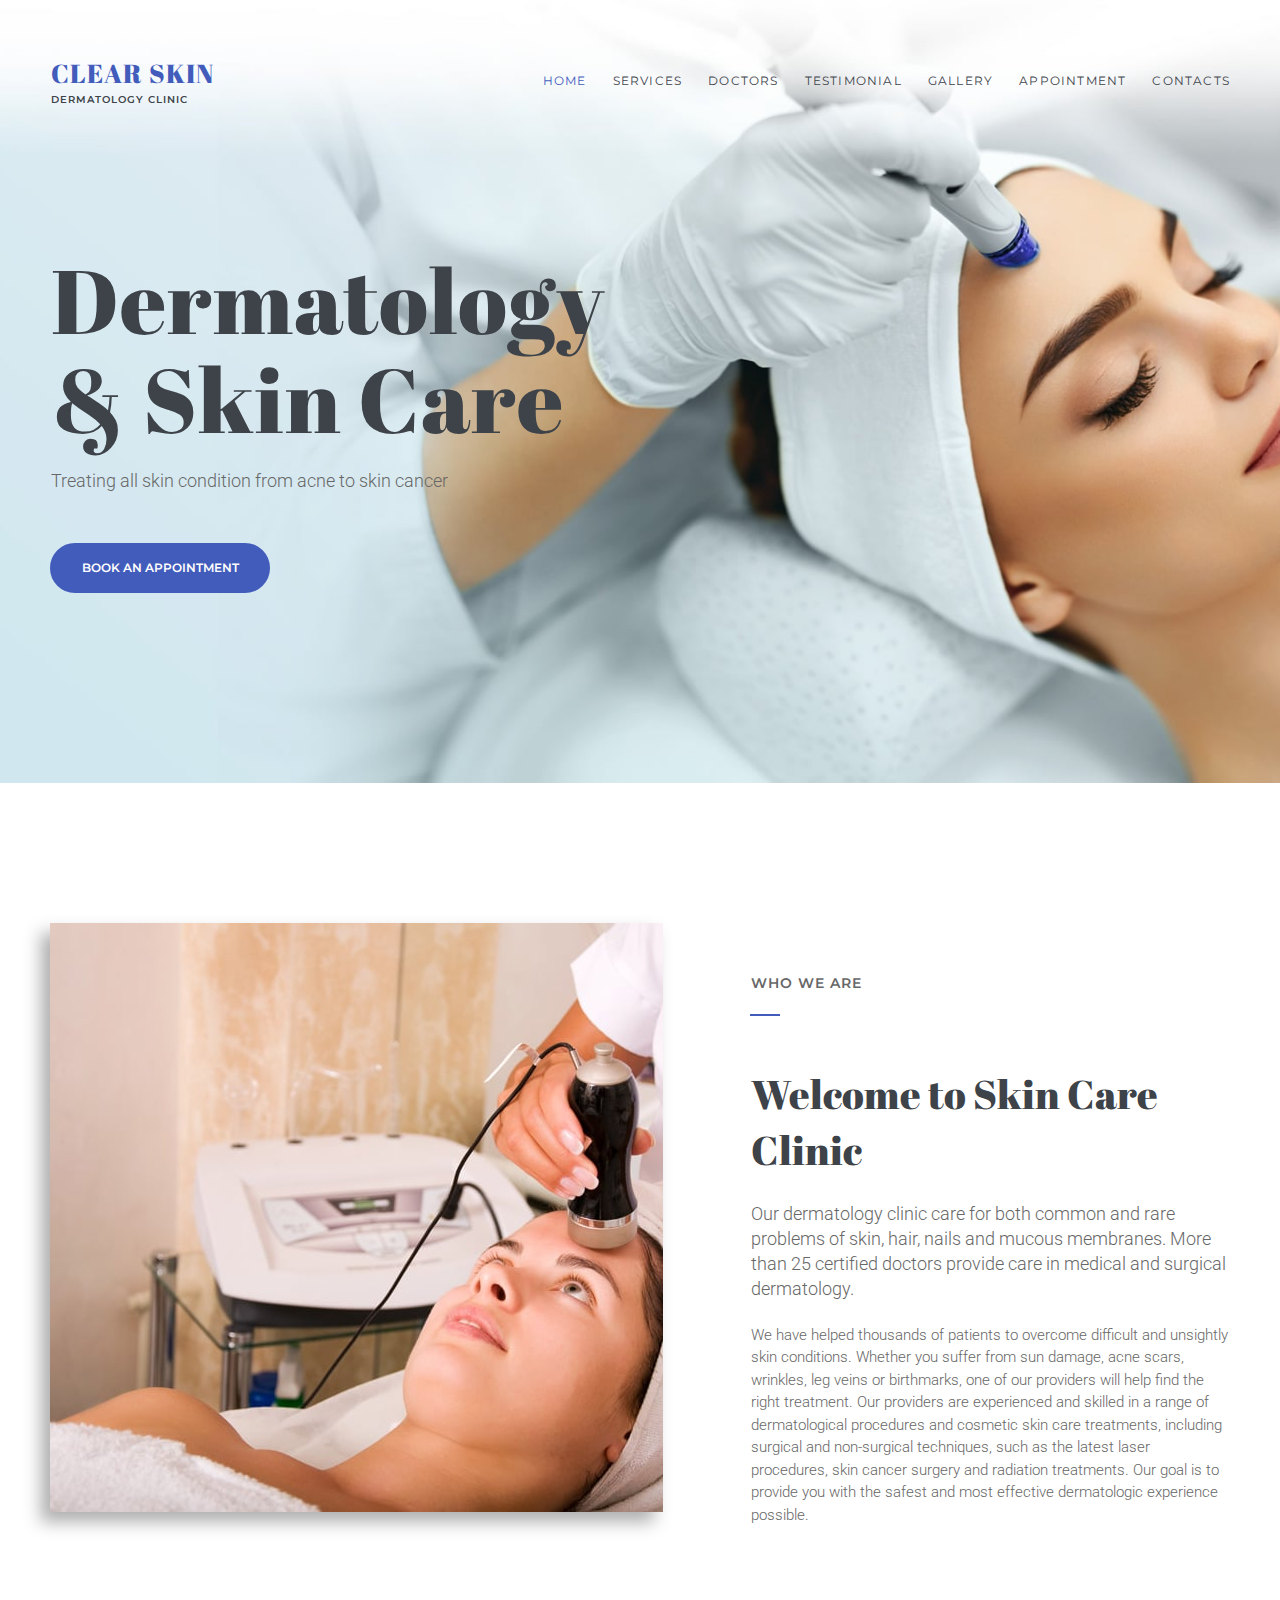
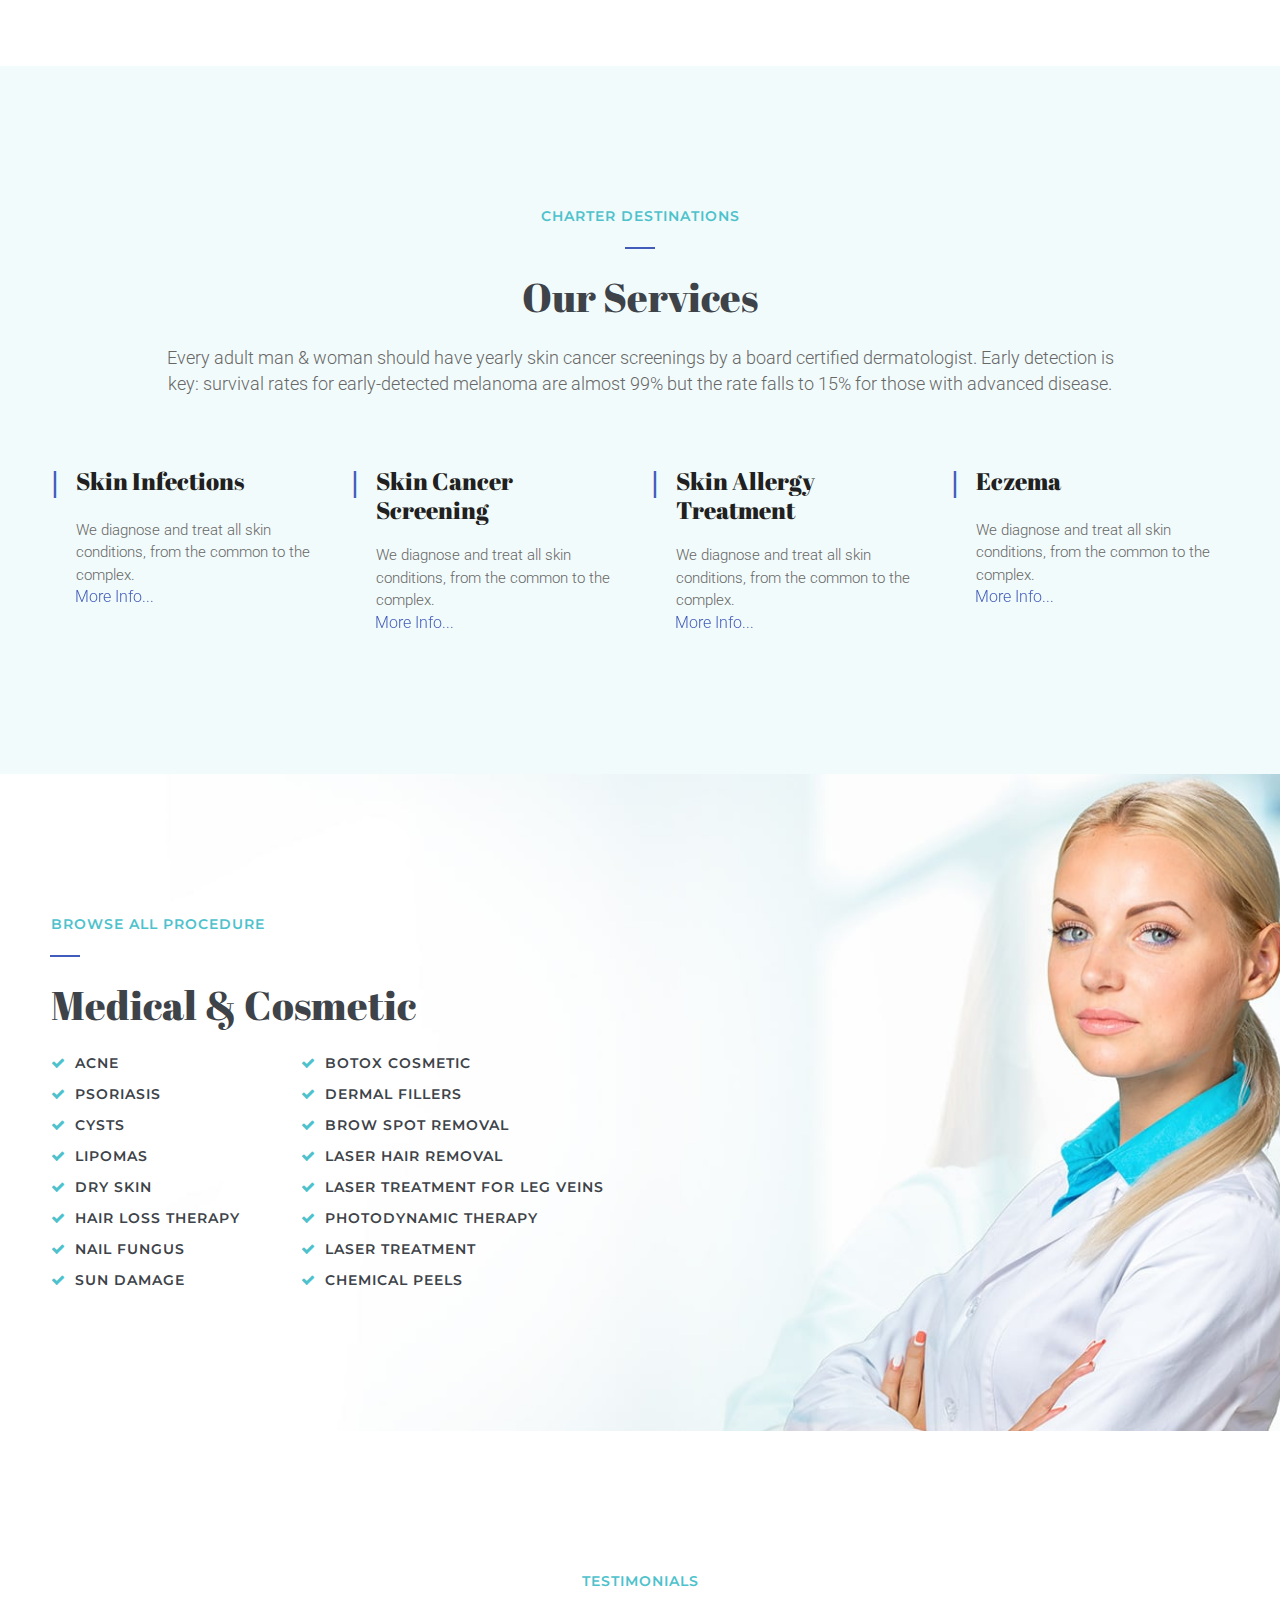
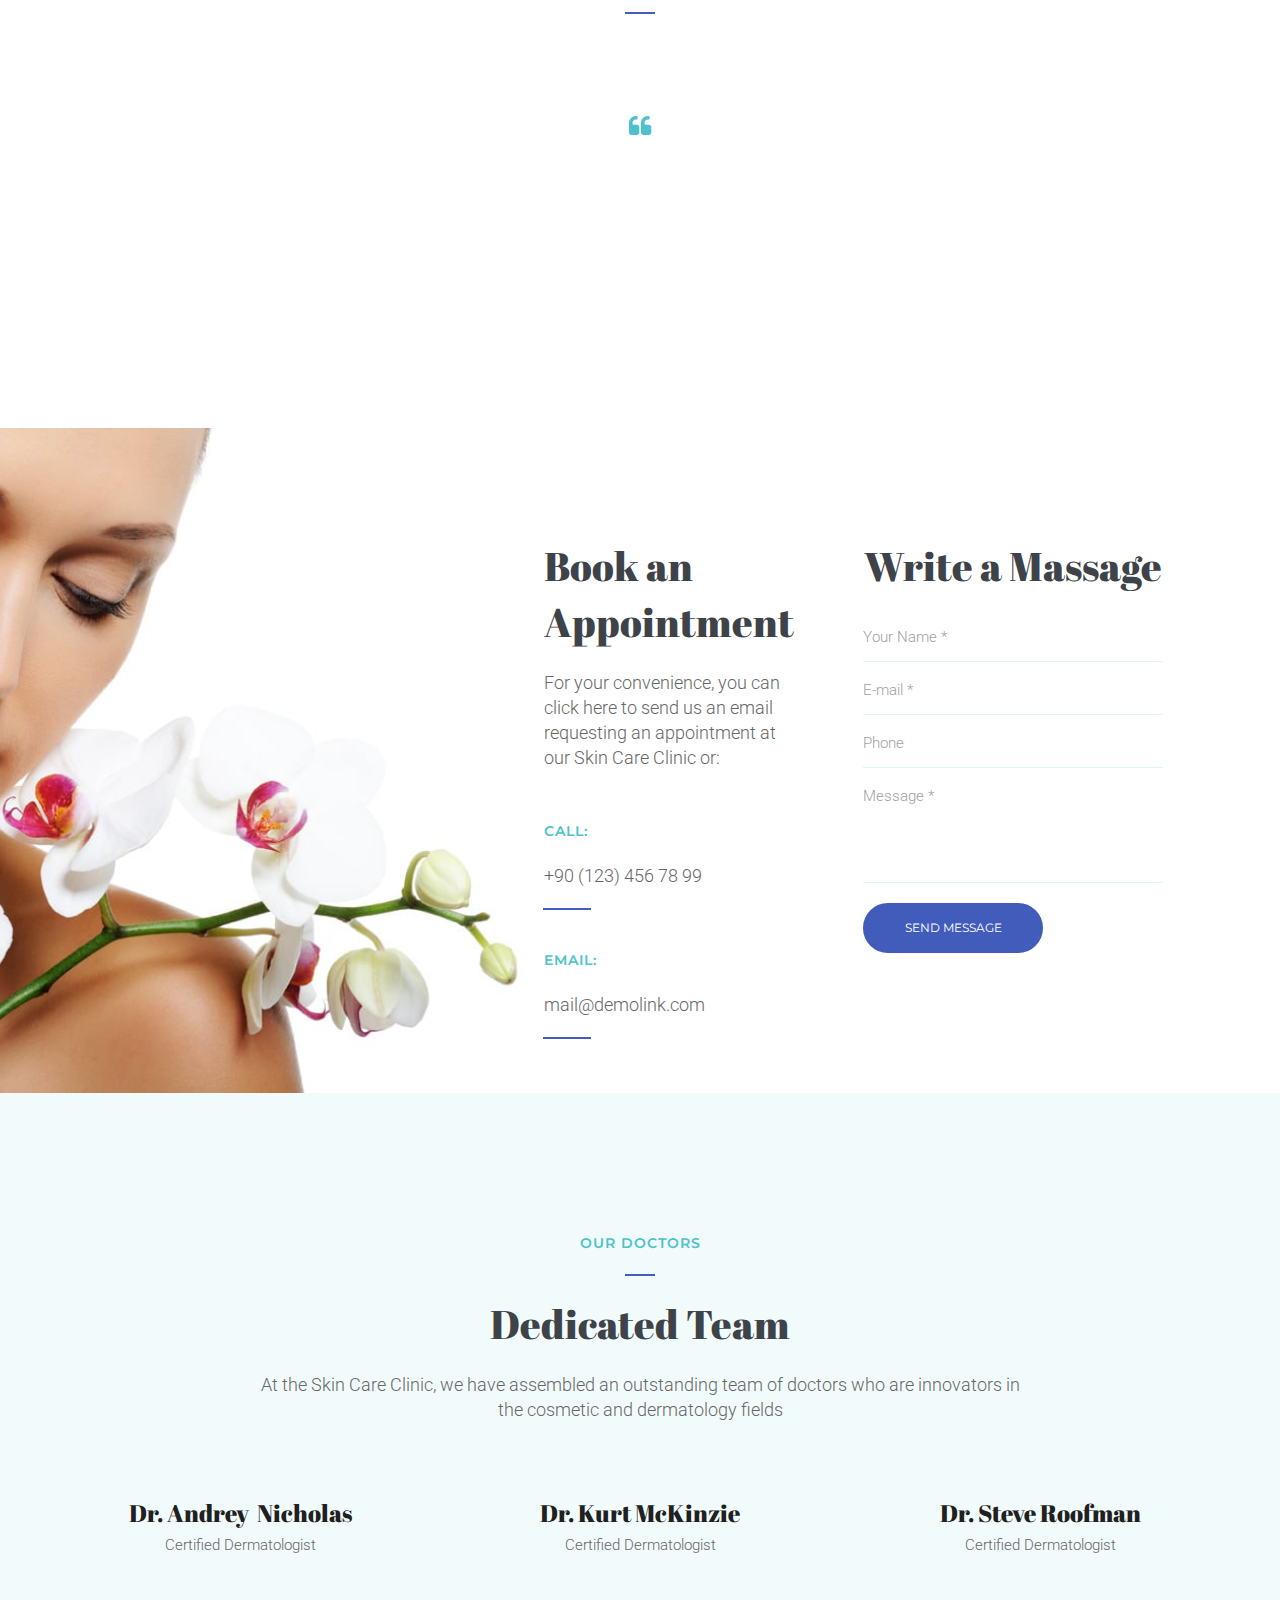
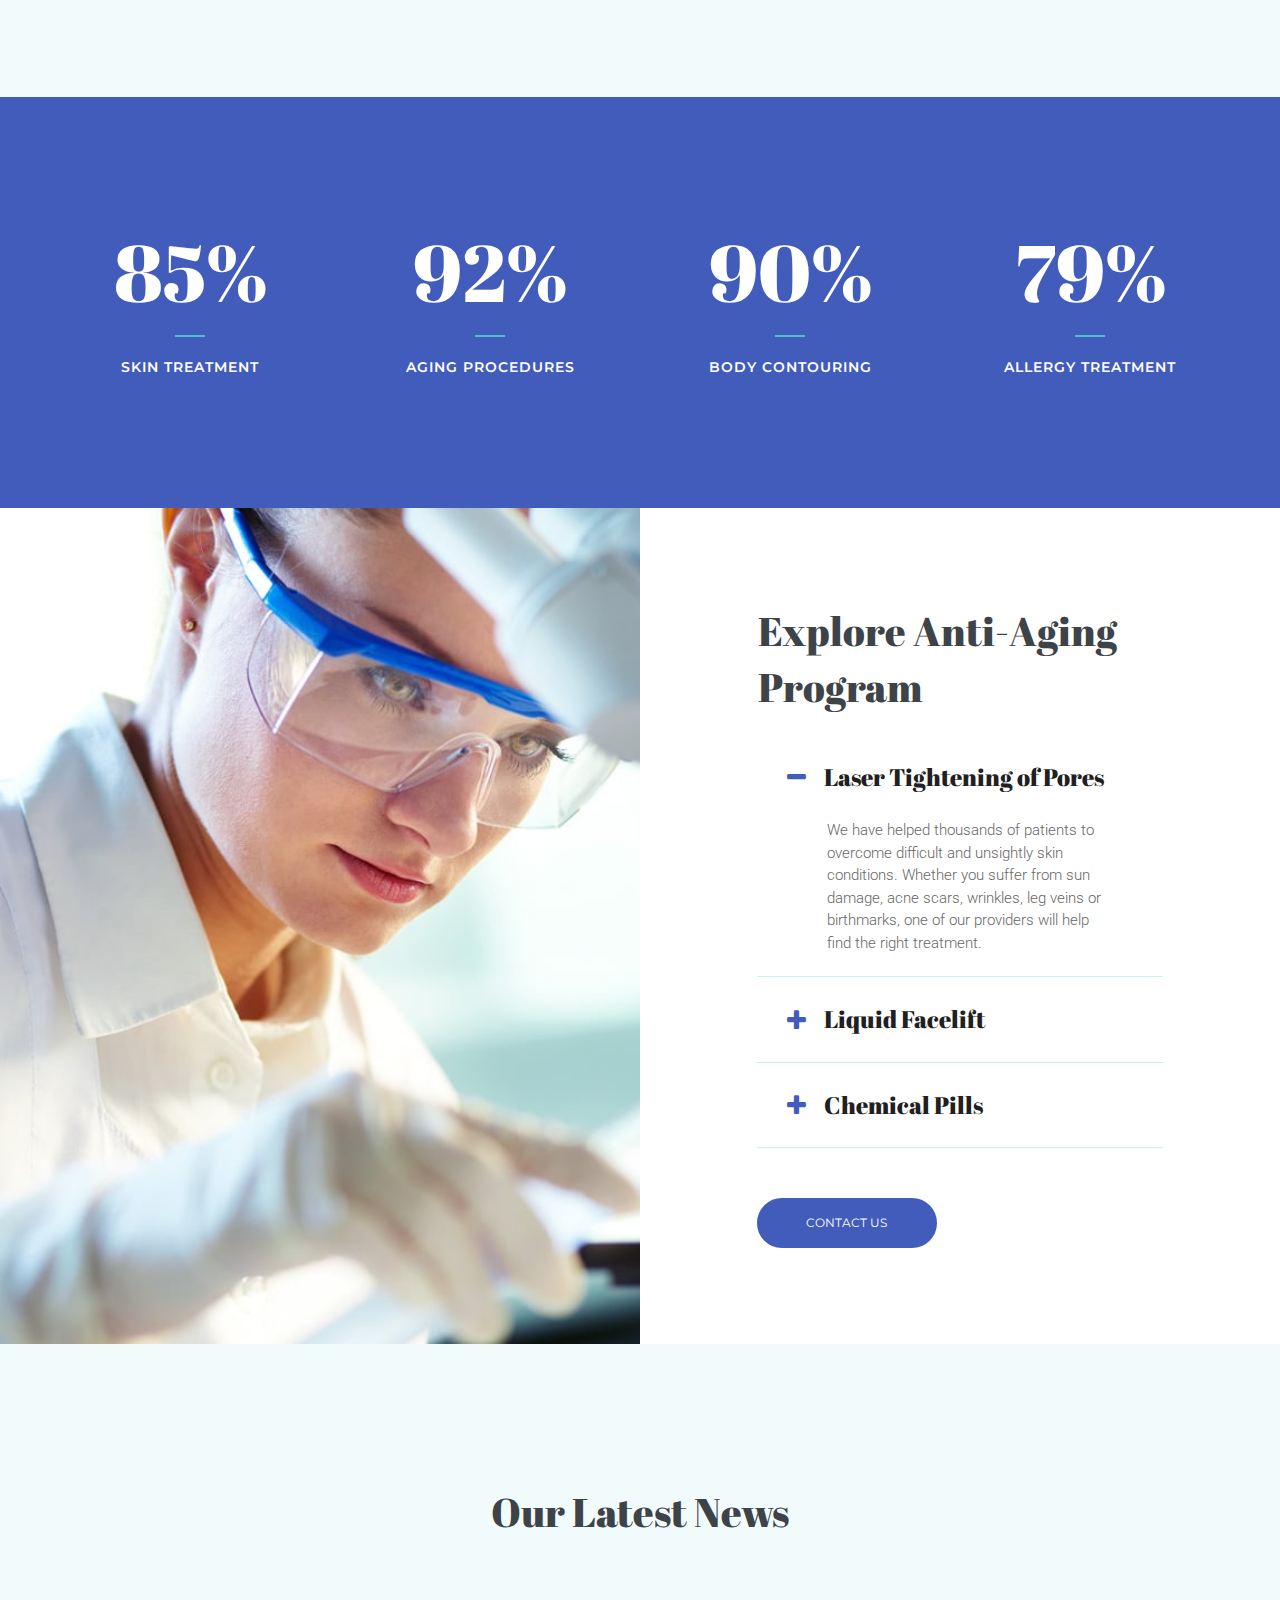
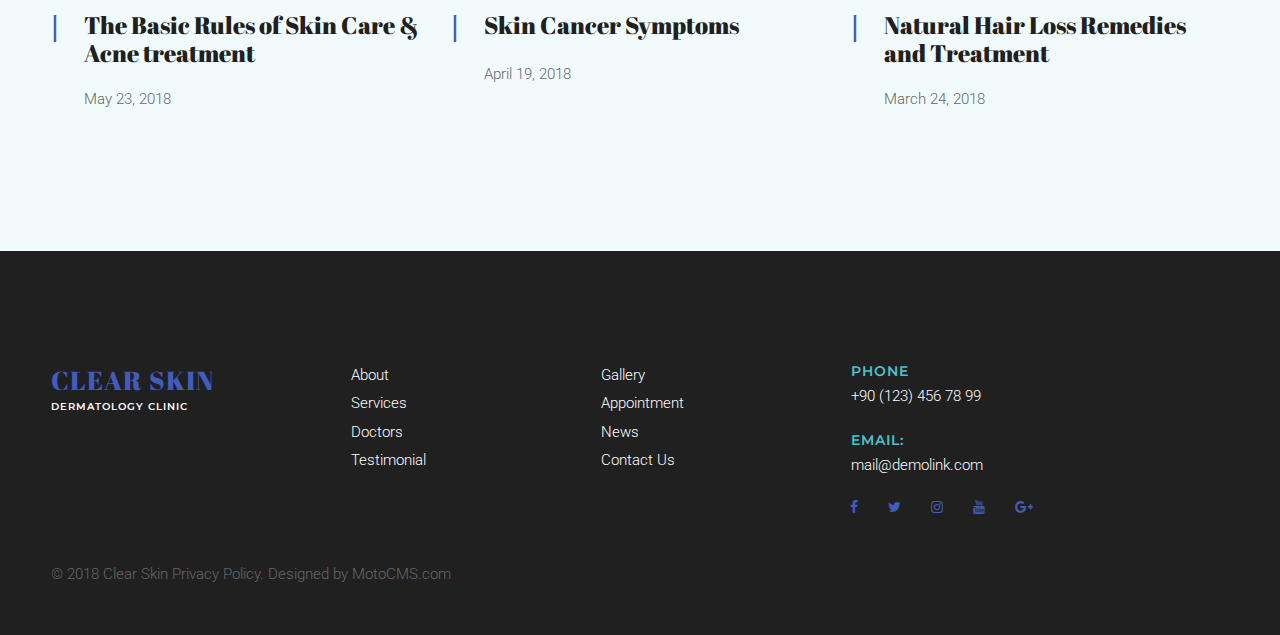
<file: index.html>
<!DOCTYPE html>
<html lang="en" data-ng-app="website">
<head>
    
    
            <meta charset="utf-8">
        <title>Home</title>
        <link rel="SHORTCUT ICON" href="assets/images/favicon-1484.ico?_build=1540667007" type="image/vnd.microsoft.icon" />

                                    
<!--<link rel="canonical" href="https://template66410.motopreview.com/" />-->
                            <meta http-equiv="X-UA-Compatible" content="IE=Edge"/>
        <meta name="viewport" content="width=device-width, initial-scale=1.0">
                    
            <link rel="stylesheet" href="assets/css/assets.min.css?_build=1538056176"/>
        <link rel="stylesheet" href="assets/css/styles.css?_build=1540667007"/>
        <style>
@import url(//fonts.googleapis.com/css?family=Abril+Fatface:regular|Montserrat:300,300italic,regular,italic,500,500italic,600,600italic,700,700italic|Roboto:300,300italic,regular,italic,500,500italic,700,700italic&subset=latin);
</style>
        <link rel="stylesheet" href="assets/css/styles2.css?_build=1538748417" id="moto-website-style"/>
            
    
    
    
    
    
    
    
</head>
<body class="moto-background">
    
    
             

    <div class="page">

        <header id="section-header" class="header moto-section" data-widget="section" data-container="section">
                                    <div class="moto-widget moto-widget-block moto-spacing-top-medium moto-spacing-right-auto moto-spacing-bottom-large moto-spacing-left-auto" data-widget="block" data-spacing="mala" style="background-image:url(assets/images/mt-1484-content-bg-1.jpg);background-position:top;background-repeat:no-repeat;background-size:cover;" data-bg-image="2018/06/mt-1484-content-bg-1.jpg" data-bg-position="top">
    
    <div class="container-fluid">
        <div class="row">
            <div class="moto-cell col-sm-12" data-container="container">
                
            <div class="moto-widget moto-widget-row row-fixed moto-justify-content_center moto-spacing-top-auto moto-spacing-right-auto moto-spacing-bottom-auto moto-spacing-left-auto" data-grid-type="sm" data-widget="row" data-spacing="aaaa" style="" data-draggable-disabled="">
    
    <div class="container-fluid">
        <div class="row" data-container="container">
            
                
                    <div class="moto-widget moto-widget-row__column moto-cell col-sm-3 moto-spacing-top-auto moto-spacing-right-auto moto-spacing-bottom-auto moto-spacing-left-auto" style="" data-widget="row.column" data-container="container" data-spacing="aaaa" data-bg-position="left top">
    
<div class="moto-widget moto-widget-text moto-preset-default moto-spacing-top-auto moto-spacing-right-auto moto-spacing-bottom-auto moto-spacing-left-auto" data-widget="text" data-preset="default" data-spacing="aaaa" data-animation="" data-draggable-disabled="">
    <div class="moto-widget-text-content moto-widget-text-editable"><p class="moto-text_system_1"><a data-action="page" data-id="1" class="moto-link" href="index.html">CLEAR SKIN</a></p><p class="moto-text_system_2"><a data-action="page" data-id="1" class="moto-link" href="index.html">DERMATOLOGY CLINIC</a></p></div>
</div></div><div class="moto-widget moto-widget-row__column moto-cell col-sm-9 moto-spacing-top-auto moto-spacing-right-auto moto-spacing-bottom-auto moto-spacing-left-auto" style="" data-widget="row.column" data-container="container" data-spacing="aaaa" data-bg-position="left top">
    
<div data-widget-id="wid__menu__5b1590a4aeb85" class="moto-widget moto-widget-menu moto-preset-3 moto-align-right moto-align-center_mobile-h moto-spacing-top-small moto-spacing-right-auto moto-spacing-bottom-small moto-spacing-left-auto" data-preset="3" data-widget="menu">
            <a href="#" class="moto-widget-menu-toggle-btn"><i class="moto-widget-menu-toggle-btn-icon fa fa-bars"></i></a>
        <ul class="moto-widget-menu-list moto-widget-menu-list_horizontal">
            <li class="moto-widget-menu-item moto-widget-menu-item-has-submenu">
    <a href="index.html"   data-action="page" class="moto-widget-menu-link moto-widget-menu-link-level-1 moto-widget-menu-link-submenu moto-widget-menu-link-active moto-link">HOME<span class="fa moto-widget-menu-link-arrow"></span></a>
                <ul class="moto-widget-menu-sublist">
                    <li class="moto-widget-menu-item">
    <a href="about-us.html"   data-action="page" class="moto-widget-menu-link moto-widget-menu-link-level-2 moto-link">About us</a>
        </li>
                    <li class="moto-widget-menu-item moto-widget-menu-item-has-submenu">
    <a href="blog.html"   data-action="blog.index" class="moto-widget-menu-link moto-widget-menu-link-level-2 moto-widget-menu-link-submenu moto-link">Blog<span class="fa moto-widget-menu-link-arrow"></span></a>
                <ul class="moto-widget-menu-sublist">
                    <li class="moto-widget-menu-item">
    <a href="contacts.html"   data-action="page" class="moto-widget-menu-link moto-widget-menu-link-level-3 moto-link">Contacts</a>
        </li>
            </ul>

        </li>
                    <li class="moto-widget-menu-item">
    <a href="gallery.html"   data-action="page" class="moto-widget-menu-link moto-widget-menu-link-level-2 moto-link">Gallery</a>
        </li>
            </ul>

        </li><li class="moto-widget-menu-item">
    <a href="services.html"   data-action="page" class="moto-widget-menu-link moto-widget-menu-link-level-1 moto-link">SERVICES</a>
        </li><li class="moto-widget-menu-item">
    <a href="doctors.html"   data-action="page" class="moto-widget-menu-link moto-widget-menu-link-level-1 moto-link">DOCTORS</a>
        </li><li class="moto-widget-menu-item">
    <a href="testimonial.html"   data-action="page" class="moto-widget-menu-link moto-widget-menu-link-level-1 moto-link">TESTIMONIAL</a>
        </li><li class="moto-widget-menu-item">
    <a href="gallery.html"   data-action="page" class="moto-widget-menu-link moto-widget-menu-link-level-1 moto-link">GALLERY</a>
        </li><li class="moto-widget-menu-item">
    <a href="make-an-appointment.html"   data-action="page" class="moto-widget-menu-link moto-widget-menu-link-level-1 moto-link">APPOINTMENT</a>
        </li><li class="moto-widget-menu-item">
    <a href="contacts.html"   data-action="page" class="moto-widget-menu-link moto-widget-menu-link-level-1 moto-link">CONTACTS</a>
        </li>        </ul>
    </div></div>

                
            
        </div>
    </div>
</div><div class="moto-widget moto-widget-row row-fixed moto-spacing-top-large moto-spacing-right-auto moto-spacing-bottom-medium moto-spacing-left-auto" data-grid-type="sm" data-widget="row" data-spacing="lama" style="">
    
    <div class="container-fluid">
        <div class="row" data-container="container">
            
                
                    <div class="moto-widget moto-widget-row__column moto-cell col-sm-6 moto-spacing-top-auto moto-spacing-right-auto moto-spacing-bottom-auto moto-spacing-left-auto" style="" data-widget="row.column" data-container="container" data-spacing="aaaa" data-bg-position="left top">
    
<div class="moto-widget moto-widget-text moto-preset-default moto-spacing-top-auto moto-spacing-right-auto moto-spacing-bottom-small moto-spacing-left-auto" data-widget="text" data-preset="default" data-spacing="aasa" data-animation="">
    <div class="moto-widget-text-content moto-widget-text-editable"><p class="moto-text_system_4">Dermatology &amp; Skin Care</p></div>
</div><div class="moto-widget moto-widget-text moto-preset-default moto-spacing-top-auto moto-spacing-right-auto moto-spacing-bottom-medium moto-spacing-left-auto" data-widget="text" data-preset="default" data-spacing="aama" data-animation="">
    <div class="moto-widget-text-content moto-widget-text-editable"><p class="moto-text_system_9">Treating all skin condition from acne to skin cancer</p></div>
</div><div data-widget-id="wid__button__5b1590a4b3713" class="moto-widget moto-widget-button moto-preset-default moto-align-left moto-spacing-top-auto moto-spacing-right-auto moto-spacing-bottom-auto moto-spacing-left-auto " data-widget="button">
            <a href="make-an-appointment.html"   data-action="page" class="moto-widget-button-link moto-size-large moto-link"><span class="fa moto-widget-theme-icon"></span> <span class="moto-widget-button-label">BOOK AN APPOINTMENT</span></a>
    </div></div><div class="moto-widget moto-widget-row__column moto-cell col-sm-6 moto-spacing-top-auto moto-spacing-right-auto moto-spacing-bottom-auto moto-spacing-left-auto" style="" data-widget="row.column" data-container="container" data-spacing="aaaa" data-bg-position="left top">
    
</div>

                
            
        </div>
    </div>
</div></div>
        </div>
    </div>
</div>            
        </header>

        <section id="section-content" class="content page-1 moto-section" data-widget="section" data-container="section">
                                    <div class="moto-widget moto-widget-block moto-spacing-top-large moto-spacing-right-auto moto-spacing-bottom-large moto-spacing-left-auto" data-widget="block" data-spacing="lala" style="">
    
    <div class="container-fluid">
        <div class="row">
            <div class="moto-cell col-sm-12" data-container="container">
                
            <div class="moto-widget moto-widget-row row-fixed moto-spacing-top-auto moto-spacing-right-auto moto-spacing-bottom-auto moto-spacing-left-auto" data-grid-type="sm" data-widget="row" data-spacing="aaaa" style="">
    
    <div class="container-fluid">
        <div class="row" data-container="container">
            
                
                    <div class="moto-widget moto-widget-row__column moto-cell col-sm-7 moto-spacing-top-auto moto-spacing-right-auto moto-spacing-bottom-auto moto-spacing-left-auto" style="" data-widget="row.column" data-container="container" data-spacing="aaaa" data-bg-position="left top">
    
<div data-widget-id="wid__image__5b159806b1e67" class="moto-widget moto-widget-image moto-preset-3 moto-align-left moto-spacing-top-auto moto-spacing-right-auto moto-spacing-bottom-auto moto-spacing-left-auto  " data-widget="image">
                        <span class="moto-widget-image-link">
                <img data-src="assets/images/mt-1484-home-img-1.jpg" class="moto-widget-image-picture lazyload" data-id="229" title="" alt="">
            </span>
            </div></div><div class="moto-widget moto-widget-row__column moto-cell col-sm-5 moto-spacing-top-medium moto-spacing-right-auto moto-spacing-bottom-auto moto-spacing-left-auto" style="" data-widget="row.column" data-container="container" data-spacing="maaa" data-bg-position="left top">
    
<div class="moto-widget moto-widget-text moto-preset-default moto-spacing-top-auto moto-spacing-right-auto moto-spacing-bottom-auto moto-spacing-left-auto" data-widget="text" data-preset="default" data-spacing="aaaa" data-animation="">
    <div class="moto-widget-text-content moto-widget-text-editable"><p class="moto-text_system_10">WHO WE ARE</p></div>
</div><div data-widget-id="wid__divider_horizontal__5b159806aeb66" class="moto-widget moto-widget-divider moto-preset-default moto-align-left moto-spacing-top-small moto-spacing-right-auto moto-spacing-bottom-medium moto-spacing-left-auto  " data-widget="divider_horizontal" data-preset="default">
    <hr class="moto-widget-divider-line" style="max-width:100%;width:30px;">
</div><div class="moto-widget moto-widget-text moto-preset-default moto-spacing-top-auto moto-spacing-right-auto moto-spacing-bottom-auto moto-spacing-left-auto" data-widget="text" data-preset="default" data-spacing="aaaa" data-animation="">
    <div class="moto-widget-text-content moto-widget-text-editable"><p class="moto-text_system_8">Welcome to Skin Care Clinic</p><p class="moto-text_normal">&nbsp;</p><p class="moto-text_system_9">Our dermatology clinic care for both common and rare problems of skin, hair, nails and mucous membranes. More than 25 certified doctors provide care in medical and surgical dermatology.</p><p class="moto-text_normal">&nbsp;</p><p class="moto-text_normal">We have helped thousands of patients to overcome difficult and unsightly skin conditions. Whether you suffer from sun damage, acne scars, wrinkles, leg veins or birthmarks, one of our providers will help find the right treatment. Our providers are experienced and skilled in a range of dermatological procedures and cosmetic skin care treatments, including surgical and non-surgical techniques, such as the latest laser procedures, skin cancer surgery and radiation treatments. Our goal is to provide you with the safest and most effective dermatologic experience possible.</p></div>
</div></div>

                
            
        </div>
    </div>
</div></div>
        </div>
    </div>
</div><div class="moto-widget moto-widget-block moto-bg-color5_3 moto-spacing-top-large moto-spacing-right-auto moto-spacing-bottom-large moto-spacing-left-auto" data-widget="block" data-spacing="lala" style="">
    
    <div class="container-fluid">
        <div class="row">
            <div class="moto-cell col-sm-12" data-container="container">
                
                    
                        <div class="moto-widget moto-widget-row row-fixed moto-spacing-top-auto moto-spacing-right-auto moto-spacing-bottom-auto moto-spacing-left-auto" data-grid-type="sm" data-widget="row" data-spacing="aaaa" style="">
    
    <div class="container-fluid">
        <div class="row" data-container="container">
            
                
                    <div class="moto-widget moto-widget-row__column moto-cell col-sm-1 moto-spacing-top-auto moto-spacing-right-auto moto-spacing-bottom-auto moto-spacing-left-auto" style="" data-widget="row.column" data-container="container" data-spacing="aaaa">
    
        
            
        
    
        
            
        
    
        
            
        
    
        
            
        
    
</div><div class="moto-widget moto-widget-row__column moto-cell col-sm-10 moto-spacing-top-auto moto-spacing-right-auto moto-spacing-bottom-auto moto-spacing-left-auto" style="" data-widget="row.column" data-container="container" data-spacing="aaaa">
    
<div class="moto-widget moto-widget-text moto-preset-default moto-spacing-top-auto moto-spacing-right-auto moto-spacing-bottom-auto moto-spacing-left-auto" data-widget="text" data-preset="default" data-spacing="aaaa" data-animation="">
    <div class="moto-widget-text-content moto-widget-text-editable"><p style="text-align: center;" class="moto-text_system_10"><span class="moto-color_custom2">CHARTER DESTINATIONS</span></p></div>
</div><div data-widget-id="wid__divider_horizontal__5b159806bf991" class="moto-widget moto-widget-divider moto-preset-default moto-align-center moto-spacing-top-small moto-spacing-right-auto moto-spacing-bottom-small moto-spacing-left-auto  " data-widget="divider_horizontal" data-preset="default">
    <hr class="moto-widget-divider-line" style="max-width:100%;width:30px;">
</div><div class="moto-widget moto-widget-text moto-preset-default moto-spacing-top-auto moto-spacing-right-auto moto-spacing-bottom-small moto-spacing-left-auto" data-widget="text" data-preset="default" data-spacing="aasa" data-animation="">
    <div class="moto-widget-text-content moto-widget-text-editable"><p style="text-align: center;" class="moto-text_system_8">Our Services</p></div>
</div><div class="moto-widget moto-widget-text moto-preset-default moto-spacing-top-auto moto-spacing-right-auto moto-spacing-bottom-auto moto-spacing-left-auto" data-widget="text" data-preset="default" data-spacing="aaaa" data-animation="">
    <div class="moto-widget-text-content moto-widget-text-editable"><p style="text-align: center;" class="moto-text_system_9">Every adult man &amp; woman should have yearly skin cancer screenings by a board certified dermatologist. Early detection is key: survival rates for early-detected melanoma are almost 99% but the rate falls to 15% for those with advanced disease.</p></div>
</div></div><div class="moto-widget moto-widget-row__column moto-cell col-sm-1 moto-spacing-top-auto moto-spacing-right-auto moto-spacing-bottom-auto moto-spacing-left-auto" style="" data-widget="row.column" data-container="container" data-spacing="aaaa">
    
</div>

                
            
        </div>
    </div>
</div><div class="moto-widget moto-widget-row row-fixed moto-spacing-top-auto moto-spacing-right-auto moto-spacing-bottom-auto moto-spacing-left-auto" data-grid-type="sm" data-widget="row" data-spacing="aaaa" style="">
    
    <div class="container-fluid">
        <div class="row" data-container="container">
            
                
                    <div class="moto-widget moto-widget-row__column moto-cell col-sm-3 moto-spacing-top-auto moto-spacing-right-auto moto-spacing-bottom-auto moto-spacing-left-auto" style="" data-widget="row.column" data-container="container" data-spacing="aaaa" data-bg-position="left top">
    
<div data-widget-id="wid__image__5b159806bfbee" class="moto-widget moto-widget-image moto-preset-default moto-align-center moto-spacing-top-medium moto-spacing-right-auto moto-spacing-bottom-small moto-spacing-left-auto  " data-widget="image">
                        <span class="moto-widget-image-link">
                <img data-src="assets/images/mt-1484-home-img-2.jpg" class="moto-widget-image-picture lazyload" data-id="228" title="" alt="">
            </span>
            </div><div class="moto-widget moto-widget-row moto-spacing-top-auto moto-spacing-right-auto moto-spacing-bottom-small moto-spacing-left-auto" data-grid-type="xs" data-widget="row" data-spacing="aasa" style="">
    
    <div class="container-fluid">
        <div class="row" data-container="container">
            
                
                    <div class="moto-widget moto-widget-row__column moto-cell col-xs-1 moto-spacing-top-auto moto-spacing-right-auto moto-spacing-bottom-auto moto-spacing-left-auto" style="" data-widget="row.column" data-container="container" data-spacing="aaaa">
    
<div class="moto-widget moto-widget-text moto-preset-default moto-spacing-top-auto moto-spacing-right-auto moto-spacing-bottom-auto moto-spacing-left-auto" data-widget="text" data-preset="default" data-spacing="aaaa" data-animation="" data-draggable-disabled="">
    <div class="moto-widget-text-content moto-widget-text-editable"><p class="moto-text_system_13"><span class="moto-color2_3">|</span></p></div>
</div></div><div class="moto-widget moto-widget-row__column moto-cell col-xs-11 moto-spacing-top-auto moto-spacing-right-auto moto-spacing-bottom-auto moto-spacing-left-auto" style="" data-widget="row.column" data-container="container" data-spacing="aaaa">
    
<div class="moto-widget moto-widget-text moto-preset-default moto-spacing-top-auto moto-spacing-right-auto moto-spacing-bottom-auto moto-spacing-left-auto" data-widget="text" data-preset="default" data-spacing="aaaa" data-animation="">
    <div class="moto-widget-text-content moto-widget-text-editable"><p class="moto-text_system_12"><a href="services.html" data-action="page" data-id="13" class="moto-link">Skin Infections</a></p></div>
</div></div>

                
            
        </div>
    </div>
</div><div class="moto-widget moto-widget-row moto-spacing-top-auto moto-spacing-right-auto moto-spacing-bottom-auto moto-spacing-left-auto" data-grid-type="sm" data-widget="row" data-spacing="aaaa" style="">
    
    <div class="container-fluid">
        <div class="row" data-container="container">
            
                
                    <div class="moto-widget moto-widget-row__column moto-cell col-sm-1 moto-spacing-top-auto moto-spacing-right-auto moto-spacing-bottom-auto moto-spacing-left-auto" style="" data-widget="row.column" data-container="container" data-spacing="aaaa">
    
</div><div class="moto-widget moto-widget-row__column moto-cell col-sm-11 moto-spacing-top-auto moto-spacing-right-auto moto-spacing-bottom-auto moto-spacing-left-auto" style="" data-widget="row.column" data-container="container" data-spacing="aaaa">
    
<div class="moto-widget moto-widget-text moto-preset-default moto-spacing-top-auto moto-spacing-right-auto moto-spacing-bottom-auto moto-spacing-left-auto" data-widget="text" data-preset="default" data-spacing="aaaa" data-animation="">
    <div class="moto-widget-text-content moto-widget-text-editable"><p class="moto-text_normal">We diagnose and treat all skin conditions, from the common to the complex.</p></div>
</div><div data-widget-id="wid_1528143496_x97h0scl1" class="moto-widget moto-widget-button moto-preset-5 moto-align-left moto-spacing-top-auto moto-spacing-right-auto moto-spacing-bottom-auto moto-spacing-left-auto " data-widget="button">
            <a href="services.html"   data-action="page" class="moto-widget-button-link moto-size-medium moto-link"><span class="fa moto-widget-theme-icon"></span> <span class="moto-widget-button-label">More Info...</span></a>
    </div></div>

                
            
        </div>
    </div>
</div></div>

                
            
        <div class="moto-widget moto-widget-row__column moto-cell col-sm-3 moto-spacing-top-auto moto-spacing-right-auto moto-spacing-bottom-auto moto-spacing-left-auto" style="" data-widget="row.column" data-container="container" data-spacing="aaaa" data-bg-position="left top">
    
    
        
            <div data-widget-id="wid_1528143558_y6517nflg" class="moto-widget moto-widget-image moto-preset-default moto-align-center moto-spacing-top-medium moto-spacing-right-auto moto-spacing-bottom-small moto-spacing-left-auto  " data-widget="image">
                        <span class="moto-widget-image-link">
                <img data-src="assets/images/mt-1484-home-img-3.jpg" class="moto-widget-image-picture lazyload" data-id="230" title="" alt="">
            </span>
            </div>
        
    
        
            <div class="moto-widget moto-widget-row moto-spacing-top-auto moto-spacing-right-auto moto-spacing-bottom-small moto-spacing-left-auto" data-grid-type="xs" data-widget="row" data-spacing="aasa" style="" data-bg-position="left top">
    
    
    <div class="container-fluid">
        <div class="row" data-container="container">
            
                
                    <div class="moto-widget moto-widget-row__column moto-cell col-xs-1 moto-spacing-top-auto moto-spacing-right-auto moto-spacing-bottom-auto moto-spacing-left-auto" style="" data-widget="row.column" data-container="container" data-spacing="aaaa" data-bg-position="left top">
    
    
        
            <div class="moto-widget moto-widget-text moto-preset-default moto-spacing-top-auto moto-spacing-right-auto moto-spacing-bottom-auto moto-spacing-left-auto" data-widget="text" data-preset="default" data-spacing="aaaa" data-animation="">
    <div class="moto-widget-text-content moto-widget-text-editable"><p class="moto-text_system_13"><span class="moto-color2_3">|</span></p></div>
</div>
        
    
</div>

                
            
                
                    <div class="moto-widget moto-widget-row__column moto-cell col-xs-11 moto-spacing-top-auto moto-spacing-right-auto moto-spacing-bottom-auto moto-spacing-left-auto" style="" data-widget="row.column" data-container="container" data-spacing="aaaa" data-bg-position="left top">
    
    
        
            <div class="moto-widget moto-widget-text moto-preset-default moto-spacing-top-auto moto-spacing-right-auto moto-spacing-bottom-auto moto-spacing-left-auto" data-widget="text" data-preset="default" data-spacing="aaaa" data-animation="">
    <div class="moto-widget-text-content moto-widget-text-editable"><p class="moto-text_system_12"><a href="services.html" data-action="page" data-id="13" class="moto-link">Skin Cancer Screening</a></p></div>
</div>
        
    
</div>

                
            
        </div>
    </div>
</div>
        
    
        
            <div class="moto-widget moto-widget-row moto-spacing-top-auto moto-spacing-right-auto moto-spacing-bottom-auto moto-spacing-left-auto" data-grid-type="sm" data-widget="row" data-spacing="aaaa" style="" data-bg-position="left top">
    
    
    <div class="container-fluid">
        <div class="row" data-container="container">
            
                
                    <div class="moto-widget moto-widget-row__column moto-cell col-sm-1 moto-spacing-top-auto moto-spacing-right-auto moto-spacing-bottom-auto moto-spacing-left-auto" style="" data-widget="row.column" data-container="container" data-spacing="aaaa" data-bg-position="left top">
    
    
</div>

                
            
                
                    <div class="moto-widget moto-widget-row__column moto-cell col-sm-11 moto-spacing-top-auto moto-spacing-right-auto moto-spacing-bottom-auto moto-spacing-left-auto" style="" data-widget="row.column" data-container="container" data-spacing="aaaa" data-bg-position="left top">
    
    
        
            <div class="moto-widget moto-widget-text moto-preset-default moto-spacing-top-auto moto-spacing-right-auto moto-spacing-bottom-auto moto-spacing-left-auto" data-widget="text" data-preset="default" data-spacing="aaaa" data-animation="">
    <div class="moto-widget-text-content moto-widget-text-editable"><p class="moto-text_normal">We diagnose and treat all skin conditions, from the common to the complex.</p></div>
</div>
        
    
        
            <div data-widget-id="wid_1528143558_a2mv9q3v7" class="moto-widget moto-widget-button moto-preset-5 moto-align-left moto-spacing-top-auto moto-spacing-right-auto moto-spacing-bottom-auto moto-spacing-left-auto " data-widget="button">
            <a href="services.html"   data-action="page" class="moto-widget-button-link moto-size-medium moto-link"><span class="fa moto-widget-theme-icon"></span> <span class="moto-widget-button-label">More Info...</span></a>
    </div>
        
    
</div>

                
            
        </div>
    </div>
</div>
        
    
</div><div class="moto-widget moto-widget-row__column moto-cell col-sm-3 moto-spacing-top-auto moto-spacing-right-auto moto-spacing-bottom-auto moto-spacing-left-auto" style="" data-widget="row.column" data-container="container" data-spacing="aaaa" data-bg-position="left top">
    
    
        
            <div data-widget-id="wid_1528143557_3h5aq7ny5" class="moto-widget moto-widget-image moto-preset-default moto-align-center moto-spacing-top-medium moto-spacing-right-auto moto-spacing-bottom-small moto-spacing-left-auto  " data-widget="image">
                        <span class="moto-widget-image-link">
                <img data-src="assets/images/mt-1484-home-img-4.jpg" class="moto-widget-image-picture lazyload" data-id="231" title="" alt="">
            </span>
            </div>
        
    
        
            <div class="moto-widget moto-widget-row moto-spacing-top-auto moto-spacing-right-auto moto-spacing-bottom-small moto-spacing-left-auto" data-grid-type="xs" data-widget="row" data-spacing="aasa" style="" data-bg-position="left top">
    
    
    <div class="container-fluid">
        <div class="row" data-container="container">
            
                
                    <div class="moto-widget moto-widget-row__column moto-cell col-xs-1 moto-spacing-top-auto moto-spacing-right-auto moto-spacing-bottom-auto moto-spacing-left-auto" style="" data-widget="row.column" data-container="container" data-spacing="aaaa" data-bg-position="left top">
    
    
        
            <div class="moto-widget moto-widget-text moto-preset-default moto-spacing-top-auto moto-spacing-right-auto moto-spacing-bottom-auto moto-spacing-left-auto" data-widget="text" data-preset="default" data-spacing="aaaa" data-animation="">
    <div class="moto-widget-text-content moto-widget-text-editable"><p class="moto-text_system_13"><span class="moto-color2_3">|</span></p></div>
</div>
        
    
</div>

                
            
                
                    <div class="moto-widget moto-widget-row__column moto-cell col-xs-11 moto-spacing-top-auto moto-spacing-right-auto moto-spacing-bottom-auto moto-spacing-left-auto" style="" data-widget="row.column" data-container="container" data-spacing="aaaa" data-bg-position="left top">
    
    
        
            <div class="moto-widget moto-widget-text moto-preset-default moto-spacing-top-auto moto-spacing-right-auto moto-spacing-bottom-auto moto-spacing-left-auto" data-widget="text" data-preset="default" data-spacing="aaaa" data-animation="">
    <div class="moto-widget-text-content moto-widget-text-editable"><p class="moto-text_system_12"><a href="services.html" data-action="page" data-id="13" class="moto-link">Skin Allergy Treatment</a></p></div>
</div>
        
    
</div>

                
            
        </div>
    </div>
</div>
        
    
        
            <div class="moto-widget moto-widget-row moto-spacing-top-auto moto-spacing-right-auto moto-spacing-bottom-auto moto-spacing-left-auto" data-grid-type="sm" data-widget="row" data-spacing="aaaa" style="" data-bg-position="left top">
    
    
    <div class="container-fluid">
        <div class="row" data-container="container">
            
                
                    <div class="moto-widget moto-widget-row__column moto-cell col-sm-1 moto-spacing-top-auto moto-spacing-right-auto moto-spacing-bottom-auto moto-spacing-left-auto" style="" data-widget="row.column" data-container="container" data-spacing="aaaa" data-bg-position="left top">
    
    
</div>

                
            
                
                    <div class="moto-widget moto-widget-row__column moto-cell col-sm-11 moto-spacing-top-auto moto-spacing-right-auto moto-spacing-bottom-auto moto-spacing-left-auto" style="" data-widget="row.column" data-container="container" data-spacing="aaaa" data-bg-position="left top">
    
    
        
            <div class="moto-widget moto-widget-text moto-preset-default moto-spacing-top-auto moto-spacing-right-auto moto-spacing-bottom-auto moto-spacing-left-auto" data-widget="text" data-preset="default" data-spacing="aaaa" data-animation="">
    <div class="moto-widget-text-content moto-widget-text-editable"><p class="moto-text_normal">We diagnose and treat all skin conditions, from the common to the complex.</p></div>
</div>
        
    
        
            <div data-widget-id="wid_1528143557_tr4y12nnx" class="moto-widget moto-widget-button moto-preset-5 moto-align-left moto-spacing-top-auto moto-spacing-right-auto moto-spacing-bottom-auto moto-spacing-left-auto " data-widget="button">
            <a href="services.html"   data-action="page" class="moto-widget-button-link moto-size-medium moto-link"><span class="fa moto-widget-theme-icon"></span> <span class="moto-widget-button-label">More Info...</span></a>
    </div>
        
    
</div>

                
            
        </div>
    </div>
</div>
        
    
</div><div class="moto-widget moto-widget-row__column moto-cell col-sm-3 moto-spacing-top-auto moto-spacing-right-auto moto-spacing-bottom-auto moto-spacing-left-auto" style="" data-widget="row.column" data-container="container" data-spacing="aaaa" data-bg-position="left top">
    
    
        
            <div data-widget-id="wid_1528143556_ooego8mc0" class="moto-widget moto-widget-image moto-preset-default moto-align-center moto-spacing-top-medium moto-spacing-right-auto moto-spacing-bottom-small moto-spacing-left-auto  " data-widget="image">
                        <span class="moto-widget-image-link">
                <img data-src="assets/images/mt-1484-home-img-5.jpg" class="moto-widget-image-picture lazyload" data-id="232" title="" alt="">
            </span>
            </div>
        
    
        
            <div class="moto-widget moto-widget-row moto-spacing-top-auto moto-spacing-right-auto moto-spacing-bottom-small moto-spacing-left-auto" data-grid-type="xs" data-widget="row" data-spacing="aasa" style="" data-bg-position="left top">
    
    
    <div class="container-fluid">
        <div class="row" data-container="container">
            
                
                    <div class="moto-widget moto-widget-row__column moto-cell col-xs-1 moto-spacing-top-auto moto-spacing-right-auto moto-spacing-bottom-auto moto-spacing-left-auto" style="" data-widget="row.column" data-container="container" data-spacing="aaaa" data-bg-position="left top">
    
    
        
            <div class="moto-widget moto-widget-text moto-preset-default moto-spacing-top-auto moto-spacing-right-auto moto-spacing-bottom-auto moto-spacing-left-auto" data-widget="text" data-preset="default" data-spacing="aaaa" data-animation="">
    <div class="moto-widget-text-content moto-widget-text-editable"><p class="moto-text_system_13"><span class="moto-color2_3">|</span></p></div>
</div>
        
    
</div>

                
            
                
                    <div class="moto-widget moto-widget-row__column moto-cell col-xs-11 moto-spacing-top-auto moto-spacing-right-auto moto-spacing-bottom-auto moto-spacing-left-auto" style="" data-widget="row.column" data-container="container" data-spacing="aaaa" data-bg-position="left top">
    
    
        
            <div class="moto-widget moto-widget-text moto-preset-default moto-spacing-top-auto moto-spacing-right-auto moto-spacing-bottom-auto moto-spacing-left-auto" data-widget="text" data-preset="default" data-spacing="aaaa" data-animation="">
    <div class="moto-widget-text-content moto-widget-text-editable"><p class="moto-text_system_12"><a href="services.html" data-action="page" data-id="13" class="moto-link">Eczema</a></p></div>
</div>
        
    
</div>

                
            
        </div>
    </div>
</div>
        
    
        
            <div class="moto-widget moto-widget-row moto-spacing-top-auto moto-spacing-right-auto moto-spacing-bottom-auto moto-spacing-left-auto" data-grid-type="sm" data-widget="row" data-spacing="aaaa" style="" data-bg-position="left top">
    
    
    <div class="container-fluid">
        <div class="row" data-container="container">
            
                
                    <div class="moto-widget moto-widget-row__column moto-cell col-sm-1 moto-spacing-top-auto moto-spacing-right-auto moto-spacing-bottom-auto moto-spacing-left-auto" style="" data-widget="row.column" data-container="container" data-spacing="aaaa" data-bg-position="left top">
    
    
</div>

                
            
                
                    <div class="moto-widget moto-widget-row__column moto-cell col-sm-11 moto-spacing-top-auto moto-spacing-right-auto moto-spacing-bottom-auto moto-spacing-left-auto" style="" data-widget="row.column" data-container="container" data-spacing="aaaa" data-bg-position="left top">
    
    
        
            <div class="moto-widget moto-widget-text moto-preset-default moto-spacing-top-auto moto-spacing-right-auto moto-spacing-bottom-auto moto-spacing-left-auto" data-widget="text" data-preset="default" data-spacing="aaaa" data-animation="">
    <div class="moto-widget-text-content moto-widget-text-editable"><p class="moto-text_normal">We diagnose and treat all skin conditions, from the common to the complex.</p></div>
</div>
        
    
        
            <div data-widget-id="wid_1528143556_ro3zd51xe" class="moto-widget moto-widget-button moto-preset-5 moto-align-left moto-spacing-top-auto moto-spacing-right-auto moto-spacing-bottom-auto moto-spacing-left-auto " data-widget="button">
            <a href="services.html"   data-action="page" class="moto-widget-button-link moto-size-medium moto-link"><span class="fa moto-widget-theme-icon"></span> <span class="moto-widget-button-label">More Info...</span></a>
    </div>
        
    
</div>

                
            
        </div>
    </div>
</div>
        
    
</div></div>
    </div>
</div>
                    
                
            </div>
        </div>
    </div>
</div><div class="moto-widget moto-widget-block moto-spacing-top-large moto-spacing-right-auto moto-spacing-bottom-large moto-spacing-left-auto" data-widget="block" data-spacing="lala" style="background-image:url(assets/images/mt-1484-content-bg-2.jpg);background-position:center;background-repeat:no-repeat;background-size:cover;" data-bg-position="center" data-bg-image="2018/06/mt-1484-content-bg-2.jpg">
    
    
    <div class="container-fluid">
        <div class="row">
            <div class="moto-cell col-sm-12" data-container="container">
                
            <div class="moto-widget moto-widget-row row-fixed moto-spacing-top-auto moto-spacing-right-auto moto-spacing-bottom-auto moto-spacing-left-auto" data-grid-type="sm" data-widget="row" data-spacing="aaaa" style="" data-bg-position="left top">
    
    
    <div class="container-fluid">
        <div class="row" data-container="container">
            
                
                    <div class="moto-widget moto-widget-row__column moto-cell col-sm-6 moto-spacing-top-auto moto-spacing-right-auto moto-spacing-bottom-auto moto-spacing-left-auto" style="" data-widget="row.column" data-container="container" data-spacing="aaaa" data-bg-position="left top">
    
    
<div class="moto-widget moto-widget-text moto-preset-default moto-spacing-top-auto moto-spacing-right-auto moto-spacing-bottom-auto moto-spacing-left-auto" data-widget="text" data-preset="default" data-spacing="aaaa" data-animation="">
    <div class="moto-widget-text-content moto-widget-text-editable"><p class="moto-text_system_10"><span class="moto-color_custom2">BROWSE ALL PROCEDURE</span></p></div>
</div><div data-widget-id="wid_1528144009_ak51ix38z" class="moto-widget moto-widget-divider moto-preset-default moto-align-left moto-spacing-top-small moto-spacing-right-auto moto-spacing-bottom-small moto-spacing-left-auto  " data-widget="divider_horizontal" data-preset="default">
    <hr class="moto-widget-divider-line" style="max-width:100%;width:30px;">
</div><div class="moto-widget moto-widget-text moto-preset-default moto-spacing-top-auto moto-spacing-right-auto moto-spacing-bottom-auto moto-spacing-left-auto" data-widget="text" data-preset="default" data-spacing="aaaa" data-animation="">
    <div class="moto-widget-text-content moto-widget-text-editable"><p class="moto-text_system_8">Medical &amp; Cosmetic</p></div>
</div><div class="moto-widget moto-widget-row moto-spacing-top-auto moto-spacing-right-auto moto-spacing-bottom-auto moto-spacing-left-auto" data-grid-type="sm" data-widget="row" data-spacing="aaaa" style="" data-bg-position="left top">
    
    
    <div class="container-fluid">
        <div class="row" data-container="container">
            
                
                    <div class="moto-widget moto-widget-row__column moto-cell col-sm-5 moto-spacing-top-auto moto-spacing-right-auto moto-spacing-bottom-auto moto-spacing-left-auto" style="" data-widget="row.column" data-container="container" data-spacing="aaaa" data-bg-position="left top">
    
    
<div class="moto-widget moto-widget-text moto-preset-default moto-spacing-top-small moto-spacing-right-auto moto-spacing-bottom-auto moto-spacing-left-auto" data-widget="text" data-preset="default" data-spacing="saaa" data-animation="">
    <div class="moto-widget-text-content moto-widget-text-editable"><ul><li class="moto-text_system_10"><a href="#" target="_self" data-action="url" class="moto-link">ACNE&nbsp;</a></li><li class="moto-text_system_10"><a href="#" target="_self" data-action="url" class="moto-link">PSORIASIS</a></li><li class="moto-text_system_10"><a href="#" target="_self" data-action="url" class="moto-link">CYSTS</a></li><li class="moto-text_system_10"><a href="#" target="_self" data-action="url" class="moto-link">LIPOMAS</a></li><li class="moto-text_system_10"><a href="#" target="_self" data-action="url" class="moto-link">DRY SKIN</a></li><li class="moto-text_system_10"><a href="#" target="_self" data-action="url" class="moto-link">HAIR LOSS THERAPY</a></li><li class="moto-text_system_10"><a href="#" target="_self" data-action="url" class="moto-link">NAIL FUNGUS</a></li><li class="moto-text_system_10"><a href="#" target="_self" data-action="url" class="moto-link">SUN DAMAGE</a></li></ul></div>
</div></div><div class="moto-widget moto-widget-row__column moto-cell col-sm-7 moto-spacing-top-auto moto-spacing-right-auto moto-spacing-bottom-auto moto-spacing-left-auto" style="" data-widget="row.column" data-container="container" data-spacing="aaaa" data-bg-position="left top">
    
    
<div class="moto-widget moto-widget-text moto-preset-default moto-spacing-top-small moto-spacing-right-auto moto-spacing-bottom-auto moto-spacing-left-auto" data-widget="text" data-preset="default" data-spacing="saaa" data-animation="">
    <div class="moto-widget-text-content moto-widget-text-editable"><ul><li class="moto-text_system_10"><a target="_self" data-action="url" class="moto-link" href="#">BOTOX COSMETIC</a></li><li class="moto-text_system_10"><a target="_self" data-action="url" class="moto-link" href="#">DERMAL FILLERS</a></li><li class="moto-text_system_10"><a target="_self" data-action="url" class="moto-link" href="#">BROW SPOT REMOVAL</a></li><li class="moto-text_system_10"><a target="_self" data-action="url" class="moto-link" href="#">LASER HAIR REMOVAL</a></li><li class="moto-text_system_10"><a target="_self" data-action="url" class="moto-link" href="#">LASER TREATMENT FOR LEG VEINS</a></li><li class="moto-text_system_10"><a target="_self" data-action="url" class="moto-link" href="#">PHOTODYNAMIC THERAPY</a></li><li class="moto-text_system_10"><a href="#" target="_self" data-action="url" class="moto-link">LASER TREATMENT</a></li><li class="moto-text_system_10"><a href="#" target="_self" data-action="url" class="moto-link">CHEMICAL PEELS</a></li></ul></div>
</div></div>

                
            
        </div>
    </div>
</div></div><div class="moto-widget moto-widget-row__column moto-cell col-sm-6 moto-spacing-top-auto moto-spacing-right-auto moto-spacing-bottom-auto moto-spacing-left-auto" style="" data-widget="row.column" data-container="container" data-spacing="aaaa" data-bg-position="left top">
    
    
</div>

                
            
        </div>
    </div>
</div></div>
        </div>
    </div>
</div><div class="moto-widget moto-widget-block moto-background-fixed moto-spacing-top-large moto-spacing-right-auto moto-spacing-bottom-medium moto-spacing-left-auto" data-widget="block" data-spacing="lama" style="background-image:url(assets/images/mt-1484-content-bg-3.jpg);background-position:center;background-repeat:no-repeat;background-size:cover;" data-bg-position="center" data-bg-image="2018/06/mt-1484-content-bg-3.jpg">
    
    <div class="container-fluid">
        <div class="row">
            <div class="moto-cell col-sm-12" data-container="container">
                
            <div class="moto-widget moto-widget-row row-fixed moto-spacing-top-auto moto-spacing-right-auto moto-spacing-bottom-auto moto-spacing-left-auto" data-grid-type="sm" data-widget="row" data-spacing="aaaa" style="">
    
    <div class="container-fluid">
        <div class="row" data-container="container">
            
                
                    <div class="moto-widget moto-widget-row__column moto-cell col-sm-1 moto-spacing-top-auto moto-spacing-right-auto moto-spacing-bottom-auto moto-spacing-left-auto" style="" data-widget="row.column" data-container="container" data-spacing="aaaa">
    
</div><div class="moto-widget moto-widget-row__column moto-cell col-sm-10 moto-spacing-top-auto moto-spacing-right-auto moto-spacing-bottom-auto moto-spacing-left-auto" style="" data-widget="row.column" data-container="container" data-spacing="aaaa">
    
<div class="moto-widget moto-widget-text moto-preset-default moto-spacing-top-auto moto-spacing-right-auto moto-spacing-bottom-auto moto-spacing-left-auto" data-widget="text" data-preset="default" data-spacing="aaaa" data-animation="">
    <div class="moto-widget-text-content moto-widget-text-editable"><p style="text-align: center;" class="moto-text_system_10"><span class="moto-color_custom2">TESTIMONIALS</span></p></div>
</div><div data-widget-id="wid__divider_horizontal__5b159806b8710" class="moto-widget moto-widget-divider moto-preset-default moto-align-center moto-spacing-top-small moto-spacing-right-auto moto-spacing-bottom-small moto-spacing-left-auto  " data-widget="divider_horizontal" data-preset="default">
    <hr class="moto-widget-divider-line" style="max-width:100%;width:30px;">
</div><div class="moto-widget moto-widget-text moto-preset-default moto-spacing-top-auto moto-spacing-right-auto moto-spacing-bottom-auto moto-spacing-left-auto" data-widget="text" data-preset="default" data-spacing="aaaa" data-animation="">
    <div class="moto-widget-text-content moto-widget-text-editable"><p style="text-align: center;" class="moto-text_system_8"><span class="moto-color5_5">What Clients Say</span></p></div>
</div><div data-widget-id="wid__carousel__5b159806b9f60" class="moto-widget moto-widget-slider moto-widget-carousel moto-preset-default moto-spacing-top-auto moto-spacing-right-auto moto-spacing-bottom-auto moto-spacing-left-auto   moto-widget-carousel-loader" data-widget="carousel" data-preset="default">
            <div class="loading-block">
            <div class="loading-circle"><div></div></div>
            <div class="loading-circle"><div></div></div>
            <div class="loading-circle"><div></div></div>
            <div class="loading-circle"><div></div></div>
        </div>
        <div class="carousel-block">
            <div class="moto-widget-carousel-list" data-moto-carousel-options='{&quot;slideshowEnabled&quot;:true,&quot;slideshowDelay&quot;:5,&quot;showNextPrev&quot;:true,&quot;showPaginationDots&quot;:false,&quot;slideWidth&quot;:900,&quot;minSlides&quot;:1,&quot;maxSlides&quot;:1,&quot;moveSlides&quot;:1,&quot;margins&quot;:0,&quot;itemsCount&quot;:2}'>
                                    <div class="moto-widget-carousel-item">
                        <a class="moto-widget-carousel-link moto-link" ><img src="assets/images/mt-1484-carousel-img.png" alt="mt-1484-carousel-img.png"/></a>
                                                    <div class="moto-widget-carousel-caption moto-widget-text"><p style="text-align: center;" class="moto-text_system_7"><span class="moto-color_custom2"><span class="fa"></span></span></p><p style="text-align: center;" class="moto-text_system_9">&nbsp;</p><p style="text-align: center;" class="moto-text_system_9"><span class="moto-color5_5">“I go there regularly for my psoriasis and have always had wonderful customer services. The staff at the clinic were all very friendly and professional and I love working with Dr. Smith. He is a fantastic doctor</span></p><p style="text-align: center;" class="moto-text_system_9">&nbsp;</p><p style="text-align: center;" class="moto-text_system_10"><span class="moto-color5_5">MERY DOWEN</span></p><p style="text-align: center;" class="moto-text_normal"><span class="moto-color5_5">Client</span></p></div>
                                            </div>
                                    <div class="moto-widget-carousel-item">
                        <a class="moto-widget-carousel-link moto-link" ><img src="assets/images/mt-1484-carousel-img.png" alt="mt-1484-carousel-img.png"/></a>
                                                    <div class="moto-widget-carousel-caption moto-widget-text"><p style="text-align: center;" class="moto-text_system_7"><span class="moto-color_custom2"><span class="fa"></span></span></p><p style="text-align: center;" class="moto-text_system_9">&nbsp;</p><p style="text-align: center;" class="moto-text_system_9"><span class="moto-color5_5">“I couldn't be happier with the result. I have my skin and my confidence back! Everyone in Skin Care Clinic have been so efficient and friendly, making me feel very comfortable.</span></p><p style="text-align: center;" class="moto-text_system_9">&nbsp;</p><p style="text-align: center;" class="moto-text_system_10"><span class="moto-color5_5">SINDY GEFERSON</span></p><p style="text-align: center;" class="moto-text_normal"><span class="moto-color5_5">Client</span></p></div>
                                            </div>
                            </div>
        </div>
    </div></div><div class="moto-widget moto-widget-row__column moto-cell col-sm-1 moto-spacing-top-auto moto-spacing-right-auto moto-spacing-bottom-auto moto-spacing-left-auto" style="" data-widget="row.column" data-container="container" data-spacing="aaaa">
    
</div>

                
            
        </div>
    </div>
</div></div>
        </div>
    </div>
</div><div class="moto-widget moto-widget-block moto-spacing-top-auto moto-spacing-right-auto moto-spacing-bottom-auto moto-spacing-left-auto" data-widget="block" data-spacing="aaaa" style="">
    
    <div class="container-fluid">
        <div class="row">
            <div class="moto-cell col-sm-12" data-container="container">
                
                    
                        <div class="moto-widget moto-widget-row moto-spacing-top-auto moto-spacing-right-auto moto-spacing-bottom-auto moto-spacing-left-auto" data-grid-type="sm" data-widget="row" data-spacing="aaaa" style="" data-bg-position="left top">
    
    
    <div class="container-fluid">
        <div class="row" data-container="container">
            
                
                    <div class="moto-widget moto-widget-row__column moto-cell col-sm-5 moto-spacing-top-auto moto-spacing-right-auto moto-spacing-bottom-auto moto-spacing-left-auto" style="background-image:url(assets/images/mt-1484-content-bg-4.jpg);background-position:right;background-repeat:no-repeat;background-size:cover;" data-widget="row.column" data-container="container" data-spacing="aaaa" data-bg-position="right" data-bg-image="2018/06/mt-1484-content-bg-4.jpg">
    
    
<div data-widget-id="wid__spacer__5b159806c3b87" class="moto-widget moto-widget-spacer moto-preset-default moto-spacing-top-auto moto-spacing-right-auto moto-spacing-bottom-auto moto-spacing-left-auto "
    data-widget="spacer" data-preset="default" data-spacing="aaaa" data-visible-on="mobile-v">
    <div class="moto-widget-spacer-block" style="height:236px"></div>
</div><div data-widget-id="wid__spacer__5b159806c3d9e" class="moto-widget moto-widget-spacer moto-preset-default moto-spacing-top-auto moto-spacing-right-auto moto-spacing-bottom-auto moto-spacing-left-auto moto-visible-on_desktop"
    data-widget="spacer" data-preset="default" data-spacing="aaaa" data-visible-on="desktop">
    <div class="moto-widget-spacer-block" style="height:420px"></div>
</div></div><div class="moto-widget moto-widget-row__column moto-cell col-sm-3 moto-spacing-top-auto moto-spacing-right-auto moto-spacing-bottom-auto moto-spacing-left-auto" style="" data-widget="row.column" data-container="container" data-spacing="aaaa" data-bg-position="left top">
    
    
<div data-widget-id="wid_1528145728_8gcyq3rlu" class="moto-widget moto-widget-spacer moto-preset-default moto-spacing-top-medium moto-spacing-right-auto moto-spacing-bottom-medium moto-spacing-left-auto "
    data-widget="spacer" data-preset="default" data-spacing="mama" data-visible-on="mobile-v">
    <div class="moto-widget-spacer-block" style="height:10px"></div>
</div><div class="moto-widget moto-widget-text moto-preset-default moto-spacing-top-auto moto-spacing-right-auto moto-spacing-bottom-small moto-spacing-left-auto" data-widget="text" data-preset="default" data-spacing="aasa" data-animation="">
    <div class="moto-widget-text-content moto-widget-text-editable"><p class="moto-text_201">Book an Appointment</p></div>
</div><div class="moto-widget moto-widget-text moto-preset-default moto-spacing-top-auto moto-spacing-right-medium moto-spacing-bottom-medium moto-spacing-left-auto" data-widget="text" data-preset="default" data-spacing="amma" data-animation="">
    <div class="moto-widget-text-content moto-widget-text-editable"><p class="moto-text_system_9">For your convenience, you can click here to send us an email requesting an appointment at our Skin Care Clinic or:</p></div>
</div><div class="moto-widget moto-widget-text moto-preset-default moto-spacing-top-auto moto-spacing-right-auto moto-spacing-bottom-auto moto-spacing-left-auto" data-widget="text" data-preset="default" data-spacing="aaaa" data-animation="" data-draggable-disabled="">
    <div class="moto-widget-text-content moto-widget-text-editable"><p class="moto-text_system_10"><span class="moto-color_custom2">CALL:</span></p><p class="moto-text_system_10"><br></p><p class="moto-text_system_9"><a href="tel:1234567890" data-action="call" class="moto-link">+90 (123) 456 78 99</a></p></div>
</div><div data-widget-id="wid__divider_horizontal__5b159806c41bf" class="moto-widget moto-widget-divider moto-preset-default moto-align-left moto-spacing-top-small moto-spacing-right-auto moto-spacing-bottom-small moto-spacing-left-auto  " data-widget="divider_horizontal" data-preset="default">
    <hr class="moto-widget-divider-line" style="max-width:100%;width:48px;">
</div><div class="moto-widget moto-widget-text moto-preset-default moto-spacing-top-small moto-spacing-right-auto moto-spacing-bottom-auto moto-spacing-left-auto" data-widget="text" data-preset="default" data-spacing="saaa" data-animation="">
    <div class="moto-widget-text-content moto-widget-text-editable"><p class="moto-text_system_10"><span class="moto-color_custom2">EMAIL:</span></p><p class="moto-text_system_10">&nbsp;</p><p class="moto-text_system_9"><a href="mailto:mail@demolink.com" data-action="mail" class="moto-link">mail@demolink.com</a></p></div>
</div><div data-widget-id="wid_1528145521_ntxjqbjjv" class="moto-widget moto-widget-divider moto-preset-default moto-align-left moto-spacing-top-small moto-spacing-right-auto moto-spacing-bottom-auto moto-spacing-left-auto  " data-widget="divider_horizontal" data-preset="default">
    <hr class="moto-widget-divider-line" style="max-width:100%;width:48px;">
</div></div><div class="moto-widget moto-widget-row__column moto-cell col-sm-3 moto-spacing-top-auto moto-spacing-right-auto moto-spacing-bottom-large moto-spacing-left-auto" style="" data-widget="row.column" data-container="container" data-spacing="aala" data-bg-position="left top">
    
    
<div data-widget-id="wid_1528145728_j8xwv42ay" class="moto-widget moto-widget-spacer moto-preset-default moto-spacing-top-medium moto-spacing-right-auto moto-spacing-bottom-medium moto-spacing-left-auto "
    data-widget="spacer" data-preset="default" data-spacing="mama" data-visible-on="mobile-v">
    <div class="moto-widget-spacer-block" style="height:10px"></div>
</div><div class="moto-widget moto-widget-text moto-preset-default moto-spacing-top-auto moto-spacing-right-auto moto-spacing-bottom-small moto-spacing-left-auto" data-widget="text" data-preset="default" data-spacing="aasa" data-animation="">
    <div class="moto-widget-text-content moto-widget-text-editable"><p class="moto-text_201">Write a Massage</p></div>
</div><div data-widget-id="wid__contact_form__5b159806c5e74" class="moto-widget moto-widget-contact_form moto-preset-2 moto-spacing-top-auto moto-spacing-right-auto moto-spacing-bottom-auto moto-spacing-left-auto  " data-preset="2" data-widget="contact_form" data-spacing="aaaa">
        <div ng-controller="widget.ContactForm.Controller" ng-init="hash = '2@[base64]';actionAfterSubmission={&quot;action&quot;:&quot;none&quot;,&quot;url&quot;:&quot;&quot;,&quot;target&quot;:&quot;_self&quot;,&quot;id&quot;:&quot;&quot;};resetAfterSubmission=false">
                <form class="moto-widget-contact_form-form" role="form" name="contactForm" ng-submit="submit()" novalidate>
            <div ng-show="sending" class="contact-form-loading"></div>

                                                                        <div class="moto-widget-contact_form-group">
                            <label for="field_name" class="moto-widget-contact_form-label">Your Name</label>
                            <input type="text" class="moto-widget-contact_form-field moto-widget-contact_form-input" placeholder="Your Name *"  ng-blur="validate('name')" required  ng-model-options="{ updateOn: 'blur' }" name="name" id="field_name" ng-model="message.name"/>
                                                            <span class="moto-widget-contact_form-field-error ng-cloak" ng-cloak ng-show="contactForm.name.$invalid && !contactForm.name.$pristine && !contactForm.name.emailInvalid" >Field is required</span>
                                                                                    </div>
                                    
                                                                        <div class="moto-widget-contact_form-group">
                            <label for="field_email" class="moto-widget-contact_form-label">E-mail</label>
                            <input type="text" class="moto-widget-contact_form-field moto-widget-contact_form-input" placeholder="E-mail *"  ng-blur="validate('email')" required  ng-model-options="{ updateOn: 'blur' }" name="email" id="field_email" ng-model="message.email"/>
                                                            <span class="moto-widget-contact_form-field-error ng-cloak" ng-cloak ng-show="contactForm.email.$invalid && !contactForm.email.$pristine && !contactForm.email.emailInvalid" >Field is required</span>
                                                                    <span class="moto-widget-contact_form-field-error ng-cloak" ng-cloak ng-show="contactForm.email.emailInvalid && !contactForm.email.$pristine" >Incorrect email</span>
                                                                                    </div>
                                    
                                                                        <div class="moto-widget-contact_form-group">
                            <label for="field_phone" class="moto-widget-contact_form-label">Phone</label>
                            <input type="text" class="moto-widget-contact_form-field moto-widget-contact_form-input" placeholder="Phone "  ng-model-options="{ updateOn: 'blur' }" name="phone" id="field_phone" ng-model="message.phone"/>
                                                            <span class="moto-widget-contact_form-field-error ng-cloak" ng-cloak ng-show="contactForm.phone.$invalid && !contactForm.phone.$pristine && !contactForm.phone.emailInvalid" >Field is required</span>
                                                                                    </div>
                                    
                            
                            
                            
                                                                        <div class="moto-widget-contact_form-group">
                            <label for="field_message" class="moto-widget-contact_form-label">Message</label>
                            <textarea class="moto-widget-contact_form-field moto-widget-contact_form-textarea" rows="3" placeholder="Message *"  ng-blur="validate('message')" required  ng-model-options="{ updateOn: 'blur' }" name="message" id="field_message" ng-model="message.message"></textarea>
                                                            <span class="moto-widget-contact_form-field-error ng-cloak" ng-cloak ng-show="contactForm.message.$invalid && !contactForm.message.$pristine" >Field is required</span>
                                                    </div>
                                    
                            
            
                            <div class="moto-widget-contact_form-success ng-cloak" ng-cloak ng-show="emailSent">
                    Your message was sent successfully
                </div>
                <div class="moto-widget-contact_form-danger ng-cloak" ng-cloak ng-show="emailError">
                    Sorry, your message was not sent
                </div>
                        <div class="moto-widget-contact_form-buttons">

                            <div class="moto-widget moto-widget-button moto-preset-2 moto-align-left" data-preset="2" data-align="left">
                    <a ng-click="submit();" class="moto-widget-button-link moto-size-medium" data-size="medium"><span class="fa moto-widget-theme-icon"></span><span class="moto-widget-button-label">SEND MESSAGE</span></a>
                </div>
                <button type="submit" class="hidden"></button>
            
            </div>
        </form>
    </div>
    </div></div><div class="moto-widget moto-widget-row__column moto-cell col-sm-1 moto-spacing-top-auto moto-spacing-right-auto moto-spacing-bottom-auto moto-spacing-left-auto" style="" data-widget="row.column" data-container="container" data-spacing="aaaa" data-bg-position="left top">
    
    
</div>

                
            
        </div>
    </div>
</div>
                    
                
            </div>
        </div>
    </div>
</div><div class="moto-widget moto-widget-block moto-bg-color5_3 moto-spacing-top-large moto-spacing-right-auto moto-spacing-bottom-large moto-spacing-left-auto" data-widget="block" data-spacing="lala" style="" data-bg-position="left top">
    
    <div class="container-fluid">
        <div class="row">
            <div class="moto-cell col-sm-12" data-container="container">
                
                    
                        <div class="moto-widget moto-widget-row row-fixed moto-spacing-top-auto moto-spacing-right-auto moto-spacing-bottom-auto moto-spacing-left-auto" data-grid-type="sm" data-widget="row" data-spacing="aaaa" style="" data-bg-position="left top">
    
    
    <div class="container-fluid">
        <div class="row" data-container="container">
            
                
                    <div class="moto-widget moto-widget-row__column moto-cell col-sm-12 moto-spacing-top-auto moto-spacing-right-auto moto-spacing-bottom-auto moto-spacing-left-auto" style="" data-widget="row.column" data-container="container" data-spacing="aaaa" data-bg-position="left top">
    
    
<div class="moto-widget moto-widget-text moto-preset-default moto-spacing-top-auto moto-spacing-right-auto moto-spacing-bottom-auto moto-spacing-left-auto" data-widget="text" data-preset="default" data-spacing="aaaa" data-animation="">
    <div class="moto-widget-text-content moto-widget-text-editable"><p style="text-align: center;" class="moto-text_system_10"><span class="moto-color_custom2">OUR DOCTORS</span></p></div>
</div><div data-widget-id="wid__divider_horizontal__5b159806c2028" class="moto-widget moto-widget-divider moto-preset-default moto-align-center moto-spacing-top-small moto-spacing-right-auto moto-spacing-bottom-small moto-spacing-left-auto  " data-widget="divider_horizontal" data-preset="default">
    <hr class="moto-widget-divider-line" style="max-width:100%;width:30px;">
</div><div class="moto-widget moto-widget-text moto-preset-default moto-spacing-top-auto moto-spacing-right-auto moto-spacing-bottom-small moto-spacing-left-auto" data-widget="text" data-preset="default" data-spacing="aasa" data-animation="">
    <div class="moto-widget-text-content moto-widget-text-editable"><p style="text-align: center;" class="moto-text_system_8">Dedicated Team</p></div>
</div></div>

                
            
        </div>
    </div>
</div><div class="moto-widget moto-widget-row row-fixed moto-spacing-top-auto moto-spacing-right-auto moto-spacing-bottom-auto moto-spacing-left-auto" data-grid-type="sm" data-widget="row" data-spacing="aaaa" style="">
    
    <div class="container-fluid">
        <div class="row" data-container="container">
            
                
                    <div class="moto-widget moto-widget-row__column moto-cell col-sm-2 moto-spacing-top-auto moto-spacing-right-auto moto-spacing-bottom-auto moto-spacing-left-auto" style="" data-widget="row.column" data-container="container" data-spacing="aaaa" data-bg-position="left top">
    
</div>

                
            
                
                    <div class="moto-widget moto-widget-row__column moto-cell col-sm-8 moto-spacing-top-auto moto-spacing-right-auto moto-spacing-bottom-auto moto-spacing-left-auto" style="" data-widget="row.column" data-container="container" data-spacing="aaaa" data-bg-position="left top">
    
        
            
        
    
        
            
        
    
        
            
        
    
        
            
        
    
<div class="moto-widget moto-widget-text moto-preset-default moto-spacing-top-auto moto-spacing-right-auto moto-spacing-bottom-auto moto-spacing-left-auto" data-widget="text" data-preset="default" data-spacing="aaaa" data-animation="">
    <div class="moto-widget-text-content moto-widget-text-editable"><p class="moto-text_system_9" style="text-align: center;">At the Skin Care Clinic, we have assembled an outstanding team of doctors who are innovators in the cosmetic and dermatology fields</p></div>
</div></div>

                
            
                
                    <div class="moto-widget moto-widget-row__column moto-cell col-sm-2 moto-spacing-top-auto moto-spacing-right-auto moto-spacing-bottom-auto moto-spacing-left-auto" style="" data-widget="row.column" data-container="container" data-spacing="aaaa" data-bg-position="left top">
    
</div>

                
            
        </div>
    </div>
</div>
                    
                
                    
                        <div class="moto-widget moto-widget-row row-fixed moto-spacing-top-auto moto-spacing-right-auto moto-spacing-bottom-auto moto-spacing-left-auto" data-grid-type="sm" data-widget="row" data-spacing="aaaa" style="">
    
    <div class="container-fluid">
        <div class="row" data-container="container">
            
                
                    <div class="moto-widget moto-widget-row__column moto-cell col-sm-4 moto-spacing-top-auto moto-spacing-right-auto moto-spacing-bottom-auto moto-spacing-left-auto" style="" data-widget="row.column" data-container="container" data-spacing="aaaa">
    
        
            <div data-widget-id="wid__image__5b159806c22ac" class="moto-widget moto-widget-image moto-preset-default moto-align-center moto-spacing-top-medium moto-spacing-right-auto moto-spacing-bottom-small moto-spacing-left-auto  " data-widget="image">
                        <span class="moto-widget-image-link">
                <img data-src="assets/images/mt-1484-team-img-1.jpg" class="moto-widget-image-picture lazyload" data-id="236" title="" alt="">
            </span>
            </div><div class="moto-widget moto-widget-text moto-preset-default moto-spacing-top-auto moto-spacing-right-auto moto-spacing-bottom-auto moto-spacing-left-auto" data-widget="text" data-preset="default" data-spacing="aaaa" data-animation="">
    <div class="moto-widget-text-content moto-widget-text-editable"><p style="text-align: center;" class="moto-text_system_14"><a target="_self" data-action="url" class="moto-link" href="#">Dr. Andrey &nbsp;Nicholas</a></p><p style="text-align: center;" class="moto-text_normal">Certified Dermatologist</p></div>
</div>
        
    
        
            
        
    
        
            
        
    
</div>

                
            
                
                    <div class="moto-widget moto-widget-row__column moto-cell col-sm-4 moto-spacing-top-auto moto-spacing-right-auto moto-spacing-bottom-auto moto-spacing-left-auto" style="" data-widget="row.column" data-container="container" data-spacing="aaaa">
    
        
            <div data-widget-id="wid__image__5b159806c25a8" class="moto-widget moto-widget-image moto-preset-default moto-align-center moto-spacing-top-medium moto-spacing-right-auto moto-spacing-bottom-small moto-spacing-left-auto  " data-widget="image">
                        <span class="moto-widget-image-link">
                <img data-src="assets/images/mt-1484-team-img-2.jpg" class="moto-widget-image-picture lazyload" data-id="237" title="" alt="">
            </span>
            </div>
        
    
        
            
        
    
        
            
        
    
<div class="moto-widget moto-widget-text moto-preset-default moto-spacing-top-auto moto-spacing-right-auto moto-spacing-bottom-auto moto-spacing-left-auto" data-widget="text" data-preset="default" data-spacing="aaaa" data-animation="">
    <div class="moto-widget-text-content moto-widget-text-editable"><p style="text-align: center;" class="moto-text_system_14"><a target="_self" data-action="url" class="moto-link" href="#">Dr. Kurt McKinzie</a></p><p style="text-align: center;" class="moto-text_normal">Certified Dermatologist</p></div>
</div></div>

                
            
                
                    <div class="moto-widget moto-widget-row__column moto-cell col-sm-4 moto-spacing-top-auto moto-spacing-right-auto moto-spacing-bottom-auto moto-spacing-left-auto" style="" data-widget="row.column" data-container="container" data-spacing="aaaa">
    
        
            <div data-widget-id="wid__image__5b159806c2889" class="moto-widget moto-widget-image moto-preset-default moto-align-center moto-spacing-top-medium moto-spacing-right-auto moto-spacing-bottom-small moto-spacing-left-auto  " data-widget="image">
                        <span class="moto-widget-image-link">
                <img data-src="assets/images/mt-1484-team-img-3.jpg" class="moto-widget-image-picture lazyload" data-id="238" title="" alt="">
            </span>
            </div>
        
    
        
            
        
    
        
            
        
    
<div class="moto-widget moto-widget-text moto-preset-default moto-spacing-top-auto moto-spacing-right-auto moto-spacing-bottom-auto moto-spacing-left-auto" data-widget="text" data-preset="default" data-spacing="aaaa" data-animation="">
    <div class="moto-widget-text-content moto-widget-text-editable"><p style="text-align: center;" class="moto-text_system_14"><a target="_self" data-action="url" class="moto-link" href="#">Dr. Steve Roofman</a></p><p style="text-align: center;" class="moto-text_normal">Certified Dermatologist</p></div>
</div></div>

                
            
        </div>
    </div>
</div>
                    
                
            </div>
        </div>
    </div>
</div><div class="moto-widget moto-widget-block moto-bg-color2_3 moto-spacing-top-auto moto-spacing-right-auto moto-spacing-bottom-auto moto-spacing-left-auto" data-widget="block" data-spacing="aaaa" style="" data-bg-position="left top">
    
    <div class="container-fluid">
        <div class="row">
            <div class="moto-cell col-sm-12" data-container="container">
                
            <div data-widget-id="wid__spacer__5b159806c127d" class="moto-widget moto-widget-spacer moto-preset-default moto-spacing-top-medium moto-spacing-right-auto moto-spacing-bottom-medium moto-spacing-left-auto "
    data-widget="spacer" data-preset="default" data-spacing="mama" data-visible-on="mobile-v">
    <div class="moto-widget-spacer-block" style="height:10px"></div>
</div><div class="moto-widget moto-widget-row row-fixed moto-spacing-top-auto moto-spacing-right-auto moto-spacing-bottom-auto moto-spacing-left-auto" data-grid-type="sm" data-widget="row" data-spacing="aaaa" style="">
    
    <div class="container-fluid">
        <div class="row" data-container="container">
            
                
                    <div class="moto-widget moto-widget-row__column moto-cell col-sm-3 moto-spacing-top-auto moto-spacing-right-auto moto-spacing-bottom-auto moto-spacing-left-auto" style="" data-widget="row.column" data-container="container" data-spacing="aaaa">
    
<div class="moto-widget moto-widget-text moto-preset-default moto-spacing-top-small moto-spacing-right-auto moto-spacing-bottom-auto moto-spacing-left-auto" data-widget="text" data-preset="default" data-spacing="saaa" data-animation="">
    <div class="moto-widget-text-content moto-widget-text-editable"><p style="text-align: center;" class="moto-text_system_5"><span class="moto-color5_5">85%</span></p></div>
</div><div data-widget-id="wid__divider_horizontal__5b159806c149b" class="moto-widget moto-widget-divider moto-preset-2 moto-align-center moto-spacing-top-small moto-spacing-right-auto moto-spacing-bottom-small moto-spacing-left-auto  " data-widget="divider_horizontal" data-preset="2">
    <hr class="moto-widget-divider-line" style="max-width:100%;width:30px;">
</div><div class="moto-widget moto-widget-text moto-preset-default moto-spacing-top-auto moto-spacing-right-auto moto-spacing-bottom-small moto-spacing-left-auto" data-widget="text" data-preset="default" data-spacing="aasa" data-animation="">
    <div class="moto-widget-text-content moto-widget-text-editable"><p style="text-align: center;" class="moto-text_system_10"><span class="moto-color5_5">SKIN TREATMENT</span></p></div>
</div></div><div class="moto-widget moto-widget-row__column moto-cell col-sm-3 moto-spacing-top-auto moto-spacing-right-auto moto-spacing-bottom-auto moto-spacing-left-auto" style="" data-widget="row.column" data-container="container" data-spacing="aaaa">
    
        
            <div class="moto-widget moto-widget-text moto-preset-default moto-spacing-top-small moto-spacing-right-auto moto-spacing-bottom-auto moto-spacing-left-auto" data-widget="text" data-preset="default" data-spacing="saaa" data-animation="">
    <div class="moto-widget-text-content moto-widget-text-editable"><p style="text-align: center;" class="moto-text_system_5"><span class="moto-color5_5">92%</span></p></div>
</div>
        
    
        
            <div data-widget-id="wid__divider_horizontal__5b159806c1719" class="moto-widget moto-widget-divider moto-preset-2 moto-align-center moto-spacing-top-small moto-spacing-right-auto moto-spacing-bottom-small moto-spacing-left-auto  " data-widget="divider_horizontal" data-preset="2">
    <hr class="moto-widget-divider-line" style="max-width:100%;width:30px;">
</div>
        
    
        
            <div class="moto-widget moto-widget-text moto-preset-default moto-spacing-top-auto moto-spacing-right-auto moto-spacing-bottom-small moto-spacing-left-auto" data-widget="text" data-preset="default" data-spacing="aasa" data-animation="">
    <div class="moto-widget-text-content moto-widget-text-editable"><p style="text-align: center;" class="moto-text_system_10"><span class="moto-color5_5">AGING PROCEDURES</span></p></div>
</div>
        
    
</div><div class="moto-widget moto-widget-row__column moto-cell col-sm-3 moto-spacing-top-auto moto-spacing-right-auto moto-spacing-bottom-auto moto-spacing-left-auto" style="" data-widget="row.column" data-container="container" data-spacing="aaaa">
    
        
            <div class="moto-widget moto-widget-text moto-preset-default moto-spacing-top-small moto-spacing-right-auto moto-spacing-bottom-auto moto-spacing-left-auto" data-widget="text" data-preset="default" data-spacing="saaa" data-animation="">
    <div class="moto-widget-text-content moto-widget-text-editable"><p style="text-align: center;" class="moto-text_system_5"><span class="moto-color5_5">90%</span></p></div>
</div>
        
    
        
            <div data-widget-id="wid__divider_horizontal__5b159806c1981" class="moto-widget moto-widget-divider moto-preset-2 moto-align-center moto-spacing-top-small moto-spacing-right-auto moto-spacing-bottom-small moto-spacing-left-auto  " data-widget="divider_horizontal" data-preset="2">
    <hr class="moto-widget-divider-line" style="max-width:100%;width:30px;">
</div>
        
    
        
            <div class="moto-widget moto-widget-text moto-preset-default moto-spacing-top-auto moto-spacing-right-auto moto-spacing-bottom-small moto-spacing-left-auto" data-widget="text" data-preset="default" data-spacing="aasa" data-animation="">
    <div class="moto-widget-text-content moto-widget-text-editable"><p style="text-align: center;" class="moto-text_system_10"><span class="moto-color5_5">BODY CONTOURING</span></p></div>
</div>
        
    
</div><div class="moto-widget moto-widget-row__column moto-cell col-sm-3 moto-spacing-top-auto moto-spacing-right-auto moto-spacing-bottom-auto moto-spacing-left-auto" style="" data-widget="row.column" data-container="container" data-spacing="aaaa">
    
        
            <div class="moto-widget moto-widget-text moto-preset-default moto-spacing-top-small moto-spacing-right-auto moto-spacing-bottom-auto moto-spacing-left-auto" data-widget="text" data-preset="default" data-spacing="saaa" data-animation="">
    <div class="moto-widget-text-content moto-widget-text-editable"><p style="text-align: center;" class="moto-text_system_5"><span class="moto-color5_5">79%</span></p></div>
</div>
        
    
        
            <div data-widget-id="wid__divider_horizontal__5b159806c1bc9" class="moto-widget moto-widget-divider moto-preset-2 moto-align-center moto-spacing-top-small moto-spacing-right-auto moto-spacing-bottom-small moto-spacing-left-auto  " data-widget="divider_horizontal" data-preset="2">
    <hr class="moto-widget-divider-line" style="max-width:100%;width:11%;">
</div>
        
    
        
            <div class="moto-widget moto-widget-text moto-preset-default moto-spacing-top-auto moto-spacing-right-auto moto-spacing-bottom-small moto-spacing-left-auto" data-widget="text" data-preset="default" data-spacing="aasa" data-animation="">
    <div class="moto-widget-text-content moto-widget-text-editable"><p style="text-align: center;" class="moto-text_system_10"><span class="moto-color5_5">ALLERGY TREATMENT</span></p></div>
</div>
        
    
</div>

                
            
        </div>
    </div>
</div><div data-widget-id="wid__spacer__5b159806c1e0c" class="moto-widget moto-widget-spacer moto-preset-default moto-spacing-top-medium moto-spacing-right-auto moto-spacing-bottom-medium moto-spacing-left-auto "
    data-widget="spacer" data-preset="default" data-spacing="mama" data-visible-on="mobile-v">
    <div class="moto-widget-spacer-block" style="height:10px"></div>
</div></div>
        </div>
    </div>
</div><div class="moto-widget moto-widget-block moto-spacing-top-auto moto-spacing-right-auto moto-spacing-bottom-auto moto-spacing-left-auto" data-widget="block" data-spacing="aaaa" style="">
    
    <div class="container-fluid">
        <div class="row">
            <div class="moto-cell col-sm-12" data-container="container">
                
            <div class="moto-widget moto-widget-row moto-justify-content_center moto-spacing-top-auto moto-spacing-right-auto moto-spacing-bottom-auto moto-spacing-left-auto" data-grid-type="sm" data-widget="row" data-spacing="aaaa" style="" data-bg-position="left top">
    
    
    <div class="container-fluid">
        <div class="row" data-container="container">
            
                
                    <div class="moto-widget moto-widget-row__column moto-cell col-sm-6 moto-spacing-top-auto moto-spacing-right-auto moto-spacing-bottom-auto moto-spacing-left-auto" style="background-image:url(assets/images/mt-1484-content-bg-5.jpg);background-position:left top;background-repeat:no-repeat;background-size:cover;" data-widget="row.column" data-container="container" data-spacing="aaaa" data-bg-position="left top" data-bg-image="2018/06/mt-1484-content-bg-5.jpg">
    
    
<div data-widget-id="wid__spacer__5b159806b54ab" class="moto-widget moto-widget-spacer moto-preset-default moto-spacing-top-auto moto-spacing-right-auto moto-spacing-bottom-auto moto-spacing-left-auto "
    data-widget="spacer" data-preset="default" data-spacing="aaaa" data-visible-on="mobile-v">
    <div class="moto-widget-spacer-block" style="height:236px"></div>
</div><div data-widget-id="wid__spacer__5b159806b72a1" class="moto-widget moto-widget-spacer moto-preset-default moto-spacing-top-auto moto-spacing-right-auto moto-spacing-bottom-auto moto-spacing-left-auto moto-visible-on_desktop"
    data-widget="spacer" data-preset="default" data-spacing="aaaa" data-visible-on="desktop">
    <div class="moto-widget-spacer-block" style="height:600px"></div>
</div></div>

                
            
                
                    <div class="moto-widget moto-widget-row__column moto-cell col-sm-1 moto-spacing-top-auto moto-spacing-right-auto moto-spacing-bottom-auto moto-spacing-left-auto" style="" data-widget="row.column" data-container="container" data-spacing="aaaa" data-bg-position="left top">
    
    
</div><div class="moto-widget moto-widget-row__column moto-cell col-sm-4 moto-spacing-top-medium moto-spacing-right-auto moto-spacing-bottom-medium moto-spacing-left-auto" style="" data-widget="row.column" data-container="container" data-spacing="mama" data-bg-position="left top">
    
    
<div class="moto-widget moto-widget-text moto-preset-default moto-spacing-top-auto moto-spacing-right-auto moto-spacing-bottom-small moto-spacing-left-auto" data-widget="text" data-preset="default" data-spacing="aasa" data-animation="">
    <div class="moto-widget-text-content moto-widget-text-editable"><p class="moto-text_system_8">Explore Anti-Aging Program</p></div>
</div><div data-widget-id="wid_1528146619_etyh1z1vu" class="moto-widget moto-widget-accordion moto-preset-default  moto-spacing-top-auto moto-spacing-right-auto moto-spacing-bottom-medium moto-spacing-left-auto   moto-disabling_row-fixed row-gutter-0" data-widget="accordion" data-preset="default"  data-close-others>
    <div class="moto-widget-accordion__wrapper">
                                    <div data-widget-id="wid_1528146623_hdgmsd5lr" class="moto-widget moto-widget-accordion__item moto-widget-accordion__item_collapse-icon-left  moto-widget-accordion__item_open" data-widget="accordion.item">
    <div class="moto-widget-accordion__header" data-widget-id="wid_1528146623_hdgmsd5lr">
                <span class="moto-widget-accordion__header-item moto-widget-accordion__header-title">Laser Tightening of Pores</span>
        <span class="moto-widget-accordion__header-item moto-widget-accordion__collapse-icon fa fa-fw" aria-hidden="true"></span>    </div>
    <div class="moto-widget-accordion__content-wrapper" style="display: block;">
        <div class="moto-widget-accordion__content">
                                                <div data-widget-id="wid_1528146651_usay88rca" class="moto-widget moto-widget-text moto-preset-default  moto-spacing-top-auto moto-spacing-right-auto moto-spacing-bottom-auto moto-spacing-left-auto " data-widget="text" data-preset="default" data-spacing="aaaa" data-animation="">
    <div class="moto-widget-text-content moto-widget-text-editable"><p class="moto-text_normal">We have helped thousands of patients to overcome difficult and unsightly skin conditions. Whether you suffer from sun damage, acne scars, wrinkles, leg veins or birthmarks, one of our providers will help find the right treatment.</p></div>
</div>
                                    </div>
    </div>
</div>
                                                <div data-widget-id="wid_1528146669_ptme6o93o" class="moto-widget moto-widget-accordion__item moto-widget-accordion__item_collapse-icon-left " data-widget="accordion.item">
    <div class="moto-widget-accordion__header" data-widget-id="wid_1528146669_ptme6o93o">
                <span class="moto-widget-accordion__header-item moto-widget-accordion__header-title">Liquid Facelift</span>
        <span class="moto-widget-accordion__header-item moto-widget-accordion__collapse-icon fa fa-fw" aria-hidden="true"></span>    </div>
    <div class="moto-widget-accordion__content-wrapper" style="display: none;">
        <div class="moto-widget-accordion__content">
                                                <div data-widget-id="wid_1528146669_1d9ng851u" class="moto-widget moto-widget-text moto-preset-default  moto-spacing-top-auto moto-spacing-right-auto moto-spacing-bottom-auto moto-spacing-left-auto " data-widget="text" data-preset="default" data-spacing="aaaa" data-animation="">
    <div class="moto-widget-text-content moto-widget-text-editable"><p class="moto-text_normal">We have helped thousands of patients to overcome difficult and unsightly skin conditions. Whether you suffer from sun damage, acne scars, wrinkles, leg veins or birthmarks, one of our providers will help find the right treatment.</p></div>
</div>
                                    </div>
    </div>
</div>
                                                <div data-widget-id="wid_1528146700_zbz1qq42c" class="moto-widget moto-widget-accordion__item moto-widget-accordion__item_collapse-icon-left " data-widget="accordion.item">
    <div class="moto-widget-accordion__header" data-widget-id="wid_1528146700_zbz1qq42c">
                <span class="moto-widget-accordion__header-item moto-widget-accordion__header-title">Chemical Pills</span>
        <span class="moto-widget-accordion__header-item moto-widget-accordion__collapse-icon fa fa-fw" aria-hidden="true"></span>    </div>
    <div class="moto-widget-accordion__content-wrapper" style="display: none;">
        <div class="moto-widget-accordion__content">
                                                <div data-widget-id="wid_1528146700_3cc4l9c3h" class="moto-widget moto-widget-text moto-preset-default  moto-spacing-top-auto moto-spacing-right-auto moto-spacing-bottom-auto moto-spacing-left-auto " data-widget="text" data-preset="default" data-spacing="aaaa" data-animation="">
    <div class="moto-widget-text-content moto-widget-text-editable"><p class="moto-text_normal">We have helped thousands of patients to overcome difficult and unsightly skin conditions. Whether you suffer from sun damage, acne scars, wrinkles, leg veins or birthmarks, one of our providers will help find the right treatment.</p></div>
</div>
                                    </div>
    </div>
</div>
                        </div>
    </div><div data-widget-id="wid_1528146800_4qin3ddcx" class="moto-widget moto-widget-button moto-preset-2 moto-align-left moto-spacing-top-auto moto-spacing-right-auto moto-spacing-bottom-auto moto-spacing-left-auto " data-widget="button">
            <a href="contacts.html"   data-action="page" class="moto-widget-button-link moto-size-medium moto-link"><span class="fa moto-widget-theme-icon"></span> <span class="moto-widget-button-label"> CONTACT US</span></a>
    </div></div><div class="moto-widget moto-widget-row__column moto-cell col-sm-1 moto-spacing-top-auto moto-spacing-right-auto moto-spacing-bottom-auto moto-spacing-left-auto" style="" data-widget="row.column" data-container="container" data-spacing="aaaa" data-bg-position="left top">
    
    
</div>

                
            
        </div>
    </div>
</div></div>
        </div>
    </div>
</div>            
        <div class="moto-widget moto-widget-block moto-bg-color5_3 moto-spacing-top-large moto-spacing-right-auto moto-spacing-bottom-large moto-spacing-left-auto" data-widget="block" data-spacing="lala" style="">
    
    <div class="container-fluid">
        <div class="row">
            <div class="moto-cell col-sm-12" data-container="container">
                
                    
                        <div class="moto-widget moto-widget-row row-fixed moto-spacing-top-auto moto-spacing-right-auto moto-spacing-bottom-auto moto-spacing-left-auto" data-grid-type="sm" data-widget="row" data-spacing="aaaa" style="">
    
    <div class="container-fluid">
        <div class="row" data-container="container">
            
                
                    <div class="moto-widget moto-widget-row__column moto-cell col-sm-12 moto-spacing-top-auto moto-spacing-right-auto moto-spacing-bottom-auto moto-spacing-left-auto" style="" data-widget="row.column" data-container="container" data-spacing="aaaa">
    
<div class="moto-widget moto-widget-text moto-preset-default moto-spacing-top-auto moto-spacing-right-auto moto-spacing-bottom-auto moto-spacing-left-auto" data-widget="text" data-preset="default" data-spacing="aaaa" data-animation="">
    <div class="moto-widget-text-content moto-widget-text-editable"><p style="text-align: center;" class="moto-text_system_8">Our Latest News</p></div>
</div></div>

                
            
                
                    

                
            
                
                    

                
            
        </div>
    </div>
</div>
                    
                
                    
                        <div class="moto-widget moto-widget-row row-fixed moto-spacing-top-auto moto-spacing-right-auto moto-spacing-bottom-auto moto-spacing-left-auto" data-grid-type="sm" data-widget="row" data-spacing="aaaa" style="">
    
    <div class="container-fluid">
        <div class="row" data-container="container">
            
                
                    <div class="moto-widget moto-widget-row__column moto-cell col-sm-4 moto-spacing-top-auto moto-spacing-right-auto moto-spacing-bottom-auto moto-spacing-left-auto" style="" data-widget="row.column" data-container="container" data-spacing="aaaa">
    
        
            <div data-widget-id="wid__image__5b159806c2b85" class="moto-widget moto-widget-image moto-preset-default moto-align-center moto-spacing-top-medium moto-spacing-right-auto moto-spacing-bottom-small moto-spacing-left-auto  " data-widget="image">
                        <span class="moto-widget-image-link">
                <img data-src="assets/images/mt-1484-home-img-6.jpg" class="moto-widget-image-picture lazyload" data-id="233" title="" alt="">
            </span>
            </div>
        
    
        
            <div class="moto-widget moto-widget-row moto-spacing-top-auto moto-spacing-right-auto moto-spacing-bottom-small moto-spacing-left-auto" data-grid-type="xs" data-widget="row" data-spacing="aasa" style="">
    
    <div class="container-fluid">
        <div class="row" data-container="container">
            
                
                    <div class="moto-widget moto-widget-row__column moto-cell col-xs-1 moto-spacing-top-auto moto-spacing-right-auto moto-spacing-bottom-auto moto-spacing-left-auto" style="" data-widget="row.column" data-container="container" data-spacing="aaaa">
    
        
            <div class="moto-widget moto-widget-text moto-preset-default moto-spacing-top-auto moto-spacing-right-auto moto-spacing-bottom-auto moto-spacing-left-auto" data-widget="text" data-preset="default" data-spacing="aaaa" data-animation="">
    <div class="moto-widget-text-content moto-widget-text-editable"><p class="moto-text_system_13"><span class="moto-color2_3">|</span></p></div>
</div>
        
    
</div>

                
            
                
                    <div class="moto-widget moto-widget-row__column moto-cell col-xs-11 moto-spacing-top-auto moto-spacing-right-auto moto-spacing-bottom-auto moto-spacing-left-auto" style="" data-widget="row.column" data-container="container" data-spacing="aaaa">
    
        
            <div class="moto-widget moto-widget-text moto-preset-default moto-spacing-top-auto moto-spacing-right-auto moto-spacing-bottom-auto moto-spacing-left-auto" data-widget="text" data-preset="default" data-spacing="aaaa" data-animation="">
    <div class="moto-widget-text-content moto-widget-text-editable"><p class="moto-text_system_12"><a data-action="blog.index" data-id="3" class="moto-link" href="blog.html">The Basic Rules of Skin Care &amp; Acne treatment</a></p></div>
</div>
        
    
</div>

                
            
        </div>
    </div>
</div>
        
    
        
            <div class="moto-widget moto-widget-row moto-spacing-top-auto moto-spacing-right-auto moto-spacing-bottom-auto moto-spacing-left-auto" data-grid-type="sm" data-widget="row" data-spacing="aaaa" style="">
    
    <div class="container-fluid">
        <div class="row" data-container="container">
            
                
                    <div class="moto-widget moto-widget-row__column moto-cell col-sm-1 moto-spacing-top-auto moto-spacing-right-auto moto-spacing-bottom-auto moto-spacing-left-auto" style="" data-widget="row.column" data-container="container" data-spacing="aaaa">
    
</div>

                
            
                
                    <div class="moto-widget moto-widget-row__column moto-cell col-sm-11 moto-spacing-top-auto moto-spacing-right-auto moto-spacing-bottom-auto moto-spacing-left-auto" style="" data-widget="row.column" data-container="container" data-spacing="aaaa">
    
        
            <div class="moto-widget moto-widget-text moto-preset-default moto-spacing-top-auto moto-spacing-right-auto moto-spacing-bottom-auto moto-spacing-left-auto" data-widget="text" data-preset="default" data-spacing="aaaa" data-animation="">
    <div class="moto-widget-text-content moto-widget-text-editable"><p class="moto-text_normal">May 23, 2018</p></div>
</div>
        
    
</div>

                
            
        </div>
    </div>
</div>
        
    
</div>

                
            
                
                    <div class="moto-widget moto-widget-row__column moto-cell col-sm-4 moto-spacing-top-auto moto-spacing-right-auto moto-spacing-bottom-auto moto-spacing-left-auto" style="" data-widget="row.column" data-container="container" data-spacing="aaaa">
    
        
            <div data-widget-id="wid__image__5b159806c34f9" class="moto-widget moto-widget-image moto-preset-default moto-align-center moto-spacing-top-medium moto-spacing-right-auto moto-spacing-bottom-small moto-spacing-left-auto  " data-widget="image">
                        <span class="moto-widget-image-link">
                <img data-src="assets/images/mt-1484-home-img-7.jpg" class="moto-widget-image-picture lazyload" data-id="234" title="" alt="">
            </span>
            </div>
        
    
        
            <div class="moto-widget moto-widget-row moto-spacing-top-auto moto-spacing-right-auto moto-spacing-bottom-small moto-spacing-left-auto" data-grid-type="xs" data-widget="row" data-spacing="aasa" style="">
    
    <div class="container-fluid">
        <div class="row" data-container="container">
            
                
                    <div class="moto-widget moto-widget-row__column moto-cell col-xs-1 moto-spacing-top-auto moto-spacing-right-auto moto-spacing-bottom-auto moto-spacing-left-auto" style="" data-widget="row.column" data-container="container" data-spacing="aaaa">
    
        
            <div class="moto-widget moto-widget-text moto-preset-default moto-spacing-top-auto moto-spacing-right-auto moto-spacing-bottom-auto moto-spacing-left-auto" data-widget="text" data-preset="default" data-spacing="aaaa" data-animation="">
    <div class="moto-widget-text-content moto-widget-text-editable"><p class="moto-text_system_13"><span class="moto-color2_3">|</span></p></div>
</div>
        
    
</div>

                
            
                
                    <div class="moto-widget moto-widget-row__column moto-cell col-xs-11 moto-spacing-top-auto moto-spacing-right-auto moto-spacing-bottom-auto moto-spacing-left-auto" style="" data-widget="row.column" data-container="container" data-spacing="aaaa">
    
        
            <div class="moto-widget moto-widget-text moto-preset-default moto-spacing-top-auto moto-spacing-right-auto moto-spacing-bottom-auto moto-spacing-left-auto" data-widget="text" data-preset="default" data-spacing="aaaa" data-animation="">
    <div class="moto-widget-text-content moto-widget-text-editable"><p class="moto-text_system_12"><a href="blog.html" data-action="blog.index" data-id="3" class="moto-link">Skin Cancer Symptoms</a></p></div>
</div>
        
    
</div>

                
            
        </div>
    </div>
</div>
        
    
        
            <div class="moto-widget moto-widget-row moto-spacing-top-auto moto-spacing-right-auto moto-spacing-bottom-auto moto-spacing-left-auto" data-grid-type="sm" data-widget="row" data-spacing="aaaa" style="">
    
    <div class="container-fluid">
        <div class="row" data-container="container">
            
                
                    <div class="moto-widget moto-widget-row__column moto-cell col-sm-1 moto-spacing-top-auto moto-spacing-right-auto moto-spacing-bottom-auto moto-spacing-left-auto" style="" data-widget="row.column" data-container="container" data-spacing="aaaa">
    
</div>

                
            
                
                    <div class="moto-widget moto-widget-row__column moto-cell col-sm-11 moto-spacing-top-auto moto-spacing-right-auto moto-spacing-bottom-auto moto-spacing-left-auto" style="" data-widget="row.column" data-container="container" data-spacing="aaaa">
    
        
            <div class="moto-widget moto-widget-text moto-preset-default moto-spacing-top-auto moto-spacing-right-auto moto-spacing-bottom-auto moto-spacing-left-auto" data-widget="text" data-preset="default" data-spacing="aaaa" data-animation="">
    <div class="moto-widget-text-content moto-widget-text-editable"><p class="moto-text_normal">April 19, 2018</p></div>
</div>
        
    
</div>

                
            
        </div>
    </div>
</div>
        
    
</div>

                
            
                
                    <div class="moto-widget moto-widget-row__column moto-cell col-sm-4 moto-spacing-top-auto moto-spacing-right-auto moto-spacing-bottom-auto moto-spacing-left-auto" style="" data-widget="row.column" data-container="container" data-spacing="aaaa">
    
        
            <div data-widget-id="wid__image__5b159806c3837" class="moto-widget moto-widget-image moto-preset-default moto-align-center moto-spacing-top-medium moto-spacing-right-auto moto-spacing-bottom-small moto-spacing-left-auto  " data-widget="image">
                        <span class="moto-widget-image-link">
                <img data-src="assets/images/mt-1484-home-img-8.jpg" class="moto-widget-image-picture lazyload" data-id="235" title="" alt="">
            </span>
            </div>
        
    
        
            <div class="moto-widget moto-widget-row moto-spacing-top-auto moto-spacing-right-auto moto-spacing-bottom-small moto-spacing-left-auto" data-grid-type="xs" data-widget="row" data-spacing="aasa" style="">
    
    <div class="container-fluid">
        <div class="row" data-container="container">
            
                
                    <div class="moto-widget moto-widget-row__column moto-cell col-xs-1 moto-spacing-top-auto moto-spacing-right-auto moto-spacing-bottom-auto moto-spacing-left-auto" style="" data-widget="row.column" data-container="container" data-spacing="aaaa">
    
        
            <div class="moto-widget moto-widget-text moto-preset-default moto-spacing-top-auto moto-spacing-right-auto moto-spacing-bottom-auto moto-spacing-left-auto" data-widget="text" data-preset="default" data-spacing="aaaa" data-animation="">
    <div class="moto-widget-text-content moto-widget-text-editable"><p class="moto-text_system_13"><span class="moto-color2_3">|</span></p></div>
</div>
        
    
</div>

                
            
                
                    <div class="moto-widget moto-widget-row__column moto-cell col-xs-11 moto-spacing-top-auto moto-spacing-right-auto moto-spacing-bottom-auto moto-spacing-left-auto" style="" data-widget="row.column" data-container="container" data-spacing="aaaa">
    
        
            <div class="moto-widget moto-widget-text moto-preset-default moto-spacing-top-auto moto-spacing-right-auto moto-spacing-bottom-auto moto-spacing-left-auto" data-widget="text" data-preset="default" data-spacing="aaaa" data-animation="">
    <div class="moto-widget-text-content moto-widget-text-editable"><p class="moto-text_system_12"><a href="blog.html" data-action="blog.index" data-id="3" class="moto-link">Natural Hair Loss Remedies and Treatment</a></p></div>
</div>
        
    
</div>

                
            
        </div>
    </div>
</div>
        
    
        
            <div class="moto-widget moto-widget-row moto-spacing-top-auto moto-spacing-right-auto moto-spacing-bottom-auto moto-spacing-left-auto" data-grid-type="sm" data-widget="row" data-spacing="aaaa" style="">
    
    <div class="container-fluid">
        <div class="row" data-container="container">
            
                
                    <div class="moto-widget moto-widget-row__column moto-cell col-sm-1 moto-spacing-top-auto moto-spacing-right-auto moto-spacing-bottom-auto moto-spacing-left-auto" style="" data-widget="row.column" data-container="container" data-spacing="aaaa">
    
</div>

                
            
                
                    <div class="moto-widget moto-widget-row__column moto-cell col-sm-11 moto-spacing-top-auto moto-spacing-right-auto moto-spacing-bottom-auto moto-spacing-left-auto" style="" data-widget="row.column" data-container="container" data-spacing="aaaa">
    
        
            <div class="moto-widget moto-widget-text moto-preset-default moto-spacing-top-auto moto-spacing-right-auto moto-spacing-bottom-auto moto-spacing-left-auto" data-widget="text" data-preset="default" data-spacing="aaaa" data-animation="">
    <div class="moto-widget-text-content moto-widget-text-editable"><p class="moto-text_normal">March 24, 2018</p></div>
</div>
        
    
</div>

                
            
        </div>
    </div>
</div>
        
    
</div>

                
            
        </div>
    </div>
</div>
                    
                
            </div>
        </div>
    </div>
</div>            
        </section>
    </div>

    <footer id="section-footer" class="footer moto-section" data-widget="section" data-container="section">
                                <div class="moto-widget moto-widget-block moto-bg-color_custom1 moto-spacing-top-auto moto-spacing-right-auto moto-spacing-bottom-medium moto-spacing-left-auto" data-widget="block" data-spacing="aama" style="" data-bg-position="left top">
    
    <div class="container-fluid">
        <div class="row">
            <div class="moto-cell col-sm-12" data-container="container">
                
            <div data-widget-id="wid__spacer__5b1649362cbed" class="moto-widget moto-widget-spacer moto-preset-default moto-spacing-top-medium moto-spacing-right-auto moto-spacing-bottom-medium moto-spacing-left-auto "
    data-widget="spacer" data-preset="default" data-spacing="mama" data-visible-on="mobile-v">
    <div class="moto-widget-spacer-block" style="height:10px"></div>
</div><div class="moto-widget moto-widget-row row-fixed moto-spacing-top-auto moto-spacing-right-auto moto-spacing-bottom-auto moto-spacing-left-auto" data-grid-type="sm" data-widget="row" data-spacing="aaaa" style="">
    
    <div class="container-fluid">
        <div class="row" data-container="container">
            
                
                    <div class="moto-widget moto-widget-row__column moto-cell col-sm-3 moto-spacing-top-auto moto-spacing-right-auto moto-spacing-bottom-auto moto-spacing-left-auto" style="" data-widget="row.column" data-container="container" data-spacing="aaaa">
    
        
            <div class="moto-widget moto-widget-text moto-preset-default moto-spacing-top-auto moto-spacing-right-auto moto-spacing-bottom-medium moto-spacing-left-auto" data-widget="text" data-preset="default" data-spacing="aama" data-animation="">
    <div class="moto-widget-text-content moto-widget-text-editable"><p class="moto-text_system_1"><a data-action="page" data-id="1" class="moto-link" href="index.html">CLEAR SKIN</a></p><p class="moto-text_system_2"><a href="index.html" data-action="page" data-id="1" class="moto-link"><span class="moto-color5_5">DERMATOLOGY CLINIC</span></a></p></div>
</div>
        
    
</div>

                
            
                
                    <div class="moto-widget moto-widget-row__column moto-cell col-sm-5 moto-spacing-top-auto moto-spacing-right-auto moto-spacing-bottom-auto moto-spacing-left-auto" style="" data-widget="row.column" data-container="container" data-spacing="aaaa">
    
        
            


        
    
<div class="moto-widget moto-widget-row moto-spacing-top-auto moto-spacing-right-auto moto-spacing-bottom-medium moto-spacing-left-auto" data-grid-type="xs" data-widget="row" data-spacing="aama" style="">
    
    <div class="container-fluid">
        <div class="row" data-container="container">
            
                
                    <div class="moto-widget moto-widget-row__column moto-cell col-xs-6 moto-spacing-top-auto moto-spacing-right-auto moto-spacing-bottom-auto moto-spacing-left-auto" style="" data-widget="row.column" data-container="container" data-spacing="aaaa">
    
<div class="moto-widget moto-widget-text moto-preset-default moto-spacing-top-auto moto-spacing-right-auto moto-spacing-bottom-auto moto-spacing-left-auto" data-widget="text" data-preset="default" data-spacing="aaaa" data-animation="">
    <div class="moto-widget-text-content moto-widget-text-editable"><p class="moto-text_202"><a href="about-us.html" data-action="page" data-id="10" class="moto-link">About</a></p><p class="moto-text_202"><a href="services.html" data-action="page" data-id="13" class="moto-link">Services</a></p><p class="moto-text_202"><a href="doctors.html" data-action="page" data-id="12" class="moto-link">Doctors</a></p><p class="moto-text_202"><a href="testimonial.html" data-action="page" data-id="17" class="moto-link">Testimonial</a></p></div>
</div></div><div class="moto-widget moto-widget-row__column moto-cell col-xs-6 moto-spacing-top-auto moto-spacing-right-auto moto-spacing-bottom-auto moto-spacing-left-auto" style="" data-widget="row.column" data-container="container" data-spacing="aaaa">
    
<div class="moto-widget moto-widget-text moto-preset-default moto-spacing-top-auto moto-spacing-right-auto moto-spacing-bottom-auto moto-spacing-left-auto" data-widget="text" data-preset="default" data-spacing="aaaa" data-animation="">
    <div class="moto-widget-text-content moto-widget-text-editable"><p class="moto-text_202"><a href="gallery.html" data-action="page" data-id="15" class="moto-link">Gallery</a></p><p class="moto-text_202"><a href="make-an-appointment.html" data-action="page" data-id="18" class="moto-link">Appointment</a></p><p class="moto-text_202"><a href="blog.html" data-action="blog.index" data-id="3" class="moto-link">News</a></p><p class="moto-text_202"><a href="contacts.html" data-action="page" data-id="16" class="moto-link">Contact Us</a></p></div>
</div></div>

                
            
        </div>
    </div>
</div></div><div class="moto-widget moto-widget-row__column moto-cell col-sm-4 moto-spacing-top-auto moto-spacing-right-auto moto-spacing-bottom-auto moto-spacing-left-auto" style="" data-widget="row.column" data-container="container" data-spacing="aaaa">
    
<div class="moto-widget moto-widget-text moto-preset-default moto-spacing-top-auto moto-spacing-right-auto moto-spacing-bottom-small moto-spacing-left-auto" data-widget="text" data-preset="default" data-spacing="aasa" data-animation="">
    <div class="moto-widget-text-content moto-widget-text-editable"><p class="moto-text_system_10"><span class="moto-color_custom2">PHONE</span></p><p class="moto-text_202"><a href="tel:1234567890" data-action="call" class="moto-link">+90 (123) 456 78 99</a></p></div>
</div><div class="moto-widget moto-widget-text moto-preset-default moto-spacing-top-auto moto-spacing-right-auto moto-spacing-bottom-small moto-spacing-left-auto" data-widget="text" data-preset="default" data-spacing="aasa" data-animation="">
    <div class="moto-widget-text-content moto-widget-text-editable"><p class="moto-text_system_10"><span class="moto-color_custom2">EMAIL:</span></p><p class="moto-text_202"><a href="mailto:mail@demolink.com" data-action="mail" class="moto-link">mail@demolink.com</a></p></div>
</div><div id="wid_1528189047_ely1l2uy7" data-widget-id="wid_1528189047_ely1l2uy7" class="moto-widget moto-widget-social-links-extended moto-preset-default moto-align-left moto-spacing-top-auto moto-spacing-right-auto moto-spacing-bottom-medium moto-spacing-left-auto  " data-widget="social_links_extended" data-preset="default">
        <ul class="moto-widget-social-links-extended__list">
                <li class="moto-widget-social-links-extended__item moto-widget-social-links-extended__item-1">
            <a href="http://demolink.motocms.com/" class="moto-widget-social-links-extended__link" target="_blank" >
                <span class="moto-widget-social-links-extended__icon fa fa-facebook"></span>
            </a>
        </li>
                <li class="moto-widget-social-links-extended__item moto-widget-social-links-extended__item-2">
            <a href="http://demolink.motocms.com/" class="moto-widget-social-links-extended__link" target="_blank" >
                <span class="moto-widget-social-links-extended__icon fa fa-twitter"></span>
            </a>
        </li>
                <li class="moto-widget-social-links-extended__item moto-widget-social-links-extended__item-3">
            <a href="http://demolink.motocms.com/" class="moto-widget-social-links-extended__link" target="_blank" >
                <span class="moto-widget-social-links-extended__icon fa fa-instagram"></span>
            </a>
        </li>
                <li class="moto-widget-social-links-extended__item moto-widget-social-links-extended__item-4">
            <a href="http://demolink.motocms.com/" class="moto-widget-social-links-extended__link" target="_blank" >
                <span class="moto-widget-social-links-extended__icon fa fa-youtube"></span>
            </a>
        </li>
                <li class="moto-widget-social-links-extended__item moto-widget-social-links-extended__item-5">
            <a href="http://demolink.motocms.com/" class="moto-widget-social-links-extended__link" target="_blank" >
                <span class="moto-widget-social-links-extended__icon fa fa-google-plus"></span>
            </a>
        </li>
            </ul>
    <style type="text/css">
                                                                    </style>
    </div></div>

                
            
        </div>
    </div>
</div><div class="moto-widget moto-widget-row row-fixed moto-spacing-top-auto moto-spacing-right-auto moto-spacing-bottom-auto moto-spacing-left-auto" data-grid-type="sm" data-widget="row" data-spacing="aaaa" style="">
    
    <div class="container-fluid">
        <div class="row" data-container="container">
            
                
                    <div class="moto-widget moto-widget-row__column moto-cell col-sm-12 moto-spacing-top-auto moto-spacing-right-auto moto-spacing-bottom-auto moto-spacing-left-auto" style="" data-widget="row.column" data-container="container" data-spacing="aaaa">
    
<div class="moto-widget moto-widget-text moto-preset-default moto-spacing-top-auto moto-spacing-right-auto moto-spacing-bottom-auto moto-spacing-left-auto" data-widget="text" data-preset="default" data-spacing="aaaa" data-animation="">
    <div class="moto-widget-text-content moto-widget-text-editable"><p class="moto-text_203">© 2018 Clear Skin <a data-action="page" data-id="19" class="moto-link" href="/privacy-policy/">Privacy Policy</a>.&nbsp;Designed by&nbsp;<a target="_blank" rel="nofollow" data-action="url" class="moto-link" href="https://motocms.com">MotoCMS.com</a></p></div>
</div></div>

                
            
        </div>
    </div>
</div></div>
        </div>
    </div>
</div>            
    </footer>

                     <div data-moto-back-to-top-button class="moto-back-to-top-button">
        <a ng-click="toTop($event)" class="moto-back-to-top-button-link">
            <span class="moto-back-to-top-button-icon fa"></span>
        </a>
    </div>
                <script src="assets/js/website.assets.min.js?_build=1538056236" type="text/javascript" data-cfasync="false"></script>
    <script type="text/javascript" data-cfasync="false">
        var websiteConfig = websiteConfig || {};
        websiteConfig.address = 'https://template66410.motopreview.com/';
        websiteConfig.addressHash = 'dba77c746ad1dc773d60c50a3820a03c';
        websiteConfig.apiUrl = '/api.php';
        websiteConfig.preferredLocale = 'en_US';
        websiteConfig.preferredLanguage = websiteConfig.preferredLocale.substring(0, 2);
                websiteConfig.back_to_top_button = {"topOffset":300,"animationTime":500,"type":"theme"};
                websiteConfig.popup_preferences = {"loading_error_message":"The content could not be loaded."};
        websiteConfig.lazy_loading = {"enabled":true};
        websiteConfig.cookie_notification = {"enabled":false,"content":"<p class=\"moto-text_normal\">This website uses cookies to ensure you get the best experience on our website.<\/p>","content_hash":"6200d081e0d72ab7f5a8fe78d961c3ec"};
        angular.module('website.plugins', []);
    </script>
    <script src="assets/js/website.min.js?_build=1538056223" type="text/javascript" data-cfasync="false"></script>
        <script type="text/javascript">$.fn.motoGoogleMap.setApiKey('AIzaSyAk8PGBXexyvCl_XGQDHqTfrNhZ1zYHFTI');</script>
                
    
    
</body>
</html>
</file>
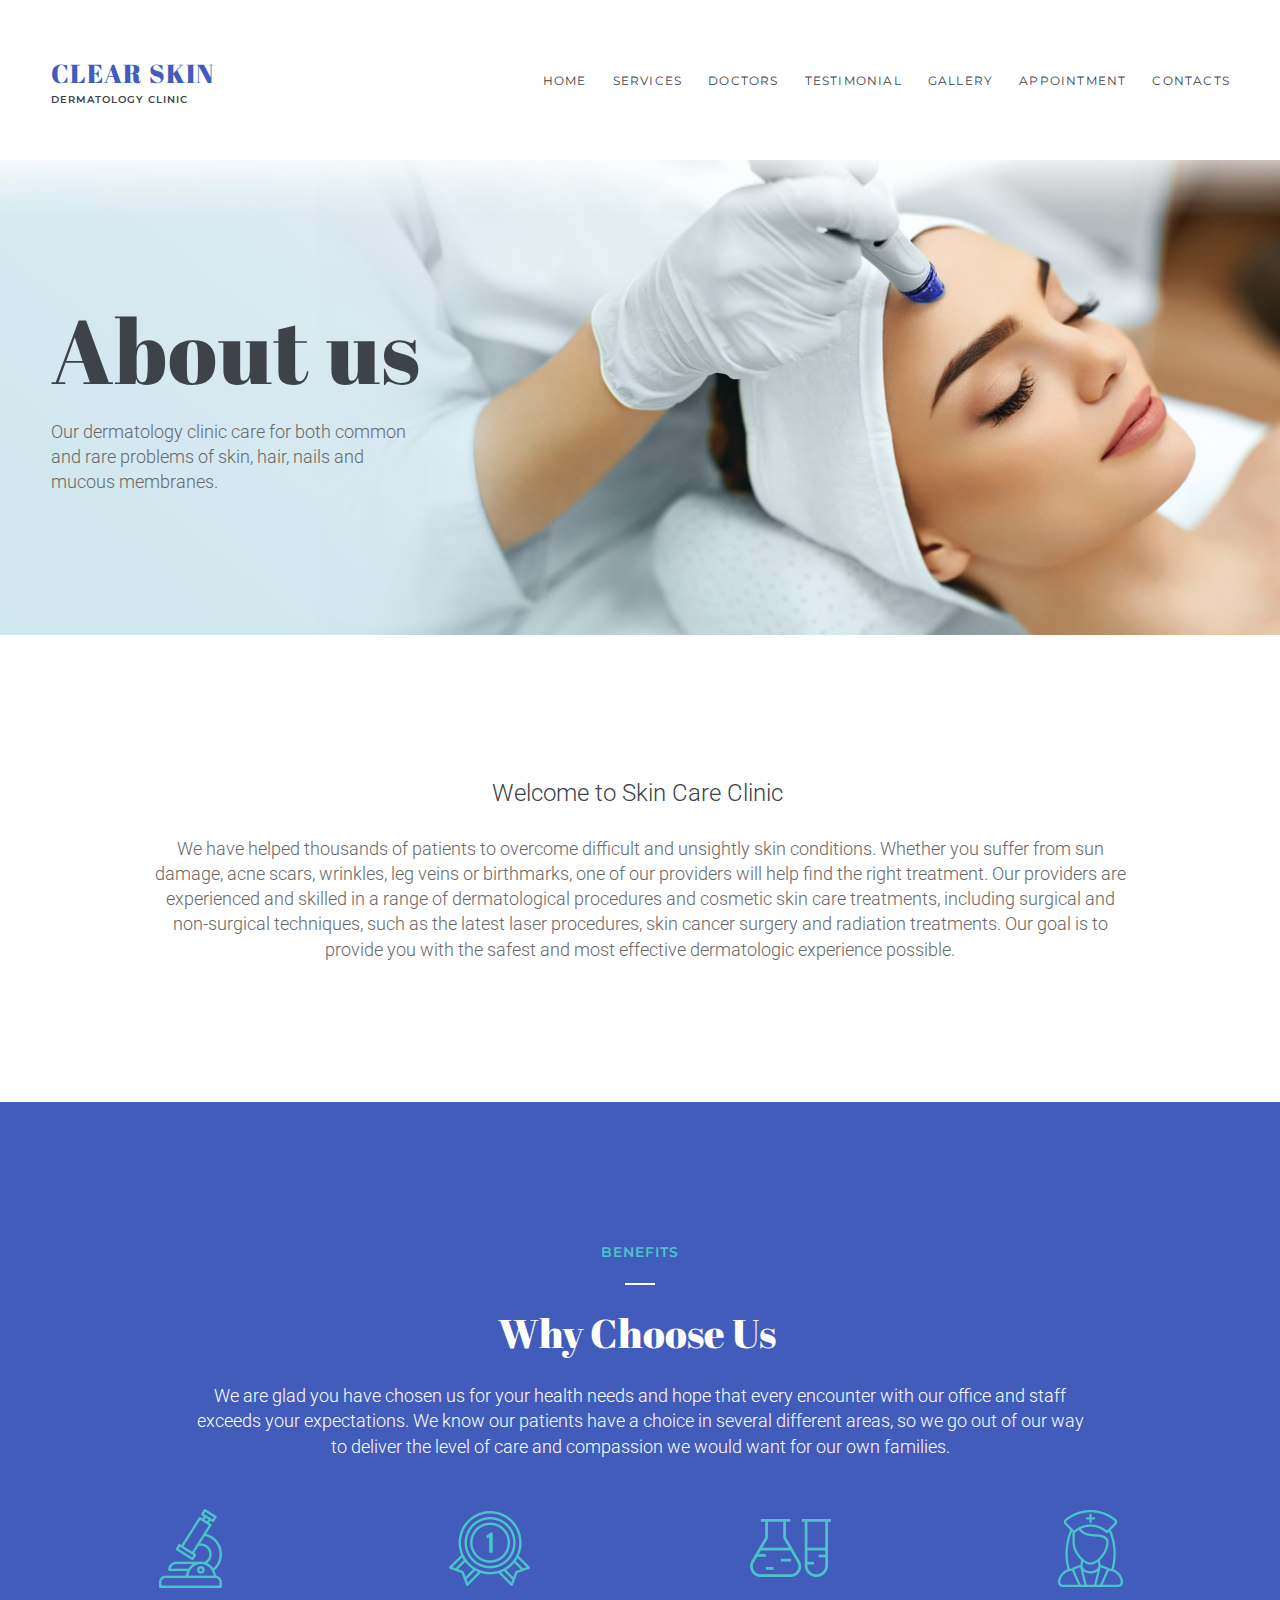
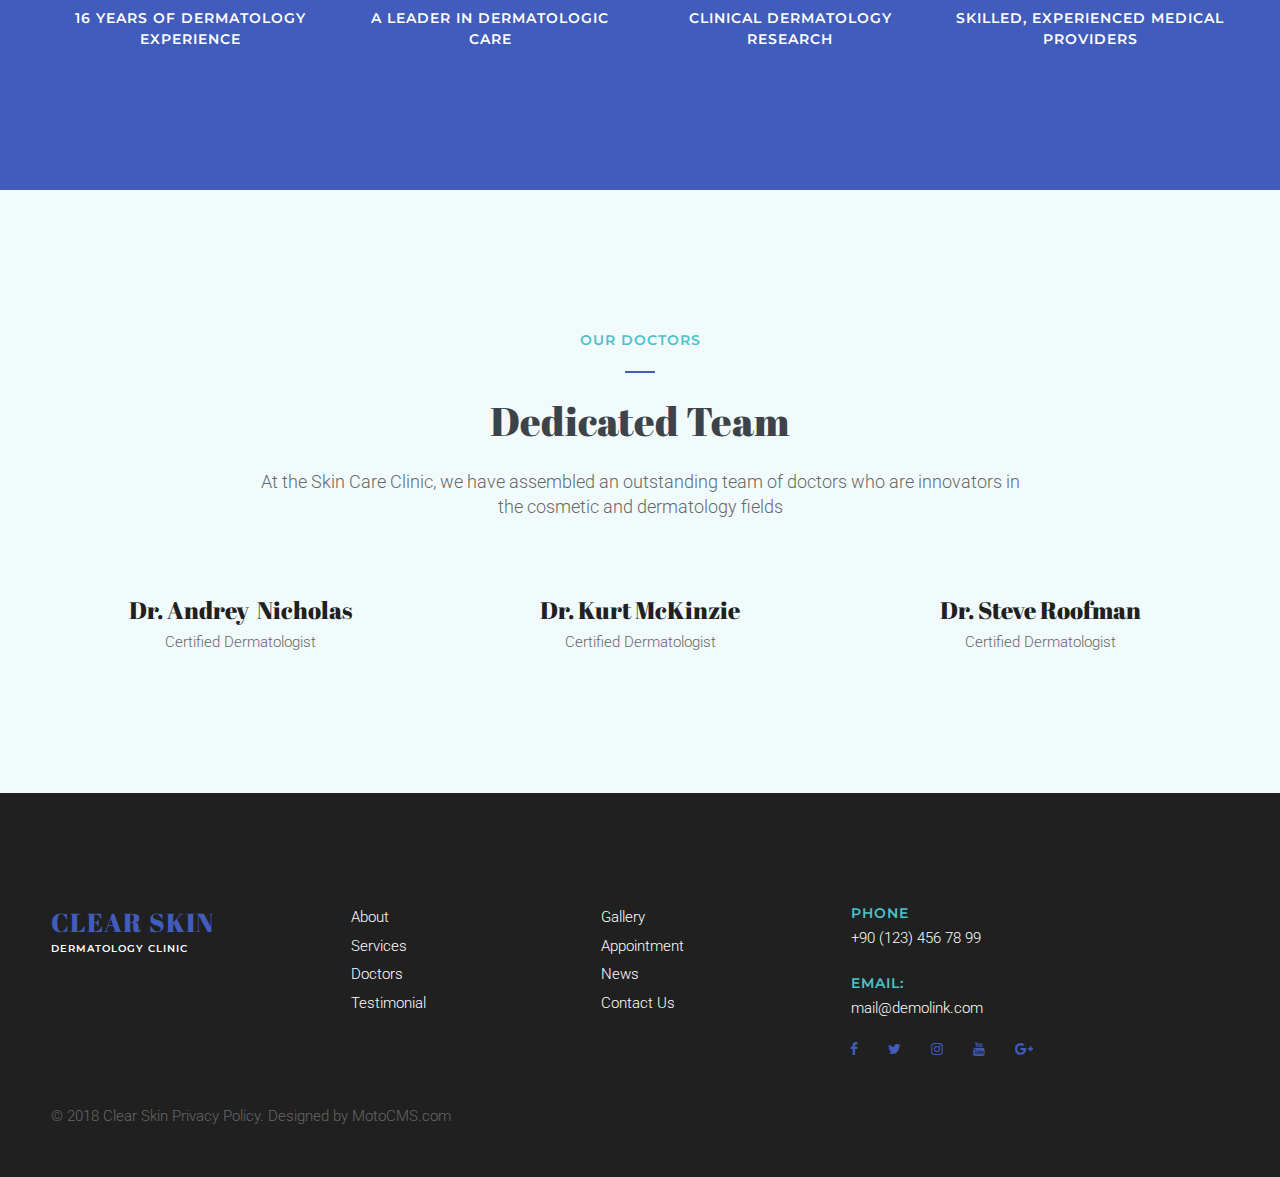
<file: about-us.html>
<!DOCTYPE html>
<html lang="en" data-ng-app="website">
<head>
    
    
            <meta charset="utf-8">
        <title>About us</title>
        <link rel="SHORTCUT ICON" href="assets/images/favicon-1484.ico?_build=1540667007" type="image/vnd.microsoft.icon" />

                                    
<!--<link rel="canonical" href="https://template66410.motopreview.com/about-us/" />-->
                            <meta http-equiv="X-UA-Compatible" content="IE=Edge"/>
        <meta name="viewport" content="width=device-width, initial-scale=1.0">
                    
            <link rel="stylesheet" href="assets/css/assets.min.css?_build=1538056176"/>
        <link rel="stylesheet" href="assets/css/styles.css?_build=1540667007"/>
        <style>
@import url(//fonts.googleapis.com/css?family=Abril+Fatface:regular|Montserrat:300,300italic,regular,italic,500,500italic,600,600italic,700,700italic|Roboto:300,300italic,regular,italic,500,500italic,700,700italic&subset=latin);
</style>
        <link rel="stylesheet" href="assets/css/styles2.css?_build=1538748417" id="moto-website-style"/>
            
    
    
    
    
    
    
    
</head>
<body class="moto-background">
    
    
             

    <div class="page">

        <header id="section-header" class="header moto-section" data-widget="section" data-container="section">
                                    <div class="moto-widget moto-widget-block moto-bg-color5_5 moto-spacing-top-medium moto-spacing-right-auto moto-spacing-bottom-medium moto-spacing-left-auto" data-widget="block" data-spacing="mama" style="">
    
    <div class="container-fluid">
        <div class="row">
            <div class="moto-cell col-sm-12" data-container="container">
                
            <div class="moto-widget moto-widget-container moto-container_header_5a0165cf1" data-widget="container" data-container="container" data-css-name="moto-container_header_5a0165cf1" data-moto-sticky="{ }">
    
    
<div class="moto-widget moto-widget-row row-fixed moto-justify-content_center moto-spacing-top-auto moto-spacing-right-auto moto-spacing-bottom-auto moto-spacing-left-auto" data-grid-type="sm" data-widget="row" data-spacing="aaaa" style="">
    
    <div class="container-fluid">
        <div class="row" data-container="container">
            
                
                    <div class="moto-widget moto-widget-row__column moto-cell col-sm-3 moto-spacing-top-auto moto-spacing-right-auto moto-spacing-bottom-auto moto-spacing-left-auto" style="" data-widget="row.column" data-container="container" data-spacing="aaaa" data-bg-position="left top">
    
<div class="moto-widget moto-widget-text moto-preset-default moto-spacing-top-auto moto-spacing-right-auto moto-spacing-bottom-auto moto-spacing-left-auto" data-widget="text" data-preset="default" data-spacing="aaaa" data-animation="">
    <div class="moto-widget-text-content moto-widget-text-editable"><p class="moto-text_system_1"><a data-action="page" data-id="1" class="moto-link" href="index.html">CLEAR SKIN</a></p><p class="moto-text_system_2"><a data-action="page" data-id="1" class="moto-link" href="index.html">DERMATOLOGY CLINIC</a></p></div>
</div></div><div class="moto-widget moto-widget-row__column moto-cell col-sm-9 moto-spacing-top-auto moto-spacing-right-auto moto-spacing-bottom-auto moto-spacing-left-auto" style="" data-widget="row.column" data-container="container" data-spacing="aaaa" data-bg-position="left top">
    
<div data-widget-id="wid__menu__5b1651165e644" class="moto-widget moto-widget-menu moto-preset-3 moto-align-right moto-align-center_mobile-h moto-spacing-top-small moto-spacing-right-auto moto-spacing-bottom-small moto-spacing-left-auto" data-preset="3" data-widget="menu">
            <a href="#" class="moto-widget-menu-toggle-btn"><i class="moto-widget-menu-toggle-btn-icon fa fa-bars"></i></a>
        <ul class="moto-widget-menu-list moto-widget-menu-list_horizontal">
            <li class="moto-widget-menu-item moto-widget-menu-item-has-submenu">
    <a href="index.html"   data-action="page" class="moto-widget-menu-link moto-widget-menu-link-level-1 moto-widget-menu-link-submenu moto-link">HOME<span class="fa moto-widget-menu-link-arrow"></span></a>
                <ul class="moto-widget-menu-sublist">
                    <li class="moto-widget-menu-item">
    <a href="about-us.html"   data-action="page" class="moto-widget-menu-link moto-widget-menu-link-level-2 moto-widget-menu-link-active moto-link">About us</a>
        </li>
                    <li class="moto-widget-menu-item moto-widget-menu-item-has-submenu">
    <a href="blog.html"   data-action="blog.index" class="moto-widget-menu-link moto-widget-menu-link-level-2 moto-widget-menu-link-submenu moto-link">Blog<span class="fa moto-widget-menu-link-arrow"></span></a>
                <ul class="moto-widget-menu-sublist">
                    <li class="moto-widget-menu-item">
    <a href="contacts.html"   data-action="page" class="moto-widget-menu-link moto-widget-menu-link-level-3 moto-link">Contacts</a>
        </li>
            </ul>

        </li>
                    <li class="moto-widget-menu-item">
    <a href="gallery.html"   data-action="page" class="moto-widget-menu-link moto-widget-menu-link-level-2 moto-link">Gallery</a>
        </li>
            </ul>

        </li><li class="moto-widget-menu-item">
    <a href="services.html"   data-action="page" class="moto-widget-menu-link moto-widget-menu-link-level-1 moto-link">SERVICES</a>
        </li><li class="moto-widget-menu-item">
    <a href="doctors.html"   data-action="page" class="moto-widget-menu-link moto-widget-menu-link-level-1 moto-link">DOCTORS</a>
        </li><li class="moto-widget-menu-item">
    <a href="testimonial.html"   data-action="page" class="moto-widget-menu-link moto-widget-menu-link-level-1 moto-link">TESTIMONIAL</a>
        </li><li class="moto-widget-menu-item">
    <a href="gallery.html"   data-action="page" class="moto-widget-menu-link moto-widget-menu-link-level-1 moto-link">GALLERY</a>
        </li><li class="moto-widget-menu-item">
    <a href="make-an-appointment.html"   data-action="page" class="moto-widget-menu-link moto-widget-menu-link-level-1 moto-link">APPOINTMENT</a>
        </li><li class="moto-widget-menu-item">
    <a href="contacts.html"   data-action="page" class="moto-widget-menu-link moto-widget-menu-link-level-1 moto-link">CONTACTS</a>
        </li>        </ul>
    </div></div>

                
            
        </div>
    </div>
</div></div></div>
        </div>
    </div>
</div>            
        </header>

        <section id="section-content" class="content page-10 moto-section" data-widget="section" data-container="section">
                                    <div class="moto-widget moto-widget-block moto-spacing-top-large moto-spacing-right-auto moto-spacing-bottom-large moto-spacing-left-auto" data-widget="block" data-spacing="lala" style="background-image:url(assets/images/mt-1484-content-bg-1.jpg);background-position:center;background-repeat:no-repeat;background-size:cover;" data-bg-image="2018/06/mt-1484-content-bg-1.jpg" data-bg-position="center">
    
    <div class="container-fluid">
        <div class="row">
            <div class="moto-cell col-sm-12" data-container="container">
                
                    
                        
                    
                
                    
                        <div class="moto-widget moto-widget-row row-fixed moto-spacing-top-auto moto-spacing-right-auto moto-spacing-bottom-auto moto-spacing-left-auto" data-grid-type="sm" data-widget="row" data-spacing="aaaa" style="">
    
    <div class="container-fluid">
        <div class="row" data-container="container">
            
                
                    <div class="moto-widget moto-widget-row__column moto-cell col-sm-4 moto-spacing-top-auto moto-spacing-right-auto moto-spacing-bottom-auto moto-spacing-left-auto" style="" data-widget="row.column" data-container="container" data-spacing="aaaa" data-bg-position="left top">
    
        
            <div class="moto-widget moto-widget-text moto-preset-default moto-spacing-top-auto moto-spacing-right-auto moto-spacing-bottom-small moto-spacing-left-auto" data-widget="text" data-preset="default" data-spacing="aasa" data-animation="">
    <div class="moto-widget-text-content moto-widget-text-editable"><p class="moto-text_system_4">About us</p></div>
</div>
        
    
        
            <div class="moto-widget moto-widget-text moto-preset-default moto-spacing-top-auto moto-spacing-right-auto moto-spacing-bottom-auto moto-spacing-left-auto" data-widget="text" data-preset="default" data-spacing="aaaa" data-animation="">
    <div class="moto-widget-text-content moto-widget-text-editable"><p class="moto-text_system_9">Our dermatology clinic care for both common and rare problems of skin, hair, nails and mucous membranes.</p></div>
</div>
        
    
        
            
        
    
</div>

                
            
                
                    <div class="moto-widget moto-widget-row__column moto-cell col-sm-8 moto-spacing-top-auto moto-spacing-right-auto moto-spacing-bottom-auto moto-spacing-left-auto" style="" data-widget="row.column" data-container="container" data-spacing="aaaa" data-bg-position="left top">
    
</div>

                
            
        </div>
    </div>
</div>
                    
                
            </div>
        </div>
    </div>
</div><div class="moto-widget moto-widget-block moto-spacing-top-large moto-spacing-right-auto moto-spacing-bottom-large moto-spacing-left-auto" data-widget="block" data-spacing="lala" style="" data-bg-position="left top">
    
    <div class="container-fluid">
        <div class="row">
            <div class="moto-cell col-sm-12" data-container="container">
                
            <div class="moto-widget moto-widget-row row-fixed moto-spacing-top-auto moto-spacing-right-auto moto-spacing-bottom-auto moto-spacing-left-auto" data-grid-type="sm" data-widget="row" data-spacing="aaaa" style="">
    
    <div class="container-fluid">
        <div class="row" data-container="container">
            
                
                    <div class="moto-widget moto-widget-row__column moto-cell col-sm-1 moto-spacing-top-auto moto-spacing-right-auto moto-spacing-bottom-auto moto-spacing-left-auto" style="" data-widget="row.column" data-container="container" data-spacing="aaaa">
    
</div><div class="moto-widget moto-widget-row__column moto-cell col-sm-10 moto-spacing-top-auto moto-spacing-right-auto moto-spacing-bottom-auto moto-spacing-left-auto" style="" data-widget="row.column" data-container="container" data-spacing="aaaa">
    
<div class="moto-widget moto-widget-text moto-preset-default moto-spacing-top-auto moto-spacing-right-auto moto-spacing-bottom-auto moto-spacing-left-auto" data-widget="text" data-preset="default" data-spacing="aaaa" data-animation="">
    <div class="moto-widget-text-content moto-widget-text-editable"><p class="moto-text_205" style="text-align: center;">Welcome to Skin Care Clinic&nbsp;</p><p class="moto-text_system_9" style="text-align: center;">&nbsp;</p><p class="moto-text_system_9" style="text-align: center;">We have helped thousands of patients to overcome difficult and unsightly skin conditions. Whether you suffer from sun damage, acne scars, wrinkles, leg veins or birthmarks, one of our providers will help find the right treatment. Our providers are experienced and skilled in a range of dermatological procedures and cosmetic skin care treatments, including surgical and non-surgical techniques, such as the latest laser procedures, skin cancer surgery and radiation treatments. Our goal is to provide you with the safest and most effective dermatologic experience possible.</p></div>
</div></div><div class="moto-widget moto-widget-row__column moto-cell col-sm-1 moto-spacing-top-auto moto-spacing-right-auto moto-spacing-bottom-auto moto-spacing-left-auto" style="" data-widget="row.column" data-container="container" data-spacing="aaaa">
    
</div>

                
            
        </div>
    </div>
</div></div>
        </div>
    </div>
</div><div class="moto-widget moto-widget-block moto-bg-color2_3 moto-spacing-top-large moto-spacing-right-auto moto-spacing-bottom-large moto-spacing-left-auto" data-widget="block" data-spacing="lala" style="" data-bg-position="left top">
    
    
    <div class="container-fluid">
        <div class="row">
            <div class="moto-cell col-sm-12" data-container="container">
                
                    
                        <div class="moto-widget moto-widget-row row-fixed moto-spacing-top-auto moto-spacing-right-auto moto-spacing-bottom-auto moto-spacing-left-auto" data-grid-type="sm" data-widget="row" data-spacing="aaaa" style="" data-bg-position="left top">
    
    
    <div class="container-fluid">
        <div class="row" data-container="container">
            
                
                    <div class="moto-widget moto-widget-row__column moto-cell col-sm-12 moto-spacing-top-auto moto-spacing-right-auto moto-spacing-bottom-auto moto-spacing-left-auto" style="" data-widget="row.column" data-container="container" data-spacing="aaaa" data-bg-position="left top">
    
    
<div class="moto-widget moto-widget-text moto-preset-default moto-spacing-top-auto moto-spacing-right-auto moto-spacing-bottom-auto moto-spacing-left-auto" data-widget="text" data-preset="default" data-spacing="aaaa" data-animation="">
    <div class="moto-widget-text-content moto-widget-text-editable"><p class="moto-text_system_10" style="text-align: center;"><span class="moto-color_custom2">BENEFITS</span></p></div>
</div><div data-widget-id="wid_1528189862_tu0faf2k3" class="moto-widget moto-widget-divider moto-preset-3 moto-align-center moto-spacing-top-small moto-spacing-right-auto moto-spacing-bottom-small moto-spacing-left-auto  " data-widget="divider_horizontal" data-preset="3">
    <hr class="moto-widget-divider-line" style="max-width:100%;width:30px;">
</div><div class="moto-widget moto-widget-text moto-preset-default moto-spacing-top-auto moto-spacing-right-large moto-spacing-bottom-auto moto-spacing-left-large" data-widget="text" data-preset="default" data-spacing="alal" data-animation="">
    <div class="moto-widget-text-content moto-widget-text-editable"><p class="moto-text_system_8" style="text-align: center;"><span class="moto-color5_5">Why Choose Us&nbsp;</span></p><p class="moto-text_normal" style="text-align: center;">&nbsp;</p><p class="moto-text_system_9" style="text-align: center;"><span class="moto-color5_5">We are glad you have chosen us for your health needs and hope that every encounter with our office and staff exceeds your expectations. We know our patients have a choice in several different areas, so we go out of our way to deliver the level of care and compassion we would want for our own families.</span></p></div>
</div></div>

                
            
                
                    

                
            
                
                    

                
            
        </div>
    </div>
</div>
                    
                
                    
                        <div class="moto-widget moto-widget-row row-fixed moto-spacing-top-auto moto-spacing-right-auto moto-spacing-bottom-auto moto-spacing-left-auto" data-grid-type="sm" data-widget="row" data-spacing="aaaa" style="" data-bg-position="left top">
    
    
    <div class="container-fluid">
        <div class="row" data-container="container">
            
                
                    <div class="moto-widget moto-widget-row__column moto-cell col-sm-3 moto-spacing-top-auto moto-spacing-right-auto moto-spacing-bottom-auto moto-spacing-left-auto" style="" data-widget="row.column" data-container="container" data-spacing="aaaa" data-bg-position="left top">
    
    
<div class="moto-widget moto-widget-text moto-preset-default moto-spacing-top-medium moto-spacing-right-auto moto-spacing-bottom-auto moto-spacing-left-auto" data-widget="text" data-preset="default" data-spacing="maaa" data-animation="">
    <div class="moto-widget-text-content moto-widget-text-editable"><p class="moto-text_210" style="text-align: center;"><span class="moto-content-image-plugin-wrapper moto-spacing-top-zero moto-spacing-right-zero moto-spacing-bottom-small moto-spacing-left-zero"><span class="moto-content-image-container"><img class="moto-content-image" data-path="assets/images/mt-1484-about-icon-1.png" data-id="239" alt="" width="63" height="79" src="assets/images/mt-1484-about-icon-1.png"></span></span></p><p class="moto-text_210" style="text-align: center;">16 YEARS OF DERMATOLOGY EXPERIENCE</p></div>
</div></div><div class="moto-widget moto-widget-row__column moto-cell col-sm-3 moto-spacing-top-auto moto-spacing-right-auto moto-spacing-bottom-auto moto-spacing-left-auto" style="" data-widget="row.column" data-container="container" data-spacing="aaaa" data-bg-position="left top">
    
    
<div class="moto-widget moto-widget-text moto-preset-default moto-spacing-top-medium moto-spacing-right-auto moto-spacing-bottom-auto moto-spacing-left-auto" data-widget="text" data-preset="default" data-spacing="maaa" data-animation="">
    <div class="moto-widget-text-content moto-widget-text-editable"><p class="moto-text_210" style="text-align: center;"><span class="moto-content-image-plugin-wrapper moto-spacing-top-zero moto-spacing-right-zero moto-spacing-bottom-small moto-spacing-left-zero"><span class="moto-content-image-container"><img class="moto-content-image" data-path="assets/images/mt-1484-about-icon-2.png" data-id="240" alt="" width="82" height="79" src="assets/images/mt-1484-about-icon-2.png"></span></span></p><p class="moto-text_210" style="text-align: center;">A LEADER IN DERMATOLOGIC CARE</p></div>
</div></div><div class="moto-widget moto-widget-row__column moto-cell col-sm-3 moto-spacing-top-auto moto-spacing-right-auto moto-spacing-bottom-auto moto-spacing-left-auto" style="" data-widget="row.column" data-container="container" data-spacing="aaaa" data-bg-position="left top">
    
    
        
            <div class="moto-widget moto-widget-text moto-preset-default moto-spacing-top-medium moto-spacing-right-auto moto-spacing-bottom-auto moto-spacing-left-auto" data-widget="text" data-preset="default" data-spacing="maaa" data-animation="">
    <div class="moto-widget-text-content moto-widget-text-editable"><p class="moto-text_210" style="text-align: center;"><span class="moto-content-image-plugin-wrapper moto-spacing-top-zero moto-spacing-right-zero moto-spacing-bottom-small moto-spacing-left-zero"><span class="moto-content-image-container"><img class="moto-content-image" data-path="assets/images/mt-1484-about-icon-3.png" data-id="241" alt="" width="81" height="79" src="assets/images/mt-1484-about-icon-3.png"></span></span></p><p class="moto-text_210" style="text-align: center;">CLINICAL DERMATOLOGY RESEARCH</p></div>
</div>
        
    
</div><div class="moto-widget moto-widget-row__column moto-cell col-sm-3 moto-spacing-top-auto moto-spacing-right-auto moto-spacing-bottom-auto moto-spacing-left-auto" style="" data-widget="row.column" data-container="container" data-spacing="aaaa" data-bg-position="left top">
    
    
        
            <div class="moto-widget moto-widget-text moto-preset-default moto-spacing-top-medium moto-spacing-right-auto moto-spacing-bottom-auto moto-spacing-left-auto" data-widget="text" data-preset="default" data-spacing="maaa" data-animation="">
    <div class="moto-widget-text-content moto-widget-text-editable"><p class="moto-text_210" style="text-align: center;"><span class="moto-content-image-plugin-wrapper moto-spacing-top-zero moto-spacing-right-zero moto-spacing-bottom-small moto-spacing-left-zero"><span class="moto-content-image-container"><img class="moto-content-image" data-path="assets/images/mt-1484-about-icon-4.png" data-id="242" alt="" width="65" height="79" src="assets/images/mt-1484-about-icon-4.png"></span></span></p><p class="moto-text_210" style="text-align: center;">SKILLED, EXPERIENCED MEDICAL PROVIDERS</p></div>
</div>
        
    
</div>

                
            
        </div>
    </div>
</div>
                    
                
            </div>
        </div>
    </div>
</div>            
                    
                    
        <div class="moto-widget moto-widget-block moto-bg-color5_3 moto-spacing-top-large moto-spacing-right-auto moto-spacing-bottom-large moto-spacing-left-auto" data-widget="block" data-spacing="lala" style="" data-bg-position="left top">
    
    
    <div class="container-fluid">
        <div class="row">
            <div class="moto-cell col-sm-12" data-container="container">
                
                    
                        <div class="moto-widget moto-widget-row row-fixed moto-spacing-top-auto moto-spacing-right-auto moto-spacing-bottom-auto moto-spacing-left-auto" data-grid-type="sm" data-widget="row" data-spacing="aaaa" style="" data-bg-position="left top">
    
    
    <div class="container-fluid">
        <div class="row" data-container="container">
            
                
                    <div class="moto-widget moto-widget-row__column moto-cell col-sm-12 moto-spacing-top-auto moto-spacing-right-auto moto-spacing-bottom-auto moto-spacing-left-auto" style="" data-widget="row.column" data-container="container" data-spacing="aaaa" data-bg-position="left top">
    
    
        
            <div class="moto-widget moto-widget-text moto-preset-default moto-spacing-top-auto moto-spacing-right-auto moto-spacing-bottom-auto moto-spacing-left-auto" data-widget="text" data-preset="default" data-spacing="aaaa" data-animation="">
    <div class="moto-widget-text-content moto-widget-text-editable"><p style="text-align: center;" class="moto-text_system_10"><span class="moto-color_custom2">OUR DOCTORS</span></p></div>
</div>
        
    
        
            <div data-widget-id="wid_1528190455_scq4arsdx" class="moto-widget moto-widget-divider moto-preset-default moto-align-center moto-spacing-top-small moto-spacing-right-auto moto-spacing-bottom-small moto-spacing-left-auto  " data-widget="divider_horizontal" data-preset="default">
    <hr class="moto-widget-divider-line" style="max-width:100%;width:30px;">
</div>
        
    
        
            <div class="moto-widget moto-widget-text moto-preset-default moto-spacing-top-auto moto-spacing-right-auto moto-spacing-bottom-small moto-spacing-left-auto" data-widget="text" data-preset="default" data-spacing="aasa" data-animation="">
    <div class="moto-widget-text-content moto-widget-text-editable"><p style="text-align: center;" class="moto-text_system_8">Dedicated Team</p></div>
</div>
        
    
</div>

                
            
        </div>
    </div>
</div>
                    
                
                    
                        <div class="moto-widget moto-widget-row row-fixed moto-spacing-top-auto moto-spacing-right-auto moto-spacing-bottom-auto moto-spacing-left-auto" data-grid-type="sm" data-widget="row" data-spacing="aaaa" style="" data-bg-position="left top">
    
    
    <div class="container-fluid">
        <div class="row" data-container="container">
            
                
                    <div class="moto-widget moto-widget-row__column moto-cell col-sm-2 moto-spacing-top-auto moto-spacing-right-auto moto-spacing-bottom-auto moto-spacing-left-auto" style="" data-widget="row.column" data-container="container" data-spacing="aaaa" data-bg-position="left top">
    
    
</div>

                
            
                
                    <div class="moto-widget moto-widget-row__column moto-cell col-sm-8 moto-spacing-top-auto moto-spacing-right-auto moto-spacing-bottom-auto moto-spacing-left-auto" style="" data-widget="row.column" data-container="container" data-spacing="aaaa" data-bg-position="left top">
    
    
        
            <div class="moto-widget moto-widget-text moto-preset-default moto-spacing-top-auto moto-spacing-right-auto moto-spacing-bottom-auto moto-spacing-left-auto" data-widget="text" data-preset="default" data-spacing="aaaa" data-animation="">
    <div class="moto-widget-text-content moto-widget-text-editable"><p class="moto-text_system_9" style="text-align: center;">At the Skin Care Clinic, we have assembled an outstanding team of doctors who are innovators in the cosmetic and dermatology fields</p></div>
</div>
        
    
</div>

                
            
                
                    <div class="moto-widget moto-widget-row__column moto-cell col-sm-2 moto-spacing-top-auto moto-spacing-right-auto moto-spacing-bottom-auto moto-spacing-left-auto" style="" data-widget="row.column" data-container="container" data-spacing="aaaa" data-bg-position="left top">
    
    
</div>

                
            
        </div>
    </div>
</div>
                    
                
                    
                        <div class="moto-widget moto-widget-row row-fixed moto-spacing-top-auto moto-spacing-right-auto moto-spacing-bottom-auto moto-spacing-left-auto" data-grid-type="sm" data-widget="row" data-spacing="aaaa" style="" data-bg-position="left top">
    
    
    <div class="container-fluid">
        <div class="row" data-container="container">
            
                
                    <div class="moto-widget moto-widget-row__column moto-cell col-sm-4 moto-spacing-top-auto moto-spacing-right-auto moto-spacing-bottom-auto moto-spacing-left-auto" style="" data-widget="row.column" data-container="container" data-spacing="aaaa" data-bg-position="left top">
    
    
        
            <div data-widget-id="wid_1528190455_18gmm35v1" class="moto-widget moto-widget-image moto-preset-default moto-align-center moto-spacing-top-medium moto-spacing-right-auto moto-spacing-bottom-small moto-spacing-left-auto  " data-widget="image">
                        <span class="moto-widget-image-link">
                <img data-src="assets/images/mt-1484-team-img-1.jpg" class="moto-widget-image-picture lazyload" data-id="" title="" alt="">
            </span>
            </div>
        
    
        
            <div class="moto-widget moto-widget-text moto-preset-default moto-spacing-top-auto moto-spacing-right-auto moto-spacing-bottom-auto moto-spacing-left-auto" data-widget="text" data-preset="default" data-spacing="aaaa" data-animation="">
    <div class="moto-widget-text-content moto-widget-text-editable"><p style="text-align: center;" class="moto-text_system_14"><a target="_self" data-action="url" class="moto-link" href="#">Dr. Andrey &nbsp;Nicholas</a></p><p style="text-align: center;" class="moto-text_normal">Certified Dermatologist</p></div>
</div>
        
    
</div>

                
            
                
                    <div class="moto-widget moto-widget-row__column moto-cell col-sm-4 moto-spacing-top-auto moto-spacing-right-auto moto-spacing-bottom-auto moto-spacing-left-auto" style="" data-widget="row.column" data-container="container" data-spacing="aaaa" data-bg-position="left top">
    
    
        
            <div data-widget-id="wid_1528190455_dt1qvb171" class="moto-widget moto-widget-image moto-preset-default moto-align-center moto-spacing-top-medium moto-spacing-right-auto moto-spacing-bottom-small moto-spacing-left-auto  " data-widget="image">
                        <span class="moto-widget-image-link">
                <img data-src="assets/images/mt-1484-team-img-2.jpg" class="moto-widget-image-picture lazyload" data-id="" title="" alt="">
            </span>
            </div>
        
    
        
            <div class="moto-widget moto-widget-text moto-preset-default moto-spacing-top-auto moto-spacing-right-auto moto-spacing-bottom-auto moto-spacing-left-auto" data-widget="text" data-preset="default" data-spacing="aaaa" data-animation="">
    <div class="moto-widget-text-content moto-widget-text-editable"><p style="text-align: center;" class="moto-text_system_14"><a target="_self" data-action="url" class="moto-link" href="#">Dr. Kurt McKinzie</a></p><p style="text-align: center;" class="moto-text_normal">Certified Dermatologist</p></div>
</div>
        
    
</div>

                
            
                
                    <div class="moto-widget moto-widget-row__column moto-cell col-sm-4 moto-spacing-top-auto moto-spacing-right-auto moto-spacing-bottom-auto moto-spacing-left-auto" style="" data-widget="row.column" data-container="container" data-spacing="aaaa" data-bg-position="left top">
    
    
        
            <div data-widget-id="wid_1528190455_unv5ihc0z" class="moto-widget moto-widget-image moto-preset-default moto-align-center moto-spacing-top-medium moto-spacing-right-auto moto-spacing-bottom-small moto-spacing-left-auto  " data-widget="image">
                        <span class="moto-widget-image-link">
                <img data-src="assets/images/mt-1484-team-img-3.jpg" class="moto-widget-image-picture lazyload" data-id="" title="" alt="">
            </span>
            </div>
        
    
        
            <div class="moto-widget moto-widget-text moto-preset-default moto-spacing-top-auto moto-spacing-right-auto moto-spacing-bottom-auto moto-spacing-left-auto" data-widget="text" data-preset="default" data-spacing="aaaa" data-animation="">
    <div class="moto-widget-text-content moto-widget-text-editable"><p style="text-align: center;" class="moto-text_system_14"><a target="_self" data-action="url" class="moto-link" href="#">Dr. Steve Roofman</a></p><p style="text-align: center;" class="moto-text_normal">Certified Dermatologist</p></div>
</div>
        
    
</div>

                
            
        </div>
    </div>
</div>
                    
                
            </div>
        </div>
    </div>
</div>            
        </section>
    </div>

    <footer id="section-footer" class="footer moto-section" data-widget="section" data-container="section">
                                <div class="moto-widget moto-widget-block moto-bg-color_custom1 moto-spacing-top-auto moto-spacing-right-auto moto-spacing-bottom-medium moto-spacing-left-auto" data-widget="block" data-spacing="aama" style="" data-bg-position="left top">
    
    <div class="container-fluid">
        <div class="row">
            <div class="moto-cell col-sm-12" data-container="container">
                
            <div data-widget-id="wid__spacer__5b1649362cbed" class="moto-widget moto-widget-spacer moto-preset-default moto-spacing-top-medium moto-spacing-right-auto moto-spacing-bottom-medium moto-spacing-left-auto "
    data-widget="spacer" data-preset="default" data-spacing="mama" data-visible-on="mobile-v">
    <div class="moto-widget-spacer-block" style="height:10px"></div>
</div><div class="moto-widget moto-widget-row row-fixed moto-spacing-top-auto moto-spacing-right-auto moto-spacing-bottom-auto moto-spacing-left-auto" data-grid-type="sm" data-widget="row" data-spacing="aaaa" style="">
    
    <div class="container-fluid">
        <div class="row" data-container="container">
            
                
                    <div class="moto-widget moto-widget-row__column moto-cell col-sm-3 moto-spacing-top-auto moto-spacing-right-auto moto-spacing-bottom-auto moto-spacing-left-auto" style="" data-widget="row.column" data-container="container" data-spacing="aaaa">
    
        
            <div class="moto-widget moto-widget-text moto-preset-default moto-spacing-top-auto moto-spacing-right-auto moto-spacing-bottom-medium moto-spacing-left-auto" data-widget="text" data-preset="default" data-spacing="aama" data-animation="">
    <div class="moto-widget-text-content moto-widget-text-editable"><p class="moto-text_system_1"><a data-action="page" data-id="1" class="moto-link" href="index.html">CLEAR SKIN</a></p><p class="moto-text_system_2"><a href="index.html" data-action="page" data-id="1" class="moto-link"><span class="moto-color5_5">DERMATOLOGY CLINIC</span></a></p></div>
</div>
        
    
</div>

                
            
                
                    <div class="moto-widget moto-widget-row__column moto-cell col-sm-5 moto-spacing-top-auto moto-spacing-right-auto moto-spacing-bottom-auto moto-spacing-left-auto" style="" data-widget="row.column" data-container="container" data-spacing="aaaa">
    
        
            


        
    
<div class="moto-widget moto-widget-row moto-spacing-top-auto moto-spacing-right-auto moto-spacing-bottom-medium moto-spacing-left-auto" data-grid-type="xs" data-widget="row" data-spacing="aama" style="">
    
    <div class="container-fluid">
        <div class="row" data-container="container">
            
                
                    <div class="moto-widget moto-widget-row__column moto-cell col-xs-6 moto-spacing-top-auto moto-spacing-right-auto moto-spacing-bottom-auto moto-spacing-left-auto" style="" data-widget="row.column" data-container="container" data-spacing="aaaa">
    
<div class="moto-widget moto-widget-text moto-preset-default moto-spacing-top-auto moto-spacing-right-auto moto-spacing-bottom-auto moto-spacing-left-auto" data-widget="text" data-preset="default" data-spacing="aaaa" data-animation="">
    <div class="moto-widget-text-content moto-widget-text-editable"><p class="moto-text_202"><a href="about-us.html" data-action="page" data-id="10" class="moto-link">About</a></p><p class="moto-text_202"><a href="services.html" data-action="page" data-id="13" class="moto-link">Services</a></p><p class="moto-text_202"><a href="doctors.html" data-action="page" data-id="12" class="moto-link">Doctors</a></p><p class="moto-text_202"><a href="testimonial.html" data-action="page" data-id="17" class="moto-link">Testimonial</a></p></div>
</div></div><div class="moto-widget moto-widget-row__column moto-cell col-xs-6 moto-spacing-top-auto moto-spacing-right-auto moto-spacing-bottom-auto moto-spacing-left-auto" style="" data-widget="row.column" data-container="container" data-spacing="aaaa">
    
<div class="moto-widget moto-widget-text moto-preset-default moto-spacing-top-auto moto-spacing-right-auto moto-spacing-bottom-auto moto-spacing-left-auto" data-widget="text" data-preset="default" data-spacing="aaaa" data-animation="">
    <div class="moto-widget-text-content moto-widget-text-editable"><p class="moto-text_202"><a href="gallery.html" data-action="page" data-id="15" class="moto-link">Gallery</a></p><p class="moto-text_202"><a href="make-an-appointment.html" data-action="page" data-id="18" class="moto-link">Appointment</a></p><p class="moto-text_202"><a href="blog.html" data-action="blog.index" data-id="3" class="moto-link">News</a></p><p class="moto-text_202"><a href="contacts.html" data-action="page" data-id="16" class="moto-link">Contact Us</a></p></div>
</div></div>

                
            
        </div>
    </div>
</div></div><div class="moto-widget moto-widget-row__column moto-cell col-sm-4 moto-spacing-top-auto moto-spacing-right-auto moto-spacing-bottom-auto moto-spacing-left-auto" style="" data-widget="row.column" data-container="container" data-spacing="aaaa">
    
<div class="moto-widget moto-widget-text moto-preset-default moto-spacing-top-auto moto-spacing-right-auto moto-spacing-bottom-small moto-spacing-left-auto" data-widget="text" data-preset="default" data-spacing="aasa" data-animation="">
    <div class="moto-widget-text-content moto-widget-text-editable"><p class="moto-text_system_10"><span class="moto-color_custom2">PHONE</span></p><p class="moto-text_202"><a href="tel:1234567890" data-action="call" class="moto-link">+90 (123) 456 78 99</a></p></div>
</div><div class="moto-widget moto-widget-text moto-preset-default moto-spacing-top-auto moto-spacing-right-auto moto-spacing-bottom-small moto-spacing-left-auto" data-widget="text" data-preset="default" data-spacing="aasa" data-animation="">
    <div class="moto-widget-text-content moto-widget-text-editable"><p class="moto-text_system_10"><span class="moto-color_custom2">EMAIL:</span></p><p class="moto-text_202"><a href="mailto:mail@demolink.com" data-action="mail" class="moto-link">mail@demolink.com</a></p></div>
</div><div id="wid_1528189047_ely1l2uy7" data-widget-id="wid_1528189047_ely1l2uy7" class="moto-widget moto-widget-social-links-extended moto-preset-default moto-align-left moto-spacing-top-auto moto-spacing-right-auto moto-spacing-bottom-medium moto-spacing-left-auto  " data-widget="social_links_extended" data-preset="default">
        <ul class="moto-widget-social-links-extended__list">
                <li class="moto-widget-social-links-extended__item moto-widget-social-links-extended__item-1">
            <a href="http://demolink.motocms.com/" class="moto-widget-social-links-extended__link" target="_blank" >
                <span class="moto-widget-social-links-extended__icon fa fa-facebook"></span>
            </a>
        </li>
                <li class="moto-widget-social-links-extended__item moto-widget-social-links-extended__item-2">
            <a href="http://demolink.motocms.com/" class="moto-widget-social-links-extended__link" target="_blank" >
                <span class="moto-widget-social-links-extended__icon fa fa-twitter"></span>
            </a>
        </li>
                <li class="moto-widget-social-links-extended__item moto-widget-social-links-extended__item-3">
            <a href="http://demolink.motocms.com/" class="moto-widget-social-links-extended__link" target="_blank" >
                <span class="moto-widget-social-links-extended__icon fa fa-instagram"></span>
            </a>
        </li>
                <li class="moto-widget-social-links-extended__item moto-widget-social-links-extended__item-4">
            <a href="http://demolink.motocms.com/" class="moto-widget-social-links-extended__link" target="_blank" >
                <span class="moto-widget-social-links-extended__icon fa fa-youtube"></span>
            </a>
        </li>
                <li class="moto-widget-social-links-extended__item moto-widget-social-links-extended__item-5">
            <a href="http://demolink.motocms.com/" class="moto-widget-social-links-extended__link" target="_blank" >
                <span class="moto-widget-social-links-extended__icon fa fa-google-plus"></span>
            </a>
        </li>
            </ul>
    <style type="text/css">
                                                                    </style>
    </div></div>

                
            
        </div>
    </div>
</div><div class="moto-widget moto-widget-row row-fixed moto-spacing-top-auto moto-spacing-right-auto moto-spacing-bottom-auto moto-spacing-left-auto" data-grid-type="sm" data-widget="row" data-spacing="aaaa" style="">
    
    <div class="container-fluid">
        <div class="row" data-container="container">
            
                
                    <div class="moto-widget moto-widget-row__column moto-cell col-sm-12 moto-spacing-top-auto moto-spacing-right-auto moto-spacing-bottom-auto moto-spacing-left-auto" style="" data-widget="row.column" data-container="container" data-spacing="aaaa">
    
<div class="moto-widget moto-widget-text moto-preset-default moto-spacing-top-auto moto-spacing-right-auto moto-spacing-bottom-auto moto-spacing-left-auto" data-widget="text" data-preset="default" data-spacing="aaaa" data-animation="">
    <div class="moto-widget-text-content moto-widget-text-editable"><p class="moto-text_203">© 2018 Clear Skin <a data-action="page" data-id="19" class="moto-link" href="/privacy-policy/">Privacy Policy</a>.&nbsp;Designed by&nbsp;<a target="_blank" rel="nofollow" data-action="url" class="moto-link" href="https://motocms.com">MotoCMS.com</a></p></div>
</div></div>

                
            
        </div>
    </div>
</div></div>
        </div>
    </div>
</div>            
    </footer>

                     <div data-moto-back-to-top-button class="moto-back-to-top-button">
        <a ng-click="toTop($event)" class="moto-back-to-top-button-link">
            <span class="moto-back-to-top-button-icon fa"></span>
        </a>
    </div>
                <script src="assets/js/website.assets.min.js?_build=1538056236" type="text/javascript" data-cfasync="false"></script>
    <script type="text/javascript" data-cfasync="false">
        var websiteConfig = websiteConfig || {};
        websiteConfig.address = 'https://template66410.motopreview.com/';
        websiteConfig.addressHash = 'dba77c746ad1dc773d60c50a3820a03c';
        websiteConfig.apiUrl = '/api.php';
        websiteConfig.preferredLocale = 'en_US';
        websiteConfig.preferredLanguage = websiteConfig.preferredLocale.substring(0, 2);
                websiteConfig.back_to_top_button = {"topOffset":300,"animationTime":500,"type":"theme"};
                websiteConfig.popup_preferences = {"loading_error_message":"The content could not be loaded."};
        websiteConfig.lazy_loading = {"enabled":true};
        websiteConfig.cookie_notification = {"enabled":false,"content":"<p class=\"moto-text_normal\">This website uses cookies to ensure you get the best experience on our website.<\/p>","content_hash":"6200d081e0d72ab7f5a8fe78d961c3ec"};
        angular.module('website.plugins', []);
    </script>
    <script src="assets/js/website.min.js?_build=1538056223" type="text/javascript" data-cfasync="false"></script>
        <script type="text/javascript">$.fn.motoGoogleMap.setApiKey('AIzaSyAk8PGBXexyvCl_XGQDHqTfrNhZ1zYHFTI');</script>
                
    
    
</body>
</html>
</file>
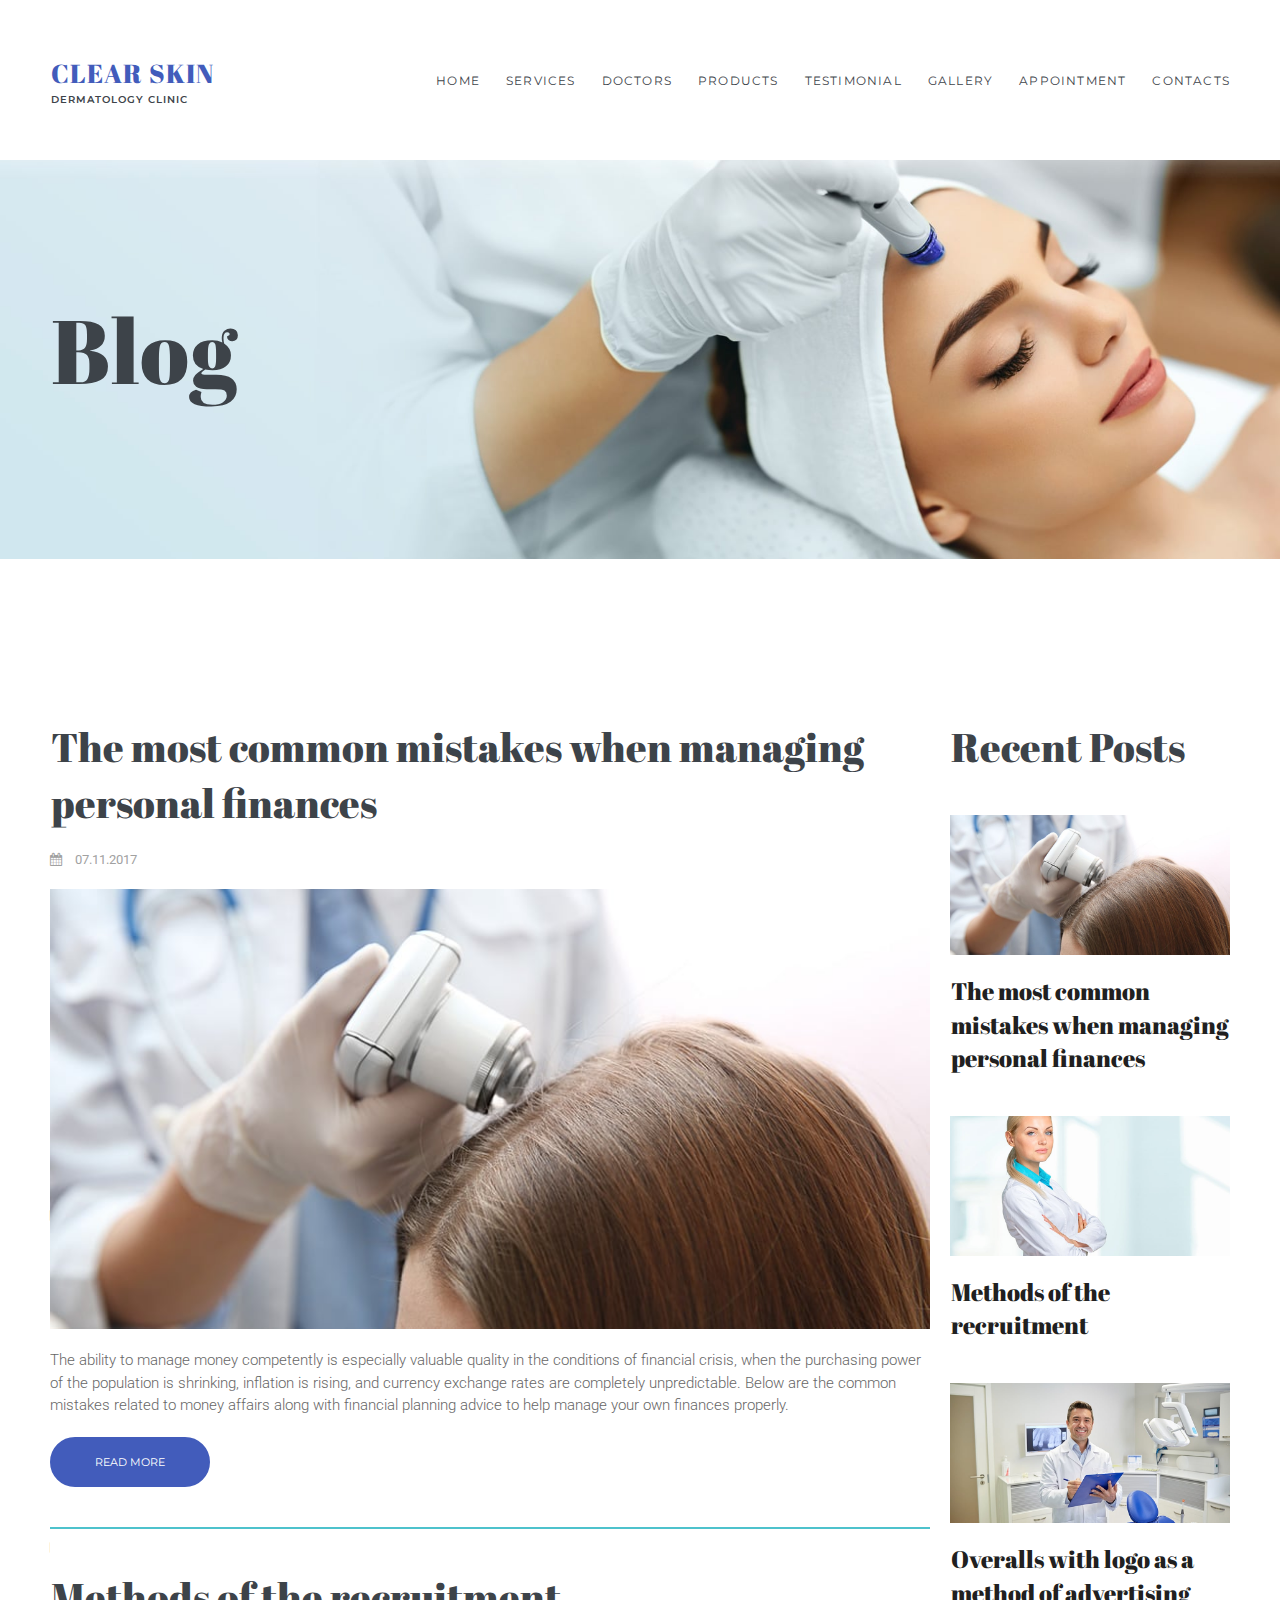
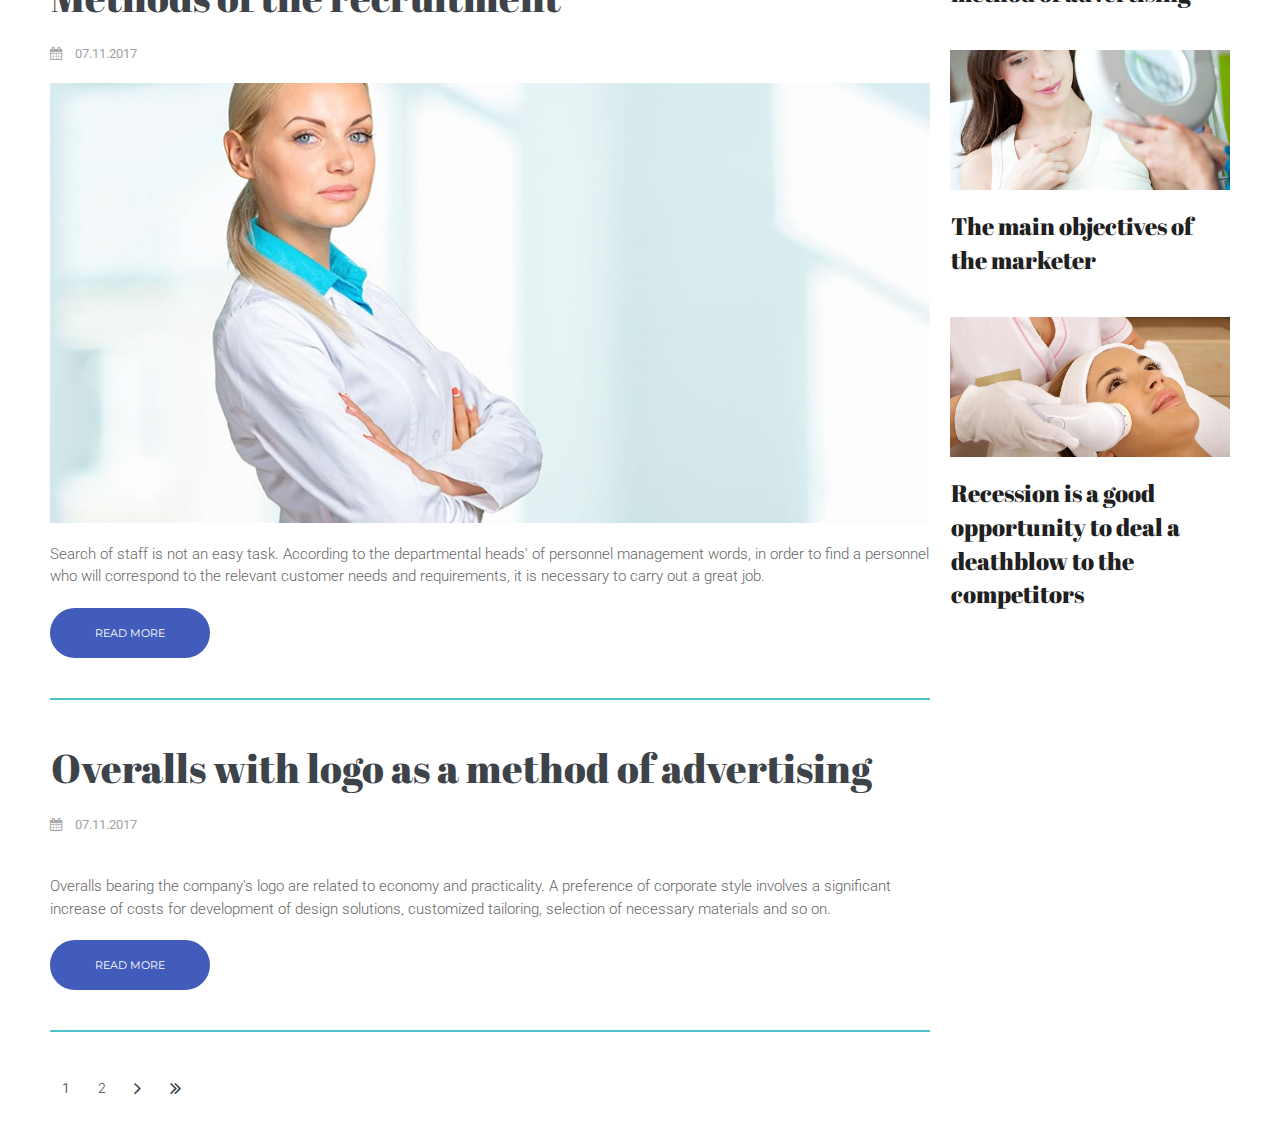
<file: blog.html>
<!DOCTYPE html>
<html lang="en" data-ng-app="website">
<head>
    
    
            <meta charset="utf-8">
        <title>Blog</title>
        <link rel="SHORTCUT ICON" href="assets/images/favicon-1484.ico?_build=1540674209" type="image/vnd.microsoft.icon" />

                                    
                            <meta http-equiv="X-UA-Compatible" content="IE=Edge"/>
        <meta name="viewport" content="width=device-width, initial-scale=1.0">
                    
            <link rel="stylesheet" href="assets/css/assets.min.css?_build=1538056176"/>
        <link rel="stylesheet" href="assets/css/styles.css?_build=1540674209"/>
        <style>
@import url(//fonts.googleapis.com/css?family=Abril+Fatface:regular|Montserrat:300,300italic,regular,italic,500,500italic,600,600italic,700,700italic|Roboto:300,300italic,regular,italic,500,500italic,700,700italic&subset=latin);
</style>
        <link rel="stylesheet" href="assets/css/styles2.css?_build=1538748417" id="moto-website-style"/>
            
    
    
    
    
    
    
    
</head>
<body class="moto-background">
    
    
             

    <div class="page">

        <header id="section-header" class="header moto-section" data-widget="section" data-container="section">
                                    <div class="moto-widget moto-widget-block moto-bg-color5_5 moto-spacing-top-medium moto-spacing-right-auto moto-spacing-bottom-medium moto-spacing-left-auto" data-widget="block" data-spacing="mama" style="">
    
    <div class="container-fluid">
        <div class="row">
            <div class="moto-cell col-sm-12" data-container="container">
                
            <div class="moto-widget moto-widget-container moto-container_header_5a0165cf1" data-widget="container" data-container="container" data-css-name="moto-container_header_5a0165cf1" data-moto-sticky="{ }">
    
    
<div class="moto-widget moto-widget-row row-fixed moto-justify-content_center moto-spacing-top-auto moto-spacing-right-auto moto-spacing-bottom-auto moto-spacing-left-auto" data-grid-type="sm" data-widget="row" data-spacing="aaaa" style="">
    
    <div class="container-fluid">
        <div class="row" data-container="container">
            
                
                    <div class="moto-widget moto-widget-row__column moto-cell col-sm-3 moto-spacing-top-auto moto-spacing-right-auto moto-spacing-bottom-auto moto-spacing-left-auto" style="" data-widget="row.column" data-container="container" data-spacing="aaaa" data-bg-position="left top">
    
<div class="moto-widget moto-widget-text moto-preset-default moto-spacing-top-auto moto-spacing-right-auto moto-spacing-bottom-auto moto-spacing-left-auto" data-widget="text" data-preset="default" data-spacing="aaaa" data-animation="">
    <div class="moto-widget-text-content moto-widget-text-editable"><p class="moto-text_system_1"><a data-action="page" data-id="1" class="moto-link" href="/">CLEAR SKIN</a></p><p class="moto-text_system_2"><a data-action="page" data-id="1" class="moto-link" href="/">DERMATOLOGY CLINIC</a></p></div>
</div></div><div class="moto-widget moto-widget-row__column moto-cell col-sm-9 moto-spacing-top-auto moto-spacing-right-auto moto-spacing-bottom-auto moto-spacing-left-auto" style="" data-widget="row.column" data-container="container" data-spacing="aaaa" data-bg-position="left top">
    
<div data-widget-id="wid__menu__5b1651165e644" class="moto-widget moto-widget-menu moto-preset-3 moto-align-right moto-align-center_mobile-h moto-spacing-top-small moto-spacing-right-auto moto-spacing-bottom-small moto-spacing-left-auto" data-preset="3" data-widget="menu">
            <a href="#" class="moto-widget-menu-toggle-btn"><i class="moto-widget-menu-toggle-btn-icon fa fa-bars"></i></a>
        <ul class="moto-widget-menu-list moto-widget-menu-list_horizontal">
            <li class="moto-widget-menu-item moto-widget-menu-item-has-submenu">
    <a href="/"   data-action="page" class="moto-widget-menu-link moto-widget-menu-link-level-1 moto-widget-menu-link-submenu moto-link">HOME<span class="fa moto-widget-menu-link-arrow"></span></a>
                <ul class="moto-widget-menu-sublist">
                    <li class="moto-widget-menu-item">
    <a href="/about-us/"   data-action="page" class="moto-widget-menu-link moto-widget-menu-link-level-2 moto-link">About us</a>
        </li>
                    <li class="moto-widget-menu-item moto-widget-menu-item-has-submenu">
    <a href="blog.html"   data-action="blog.index" class="moto-widget-menu-link moto-widget-menu-link-level-2 moto-widget-menu-link-submenu moto-widget-menu-link-active moto-link">Blog<span class="fa moto-widget-menu-link-arrow"></span></a>
                <ul class="moto-widget-menu-sublist">
                    <li class="moto-widget-menu-item">
    <a href="/contacts/"   data-action="page" class="moto-widget-menu-link moto-widget-menu-link-level-3 moto-link">Contacts</a>
        </li>
            </ul>

        </li>
                    <li class="moto-widget-menu-item">
    <a href="/gallery/"   data-action="page" class="moto-widget-menu-link moto-widget-menu-link-level-2 moto-link">Gallery</a>
        </li>
            </ul>

        </li><li class="moto-widget-menu-item">
    <a href="/services/"   data-action="page" class="moto-widget-menu-link moto-widget-menu-link-level-1 moto-link">SERVICES</a>
        </li><li class="moto-widget-menu-item">
    <a href="/doctors/"   data-action="page" class="moto-widget-menu-link moto-widget-menu-link-level-1 moto-link">DOCTORS</a>
        </li><li class="moto-widget-menu-item">
    <a href="/products/"   data-action="page" class="moto-widget-menu-link moto-widget-menu-link-level-1 moto-link">PRODUCTS</a>
        </li><li class="moto-widget-menu-item">
    <a href="/testimonial/"   data-action="page" class="moto-widget-menu-link moto-widget-menu-link-level-1 moto-link">TESTIMONIAL</a>
        </li><li class="moto-widget-menu-item">
    <a href="/gallery/"   data-action="page" class="moto-widget-menu-link moto-widget-menu-link-level-1 moto-link">GALLERY</a>
        </li><li class="moto-widget-menu-item">
    <a href="/make-an-appointment/"   data-action="page" class="moto-widget-menu-link moto-widget-menu-link-level-1 moto-link">APPOINTMENT</a>
        </li><li class="moto-widget-menu-item">
    <a href="/contacts/"   data-action="page" class="moto-widget-menu-link moto-widget-menu-link-level-1 moto-link">CONTACTS</a>
        </li>        </ul>
    </div></div>

                
            
        </div>
    </div>
</div></div></div>
        </div>
    </div>
</div>            
        </header>

        <section id="section-content" class="content page-3 moto-section" data-widget="section" data-container="section">
                                    <div class="moto-widget moto-widget-block moto-spacing-top-large moto-spacing-right-auto moto-spacing-bottom-large moto-spacing-left-auto" data-widget="block" data-spacing="lala" style="background-image:url(assets/images/mt-1484-content-bg-1.jpg);background-position:center;background-repeat:no-repeat;background-size:cover;" data-bg-image="2018/06/mt-1484-content-bg-1.jpg" data-bg-position="center">
    
    
    <div class="container-fluid">
        <div class="row">
            <div class="moto-cell col-sm-12" data-container="container">
                
                    
                        <div class="moto-widget moto-widget-row row-fixed moto-spacing-top-auto moto-spacing-right-auto moto-spacing-bottom-auto moto-spacing-left-auto" data-grid-type="sm" data-widget="row" data-spacing="aaaa" style="" data-bg-position="left top">
    
    
    <div class="container-fluid">
        <div class="row" data-container="container">
            
                
                    <div class="moto-widget moto-widget-row__column moto-cell col-sm-12 moto-spacing-top-auto moto-spacing-right-auto moto-spacing-bottom-auto moto-spacing-left-auto" style="" data-widget="row.column" data-container="container" data-spacing="aaaa" data-bg-position="left top">
    
    
        
            <div class="moto-widget moto-widget-text moto-preset-default moto-spacing-top-auto moto-spacing-right-auto moto-spacing-bottom-small moto-spacing-left-auto" data-widget="text" data-preset="default" data-spacing="aasa" data-animation="">
    <div class="moto-widget-text-content moto-widget-text-editable"><p class="moto-text_system_4">Blog</p></div>
</div>
        
    
</div>

                
            
        </div>
    </div>
</div>
                    
                
                    
                        
                    
                
            </div>
        </div>
    </div>
</div><div class="moto-widget moto-widget-block moto-spacing-top-large moto-spacing-right-auto moto-spacing-bottom-large moto-spacing-left-auto" data-widget="block" data-spacing="lala" style="">
    
    <div class="container-fluid">
        <div class="row">
            <div class="moto-cell col-sm-12" data-container="container">
                
            <div class="moto-widget moto-widget-row row-fixed" data-widget="row" style="">
    <div class="container-fluid">
        <div class="row" data-container="container">
            <div class="moto-cell col-sm-9 moto-widget moto-widget-row__column" data-container="container" data-widget="row.column">
                <div data-widget-id="wid__blog_post_list__5b1671a36e8db" class="moto-widget moto-widget-blog-post_list moto-preset-default moto-spacing-top-auto moto-spacing-right-auto moto-spacing-bottom-auto moto-spacing-left-auto" data-widget="blog.post_list">
                <ul class="moto-blog-posts-list">
                            <li class="moto-blog-posts-list-item">
                    <article>
                        <div class="moto-widget moto-widget-row" data-widget="row">
                            <div class="container-fluid">
                                <div class="row">
                                    <div class="moto-cell col-sm-12" data-container="container">
                                        <div class="moto-widget moto-widget-text moto-preset-default moto-spacing-top-small moto-spacing-right-auto moto-spacing-bottom-small moto-spacing-left-auto" data-preset="default">
                                            <div class="moto-widget-text-content moto-widget-text-editable">
                                                <h2 class="moto-text_system_8"><a href="/blog/the-most-common-mistakes-when-managing-personal-finances/">The most common mistakes when managing personal finances</a></h2>
                                            </div>
                                        </div>
                                        <div class="moto-widget moto-widget-row" data-widget="row">
                                            <div class="container-fluid">
                                                <div class="row">
                                                    <div class="moto-cell col-sm-12" data-container="container">
                                                        <div data-widget-id="wid__blog_post_published_on__5bd4dc552c0c7" class="moto-widget moto-widget-blog-post_published_on moto-preset-default moto-align-left moto-spacing-top-auto moto-spacing-right-auto moto-spacing-bottom-small moto-spacing-left-auto " data-preset="default" data-widget="blog.post_published_on" data-spacing="aasa">
    <div class="moto-text_system_11">
        <span class="fa fa-calendar moto-widget-blog-post_published_on-icon"></span><span class="moto-widget-blog-post_published_on-date">
                            07.11.2017
                    </span>
    </div>
</div>
                                                    </div>
                                                </div>
                                            </div>
                                        </div>
                                                                                    <div data-widget-id="wid__image__5bd4dc552c63f" class="moto-widget moto-widget-image moto-preset-default  moto-spacing-top-auto moto-spacing-right-auto moto-spacing-bottom-small moto-spacing-left-auto  " data-widget="image">
                        <a class="moto-widget-image-link moto-link" href="/blog/the-most-common-mistakes-when-managing-personal-finances/"   data-action="blog.post">
                <img data-src="assets/images/mt-1484-blog-img-1.jpg" class="moto-widget-image-picture lazyload" data-id="" title="" alt="">
            </a>
            </div>
                                                                                <div class="moto-blog-post-content moto-widget-text moto-preset-default moto-spacing-top-auto moto-spacing-right-auto moto-spacing-bottom-small moto-spacing-left-auto">
                                                                                            <p class="moto-text_normal">The ability to manage money competently is especially valuable quality in the conditions of financial crisis, when the purchasing power of the population is shrinking, inflation is rising, and currency exchange rates are completely unpredictable. Below are the common mistakes related to money affairs along with financial planning advice to help manage your own finances properly.</p>                                                                                    </div>
                                        <div data-widget-id="wid__button__5bd4dc552d0ef" class="moto-widget moto-widget-button moto-preset-2 moto-align-left moto-spacing-top-auto moto-spacing-right-auto moto-spacing-bottom-small moto-spacing-left-auto " data-widget="button">
            <a href="/blog/the-most-common-mistakes-when-managing-personal-finances/"   data-action="blog.post" class="moto-widget-button-link moto-size-small moto-link"><span class="fa moto-widget-theme-icon"></span> <span class="moto-widget-button-label">READ MORE</span></a>
    </div>
                                        <div class="moto-widget moto-widget-divider moto-preset-2 moto-spacing-top-small moto-spacing-right-auto moto-spacing-bottom-small moto-spacing-left-auto moto-align-center" data-divider-type="horizontal" data-preset="2">
                                            <hr class="moto-widget-divider-line">
                                        </div>
                                    </div>
                                </div>
                            </div>
                        </div>
                    </article>
                </li>
                            <li class="moto-blog-posts-list-item">
                    <article>
                        <div class="moto-widget moto-widget-row" data-widget="row">
                            <div class="container-fluid">
                                <div class="row">
                                    <div class="moto-cell col-sm-12" data-container="container">
                                        <div class="moto-widget moto-widget-text moto-preset-default moto-spacing-top-small moto-spacing-right-auto moto-spacing-bottom-small moto-spacing-left-auto" data-preset="default">
                                            <div class="moto-widget-text-content moto-widget-text-editable">
                                                <h2 class="moto-text_system_8"><a href="/blog/methods-of-the-recruitment/">Methods of the recruitment</a></h2>
                                            </div>
                                        </div>
                                        <div class="moto-widget moto-widget-row" data-widget="row">
                                            <div class="container-fluid">
                                                <div class="row">
                                                    <div class="moto-cell col-sm-12" data-container="container">
                                                        <div data-widget-id="wid__blog_post_published_on__5bd4dc552d514" class="moto-widget moto-widget-blog-post_published_on moto-preset-default moto-align-left moto-spacing-top-auto moto-spacing-right-auto moto-spacing-bottom-small moto-spacing-left-auto " data-preset="default" data-widget="blog.post_published_on" data-spacing="aasa">
    <div class="moto-text_system_11">
        <span class="fa fa-calendar moto-widget-blog-post_published_on-icon"></span><span class="moto-widget-blog-post_published_on-date">
                            07.11.2017
                    </span>
    </div>
</div>
                                                    </div>
                                                </div>
                                            </div>
                                        </div>
                                                                                    <div data-widget-id="wid__image__5bd4dc552d74c" class="moto-widget moto-widget-image moto-preset-default  moto-spacing-top-auto moto-spacing-right-auto moto-spacing-bottom-small moto-spacing-left-auto  " data-widget="image">
                        <a class="moto-widget-image-link moto-link" href="/blog/methods-of-the-recruitment/"   data-action="blog.post">
                <img data-src="assets/images/mt-1484-blog-img-2.jpg" class="moto-widget-image-picture lazyload" data-id="" title="" alt="">
            </a>
            </div>
                                                                                <div class="moto-blog-post-content moto-widget-text moto-preset-default moto-spacing-top-auto moto-spacing-right-auto moto-spacing-bottom-small moto-spacing-left-auto">
                                                                                            <p class="moto-text_normal">Search of staff is not an easy task. According to the departmental heads' of personnel management words, in order to find a personnel who will correspond to the relevant customer needs and requirements, it is necessary to carry out a great job.</p>                                                                                    </div>
                                        <div data-widget-id="wid__button__5bd4dc552dec2" class="moto-widget moto-widget-button moto-preset-2 moto-align-left moto-spacing-top-auto moto-spacing-right-auto moto-spacing-bottom-small moto-spacing-left-auto " data-widget="button">
            <a href="/blog/methods-of-the-recruitment/"   data-action="blog.post" class="moto-widget-button-link moto-size-small moto-link"><span class="fa moto-widget-theme-icon"></span> <span class="moto-widget-button-label">READ MORE</span></a>
    </div>
                                        <div class="moto-widget moto-widget-divider moto-preset-2 moto-spacing-top-small moto-spacing-right-auto moto-spacing-bottom-small moto-spacing-left-auto moto-align-center" data-divider-type="horizontal" data-preset="2">
                                            <hr class="moto-widget-divider-line">
                                        </div>
                                    </div>
                                </div>
                            </div>
                        </div>
                    </article>
                </li>
                            <li class="moto-blog-posts-list-item">
                    <article>
                        <div class="moto-widget moto-widget-row" data-widget="row">
                            <div class="container-fluid">
                                <div class="row">
                                    <div class="moto-cell col-sm-12" data-container="container">
                                        <div class="moto-widget moto-widget-text moto-preset-default moto-spacing-top-small moto-spacing-right-auto moto-spacing-bottom-small moto-spacing-left-auto" data-preset="default">
                                            <div class="moto-widget-text-content moto-widget-text-editable">
                                                <h2 class="moto-text_system_8"><a href="/blog/overalls-with-logo-as-a-method-of-advertising/">Overalls with logo as a method of advertising</a></h2>
                                            </div>
                                        </div>
                                        <div class="moto-widget moto-widget-row" data-widget="row">
                                            <div class="container-fluid">
                                                <div class="row">
                                                    <div class="moto-cell col-sm-12" data-container="container">
                                                        <div data-widget-id="wid__blog_post_published_on__5bd4dc552e291" class="moto-widget moto-widget-blog-post_published_on moto-preset-default moto-align-left moto-spacing-top-auto moto-spacing-right-auto moto-spacing-bottom-small moto-spacing-left-auto " data-preset="default" data-widget="blog.post_published_on" data-spacing="aasa">
    <div class="moto-text_system_11">
        <span class="fa fa-calendar moto-widget-blog-post_published_on-icon"></span><span class="moto-widget-blog-post_published_on-date">
                            07.11.2017
                    </span>
    </div>
</div>
                                                    </div>
                                                </div>
                                            </div>
                                        </div>
                                                                                    <div data-widget-id="wid__image__5bd4dc552e49e" class="moto-widget moto-widget-image moto-preset-default  moto-spacing-top-auto moto-spacing-right-auto moto-spacing-bottom-small moto-spacing-left-auto  " data-widget="image">
                        <a class="moto-widget-image-link moto-link" href="/blog/overalls-with-logo-as-a-method-of-advertising/"   data-action="blog.post">
                <img data-src="assets/images/mt-1484-blog-img-4.jpg" class="moto-widget-image-picture lazyload" data-id="" title="" alt="">
            </a>
            </div>
                                                                                <div class="moto-blog-post-content moto-widget-text moto-preset-default moto-spacing-top-auto moto-spacing-right-auto moto-spacing-bottom-small moto-spacing-left-auto">
                                                                                            <p class="moto-text_normal">Overalls bearing the company's logo are related to economy and practicality. A preference of corporate style involves a significant increase of costs for development of design solutions, customized tailoring, selection of necessary materials and so on.</p>                                                                                    </div>
                                        <div data-widget-id="wid__button__5bd4dc552ec1c" class="moto-widget moto-widget-button moto-preset-2 moto-align-left moto-spacing-top-auto moto-spacing-right-auto moto-spacing-bottom-small moto-spacing-left-auto " data-widget="button">
            <a href="/blog/overalls-with-logo-as-a-method-of-advertising/"   data-action="blog.post" class="moto-widget-button-link moto-size-small moto-link"><span class="fa moto-widget-theme-icon"></span> <span class="moto-widget-button-label">READ MORE</span></a>
    </div>
                                        <div class="moto-widget moto-widget-divider moto-preset-2 moto-spacing-top-small moto-spacing-right-auto moto-spacing-bottom-small moto-spacing-left-auto moto-align-center" data-divider-type="horizontal" data-preset="2">
                                            <hr class="moto-widget-divider-line">
                                        </div>
                                    </div>
                                </div>
                            </div>
                        </div>
                    </article>
                </li>
                    </ul>
                    <div class="moto-widget moto-widget-pagination moto-preset-default clearfix moto-spacing-top-small moto-spacing-bottom-small">
                                <ul class="moto-pagination-group moto-pagination-group_pages">
                                            <li class="moto-pagination-item moto-pagination-item-page">
                                                            <span class="moto-pagination-link moto-pagination-link_active"><span class="moto-pagination-link-text">1</span></span>
                                                    </li>
                                            <li class="moto-pagination-item moto-pagination-item-page">
                                                                                                <a href="/blog/?page=2" class="moto-pagination-link"><span class="moto-pagination-link-text">2</span></a>
                                                                                    </li>
                                    </ul>
                                    <ul class="moto-pagination-group moto-pagination-group-controls moto-pagination-group_right">
                        <li class="moto-pagination-item moto-pagination-item-control moto-pagination-item-control_next">
                            <a href="/blog/?page=2" class="moto-pagination-link"><i class="moto-pagination-link-icon moto-pagination-link-text fa fa-angle-right"></i></a>
                        </li>
                        <li class="moto-pagination-item moto-pagination-item-control moto-pagination-item-control_last">
                            <a href="/blog/?page=2" class="moto-pagination-link"><i class="moto-pagination-link-icon moto-pagination-link-text fa fa-angle-double-right"></i></a>
                        </li>
                    </ul>
                            </div>
            </div>
            </div>
            <div class="moto-cell col-sm-3 moto-widget moto-widget-row__column" data-container="container" data-widget="row.column">
                <div data-widget-id="wid__blog_recent_posts__5b1671a3dff90" class="moto-widget moto-widget-blog-recent_posts moto-preset-default moto-spacing-top-auto moto-spacing-right-auto moto-spacing-bottom-auto moto-spacing-left-auto " data-widget="blog.recent_posts">
                <div class="moto-widget-blog-recent_posts-title">
            <div class="moto-widget moto-widget-text moto-preset-default moto-spacing-top-small moto-spacing-right-auto moto-spacing-bottom-small moto-spacing-left-auto" data-preset="default" data-spacing="aasa">
                <div class="moto-widget-text-content moto-widget-text-editable">
                    <p class="moto-text_system_8">Recent Posts</p>
                </div>
            </div>
        </div>
        <ul class="moto-widget-blog-recent_posts-list">
                            <li class="moto-widget-blog-recent_posts-item">
                                                                    <div class="moto-widget-blog-recent_posts-item-preview">
                            <div class="moto-widget moto-widget-image moto-preset-default moto-spacing-top-small moto-spacing-right-auto moto-spacing-bottom-small moto-spacing-left-auto" data-preset="default" data-spacing="sasa">
                                <a href="/blog/the-most-common-mistakes-when-managing-personal-finances/" class="moto-widget-image-link moto-link">
                                    <img src="assets/images/mt-1484-blog-img-1.jpg" class="moto-widget-image-picture">
                                </a>
                            </div>
                        </div>
                                        <div class="moto-widget-blog-recent_posts-item-title">
                        <div class="moto-widget moto-widget-text moto-preset-default moto-spacing-top-auto moto-spacing-right-auto moto-spacing-bottom-small moto-spacing-left-auto" data-preset="default" data-spacing="aasa">
                            <div class="moto-widget-text-content moto-widget-text-editable">
                                <h2 class="blog-post-title moto-text_system_7">
                                    <a href="/blog/the-most-common-mistakes-when-managing-personal-finances/">The most common mistakes when managing personal finances</a>
                                </h2>
                            </div>
                        </div>
                    </div>
                </li>
                            <li class="moto-widget-blog-recent_posts-item">
                                                                    <div class="moto-widget-blog-recent_posts-item-preview">
                            <div class="moto-widget moto-widget-image moto-preset-default moto-spacing-top-small moto-spacing-right-auto moto-spacing-bottom-small moto-spacing-left-auto" data-preset="default" data-spacing="sasa">
                                <a href="/blog/methods-of-the-recruitment/" class="moto-widget-image-link moto-link">
                                    <img src="assets/images/mt-1484-blog-img-2.jpg" class="moto-widget-image-picture">
                                </a>
                            </div>
                        </div>
                                        <div class="moto-widget-blog-recent_posts-item-title">
                        <div class="moto-widget moto-widget-text moto-preset-default moto-spacing-top-auto moto-spacing-right-auto moto-spacing-bottom-small moto-spacing-left-auto" data-preset="default" data-spacing="aasa">
                            <div class="moto-widget-text-content moto-widget-text-editable">
                                <h2 class="blog-post-title moto-text_system_7">
                                    <a href="/blog/methods-of-the-recruitment/">Methods of the recruitment</a>
                                </h2>
                            </div>
                        </div>
                    </div>
                </li>
                            <li class="moto-widget-blog-recent_posts-item">
                                                                    <div class="moto-widget-blog-recent_posts-item-preview">
                            <div class="moto-widget moto-widget-image moto-preset-default moto-spacing-top-small moto-spacing-right-auto moto-spacing-bottom-small moto-spacing-left-auto" data-preset="default" data-spacing="sasa">
                                <a href="/blog/overalls-with-logo-as-a-method-of-advertising/" class="moto-widget-image-link moto-link">
                                    <img src="assets/images/mt-1484-blog-img-4.jpg" class="moto-widget-image-picture">
                                </a>
                            </div>
                        </div>
                                        <div class="moto-widget-blog-recent_posts-item-title">
                        <div class="moto-widget moto-widget-text moto-preset-default moto-spacing-top-auto moto-spacing-right-auto moto-spacing-bottom-small moto-spacing-left-auto" data-preset="default" data-spacing="aasa">
                            <div class="moto-widget-text-content moto-widget-text-editable">
                                <h2 class="blog-post-title moto-text_system_7">
                                    <a href="/blog/overalls-with-logo-as-a-method-of-advertising/">Overalls with logo as a method of advertising</a>
                                </h2>
                            </div>
                        </div>
                    </div>
                </li>
                            <li class="moto-widget-blog-recent_posts-item">
                                                                    <div class="moto-widget-blog-recent_posts-item-preview">
                            <div class="moto-widget moto-widget-image moto-preset-default moto-spacing-top-small moto-spacing-right-auto moto-spacing-bottom-small moto-spacing-left-auto" data-preset="default" data-spacing="sasa">
                                <a href="/blog/the-main-objectives-of-the-marketer/" class="moto-widget-image-link moto-link">
                                    <img src="assets/images/mt-1484-blog-img-6.jpg" class="moto-widget-image-picture">
                                </a>
                            </div>
                        </div>
                                        <div class="moto-widget-blog-recent_posts-item-title">
                        <div class="moto-widget moto-widget-text moto-preset-default moto-spacing-top-auto moto-spacing-right-auto moto-spacing-bottom-small moto-spacing-left-auto" data-preset="default" data-spacing="aasa">
                            <div class="moto-widget-text-content moto-widget-text-editable">
                                <h2 class="blog-post-title moto-text_system_7">
                                    <a href="/blog/the-main-objectives-of-the-marketer/">The main objectives of the marketer</a>
                                </h2>
                            </div>
                        </div>
                    </div>
                </li>
                            <li class="moto-widget-blog-recent_posts-item">
                                                                    <div class="moto-widget-blog-recent_posts-item-preview">
                            <div class="moto-widget moto-widget-image moto-preset-default moto-spacing-top-small moto-spacing-right-auto moto-spacing-bottom-small moto-spacing-left-auto" data-preset="default" data-spacing="sasa">
                                <a href="/blog/recession-is-a-good-opportunity-to-deal-a-deathblow-to-the-competitors/" class="moto-widget-image-link moto-link">
                                    <img src="assets/images/mt-1484-blog-img-8.jpg" class="moto-widget-image-picture">
                                </a>
                            </div>
                        </div>
                                        <div class="moto-widget-blog-recent_posts-item-title">
                        <div class="moto-widget moto-widget-text moto-preset-default moto-spacing-top-auto moto-spacing-right-auto moto-spacing-bottom-small moto-spacing-left-auto" data-preset="default" data-spacing="aasa">
                            <div class="moto-widget-text-content moto-widget-text-editable">
                                <h2 class="blog-post-title moto-text_system_7">
                                    <a href="/blog/recession-is-a-good-opportunity-to-deal-a-deathblow-to-the-competitors/">Recession is a good opportunity to deal a deathblow to the competitors</a>
                                </h2>
                            </div>
                        </div>
                    </div>
                </li>
                    </ul>
    </div>
            </div>
        </div>
    </div>
</div></div>
        </div>
    </div>
</div>            
        </section>
    </div>

    <footer id="section-footer" class="footer moto-section" data-widget="section" data-container="section">
                                <div class="moto-widget moto-widget-block moto-bg-color_custom1 moto-spacing-top-auto moto-spacing-right-auto moto-spacing-bottom-medium moto-spacing-left-auto" data-widget="block" data-spacing="aama" style="" data-bg-position="left top">
    
    <div class="container-fluid">
        <div class="row">
            <div class="moto-cell col-sm-12" data-container="container">
                
            <div data-widget-id="wid__spacer__5b1649362cbed" class="moto-widget moto-widget-spacer moto-preset-default moto-spacing-top-medium moto-spacing-right-auto moto-spacing-bottom-medium moto-spacing-left-auto "
    data-widget="spacer" data-preset="default" data-spacing="mama" data-visible-on="mobile-v">
    <div class="moto-widget-spacer-block" style="height:10px"></div>
</div><div class="moto-widget moto-widget-row row-fixed moto-spacing-top-auto moto-spacing-right-auto moto-spacing-bottom-auto moto-spacing-left-auto" data-grid-type="sm" data-widget="row" data-spacing="aaaa" style="">
    
    <div class="container-fluid">
        <div class="row" data-container="container">
            
                
                    <div class="moto-widget moto-widget-row__column moto-cell col-sm-3 moto-spacing-top-auto moto-spacing-right-auto moto-spacing-bottom-auto moto-spacing-left-auto" style="" data-widget="row.column" data-container="container" data-spacing="aaaa">
    
        
            <div class="moto-widget moto-widget-text moto-preset-default moto-spacing-top-auto moto-spacing-right-auto moto-spacing-bottom-medium moto-spacing-left-auto" data-widget="text" data-preset="default" data-spacing="aama" data-animation="">
    <div class="moto-widget-text-content moto-widget-text-editable"><p class="moto-text_system_1"><a data-action="page" data-id="1" class="moto-link" href="/">CLEAR SKIN</a></p><p class="moto-text_system_2"><a href="/" data-action="page" data-id="1" class="moto-link"><span class="moto-color5_5">DERMATOLOGY CLINIC</span></a></p></div>
</div>
        
    
</div>

                
            
                
                    <div class="moto-widget moto-widget-row__column moto-cell col-sm-5 moto-spacing-top-auto moto-spacing-right-auto moto-spacing-bottom-auto moto-spacing-left-auto" style="" data-widget="row.column" data-container="container" data-spacing="aaaa">
    
        
            


        
    
<div class="moto-widget moto-widget-row moto-spacing-top-auto moto-spacing-right-auto moto-spacing-bottom-medium moto-spacing-left-auto" data-grid-type="xs" data-widget="row" data-spacing="aama" style="">
    
    <div class="container-fluid">
        <div class="row" data-container="container">
            
                
                    <div class="moto-widget moto-widget-row__column moto-cell col-xs-6 moto-spacing-top-auto moto-spacing-right-auto moto-spacing-bottom-auto moto-spacing-left-auto" style="" data-widget="row.column" data-container="container" data-spacing="aaaa">
    
<div class="moto-widget moto-widget-text moto-preset-default moto-spacing-top-auto moto-spacing-right-auto moto-spacing-bottom-auto moto-spacing-left-auto" data-widget="text" data-preset="default" data-spacing="aaaa" data-animation="">
    <div class="moto-widget-text-content moto-widget-text-editable"><p class="moto-text_202"><a href="/about-us/" data-action="page" data-id="10" class="moto-link">About</a></p><p class="moto-text_202"><a href="/services/" data-action="page" data-id="13" class="moto-link">Services</a></p><p class="moto-text_202"><a href="/doctors/" data-action="page" data-id="12" class="moto-link">Doctors</a></p><p class="moto-text_202"><a href="/products/" data-action="page" data-id="14" class="moto-link">Products</a></p><p class="moto-text_202"><a href="/testimonial/" data-action="page" data-id="17" class="moto-link">Testimonial</a></p></div>
</div></div><div class="moto-widget moto-widget-row__column moto-cell col-xs-6 moto-spacing-top-auto moto-spacing-right-auto moto-spacing-bottom-auto moto-spacing-left-auto" style="" data-widget="row.column" data-container="container" data-spacing="aaaa">
    
<div class="moto-widget moto-widget-text moto-preset-default moto-spacing-top-auto moto-spacing-right-auto moto-spacing-bottom-auto moto-spacing-left-auto" data-widget="text" data-preset="default" data-spacing="aaaa" data-animation="">
    <div class="moto-widget-text-content moto-widget-text-editable"><p class="moto-text_202"><a href="/gallery/" data-action="page" data-id="15" class="moto-link">Gallery</a></p><p class="moto-text_202"><a href="/make-an-appointment/" data-action="page" data-id="18" class="moto-link">Appointment</a></p><p class="moto-text_202"><a href="blog.html" data-action="blog.index" data-id="3" class="moto-link">News</a></p><p class="moto-text_202"><a href="/contacts/" data-action="page" data-id="16" class="moto-link">Contact Us</a></p></div>
</div></div>

                
            
        </div>
    </div>
</div></div><div class="moto-widget moto-widget-row__column moto-cell col-sm-4 moto-spacing-top-auto moto-spacing-right-auto moto-spacing-bottom-auto moto-spacing-left-auto" style="" data-widget="row.column" data-container="container" data-spacing="aaaa">
    
<div class="moto-widget moto-widget-text moto-preset-default moto-spacing-top-auto moto-spacing-right-auto moto-spacing-bottom-small moto-spacing-left-auto" data-widget="text" data-preset="default" data-spacing="aasa" data-animation="">
    <div class="moto-widget-text-content moto-widget-text-editable"><p class="moto-text_system_10"><span class="moto-color_custom2">PHONE</span></p><p class="moto-text_202"><a href="tel:1234567890" data-action="call" class="moto-link">+90 (123) 456 78 99</a></p></div>
</div><div class="moto-widget moto-widget-text moto-preset-default moto-spacing-top-auto moto-spacing-right-auto moto-spacing-bottom-small moto-spacing-left-auto" data-widget="text" data-preset="default" data-spacing="aasa" data-animation="">
    <div class="moto-widget-text-content moto-widget-text-editable"><p class="moto-text_system_10"><span class="moto-color_custom2">EMAIL:</span></p><p class="moto-text_202"><a href="mailto:mail@demolink.com" data-action="mail" class="moto-link">mail@demolink.com</a></p></div>
</div><div id="wid_1528189047_ely1l2uy7" data-widget-id="wid_1528189047_ely1l2uy7" class="moto-widget moto-widget-social-links-extended moto-preset-default moto-align-left moto-spacing-top-auto moto-spacing-right-auto moto-spacing-bottom-medium moto-spacing-left-auto  " data-widget="social_links_extended" data-preset="default">
        <ul class="moto-widget-social-links-extended__list">
                <li class="moto-widget-social-links-extended__item moto-widget-social-links-extended__item-1">
            <a href="http://demolink.motocms.com/" class="moto-widget-social-links-extended__link" target="_blank" >
                <span class="moto-widget-social-links-extended__icon fa fa-facebook"></span>
            </a>
        </li>
                <li class="moto-widget-social-links-extended__item moto-widget-social-links-extended__item-2">
            <a href="http://demolink.motocms.com/" class="moto-widget-social-links-extended__link" target="_blank" >
                <span class="moto-widget-social-links-extended__icon fa fa-twitter"></span>
            </a>
        </li>
                <li class="moto-widget-social-links-extended__item moto-widget-social-links-extended__item-3">
            <a href="http://demolink.motocms.com/" class="moto-widget-social-links-extended__link" target="_blank" >
                <span class="moto-widget-social-links-extended__icon fa fa-instagram"></span>
            </a>
        </li>
                <li class="moto-widget-social-links-extended__item moto-widget-social-links-extended__item-4">
            <a href="http://demolink.motocms.com/" class="moto-widget-social-links-extended__link" target="_blank" >
                <span class="moto-widget-social-links-extended__icon fa fa-youtube"></span>
            </a>
        </li>
                <li class="moto-widget-social-links-extended__item moto-widget-social-links-extended__item-5">
            <a href="http://demolink.motocms.com/" class="moto-widget-social-links-extended__link" target="_blank" >
                <span class="moto-widget-social-links-extended__icon fa fa-google-plus"></span>
            </a>
        </li>
            </ul>
    <style type="text/css">
                                                                    </style>
    </div></div>

                
            
        </div>
    </div>
</div><div class="moto-widget moto-widget-row row-fixed moto-spacing-top-auto moto-spacing-right-auto moto-spacing-bottom-auto moto-spacing-left-auto" data-grid-type="sm" data-widget="row" data-spacing="aaaa" style="">
    
    <div class="container-fluid">
        <div class="row" data-container="container">
            
                
                    <div class="moto-widget moto-widget-row__column moto-cell col-sm-12 moto-spacing-top-auto moto-spacing-right-auto moto-spacing-bottom-auto moto-spacing-left-auto" style="" data-widget="row.column" data-container="container" data-spacing="aaaa">
    
<div class="moto-widget moto-widget-text moto-preset-default moto-spacing-top-auto moto-spacing-right-auto moto-spacing-bottom-auto moto-spacing-left-auto" data-widget="text" data-preset="default" data-spacing="aaaa" data-animation="">
    <div class="moto-widget-text-content moto-widget-text-editable"><p class="moto-text_203">© 2018 Clear Skin <a data-action="page" data-id="19" class="moto-link" href="/privacy-policy/">Privacy Policy</a>.&nbsp;Designed by&nbsp;<a target="_blank" rel="nofollow" data-action="url" class="moto-link" href="https://motocms.com">MotoCMS.com</a></p></div>
</div></div>

                
            
        </div>
    </div>
</div></div>
        </div>
    </div>
</div>            
    </footer>

                     <div data-moto-back-to-top-button class="moto-back-to-top-button">
        <a ng-click="toTop($event)" class="moto-back-to-top-button-link">
            <span class="moto-back-to-top-button-icon fa"></span>
        </a>
    </div>
                <script src="assets/js/website.assets.min.js?_build=1538056236" type="text/javascript" data-cfasync="false"></script>
    <script type="text/javascript" data-cfasync="false">
        var websiteConfig = websiteConfig || {};
        websiteConfig.address = 'https://template66410.motopreview.com/';
        websiteConfig.addressHash = 'dba77c746ad1dc773d60c50a3820a03c';
        websiteConfig.apiUrl = '/api.php';
        websiteConfig.preferredLocale = 'en_US';
        websiteConfig.preferredLanguage = websiteConfig.preferredLocale.substring(0, 2);
                websiteConfig.back_to_top_button = {"topOffset":300,"animationTime":500,"type":"theme"};
                websiteConfig.popup_preferences = {"loading_error_message":"The content could not be loaded."};
        websiteConfig.lazy_loading = {"enabled":true};
        websiteConfig.cookie_notification = {"enabled":false,"content":"<p class=\"moto-text_normal\">This website uses cookies to ensure you get the best experience on our website.<\/p>","content_hash":"6200d081e0d72ab7f5a8fe78d961c3ec"};
        angular.module('website.plugins', []);
    </script>
    <script src="assets/js/website.min.js?_build=1538056223" type="text/javascript" data-cfasync="false"></script>
        <script type="text/javascript">$.fn.motoGoogleMap.setApiKey('AIzaSyAk8PGBXexyvCl_XGQDHqTfrNhZ1zYHFTI');</script>
                
    
    
</body>
</html>
</file>
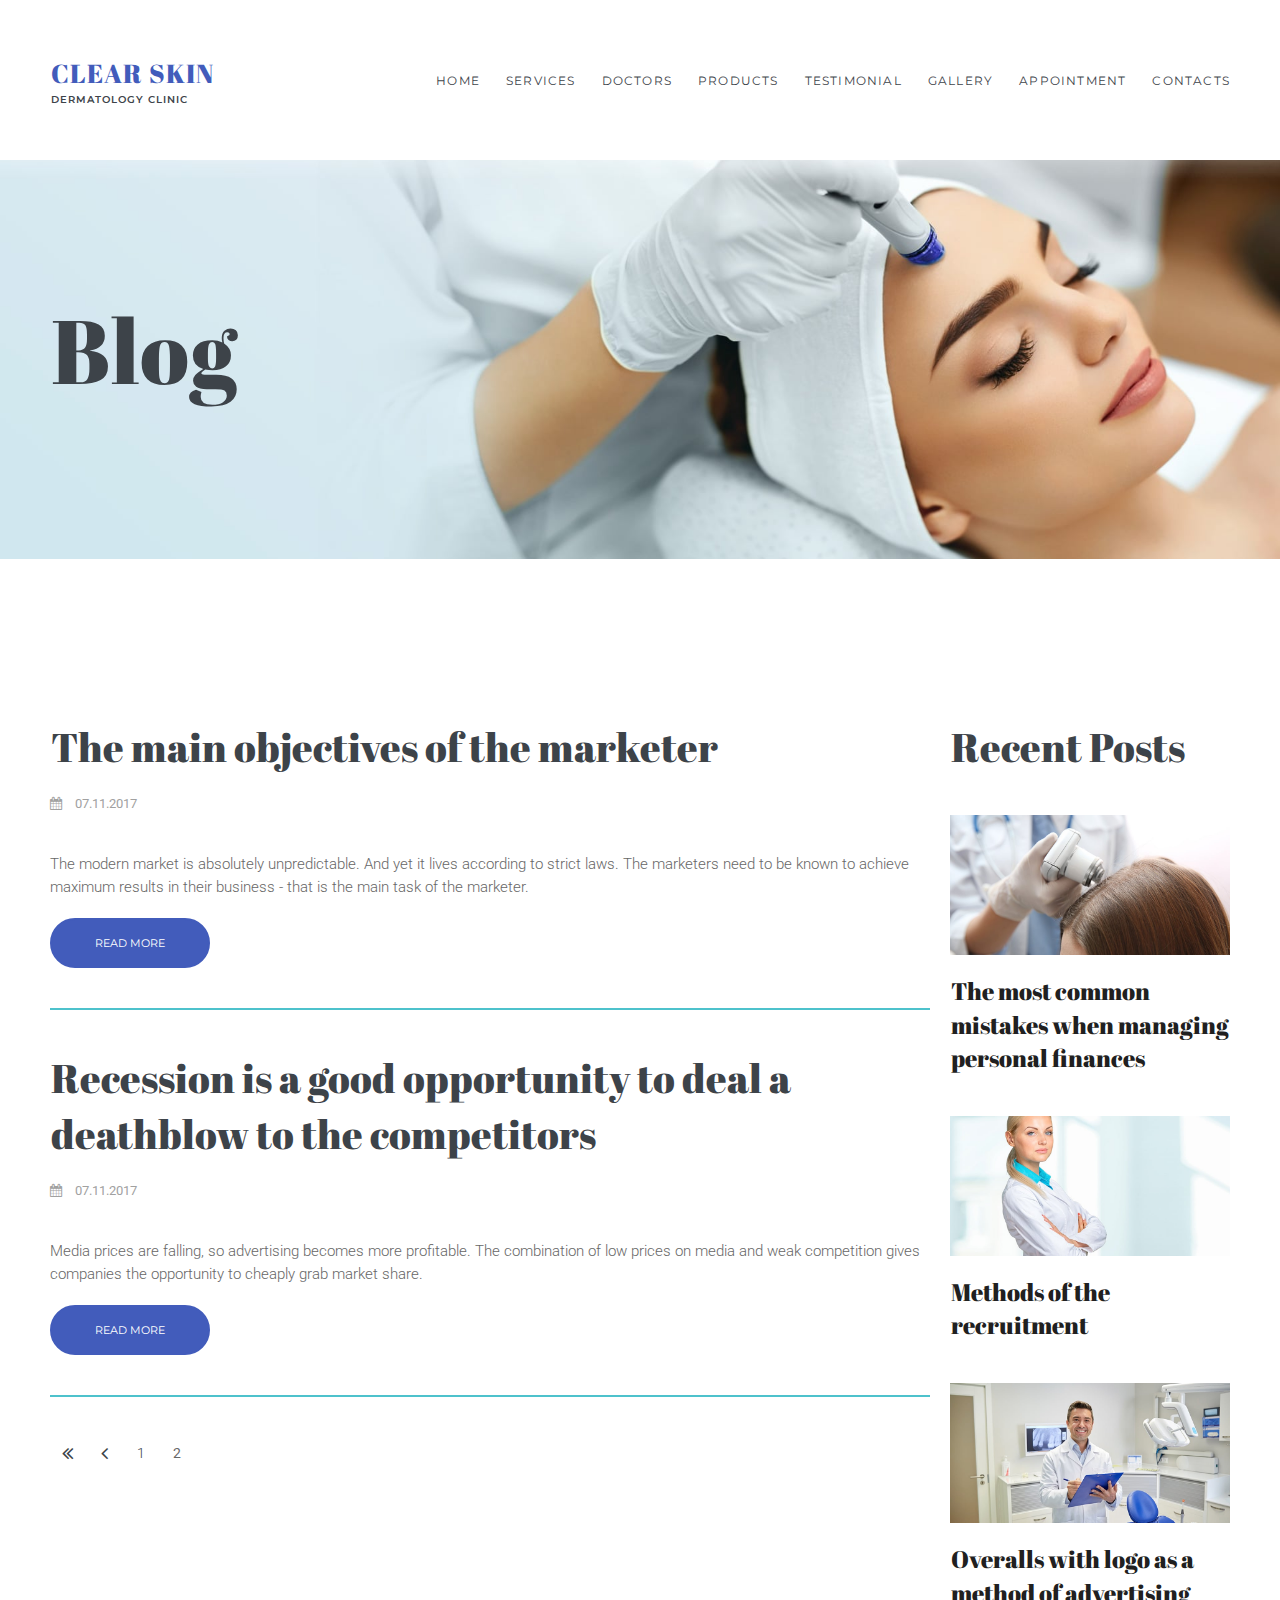
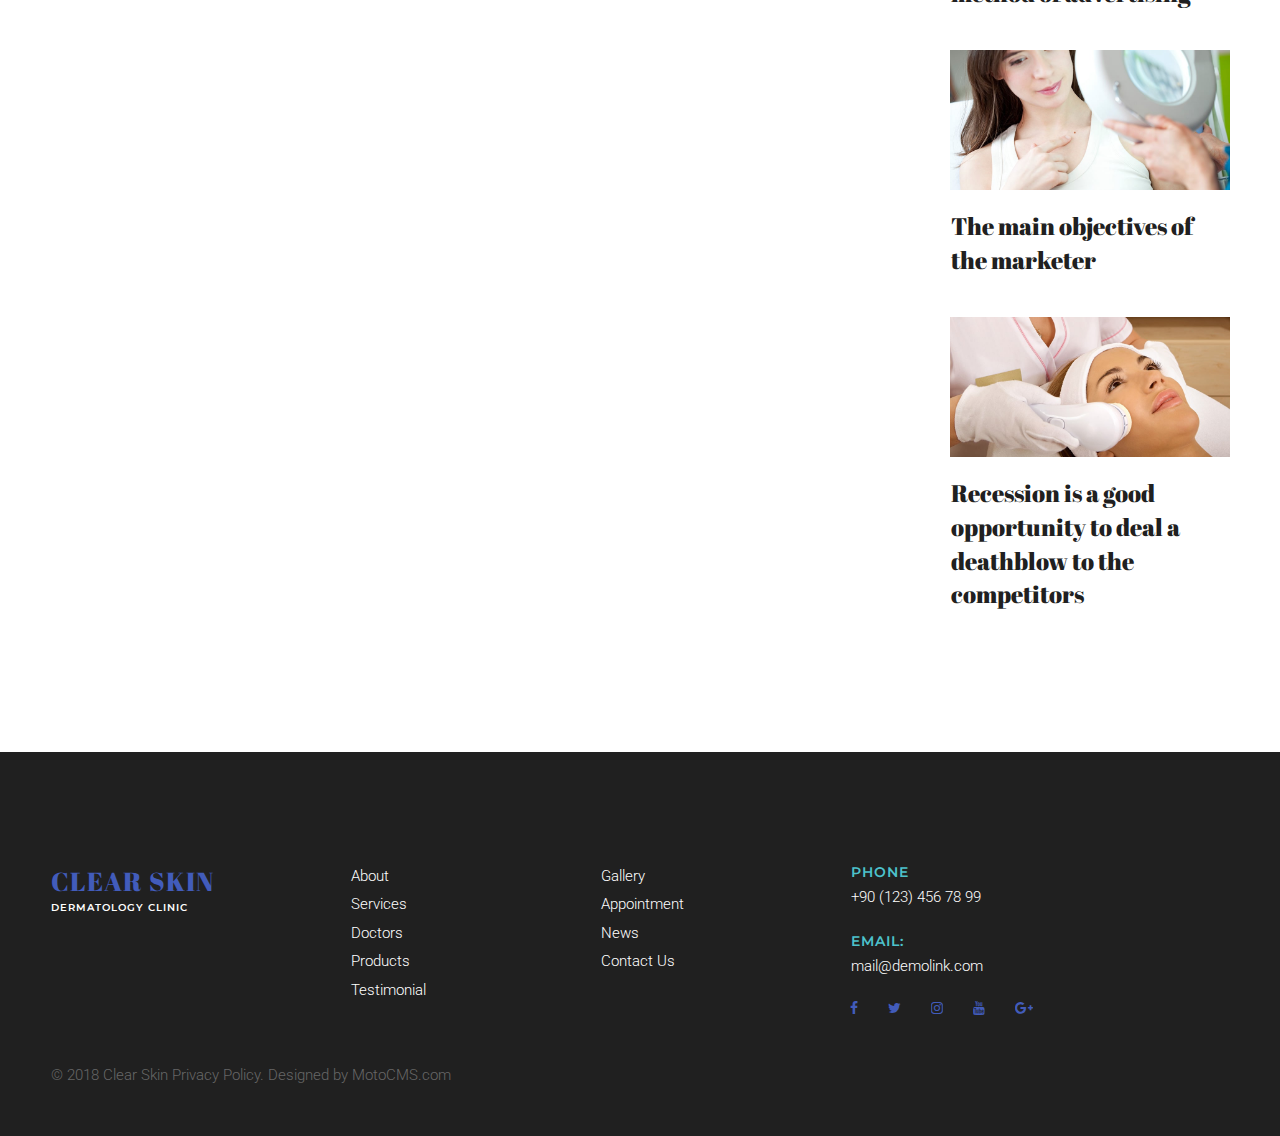
<file: blog2.html>
<!DOCTYPE html>
<html lang="en" data-ng-app="website">
<head>
    
    
            <meta charset="utf-8">
        <title>Blog</title>
        <link rel="SHORTCUT ICON" href="assets/images/favicon-1484.ico?_build=1540674209" type="image/vnd.microsoft.icon" />

                                    
                            <meta http-equiv="X-UA-Compatible" content="IE=Edge"/>
        <meta name="viewport" content="width=device-width, initial-scale=1.0">
                    
            <link rel="stylesheet" href="assets/css/assets.min.css?_build=1538056176"/>
        <link rel="stylesheet" href="assets/css/styles.css?_build=1540674209"/>
        <style>
@import url(//fonts.googleapis.com/css?family=Abril+Fatface:regular|Montserrat:300,300italic,regular,italic,500,500italic,600,600italic,700,700italic|Roboto:300,300italic,regular,italic,500,500italic,700,700italic&subset=latin);
</style>
        <link rel="stylesheet" href="assets/css/styles2.css?_build=1538748417" id="moto-website-style"/>
            
    
    
    
    
    
    
    
</head>
<body class="moto-background">
    
    
             

    <div class="page">

        <header id="section-header" class="header moto-section" data-widget="section" data-container="section">
                                    <div class="moto-widget moto-widget-block moto-bg-color5_5 moto-spacing-top-medium moto-spacing-right-auto moto-spacing-bottom-medium moto-spacing-left-auto" data-widget="block" data-spacing="mama" style="">
    
    <div class="container-fluid">
        <div class="row">
            <div class="moto-cell col-sm-12" data-container="container">
                
            <div class="moto-widget moto-widget-container moto-container_header_5a0165cf1" data-widget="container" data-container="container" data-css-name="moto-container_header_5a0165cf1" data-moto-sticky="{ }">
    
    
<div class="moto-widget moto-widget-row row-fixed moto-justify-content_center moto-spacing-top-auto moto-spacing-right-auto moto-spacing-bottom-auto moto-spacing-left-auto" data-grid-type="sm" data-widget="row" data-spacing="aaaa" style="">
    
    <div class="container-fluid">
        <div class="row" data-container="container">
            
                
                    <div class="moto-widget moto-widget-row__column moto-cell col-sm-3 moto-spacing-top-auto moto-spacing-right-auto moto-spacing-bottom-auto moto-spacing-left-auto" style="" data-widget="row.column" data-container="container" data-spacing="aaaa" data-bg-position="left top">
    
<div class="moto-widget moto-widget-text moto-preset-default moto-spacing-top-auto moto-spacing-right-auto moto-spacing-bottom-auto moto-spacing-left-auto" data-widget="text" data-preset="default" data-spacing="aaaa" data-animation="">
    <div class="moto-widget-text-content moto-widget-text-editable"><p class="moto-text_system_1"><a data-action="page" data-id="1" class="moto-link" href="/">CLEAR SKIN</a></p><p class="moto-text_system_2"><a data-action="page" data-id="1" class="moto-link" href="/">DERMATOLOGY CLINIC</a></p></div>
</div></div><div class="moto-widget moto-widget-row__column moto-cell col-sm-9 moto-spacing-top-auto moto-spacing-right-auto moto-spacing-bottom-auto moto-spacing-left-auto" style="" data-widget="row.column" data-container="container" data-spacing="aaaa" data-bg-position="left top">
    
<div data-widget-id="wid__menu__5b1651165e644" class="moto-widget moto-widget-menu moto-preset-3 moto-align-right moto-align-center_mobile-h moto-spacing-top-small moto-spacing-right-auto moto-spacing-bottom-small moto-spacing-left-auto" data-preset="3" data-widget="menu">
            <a href="#" class="moto-widget-menu-toggle-btn"><i class="moto-widget-menu-toggle-btn-icon fa fa-bars"></i></a>
        <ul class="moto-widget-menu-list moto-widget-menu-list_horizontal">
            <li class="moto-widget-menu-item moto-widget-menu-item-has-submenu">
    <a href="/"   data-action="page" class="moto-widget-menu-link moto-widget-menu-link-level-1 moto-widget-menu-link-submenu moto-link">HOME<span class="fa moto-widget-menu-link-arrow"></span></a>
                <ul class="moto-widget-menu-sublist">
                    <li class="moto-widget-menu-item">
    <a href="/about-us/"   data-action="page" class="moto-widget-menu-link moto-widget-menu-link-level-2 moto-link">About us</a>
        </li>
                    <li class="moto-widget-menu-item moto-widget-menu-item-has-submenu">
    <a href="/blog/"   data-action="blog.index" class="moto-widget-menu-link moto-widget-menu-link-level-2 moto-widget-menu-link-submenu moto-widget-menu-link-active moto-link">Blog<span class="fa moto-widget-menu-link-arrow"></span></a>
                <ul class="moto-widget-menu-sublist">
                    <li class="moto-widget-menu-item">
    <a href="/contacts/"   data-action="page" class="moto-widget-menu-link moto-widget-menu-link-level-3 moto-link">Contacts</a>
        </li>
            </ul>

        </li>
                    <li class="moto-widget-menu-item">
    <a href="/gallery/"   data-action="page" class="moto-widget-menu-link moto-widget-menu-link-level-2 moto-link">Gallery</a>
        </li>
            </ul>

        </li><li class="moto-widget-menu-item">
    <a href="/services/"   data-action="page" class="moto-widget-menu-link moto-widget-menu-link-level-1 moto-link">SERVICES</a>
        </li><li class="moto-widget-menu-item">
    <a href="/doctors/"   data-action="page" class="moto-widget-menu-link moto-widget-menu-link-level-1 moto-link">DOCTORS</a>
        </li><li class="moto-widget-menu-item">
    <a href="/products/"   data-action="page" class="moto-widget-menu-link moto-widget-menu-link-level-1 moto-link">PRODUCTS</a>
        </li><li class="moto-widget-menu-item">
    <a href="/testimonial/"   data-action="page" class="moto-widget-menu-link moto-widget-menu-link-level-1 moto-link">TESTIMONIAL</a>
        </li><li class="moto-widget-menu-item">
    <a href="/gallery/"   data-action="page" class="moto-widget-menu-link moto-widget-menu-link-level-1 moto-link">GALLERY</a>
        </li><li class="moto-widget-menu-item">
    <a href="/make-an-appointment/"   data-action="page" class="moto-widget-menu-link moto-widget-menu-link-level-1 moto-link">APPOINTMENT</a>
        </li><li class="moto-widget-menu-item">
    <a href="/contacts/"   data-action="page" class="moto-widget-menu-link moto-widget-menu-link-level-1 moto-link">CONTACTS</a>
        </li>        </ul>
    </div></div>

                
            
        </div>
    </div>
</div></div></div>
        </div>
    </div>
</div>            
        </header>

        <section id="section-content" class="content page-3 moto-section" data-widget="section" data-container="section">
                                    <div class="moto-widget moto-widget-block moto-spacing-top-large moto-spacing-right-auto moto-spacing-bottom-large moto-spacing-left-auto" data-widget="block" data-spacing="lala" style="background-image:url(assets/images/mt-1484-content-bg-1.jpg);background-position:center;background-repeat:no-repeat;background-size:cover;" data-bg-image="2018/06/mt-1484-content-bg-1.jpg" data-bg-position="center">
    
    
    <div class="container-fluid">
        <div class="row">
            <div class="moto-cell col-sm-12" data-container="container">
                
                    
                        <div class="moto-widget moto-widget-row row-fixed moto-spacing-top-auto moto-spacing-right-auto moto-spacing-bottom-auto moto-spacing-left-auto" data-grid-type="sm" data-widget="row" data-spacing="aaaa" style="" data-bg-position="left top">
    
    
    <div class="container-fluid">
        <div class="row" data-container="container">
            
                
                    <div class="moto-widget moto-widget-row__column moto-cell col-sm-12 moto-spacing-top-auto moto-spacing-right-auto moto-spacing-bottom-auto moto-spacing-left-auto" style="" data-widget="row.column" data-container="container" data-spacing="aaaa" data-bg-position="left top">
    
    
        
            <div class="moto-widget moto-widget-text moto-preset-default moto-spacing-top-auto moto-spacing-right-auto moto-spacing-bottom-small moto-spacing-left-auto" data-widget="text" data-preset="default" data-spacing="aasa" data-animation="">
    <div class="moto-widget-text-content moto-widget-text-editable"><p class="moto-text_system_4">Blog</p></div>
</div>
        
    
</div>

                
            
        </div>
    </div>
</div>
                    
                
                    
                        
                    
                
            </div>
        </div>
    </div>
</div><div class="moto-widget moto-widget-block moto-spacing-top-large moto-spacing-right-auto moto-spacing-bottom-large moto-spacing-left-auto" data-widget="block" data-spacing="lala" style="">
    
    <div class="container-fluid">
        <div class="row">
            <div class="moto-cell col-sm-12" data-container="container">
                
            <div class="moto-widget moto-widget-row row-fixed" data-widget="row" style="">
    <div class="container-fluid">
        <div class="row" data-container="container">
            <div class="moto-cell col-sm-9 moto-widget moto-widget-row__column" data-container="container" data-widget="row.column">
                <div data-widget-id="wid__blog_post_list__5b1671a36e8db" class="moto-widget moto-widget-blog-post_list moto-preset-default moto-spacing-top-auto moto-spacing-right-auto moto-spacing-bottom-auto moto-spacing-left-auto" data-widget="blog.post_list">
                <ul class="moto-blog-posts-list">
                            <li class="moto-blog-posts-list-item">
                    <article>
                        <div class="moto-widget moto-widget-row" data-widget="row">
                            <div class="container-fluid">
                                <div class="row">
                                    <div class="moto-cell col-sm-12" data-container="container">
                                        <div class="moto-widget moto-widget-text moto-preset-default moto-spacing-top-small moto-spacing-right-auto moto-spacing-bottom-small moto-spacing-left-auto" data-preset="default">
                                            <div class="moto-widget-text-content moto-widget-text-editable">
                                                <h2 class="moto-text_system_8"><a href="/blog/the-main-objectives-of-the-marketer/">The main objectives of the marketer</a></h2>
                                            </div>
                                        </div>
                                        <div class="moto-widget moto-widget-row" data-widget="row">
                                            <div class="container-fluid">
                                                <div class="row">
                                                    <div class="moto-cell col-sm-12" data-container="container">
                                                        <div data-widget-id="wid__blog_post_published_on__5bd4dea15cd12" class="moto-widget moto-widget-blog-post_published_on moto-preset-default moto-align-left moto-spacing-top-auto moto-spacing-right-auto moto-spacing-bottom-small moto-spacing-left-auto " data-preset="default" data-widget="blog.post_published_on" data-spacing="aasa">
    <div class="moto-text_system_11">
        <span class="fa fa-calendar moto-widget-blog-post_published_on-icon"></span><span class="moto-widget-blog-post_published_on-date">
                            07.11.2017
                    </span>
    </div>
</div>
                                                    </div>
                                                </div>
                                            </div>
                                        </div>
                                                                                    <div data-widget-id="wid__image__5bd4dea15d255" class="moto-widget moto-widget-image moto-preset-default  moto-spacing-top-auto moto-spacing-right-auto moto-spacing-bottom-small moto-spacing-left-auto  " data-widget="image">
                        <a class="moto-widget-image-link moto-link" href="/blog/the-main-objectives-of-the-marketer/"   data-action="blog.post">
                <img data-src="assets/images/mt-1484-blog-img-6.jpg" class="moto-widget-image-picture lazyload" data-id="" title="" alt="">
            </a>
            </div>
                                                                                <div class="moto-blog-post-content moto-widget-text moto-preset-default moto-spacing-top-auto moto-spacing-right-auto moto-spacing-bottom-small moto-spacing-left-auto">
                                                                                            <p class="moto-text_normal">The modern market is absolutely unpredictable. And yet it lives according to strict laws. The marketers need to be known to achieve maximum results in their business - that is the main task of the marketer.</p>                                                                                    </div>
                                        <div data-widget-id="wid__button__5bd4dea15dcf8" class="moto-widget moto-widget-button moto-preset-2 moto-align-left moto-spacing-top-auto moto-spacing-right-auto moto-spacing-bottom-small moto-spacing-left-auto " data-widget="button">
            <a href="/blog/the-main-objectives-of-the-marketer/"   data-action="blog.post" class="moto-widget-button-link moto-size-small moto-link"><span class="fa moto-widget-theme-icon"></span> <span class="moto-widget-button-label">READ MORE</span></a>
    </div>
                                        <div class="moto-widget moto-widget-divider moto-preset-2 moto-spacing-top-small moto-spacing-right-auto moto-spacing-bottom-small moto-spacing-left-auto moto-align-center" data-divider-type="horizontal" data-preset="2">
                                            <hr class="moto-widget-divider-line">
                                        </div>
                                    </div>
                                </div>
                            </div>
                        </div>
                    </article>
                </li>
                            <li class="moto-blog-posts-list-item">
                    <article>
                        <div class="moto-widget moto-widget-row" data-widget="row">
                            <div class="container-fluid">
                                <div class="row">
                                    <div class="moto-cell col-sm-12" data-container="container">
                                        <div class="moto-widget moto-widget-text moto-preset-default moto-spacing-top-small moto-spacing-right-auto moto-spacing-bottom-small moto-spacing-left-auto" data-preset="default">
                                            <div class="moto-widget-text-content moto-widget-text-editable">
                                                <h2 class="moto-text_system_8"><a href="/blog/recession-is-a-good-opportunity-to-deal-a-deathblow-to-the-competitors/">Recession is a good opportunity to deal a deathblow to the competitors</a></h2>
                                            </div>
                                        </div>
                                        <div class="moto-widget moto-widget-row" data-widget="row">
                                            <div class="container-fluid">
                                                <div class="row">
                                                    <div class="moto-cell col-sm-12" data-container="container">
                                                        <div data-widget-id="wid__blog_post_published_on__5bd4dea15e184" class="moto-widget moto-widget-blog-post_published_on moto-preset-default moto-align-left moto-spacing-top-auto moto-spacing-right-auto moto-spacing-bottom-small moto-spacing-left-auto " data-preset="default" data-widget="blog.post_published_on" data-spacing="aasa">
    <div class="moto-text_system_11">
        <span class="fa fa-calendar moto-widget-blog-post_published_on-icon"></span><span class="moto-widget-blog-post_published_on-date">
                            07.11.2017
                    </span>
    </div>
</div>
                                                    </div>
                                                </div>
                                            </div>
                                        </div>
                                                                                    <div data-widget-id="wid__image__5bd4dea15e3a1" class="moto-widget moto-widget-image moto-preset-default  moto-spacing-top-auto moto-spacing-right-auto moto-spacing-bottom-small moto-spacing-left-auto  " data-widget="image">
                        <a class="moto-widget-image-link moto-link" href="/blog/recession-is-a-good-opportunity-to-deal-a-deathblow-to-the-competitors/"   data-action="blog.post">
                <img data-src="assets/images/mt-1484-blog-img-8.jpg" class="moto-widget-image-picture lazyload" data-id="" title="" alt="">
            </a>
            </div>
                                                                                <div class="moto-blog-post-content moto-widget-text moto-preset-default moto-spacing-top-auto moto-spacing-right-auto moto-spacing-bottom-small moto-spacing-left-auto">
                                                                                            <p class="moto-text_normal">Media prices are falling, so advertising becomes more profitable. The combination of low prices on media and weak competition gives companies the opportunity to cheaply grab market share.</p>                                                                                    </div>
                                        <div data-widget-id="wid__button__5bd4dea15eb6b" class="moto-widget moto-widget-button moto-preset-2 moto-align-left moto-spacing-top-auto moto-spacing-right-auto moto-spacing-bottom-small moto-spacing-left-auto " data-widget="button">
            <a href="/blog/recession-is-a-good-opportunity-to-deal-a-deathblow-to-the-competitors/"   data-action="blog.post" class="moto-widget-button-link moto-size-small moto-link"><span class="fa moto-widget-theme-icon"></span> <span class="moto-widget-button-label">READ MORE</span></a>
    </div>
                                        <div class="moto-widget moto-widget-divider moto-preset-2 moto-spacing-top-small moto-spacing-right-auto moto-spacing-bottom-small moto-spacing-left-auto moto-align-center" data-divider-type="horizontal" data-preset="2">
                                            <hr class="moto-widget-divider-line">
                                        </div>
                                    </div>
                                </div>
                            </div>
                        </div>
                    </article>
                </li>
                    </ul>
                    <div class="moto-widget moto-widget-pagination moto-preset-default clearfix moto-spacing-top-small moto-spacing-bottom-small">
                                    <ul class="moto-pagination-group moto-pagination-group-controls moto-pagination-group_left">
                        <li class="moto-pagination-item moto-pagination-item-control moto-pagination-item-control_first">
                            <a href="/blog/" class="moto-pagination-link"><i class="moto-pagination-link-icon moto-pagination-link-text fa fa-angle-double-left"></i></a>
                        </li>
                        <li class="moto-pagination-item moto-pagination-item-control moto-pagination-item-control_previous">
                                                            <a href="/blog/" class="moto-pagination-link"><i class="moto-pagination-link-icon moto-pagination-link-text fa fa-angle-left"></i></a>
                                                    </li>
                    </ul>
                                <ul class="moto-pagination-group moto-pagination-group_pages">
                                            <li class="moto-pagination-item moto-pagination-item-page">
                                                                                                <a href="/blog/" class="moto-pagination-link"><span class="moto-pagination-link-text">1</span></a>
                                                                                    </li>
                                            <li class="moto-pagination-item moto-pagination-item-page">
                                                            <span class="moto-pagination-link moto-pagination-link_active"><span class="moto-pagination-link-text">2</span></span>
                                                    </li>
                                    </ul>
                            </div>
            </div>
            </div>
            <div class="moto-cell col-sm-3 moto-widget moto-widget-row__column" data-container="container" data-widget="row.column">
                <div data-widget-id="wid__blog_recent_posts__5b1671a3dff90" class="moto-widget moto-widget-blog-recent_posts moto-preset-default moto-spacing-top-auto moto-spacing-right-auto moto-spacing-bottom-auto moto-spacing-left-auto " data-widget="blog.recent_posts">
                <div class="moto-widget-blog-recent_posts-title">
            <div class="moto-widget moto-widget-text moto-preset-default moto-spacing-top-small moto-spacing-right-auto moto-spacing-bottom-small moto-spacing-left-auto" data-preset="default" data-spacing="aasa">
                <div class="moto-widget-text-content moto-widget-text-editable">
                    <p class="moto-text_system_8">Recent Posts</p>
                </div>
            </div>
        </div>
        <ul class="moto-widget-blog-recent_posts-list">
                            <li class="moto-widget-blog-recent_posts-item">
                                                                    <div class="moto-widget-blog-recent_posts-item-preview">
                            <div class="moto-widget moto-widget-image moto-preset-default moto-spacing-top-small moto-spacing-right-auto moto-spacing-bottom-small moto-spacing-left-auto" data-preset="default" data-spacing="sasa">
                                <a href="/blog/the-most-common-mistakes-when-managing-personal-finances/" class="moto-widget-image-link moto-link">
                                    <img src="assets/images/mt-1484-blog-img-1.jpg" class="moto-widget-image-picture">
                                </a>
                            </div>
                        </div>
                                        <div class="moto-widget-blog-recent_posts-item-title">
                        <div class="moto-widget moto-widget-text moto-preset-default moto-spacing-top-auto moto-spacing-right-auto moto-spacing-bottom-small moto-spacing-left-auto" data-preset="default" data-spacing="aasa">
                            <div class="moto-widget-text-content moto-widget-text-editable">
                                <h2 class="blog-post-title moto-text_system_7">
                                    <a href="/blog/the-most-common-mistakes-when-managing-personal-finances/">The most common mistakes when managing personal finances</a>
                                </h2>
                            </div>
                        </div>
                    </div>
                </li>
                            <li class="moto-widget-blog-recent_posts-item">
                                                                    <div class="moto-widget-blog-recent_posts-item-preview">
                            <div class="moto-widget moto-widget-image moto-preset-default moto-spacing-top-small moto-spacing-right-auto moto-spacing-bottom-small moto-spacing-left-auto" data-preset="default" data-spacing="sasa">
                                <a href="/blog/methods-of-the-recruitment/" class="moto-widget-image-link moto-link">
                                    <img src="assets/images/mt-1484-blog-img-2.jpg" class="moto-widget-image-picture">
                                </a>
                            </div>
                        </div>
                                        <div class="moto-widget-blog-recent_posts-item-title">
                        <div class="moto-widget moto-widget-text moto-preset-default moto-spacing-top-auto moto-spacing-right-auto moto-spacing-bottom-small moto-spacing-left-auto" data-preset="default" data-spacing="aasa">
                            <div class="moto-widget-text-content moto-widget-text-editable">
                                <h2 class="blog-post-title moto-text_system_7">
                                    <a href="/blog/methods-of-the-recruitment/">Methods of the recruitment</a>
                                </h2>
                            </div>
                        </div>
                    </div>
                </li>
                            <li class="moto-widget-blog-recent_posts-item">
                                                                    <div class="moto-widget-blog-recent_posts-item-preview">
                            <div class="moto-widget moto-widget-image moto-preset-default moto-spacing-top-small moto-spacing-right-auto moto-spacing-bottom-small moto-spacing-left-auto" data-preset="default" data-spacing="sasa">
                                <a href="/blog/overalls-with-logo-as-a-method-of-advertising/" class="moto-widget-image-link moto-link">
                                    <img src="assets/images/mt-1484-blog-img-4.jpg" class="moto-widget-image-picture">
                                </a>
                            </div>
                        </div>
                                        <div class="moto-widget-blog-recent_posts-item-title">
                        <div class="moto-widget moto-widget-text moto-preset-default moto-spacing-top-auto moto-spacing-right-auto moto-spacing-bottom-small moto-spacing-left-auto" data-preset="default" data-spacing="aasa">
                            <div class="moto-widget-text-content moto-widget-text-editable">
                                <h2 class="blog-post-title moto-text_system_7">
                                    <a href="/blog/overalls-with-logo-as-a-method-of-advertising/">Overalls with logo as a method of advertising</a>
                                </h2>
                            </div>
                        </div>
                    </div>
                </li>
                            <li class="moto-widget-blog-recent_posts-item">
                                                                    <div class="moto-widget-blog-recent_posts-item-preview">
                            <div class="moto-widget moto-widget-image moto-preset-default moto-spacing-top-small moto-spacing-right-auto moto-spacing-bottom-small moto-spacing-left-auto" data-preset="default" data-spacing="sasa">
                                <a href="/blog/the-main-objectives-of-the-marketer/" class="moto-widget-image-link moto-link">
                                    <img src="assets/images/mt-1484-blog-img-6.jpg" class="moto-widget-image-picture">
                                </a>
                            </div>
                        </div>
                                        <div class="moto-widget-blog-recent_posts-item-title">
                        <div class="moto-widget moto-widget-text moto-preset-default moto-spacing-top-auto moto-spacing-right-auto moto-spacing-bottom-small moto-spacing-left-auto" data-preset="default" data-spacing="aasa">
                            <div class="moto-widget-text-content moto-widget-text-editable">
                                <h2 class="blog-post-title moto-text_system_7">
                                    <a href="/blog/the-main-objectives-of-the-marketer/">The main objectives of the marketer</a>
                                </h2>
                            </div>
                        </div>
                    </div>
                </li>
                            <li class="moto-widget-blog-recent_posts-item">
                                                                    <div class="moto-widget-blog-recent_posts-item-preview">
                            <div class="moto-widget moto-widget-image moto-preset-default moto-spacing-top-small moto-spacing-right-auto moto-spacing-bottom-small moto-spacing-left-auto" data-preset="default" data-spacing="sasa">
                                <a href="/blog/recession-is-a-good-opportunity-to-deal-a-deathblow-to-the-competitors/" class="moto-widget-image-link moto-link">
                                    <img src="assets/images/mt-1484-blog-img-8.jpg" class="moto-widget-image-picture">
                                </a>
                            </div>
                        </div>
                                        <div class="moto-widget-blog-recent_posts-item-title">
                        <div class="moto-widget moto-widget-text moto-preset-default moto-spacing-top-auto moto-spacing-right-auto moto-spacing-bottom-small moto-spacing-left-auto" data-preset="default" data-spacing="aasa">
                            <div class="moto-widget-text-content moto-widget-text-editable">
                                <h2 class="blog-post-title moto-text_system_7">
                                    <a href="/blog/recession-is-a-good-opportunity-to-deal-a-deathblow-to-the-competitors/">Recession is a good opportunity to deal a deathblow to the competitors</a>
                                </h2>
                            </div>
                        </div>
                    </div>
                </li>
                    </ul>
    </div>
            </div>
        </div>
    </div>
</div></div>
        </div>
    </div>
</div>            
        </section>
    </div>

    <footer id="section-footer" class="footer moto-section" data-widget="section" data-container="section">
                                <div class="moto-widget moto-widget-block moto-bg-color_custom1 moto-spacing-top-auto moto-spacing-right-auto moto-spacing-bottom-medium moto-spacing-left-auto" data-widget="block" data-spacing="aama" style="" data-bg-position="left top">
    
    <div class="container-fluid">
        <div class="row">
            <div class="moto-cell col-sm-12" data-container="container">
                
            <div data-widget-id="wid__spacer__5b1649362cbed" class="moto-widget moto-widget-spacer moto-preset-default moto-spacing-top-medium moto-spacing-right-auto moto-spacing-bottom-medium moto-spacing-left-auto "
    data-widget="spacer" data-preset="default" data-spacing="mama" data-visible-on="mobile-v">
    <div class="moto-widget-spacer-block" style="height:10px"></div>
</div><div class="moto-widget moto-widget-row row-fixed moto-spacing-top-auto moto-spacing-right-auto moto-spacing-bottom-auto moto-spacing-left-auto" data-grid-type="sm" data-widget="row" data-spacing="aaaa" style="">
    
    <div class="container-fluid">
        <div class="row" data-container="container">
            
                
                    <div class="moto-widget moto-widget-row__column moto-cell col-sm-3 moto-spacing-top-auto moto-spacing-right-auto moto-spacing-bottom-auto moto-spacing-left-auto" style="" data-widget="row.column" data-container="container" data-spacing="aaaa">
    
        
            <div class="moto-widget moto-widget-text moto-preset-default moto-spacing-top-auto moto-spacing-right-auto moto-spacing-bottom-medium moto-spacing-left-auto" data-widget="text" data-preset="default" data-spacing="aama" data-animation="">
    <div class="moto-widget-text-content moto-widget-text-editable"><p class="moto-text_system_1"><a data-action="page" data-id="1" class="moto-link" href="/">CLEAR SKIN</a></p><p class="moto-text_system_2"><a href="/" data-action="page" data-id="1" class="moto-link"><span class="moto-color5_5">DERMATOLOGY CLINIC</span></a></p></div>
</div>
        
    
</div>

                
            
                
                    <div class="moto-widget moto-widget-row__column moto-cell col-sm-5 moto-spacing-top-auto moto-spacing-right-auto moto-spacing-bottom-auto moto-spacing-left-auto" style="" data-widget="row.column" data-container="container" data-spacing="aaaa">
    
        
            


        
    
<div class="moto-widget moto-widget-row moto-spacing-top-auto moto-spacing-right-auto moto-spacing-bottom-medium moto-spacing-left-auto" data-grid-type="xs" data-widget="row" data-spacing="aama" style="">
    
    <div class="container-fluid">
        <div class="row" data-container="container">
            
                
                    <div class="moto-widget moto-widget-row__column moto-cell col-xs-6 moto-spacing-top-auto moto-spacing-right-auto moto-spacing-bottom-auto moto-spacing-left-auto" style="" data-widget="row.column" data-container="container" data-spacing="aaaa">
    
<div class="moto-widget moto-widget-text moto-preset-default moto-spacing-top-auto moto-spacing-right-auto moto-spacing-bottom-auto moto-spacing-left-auto" data-widget="text" data-preset="default" data-spacing="aaaa" data-animation="">
    <div class="moto-widget-text-content moto-widget-text-editable"><p class="moto-text_202"><a href="/about-us/" data-action="page" data-id="10" class="moto-link">About</a></p><p class="moto-text_202"><a href="/services/" data-action="page" data-id="13" class="moto-link">Services</a></p><p class="moto-text_202"><a href="/doctors/" data-action="page" data-id="12" class="moto-link">Doctors</a></p><p class="moto-text_202"><a href="/products/" data-action="page" data-id="14" class="moto-link">Products</a></p><p class="moto-text_202"><a href="/testimonial/" data-action="page" data-id="17" class="moto-link">Testimonial</a></p></div>
</div></div><div class="moto-widget moto-widget-row__column moto-cell col-xs-6 moto-spacing-top-auto moto-spacing-right-auto moto-spacing-bottom-auto moto-spacing-left-auto" style="" data-widget="row.column" data-container="container" data-spacing="aaaa">
    
<div class="moto-widget moto-widget-text moto-preset-default moto-spacing-top-auto moto-spacing-right-auto moto-spacing-bottom-auto moto-spacing-left-auto" data-widget="text" data-preset="default" data-spacing="aaaa" data-animation="">
    <div class="moto-widget-text-content moto-widget-text-editable"><p class="moto-text_202"><a href="/gallery/" data-action="page" data-id="15" class="moto-link">Gallery</a></p><p class="moto-text_202"><a href="/make-an-appointment/" data-action="page" data-id="18" class="moto-link">Appointment</a></p><p class="moto-text_202"><a href="/blog/" data-action="blog.index" data-id="3" class="moto-link">News</a></p><p class="moto-text_202"><a href="/contacts/" data-action="page" data-id="16" class="moto-link">Contact Us</a></p></div>
</div></div>

                
            
        </div>
    </div>
</div></div><div class="moto-widget moto-widget-row__column moto-cell col-sm-4 moto-spacing-top-auto moto-spacing-right-auto moto-spacing-bottom-auto moto-spacing-left-auto" style="" data-widget="row.column" data-container="container" data-spacing="aaaa">
    
<div class="moto-widget moto-widget-text moto-preset-default moto-spacing-top-auto moto-spacing-right-auto moto-spacing-bottom-small moto-spacing-left-auto" data-widget="text" data-preset="default" data-spacing="aasa" data-animation="">
    <div class="moto-widget-text-content moto-widget-text-editable"><p class="moto-text_system_10"><span class="moto-color_custom2">PHONE</span></p><p class="moto-text_202"><a href="tel:1234567890" data-action="call" class="moto-link">+90 (123) 456 78 99</a></p></div>
</div><div class="moto-widget moto-widget-text moto-preset-default moto-spacing-top-auto moto-spacing-right-auto moto-spacing-bottom-small moto-spacing-left-auto" data-widget="text" data-preset="default" data-spacing="aasa" data-animation="">
    <div class="moto-widget-text-content moto-widget-text-editable"><p class="moto-text_system_10"><span class="moto-color_custom2">EMAIL:</span></p><p class="moto-text_202"><a href="mailto:mail@demolink.com" data-action="mail" class="moto-link">mail@demolink.com</a></p></div>
</div><div id="wid_1528189047_ely1l2uy7" data-widget-id="wid_1528189047_ely1l2uy7" class="moto-widget moto-widget-social-links-extended moto-preset-default moto-align-left moto-spacing-top-auto moto-spacing-right-auto moto-spacing-bottom-medium moto-spacing-left-auto  " data-widget="social_links_extended" data-preset="default">
        <ul class="moto-widget-social-links-extended__list">
                <li class="moto-widget-social-links-extended__item moto-widget-social-links-extended__item-1">
            <a href="http://demolink.motocms.com/" class="moto-widget-social-links-extended__link" target="_blank" >
                <span class="moto-widget-social-links-extended__icon fa fa-facebook"></span>
            </a>
        </li>
                <li class="moto-widget-social-links-extended__item moto-widget-social-links-extended__item-2">
            <a href="http://demolink.motocms.com/" class="moto-widget-social-links-extended__link" target="_blank" >
                <span class="moto-widget-social-links-extended__icon fa fa-twitter"></span>
            </a>
        </li>
                <li class="moto-widget-social-links-extended__item moto-widget-social-links-extended__item-3">
            <a href="http://demolink.motocms.com/" class="moto-widget-social-links-extended__link" target="_blank" >
                <span class="moto-widget-social-links-extended__icon fa fa-instagram"></span>
            </a>
        </li>
                <li class="moto-widget-social-links-extended__item moto-widget-social-links-extended__item-4">
            <a href="http://demolink.motocms.com/" class="moto-widget-social-links-extended__link" target="_blank" >
                <span class="moto-widget-social-links-extended__icon fa fa-youtube"></span>
            </a>
        </li>
                <li class="moto-widget-social-links-extended__item moto-widget-social-links-extended__item-5">
            <a href="http://demolink.motocms.com/" class="moto-widget-social-links-extended__link" target="_blank" >
                <span class="moto-widget-social-links-extended__icon fa fa-google-plus"></span>
            </a>
        </li>
            </ul>
    <style type="text/css">
                                                                    </style>
    </div></div>

                
            
        </div>
    </div>
</div><div class="moto-widget moto-widget-row row-fixed moto-spacing-top-auto moto-spacing-right-auto moto-spacing-bottom-auto moto-spacing-left-auto" data-grid-type="sm" data-widget="row" data-spacing="aaaa" style="">
    
    <div class="container-fluid">
        <div class="row" data-container="container">
            
                
                    <div class="moto-widget moto-widget-row__column moto-cell col-sm-12 moto-spacing-top-auto moto-spacing-right-auto moto-spacing-bottom-auto moto-spacing-left-auto" style="" data-widget="row.column" data-container="container" data-spacing="aaaa">
    
<div class="moto-widget moto-widget-text moto-preset-default moto-spacing-top-auto moto-spacing-right-auto moto-spacing-bottom-auto moto-spacing-left-auto" data-widget="text" data-preset="default" data-spacing="aaaa" data-animation="">
    <div class="moto-widget-text-content moto-widget-text-editable"><p class="moto-text_203">© 2018 Clear Skin <a data-action="page" data-id="19" class="moto-link" href="/privacy-policy/">Privacy Policy</a>.&nbsp;Designed by&nbsp;<a target="_blank" rel="nofollow" data-action="url" class="moto-link" href="https://motocms.com">MotoCMS.com</a></p></div>
</div></div>

                
            
        </div>
    </div>
</div></div>
        </div>
    </div>
</div>            
    </footer>

                     <div data-moto-back-to-top-button class="moto-back-to-top-button">
        <a ng-click="toTop($event)" class="moto-back-to-top-button-link">
            <span class="moto-back-to-top-button-icon fa"></span>
        </a>
    </div>
                <script src="assets/js/website.assets.min.js?_build=1538056236" type="text/javascript" data-cfasync="false"></script>
    <script type="text/javascript" data-cfasync="false">
        var websiteConfig = websiteConfig || {};
        websiteConfig.address = 'https://template66410.motopreview.com/';
        websiteConfig.addressHash = 'dba77c746ad1dc773d60c50a3820a03c';
        websiteConfig.apiUrl = '/api.php';
        websiteConfig.preferredLocale = 'en_US';
        websiteConfig.preferredLanguage = websiteConfig.preferredLocale.substring(0, 2);
                websiteConfig.back_to_top_button = {"topOffset":300,"animationTime":500,"type":"theme"};
                websiteConfig.popup_preferences = {"loading_error_message":"The content could not be loaded."};
        websiteConfig.lazy_loading = {"enabled":true};
        websiteConfig.cookie_notification = {"enabled":false,"content":"<p class=\"moto-text_normal\">This website uses cookies to ensure you get the best experience on our website.<\/p>","content_hash":"6200d081e0d72ab7f5a8fe78d961c3ec"};
        angular.module('website.plugins', []);
    </script>
    <script src="assets/js/website.min.js?_build=1538056223" type="text/javascript" data-cfasync="false"></script>
        <script type="text/javascript">$.fn.motoGoogleMap.setApiKey('AIzaSyAk8PGBXexyvCl_XGQDHqTfrNhZ1zYHFTI');</script>
                
    
    
</body>
</html>
</file>
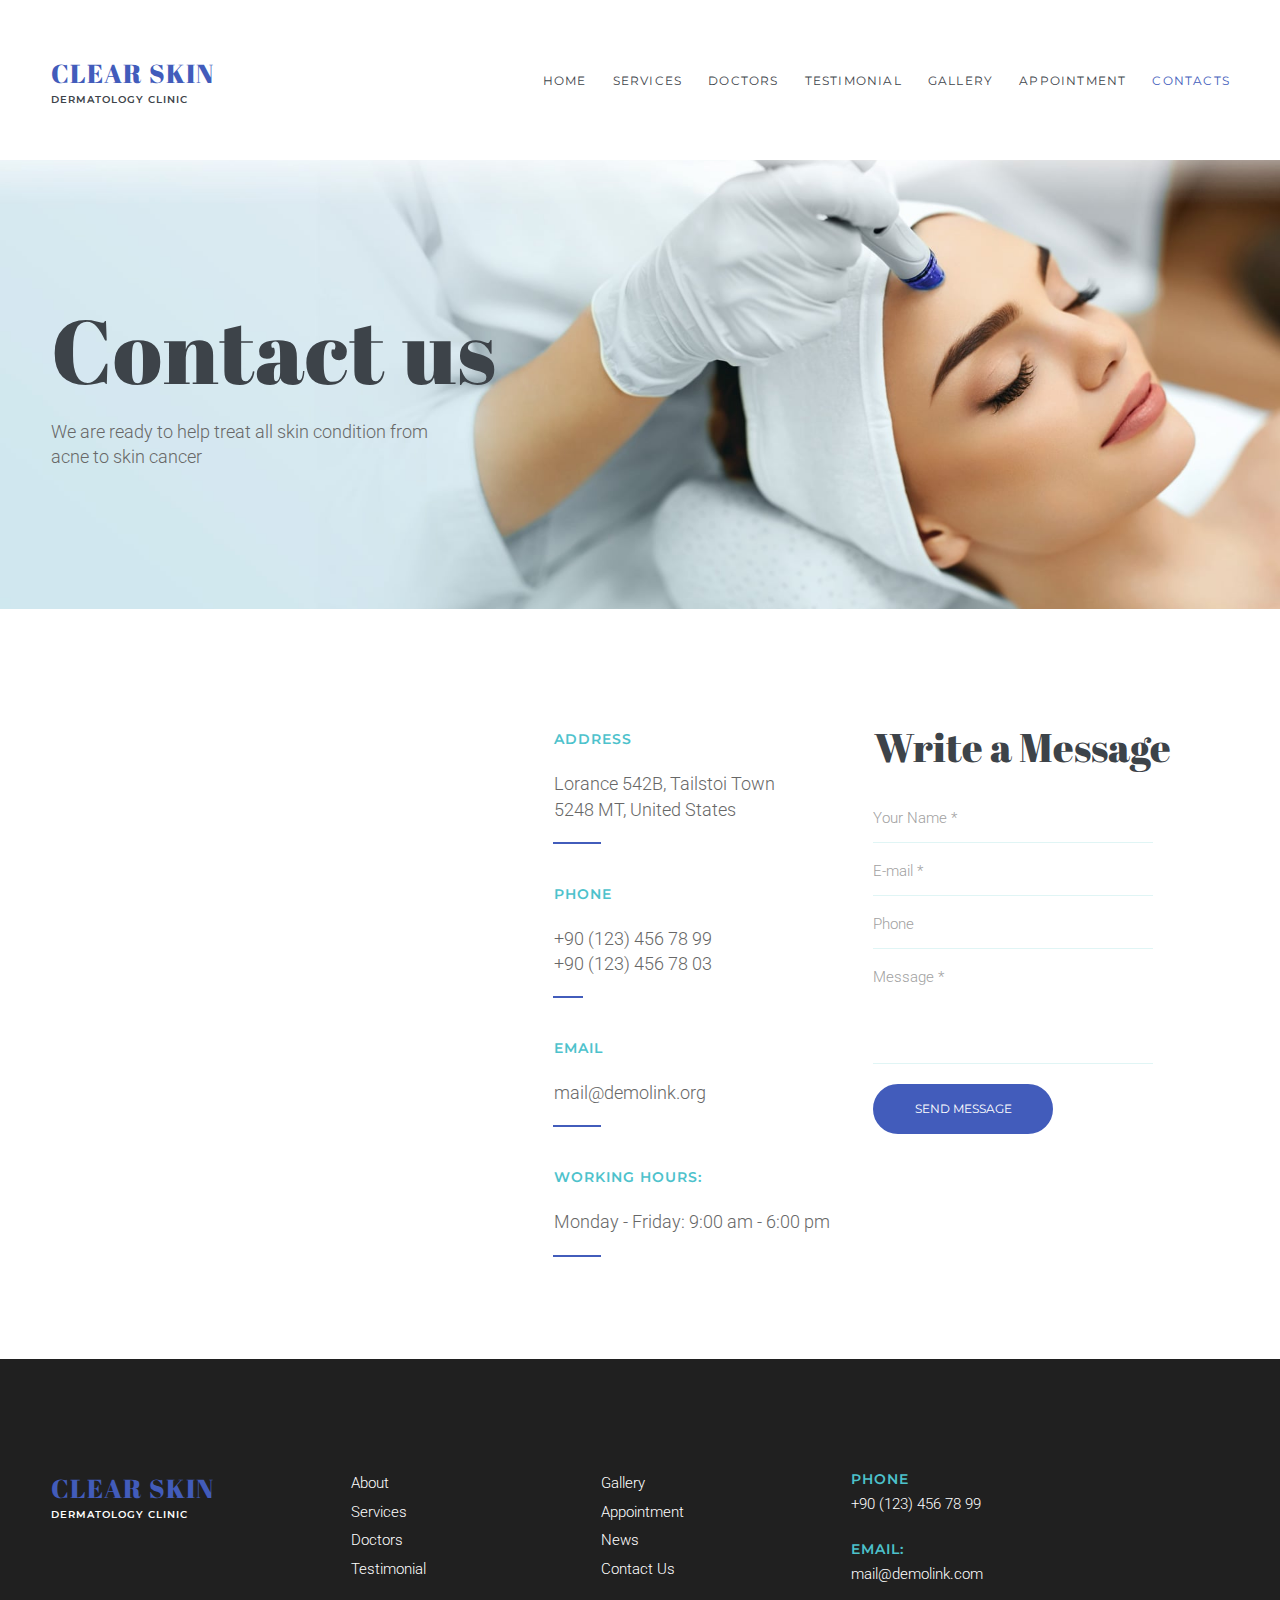
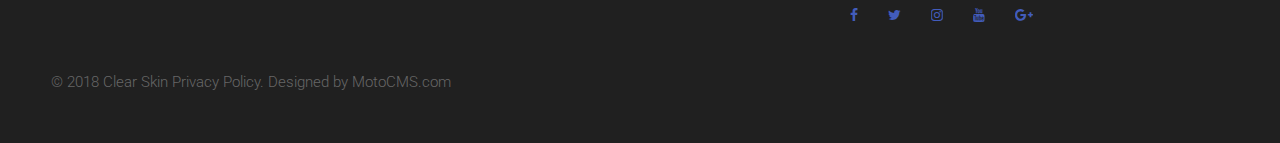
<file: contacts.html>
<!DOCTYPE html>
<html lang="en" data-ng-app="website">
<head>
    
    
            <meta charset="utf-8">
        <title>Contacts</title>
        <link rel="SHORTCUT ICON" href="assets/images/favicon-1484.ico?_build=1540667007" type="image/vnd.microsoft.icon" />

                                    
<!--<link rel="canonical" href="https://template66410.motopreview.com/contacts/" />-->
                            <meta http-equiv="X-UA-Compatible" content="IE=Edge"/>
        <meta name="viewport" content="width=device-width, initial-scale=1.0">
                    
            <link rel="stylesheet" href="assets/css/assets.min.css?_build=1538056176"/>
        <link rel="stylesheet" href="assets/css/styles.css?_build=1540667007"/>
        <style>
@import url(//fonts.googleapis.com/css?family=Abril+Fatface:regular|Montserrat:300,300italic,regular,italic,500,500italic,600,600italic,700,700italic|Roboto:300,300italic,regular,italic,500,500italic,700,700italic&subset=latin);
</style>
        <link rel="stylesheet" href="assets/css/styles2.css?_build=1538748417" id="moto-website-style"/>
            
    
    
    
    
    
    
    
</head>
<body class="moto-background">
    
    
             

    <div class="page">

        <header id="section-header" class="header moto-section" data-widget="section" data-container="section">
                                    <div class="moto-widget moto-widget-block moto-bg-color5_5 moto-spacing-top-medium moto-spacing-right-auto moto-spacing-bottom-medium moto-spacing-left-auto" data-widget="block" data-spacing="mama" style="">
    
    <div class="container-fluid">
        <div class="row">
            <div class="moto-cell col-sm-12" data-container="container">
                
            <div class="moto-widget moto-widget-container moto-container_header_5a0165cf1" data-widget="container" data-container="container" data-css-name="moto-container_header_5a0165cf1" data-moto-sticky="{ }">
    
    
<div class="moto-widget moto-widget-row row-fixed moto-justify-content_center moto-spacing-top-auto moto-spacing-right-auto moto-spacing-bottom-auto moto-spacing-left-auto" data-grid-type="sm" data-widget="row" data-spacing="aaaa" style="">
    
    <div class="container-fluid">
        <div class="row" data-container="container">
            
                
                    <div class="moto-widget moto-widget-row__column moto-cell col-sm-3 moto-spacing-top-auto moto-spacing-right-auto moto-spacing-bottom-auto moto-spacing-left-auto" style="" data-widget="row.column" data-container="container" data-spacing="aaaa" data-bg-position="left top">
    
<div class="moto-widget moto-widget-text moto-preset-default moto-spacing-top-auto moto-spacing-right-auto moto-spacing-bottom-auto moto-spacing-left-auto" data-widget="text" data-preset="default" data-spacing="aaaa" data-animation="">
    <div class="moto-widget-text-content moto-widget-text-editable"><p class="moto-text_system_1"><a data-action="page" data-id="1" class="moto-link" href="index.html">CLEAR SKIN</a></p><p class="moto-text_system_2"><a data-action="page" data-id="1" class="moto-link" href="index.html">DERMATOLOGY CLINIC</a></p></div>
</div></div><div class="moto-widget moto-widget-row__column moto-cell col-sm-9 moto-spacing-top-auto moto-spacing-right-auto moto-spacing-bottom-auto moto-spacing-left-auto" style="" data-widget="row.column" data-container="container" data-spacing="aaaa" data-bg-position="left top">
    
<div data-widget-id="wid__menu__5b1651165e644" class="moto-widget moto-widget-menu moto-preset-3 moto-align-right moto-align-center_mobile-h moto-spacing-top-small moto-spacing-right-auto moto-spacing-bottom-small moto-spacing-left-auto" data-preset="3" data-widget="menu">
            <a href="#" class="moto-widget-menu-toggle-btn"><i class="moto-widget-menu-toggle-btn-icon fa fa-bars"></i></a>
        <ul class="moto-widget-menu-list moto-widget-menu-list_horizontal">
            <li class="moto-widget-menu-item moto-widget-menu-item-has-submenu">
    <a href="index.html"   data-action="page" class="moto-widget-menu-link moto-widget-menu-link-level-1 moto-widget-menu-link-submenu moto-link">HOME<span class="fa moto-widget-menu-link-arrow"></span></a>
                <ul class="moto-widget-menu-sublist">
                    <li class="moto-widget-menu-item">
    <a href="about-us.html"   data-action="page" class="moto-widget-menu-link moto-widget-menu-link-level-2 moto-link">About us</a>
        </li>
                    <li class="moto-widget-menu-item moto-widget-menu-item-has-submenu">
    <a href="blog.html"   data-action="blog.index" class="moto-widget-menu-link moto-widget-menu-link-level-2 moto-widget-menu-link-submenu moto-link">Blog<span class="fa moto-widget-menu-link-arrow"></span></a>
                <ul class="moto-widget-menu-sublist">
                    <li class="moto-widget-menu-item">
    <a href="contacts.html"   data-action="page" class="moto-widget-menu-link moto-widget-menu-link-level-3 moto-widget-menu-link-active moto-link">Contacts</a>
        </li>
            </ul>

        </li>
                    <li class="moto-widget-menu-item">
    <a href="gallery.html"   data-action="page" class="moto-widget-menu-link moto-widget-menu-link-level-2 moto-link">Gallery</a>
        </li>
            </ul>

        </li><li class="moto-widget-menu-item">
    <a href="services.html"   data-action="page" class="moto-widget-menu-link moto-widget-menu-link-level-1 moto-link">SERVICES</a>
        </li><li class="moto-widget-menu-item">
    <a href="doctors.html"   data-action="page" class="moto-widget-menu-link moto-widget-menu-link-level-1 moto-link">DOCTORS</a>
        </li><li class="moto-widget-menu-item">
    <a href="testimonial.html"   data-action="page" class="moto-widget-menu-link moto-widget-menu-link-level-1 moto-link">TESTIMONIAL</a>
        </li><li class="moto-widget-menu-item">
    <a href="gallery.html"   data-action="page" class="moto-widget-menu-link moto-widget-menu-link-level-1 moto-link">GALLERY</a>
        </li><li class="moto-widget-menu-item">
    <a href="make-an-appointment.html"   data-action="page" class="moto-widget-menu-link moto-widget-menu-link-level-1 moto-link">APPOINTMENT</a>
        </li><li class="moto-widget-menu-item">
    <a href="contacts.html"   data-action="page" class="moto-widget-menu-link moto-widget-menu-link-level-1 moto-widget-menu-link-active moto-link">CONTACTS</a>
        </li>        </ul>
    </div></div>

                
            
        </div>
    </div>
</div></div></div>
        </div>
    </div>
</div>            
        </header>

        <section id="section-content" class="content page-16 moto-section" data-widget="section" data-container="section">
                                    <div class="moto-widget moto-widget-block moto-spacing-top-large moto-spacing-right-auto moto-spacing-bottom-large moto-spacing-left-auto" data-widget="block" data-spacing="lala" style="background-image:url(assets/images/mt-1484-content-bg-1.jpg);background-position:center;background-repeat:no-repeat;background-size:cover;" data-bg-image="2018/06/mt-1484-content-bg-1.jpg" data-bg-position="center">
    
    
    <div class="container-fluid">
        <div class="row">
            <div class="moto-cell col-sm-12" data-container="container">
                
                    
                        <div class="moto-widget moto-widget-row row-fixed moto-spacing-top-auto moto-spacing-right-auto moto-spacing-bottom-auto moto-spacing-left-auto" data-grid-type="sm" data-widget="row" data-spacing="aaaa" style="" data-bg-position="left top">
    
    
    <div class="container-fluid">
        <div class="row" data-container="container">
            
                
                    <div class="moto-widget moto-widget-row__column moto-cell col-sm-12 moto-spacing-top-auto moto-spacing-right-auto moto-spacing-bottom-auto moto-spacing-left-auto" style="" data-widget="row.column" data-container="container" data-spacing="aaaa" data-bg-position="left top">
    
    
        
            <div class="moto-widget moto-widget-text moto-preset-default moto-spacing-top-auto moto-spacing-right-auto moto-spacing-bottom-small moto-spacing-left-auto" data-widget="text" data-preset="default" data-spacing="aasa" data-animation="">
    <div class="moto-widget-text-content moto-widget-text-editable"><p class="moto-text_system_4">Contact us</p></div>
</div>
        
    
</div>

                
            
        </div>
    </div>
</div>
                    
                
                    
                        <div class="moto-widget moto-widget-row row-fixed moto-spacing-top-auto moto-spacing-right-auto moto-spacing-bottom-auto moto-spacing-left-auto" data-grid-type="sm" data-widget="row" data-spacing="aaaa" style="" data-bg-position="left top">
    
    
    <div class="container-fluid">
        <div class="row" data-container="container">
            
                
                    <div class="moto-widget moto-widget-row__column moto-cell col-sm-4 moto-spacing-top-auto moto-spacing-right-auto moto-spacing-bottom-auto moto-spacing-left-auto" style="" data-widget="row.column" data-container="container" data-spacing="aaaa" data-bg-position="left top">
    
    
        
            <div class="moto-widget moto-widget-text moto-preset-default moto-spacing-top-auto moto-spacing-right-auto moto-spacing-bottom-auto moto-spacing-left-auto" data-widget="text" data-preset="default" data-spacing="aaaa" data-animation="">
    <div class="moto-widget-text-content moto-widget-text-editable"><p class="moto-text_system_9">We are ready to help treat all skin condition from acne to skin cancer</p></div>
</div>
        
    
</div>

                
            
                
                    <div class="moto-widget moto-widget-row__column moto-cell col-sm-8 moto-spacing-top-auto moto-spacing-right-auto moto-spacing-bottom-auto moto-spacing-left-auto" style="" data-widget="row.column" data-container="container" data-spacing="aaaa" data-bg-position="left top">
    
    
</div>

                
            
        </div>
    </div>
</div>
                    
                
            </div>
        </div>
    </div>
</div><div class="moto-widget moto-widget-block moto-spacing-top-auto moto-spacing-right-auto moto-spacing-bottom-auto moto-spacing-left-auto" data-widget="block" data-spacing="aaaa" style="">
    
    <div class="container-fluid">
        <div class="row">
            <div class="moto-cell col-sm-12" data-container="container">
                
                    
                        <div class="moto-widget moto-widget-row row-gutter-0 moto-spacing-top-auto moto-spacing-right-auto moto-spacing-bottom-auto moto-spacing-left-auto" data-grid-type="sm" data-widget="row" data-spacing="aaaa" style="">
    
    <div class="container-fluid">
        <div class="row" data-container="container">
            
                
                    <div class="moto-widget moto-widget-row__column moto-cell col-sm-4 moto-spacing-top-auto moto-spacing-right-auto moto-spacing-bottom-auto moto-spacing-left-auto" style="" data-widget="row.column" data-container="container" data-spacing="aaaa">
    
        
            
        
    
        
            
        
    
<div data-widget-id="wid__map__5b166051250e6" class="moto-widget moto-widget-map moto-preset-default moto-spacing-top-auto moto-spacing-right-auto moto-spacing-bottom-auto moto-spacing-left-auto " data-widget="map" data-spacing="aaaa">
    <div class="moto-widget-cover"></div>
    <iframe class="moto-widget-map-frame lazyload" height="750" data-src="//maps.google.com/maps?q=New York, USA&amp;z=12&amp;t=m&amp;output=embed"></iframe>
</div></div>

                
            
                
                    <div class="moto-widget moto-widget-row__column moto-cell col-sm-1 moto-spacing-top-auto moto-spacing-right-auto moto-spacing-bottom-auto moto-spacing-left-auto" style="" data-widget="row.column" data-container="container" data-spacing="aaaa">
    
</div>

                
            
                
                    <div class="moto-widget moto-widget-row__column moto-cell col-sm-3 moto-spacing-top-auto moto-spacing-right-auto moto-spacing-bottom-medium moto-spacing-left-auto" style="" data-widget="row.column" data-container="container" data-spacing="aama" data-bg-position="left top">
    
        
            <div data-widget-id="wid__spacer__5b166051323bc" class="moto-widget moto-widget-spacer moto-preset-default moto-spacing-top-medium moto-spacing-right-auto moto-spacing-bottom-medium moto-spacing-left-auto "
    data-widget="spacer" data-preset="default" data-spacing="mama" data-visible-on="mobile-v">
    <div class="moto-widget-spacer-block" style="height:20px"></div>
</div>
        
    
        
            
        
    
        
            <div class="moto-widget moto-widget-text moto-preset-default moto-spacing-top-auto moto-spacing-right-medium moto-spacing-bottom-auto moto-spacing-left-small" data-widget="text" data-preset="default" data-spacing="amas" data-animation="">
    <div class="moto-widget-text-content moto-widget-text-editable"><p class="moto-text_system_10"><span class="moto-color_custom2">ADDRESS</span></p><p class="moto-text_system_10">&nbsp;</p><p class="moto-text_system_9">Lorance 542B, Tailstoi Town 5248 MT, United States&nbsp;</p></div>
</div>
        
    
        
            <div data-widget-id="wid__divider_horizontal__5b16605133ef6" class="moto-widget moto-widget-divider moto-preset-default moto-align-left moto-spacing-top-small moto-spacing-right-auto moto-spacing-bottom-small moto-spacing-left-small  " data-widget="divider_horizontal" data-preset="default">
    <hr class="moto-widget-divider-line" style="max-width:100%;width:48px;">
</div>
        
    
        
            <div class="moto-widget moto-widget-text moto-preset-default moto-spacing-top-small moto-spacing-right-auto moto-spacing-bottom-auto moto-spacing-left-small" data-widget="text" data-preset="default" data-spacing="saas" data-animation="">
    <div class="moto-widget-text-content moto-widget-text-editable"><p class="moto-text_system_10"><span class="moto-color_custom2">PHONE</span></p><p class="moto-text_system_10">&nbsp;</p><p class="moto-text_system_9"><a data-action="call" class="moto-link" href="tel:1234567890">+90 (123) 456 78 99</a></p><p class="moto-text_system_9"><a href="tel:1234567890" data-action="call" class="moto-link">+90 (123) 456 78 03</a></p></div>
</div>
        
    
        
            <div data-widget-id="wid__divider_horizontal__5b166051349f1" class="moto-widget moto-widget-divider moto-preset-default moto-align-left moto-spacing-top-small moto-spacing-right-auto moto-spacing-bottom-small moto-spacing-left-small  " data-widget="divider_horizontal" data-preset="default">
    <hr class="moto-widget-divider-line" style="max-width:100%;width:10%;">
</div>
        
    
        
            <div class="moto-widget moto-widget-text moto-preset-default moto-spacing-top-small moto-spacing-right-auto moto-spacing-bottom-auto moto-spacing-left-small" data-widget="text" data-preset="default" data-spacing="saas" data-animation="">
    <div class="moto-widget-text-content moto-widget-text-editable"><p class="moto-text_system_10"><span class="moto-color_custom2">EMAIL</span></p><p class="moto-text_system_10">&nbsp;</p><p class="moto-text_system_9"><a data-action="mail" class="moto-link" href="mailto:mail@demolink.org">mail@demolink.org</a></p></div>
</div>
        
    
        
            <div data-widget-id="wid__divider_horizontal__5b16605134c25" class="moto-widget moto-widget-divider moto-preset-default moto-align-left moto-spacing-top-small moto-spacing-right-auto moto-spacing-bottom-small moto-spacing-left-small  " data-widget="divider_horizontal" data-preset="default">
    <hr class="moto-widget-divider-line" style="max-width:100%;width:48px;">
</div><div class="moto-widget moto-widget-text moto-preset-default moto-spacing-top-small moto-spacing-right-auto moto-spacing-bottom-auto moto-spacing-left-small" data-widget="text" data-preset="default" data-spacing="saas" data-animation="">
    <div class="moto-widget-text-content moto-widget-text-editable"><p class="moto-text_system_10"><span class="moto-color_custom2">WORKING HOURS:</span></p><p class="moto-text_system_10">&nbsp;</p><p class="moto-text_system_9">Monday - Friday: 9:00 am - 6:00 pm</p></div>
</div><div data-widget-id="wid_1528193350_tprd6fc3r" class="moto-widget moto-widget-divider moto-preset-default moto-align-left moto-spacing-top-small moto-spacing-right-auto moto-spacing-bottom-auto moto-spacing-left-small  " data-widget="divider_horizontal" data-preset="default">
    <hr class="moto-widget-divider-line" style="max-width:100%;width:48px;">
</div>
        
    
</div>

                
            
                
                    <div class="moto-widget moto-widget-row__column moto-cell col-sm-3 moto-spacing-top-auto moto-spacing-right-auto moto-spacing-bottom-auto moto-spacing-left-auto" style="" data-widget="row.column" data-container="container" data-spacing="aaaa">
    
        
            <div data-widget-id="wid__spacer__5b16605134e38" class="moto-widget moto-widget-spacer moto-preset-default moto-spacing-top-medium moto-spacing-right-auto moto-spacing-bottom-medium moto-spacing-left-auto "
    data-widget="spacer" data-preset="default" data-spacing="mama" data-visible-on="mobile-v">
    <div class="moto-widget-spacer-block" style="height:10px"></div>
</div>
        
    
        
            <div class="moto-widget moto-widget-text moto-preset-default moto-spacing-top-auto moto-spacing-right-auto moto-spacing-bottom-small moto-spacing-left-small" data-widget="text" data-preset="default" data-spacing="aass" data-animation="">
    <div class="moto-widget-text-content moto-widget-text-editable"><p class="moto-text_201">Write a Message</p></div>
</div>
        
    
        
            <div data-widget-id="wid__contact_form__5b166051356f1" class="moto-widget moto-widget-contact_form moto-preset-2 moto-spacing-top-auto moto-spacing-right-small moto-spacing-bottom-medium moto-spacing-left-small  " data-preset="2" data-widget="contact_form" data-spacing="asms">
        <div ng-controller="widget.ContactForm.Controller" ng-init="hash = '2@[base64]';actionAfterSubmission={&quot;action&quot;:&quot;none&quot;,&quot;url&quot;:&quot;&quot;,&quot;target&quot;:&quot;_self&quot;,&quot;id&quot;:&quot;&quot;};resetAfterSubmission=false">
                <form class="moto-widget-contact_form-form" role="form" name="contactForm" ng-submit="submit()" novalidate>
            <div ng-show="sending" class="contact-form-loading"></div>

                                                                        <div class="moto-widget-contact_form-group">
                            <label for="field_name" class="moto-widget-contact_form-label">Your Name</label>
                            <input type="text" class="moto-widget-contact_form-field moto-widget-contact_form-input" placeholder="Your Name *"  ng-blur="validate('name')" required  ng-model-options="{ updateOn: 'blur' }" name="name" id="field_name" ng-model="message.name"/>
                                                            <span class="moto-widget-contact_form-field-error ng-cloak" ng-cloak ng-show="contactForm.name.$invalid && !contactForm.name.$pristine && !contactForm.name.emailInvalid" >Field is required</span>
                                                                                    </div>
                                    
                                                                        <div class="moto-widget-contact_form-group">
                            <label for="field_email" class="moto-widget-contact_form-label">E-mail</label>
                            <input type="text" class="moto-widget-contact_form-field moto-widget-contact_form-input" placeholder="E-mail *"  ng-blur="validate('email')" required  ng-model-options="{ updateOn: 'blur' }" name="email" id="field_email" ng-model="message.email"/>
                                                            <span class="moto-widget-contact_form-field-error ng-cloak" ng-cloak ng-show="contactForm.email.$invalid && !contactForm.email.$pristine && !contactForm.email.emailInvalid" >Field is required</span>
                                                                    <span class="moto-widget-contact_form-field-error ng-cloak" ng-cloak ng-show="contactForm.email.emailInvalid && !contactForm.email.$pristine" >Incorrect email</span>
                                                                                    </div>
                                    
                                                                        <div class="moto-widget-contact_form-group">
                            <label for="field_phone" class="moto-widget-contact_form-label">Phone</label>
                            <input type="text" class="moto-widget-contact_form-field moto-widget-contact_form-input" placeholder="Phone "  ng-model-options="{ updateOn: 'blur' }" name="phone" id="field_phone" ng-model="message.phone"/>
                                                            <span class="moto-widget-contact_form-field-error ng-cloak" ng-cloak ng-show="contactForm.phone.$invalid && !contactForm.phone.$pristine && !contactForm.phone.emailInvalid" >Field is required</span>
                                                                                    </div>
                                    
                            
                            
                            
                                                                        <div class="moto-widget-contact_form-group">
                            <label for="field_message" class="moto-widget-contact_form-label">Message</label>
                            <textarea class="moto-widget-contact_form-field moto-widget-contact_form-textarea" rows="3" placeholder="Message *"  ng-blur="validate('message')" required  ng-model-options="{ updateOn: 'blur' }" name="message" id="field_message" ng-model="message.message"></textarea>
                                                            <span class="moto-widget-contact_form-field-error ng-cloak" ng-cloak ng-show="contactForm.message.$invalid && !contactForm.message.$pristine" >Field is required</span>
                                                    </div>
                                    
                            
            
                            <div class="moto-widget-contact_form-success ng-cloak" ng-cloak ng-show="emailSent">
                    Your message was sent successfully
                </div>
                <div class="moto-widget-contact_form-danger ng-cloak" ng-cloak ng-show="emailError">
                    Sorry, your message was not sent
                </div>
                        <div class="moto-widget-contact_form-buttons">

                            <div class="moto-widget moto-widget-button moto-preset-2 moto-align-left" data-preset="2" data-align="left">
                    <a ng-click="submit();" class="moto-widget-button-link moto-size-medium" data-size="medium"><span class="fa moto-widget-theme-icon"></span><span class="moto-widget-button-label">SEND MESSAGE</span></a>
                </div>
                <button type="submit" class="hidden"></button>
            
            </div>
        </form>
    </div>
    </div>
        
    
</div>

                
            
                
                    <div class="moto-widget moto-widget-row__column moto-cell col-sm-1 moto-spacing-top-auto moto-spacing-right-auto moto-spacing-bottom-auto moto-spacing-left-auto" style="" data-widget="row.column" data-container="container" data-spacing="aaaa">
    
</div>

                
            
        </div>
    </div>
</div>
                    
                
            </div>
        </div>
    </div>
</div>            
        </section>
    </div>

    <footer id="section-footer" class="footer moto-section" data-widget="section" data-container="section">
                                <div class="moto-widget moto-widget-block moto-bg-color_custom1 moto-spacing-top-auto moto-spacing-right-auto moto-spacing-bottom-medium moto-spacing-left-auto" data-widget="block" data-spacing="aama" style="" data-bg-position="left top">
    
    <div class="container-fluid">
        <div class="row">
            <div class="moto-cell col-sm-12" data-container="container">
                
            <div data-widget-id="wid__spacer__5b1649362cbed" class="moto-widget moto-widget-spacer moto-preset-default moto-spacing-top-medium moto-spacing-right-auto moto-spacing-bottom-medium moto-spacing-left-auto "
    data-widget="spacer" data-preset="default" data-spacing="mama" data-visible-on="mobile-v">
    <div class="moto-widget-spacer-block" style="height:10px"></div>
</div><div class="moto-widget moto-widget-row row-fixed moto-spacing-top-auto moto-spacing-right-auto moto-spacing-bottom-auto moto-spacing-left-auto" data-grid-type="sm" data-widget="row" data-spacing="aaaa" style="">
    
    <div class="container-fluid">
        <div class="row" data-container="container">
            
                
                    <div class="moto-widget moto-widget-row__column moto-cell col-sm-3 moto-spacing-top-auto moto-spacing-right-auto moto-spacing-bottom-auto moto-spacing-left-auto" style="" data-widget="row.column" data-container="container" data-spacing="aaaa">
    
        
            <div class="moto-widget moto-widget-text moto-preset-default moto-spacing-top-auto moto-spacing-right-auto moto-spacing-bottom-medium moto-spacing-left-auto" data-widget="text" data-preset="default" data-spacing="aama" data-animation="">
    <div class="moto-widget-text-content moto-widget-text-editable"><p class="moto-text_system_1"><a data-action="page" data-id="1" class="moto-link" href="index.html">CLEAR SKIN</a></p><p class="moto-text_system_2"><a href="index.html" data-action="page" data-id="1" class="moto-link"><span class="moto-color5_5">DERMATOLOGY CLINIC</span></a></p></div>
</div>
        
    
</div>

                
            
                
                    <div class="moto-widget moto-widget-row__column moto-cell col-sm-5 moto-spacing-top-auto moto-spacing-right-auto moto-spacing-bottom-auto moto-spacing-left-auto" style="" data-widget="row.column" data-container="container" data-spacing="aaaa">
    
        
            


        
    
<div class="moto-widget moto-widget-row moto-spacing-top-auto moto-spacing-right-auto moto-spacing-bottom-medium moto-spacing-left-auto" data-grid-type="xs" data-widget="row" data-spacing="aama" style="">
    
    <div class="container-fluid">
        <div class="row" data-container="container">
            
                
                    <div class="moto-widget moto-widget-row__column moto-cell col-xs-6 moto-spacing-top-auto moto-spacing-right-auto moto-spacing-bottom-auto moto-spacing-left-auto" style="" data-widget="row.column" data-container="container" data-spacing="aaaa">
    
<div class="moto-widget moto-widget-text moto-preset-default moto-spacing-top-auto moto-spacing-right-auto moto-spacing-bottom-auto moto-spacing-left-auto" data-widget="text" data-preset="default" data-spacing="aaaa" data-animation="">
    <div class="moto-widget-text-content moto-widget-text-editable"><p class="moto-text_202"><a href="about-us.html" data-action="page" data-id="10" class="moto-link">About</a></p><p class="moto-text_202"><a href="services.html" data-action="page" data-id="13" class="moto-link">Services</a></p><p class="moto-text_202"><a href="doctors.html" data-action="page" data-id="12" class="moto-link">Doctors</a></p><p class="moto-text_202"><a href="testimonial.html" data-action="page" data-id="17" class="moto-link">Testimonial</a></p></div>
</div></div><div class="moto-widget moto-widget-row__column moto-cell col-xs-6 moto-spacing-top-auto moto-spacing-right-auto moto-spacing-bottom-auto moto-spacing-left-auto" style="" data-widget="row.column" data-container="container" data-spacing="aaaa">
    
<div class="moto-widget moto-widget-text moto-preset-default moto-spacing-top-auto moto-spacing-right-auto moto-spacing-bottom-auto moto-spacing-left-auto" data-widget="text" data-preset="default" data-spacing="aaaa" data-animation="">
    <div class="moto-widget-text-content moto-widget-text-editable"><p class="moto-text_202"><a href="gallery.html" data-action="page" data-id="15" class="moto-link">Gallery</a></p><p class="moto-text_202"><a href="make-an-appointment.html" data-action="page" data-id="18" class="moto-link">Appointment</a></p><p class="moto-text_202"><a href="blog.html" data-action="blog.index" data-id="3" class="moto-link">News</a></p><p class="moto-text_202"><a href="contacts.html" data-action="page" data-id="16" class="moto-link">Contact Us</a></p></div>
</div></div>

                
            
        </div>
    </div>
</div></div><div class="moto-widget moto-widget-row__column moto-cell col-sm-4 moto-spacing-top-auto moto-spacing-right-auto moto-spacing-bottom-auto moto-spacing-left-auto" style="" data-widget="row.column" data-container="container" data-spacing="aaaa">
    
<div class="moto-widget moto-widget-text moto-preset-default moto-spacing-top-auto moto-spacing-right-auto moto-spacing-bottom-small moto-spacing-left-auto" data-widget="text" data-preset="default" data-spacing="aasa" data-animation="">
    <div class="moto-widget-text-content moto-widget-text-editable"><p class="moto-text_system_10"><span class="moto-color_custom2">PHONE</span></p><p class="moto-text_202"><a href="tel:1234567890" data-action="call" class="moto-link">+90 (123) 456 78 99</a></p></div>
</div><div class="moto-widget moto-widget-text moto-preset-default moto-spacing-top-auto moto-spacing-right-auto moto-spacing-bottom-small moto-spacing-left-auto" data-widget="text" data-preset="default" data-spacing="aasa" data-animation="">
    <div class="moto-widget-text-content moto-widget-text-editable"><p class="moto-text_system_10"><span class="moto-color_custom2">EMAIL:</span></p><p class="moto-text_202"><a href="mailto:mail@demolink.com" data-action="mail" class="moto-link">mail@demolink.com</a></p></div>
</div><div id="wid_1528189047_ely1l2uy7" data-widget-id="wid_1528189047_ely1l2uy7" class="moto-widget moto-widget-social-links-extended moto-preset-default moto-align-left moto-spacing-top-auto moto-spacing-right-auto moto-spacing-bottom-medium moto-spacing-left-auto  " data-widget="social_links_extended" data-preset="default">
        <ul class="moto-widget-social-links-extended__list">
                <li class="moto-widget-social-links-extended__item moto-widget-social-links-extended__item-1">
            <a href="http://demolink.motocms.com/" class="moto-widget-social-links-extended__link" target="_blank" >
                <span class="moto-widget-social-links-extended__icon fa fa-facebook"></span>
            </a>
        </li>
                <li class="moto-widget-social-links-extended__item moto-widget-social-links-extended__item-2">
            <a href="http://demolink.motocms.com/" class="moto-widget-social-links-extended__link" target="_blank" >
                <span class="moto-widget-social-links-extended__icon fa fa-twitter"></span>
            </a>
        </li>
                <li class="moto-widget-social-links-extended__item moto-widget-social-links-extended__item-3">
            <a href="http://demolink.motocms.com/" class="moto-widget-social-links-extended__link" target="_blank" >
                <span class="moto-widget-social-links-extended__icon fa fa-instagram"></span>
            </a>
        </li>
                <li class="moto-widget-social-links-extended__item moto-widget-social-links-extended__item-4">
            <a href="http://demolink.motocms.com/" class="moto-widget-social-links-extended__link" target="_blank" >
                <span class="moto-widget-social-links-extended__icon fa fa-youtube"></span>
            </a>
        </li>
                <li class="moto-widget-social-links-extended__item moto-widget-social-links-extended__item-5">
            <a href="http://demolink.motocms.com/" class="moto-widget-social-links-extended__link" target="_blank" >
                <span class="moto-widget-social-links-extended__icon fa fa-google-plus"></span>
            </a>
        </li>
            </ul>
    <style type="text/css">
                                                                    </style>
    </div></div>

                
            
        </div>
    </div>
</div><div class="moto-widget moto-widget-row row-fixed moto-spacing-top-auto moto-spacing-right-auto moto-spacing-bottom-auto moto-spacing-left-auto" data-grid-type="sm" data-widget="row" data-spacing="aaaa" style="">
    
    <div class="container-fluid">
        <div class="row" data-container="container">
            
                
                    <div class="moto-widget moto-widget-row__column moto-cell col-sm-12 moto-spacing-top-auto moto-spacing-right-auto moto-spacing-bottom-auto moto-spacing-left-auto" style="" data-widget="row.column" data-container="container" data-spacing="aaaa">
    
<div class="moto-widget moto-widget-text moto-preset-default moto-spacing-top-auto moto-spacing-right-auto moto-spacing-bottom-auto moto-spacing-left-auto" data-widget="text" data-preset="default" data-spacing="aaaa" data-animation="">
    <div class="moto-widget-text-content moto-widget-text-editable"><p class="moto-text_203">© 2018 Clear Skin <a data-action="page" data-id="19" class="moto-link" href="/privacy-policy/">Privacy Policy</a>.&nbsp;Designed by&nbsp;<a target="_blank" rel="nofollow" data-action="url" class="moto-link" href="https://motocms.com">MotoCMS.com</a></p></div>
</div></div>

                
            
        </div>
    </div>
</div></div>
        </div>
    </div>
</div>            
    </footer>

                     <div data-moto-back-to-top-button class="moto-back-to-top-button">
        <a ng-click="toTop($event)" class="moto-back-to-top-button-link">
            <span class="moto-back-to-top-button-icon fa"></span>
        </a>
    </div>
                <script src="assets/js/website.assets.min.js?_build=1538056236" type="text/javascript" data-cfasync="false"></script>
    <script type="text/javascript" data-cfasync="false">
        var websiteConfig = websiteConfig || {};
        websiteConfig.address = 'https://template66410.motopreview.com/';
        websiteConfig.addressHash = 'dba77c746ad1dc773d60c50a3820a03c';
        websiteConfig.apiUrl = '/api.php';
        websiteConfig.preferredLocale = 'en_US';
        websiteConfig.preferredLanguage = websiteConfig.preferredLocale.substring(0, 2);
                websiteConfig.back_to_top_button = {"topOffset":300,"animationTime":500,"type":"theme"};
                websiteConfig.popup_preferences = {"loading_error_message":"The content could not be loaded."};
        websiteConfig.lazy_loading = {"enabled":true};
        websiteConfig.cookie_notification = {"enabled":false,"content":"<p class=\"moto-text_normal\">This website uses cookies to ensure you get the best experience on our website.<\/p>","content_hash":"6200d081e0d72ab7f5a8fe78d961c3ec"};
        angular.module('website.plugins', []);
    </script>
    <script src="assets/js/website.min.js?_build=1538056223" type="text/javascript" data-cfasync="false"></script>
        <script type="text/javascript">$.fn.motoGoogleMap.setApiKey('AIzaSyAk8PGBXexyvCl_XGQDHqTfrNhZ1zYHFTI');</script>
                
    
    
</body>
</html>
</file>
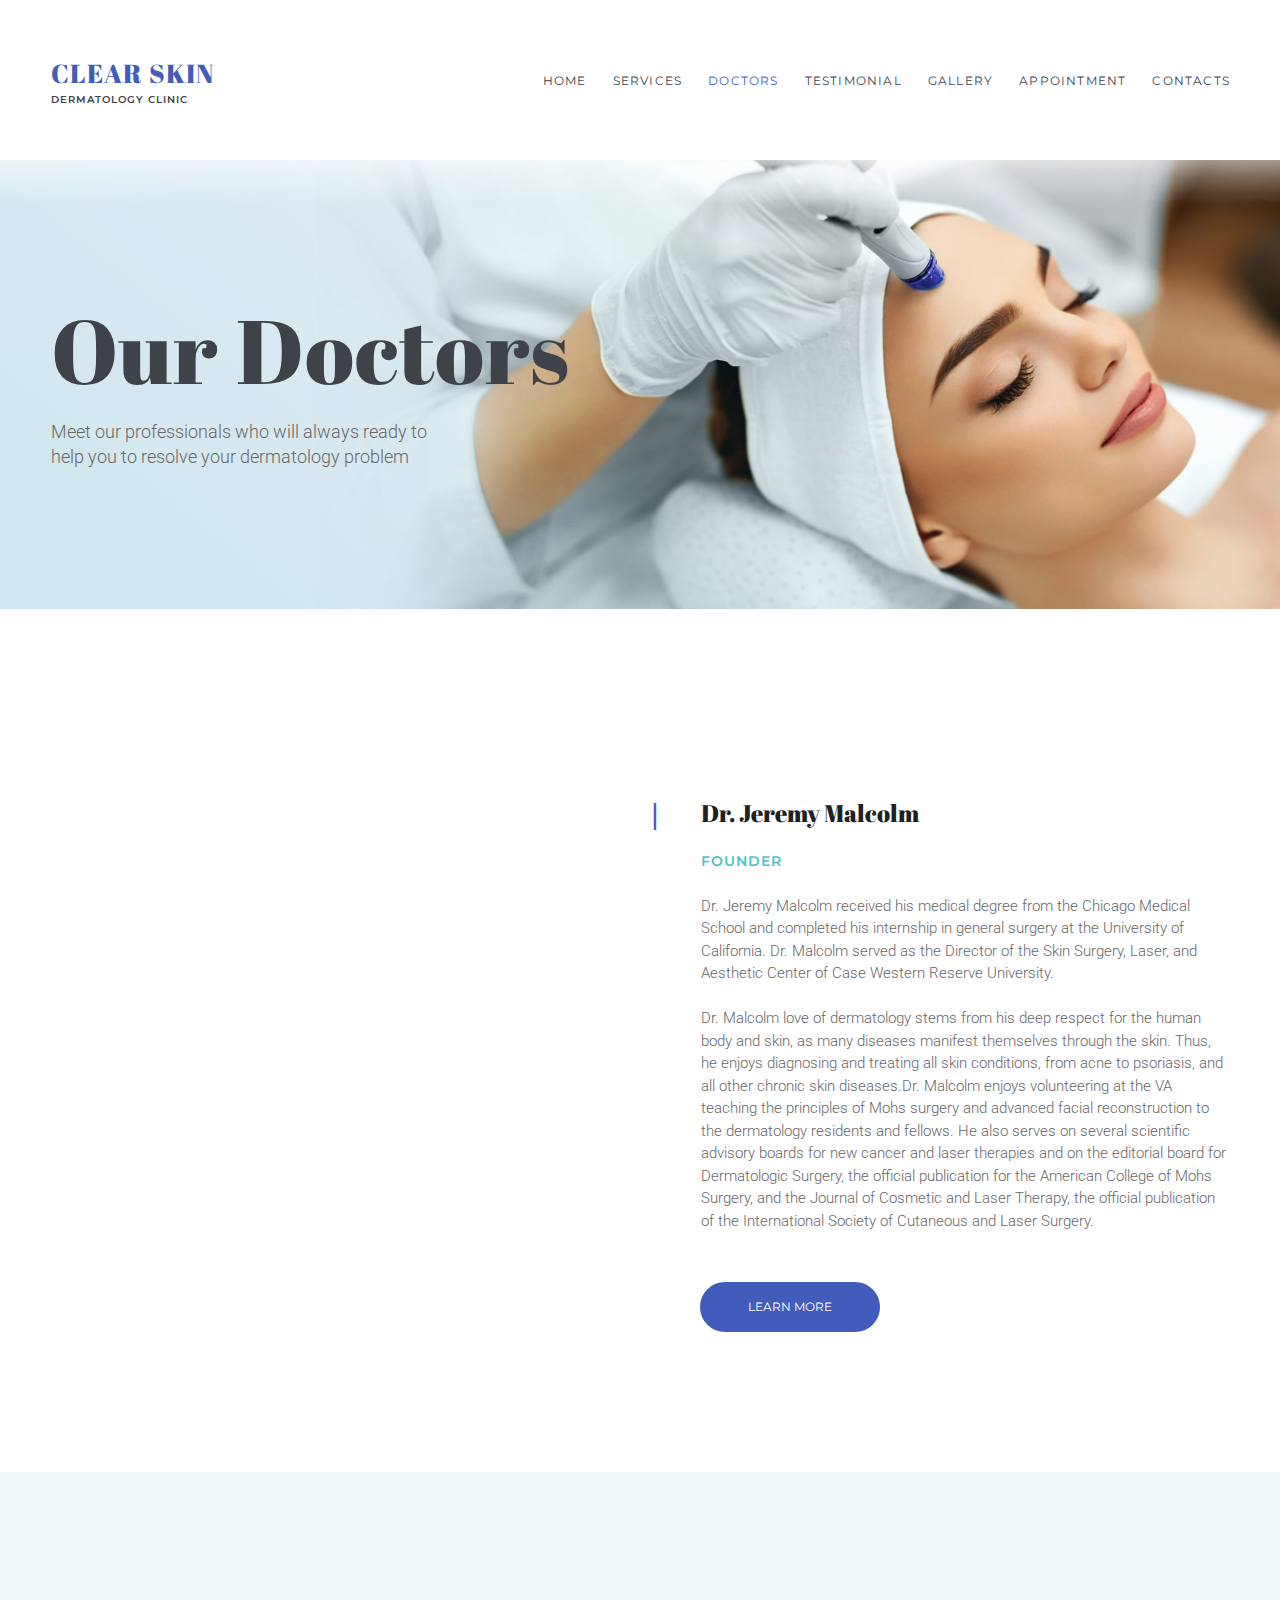
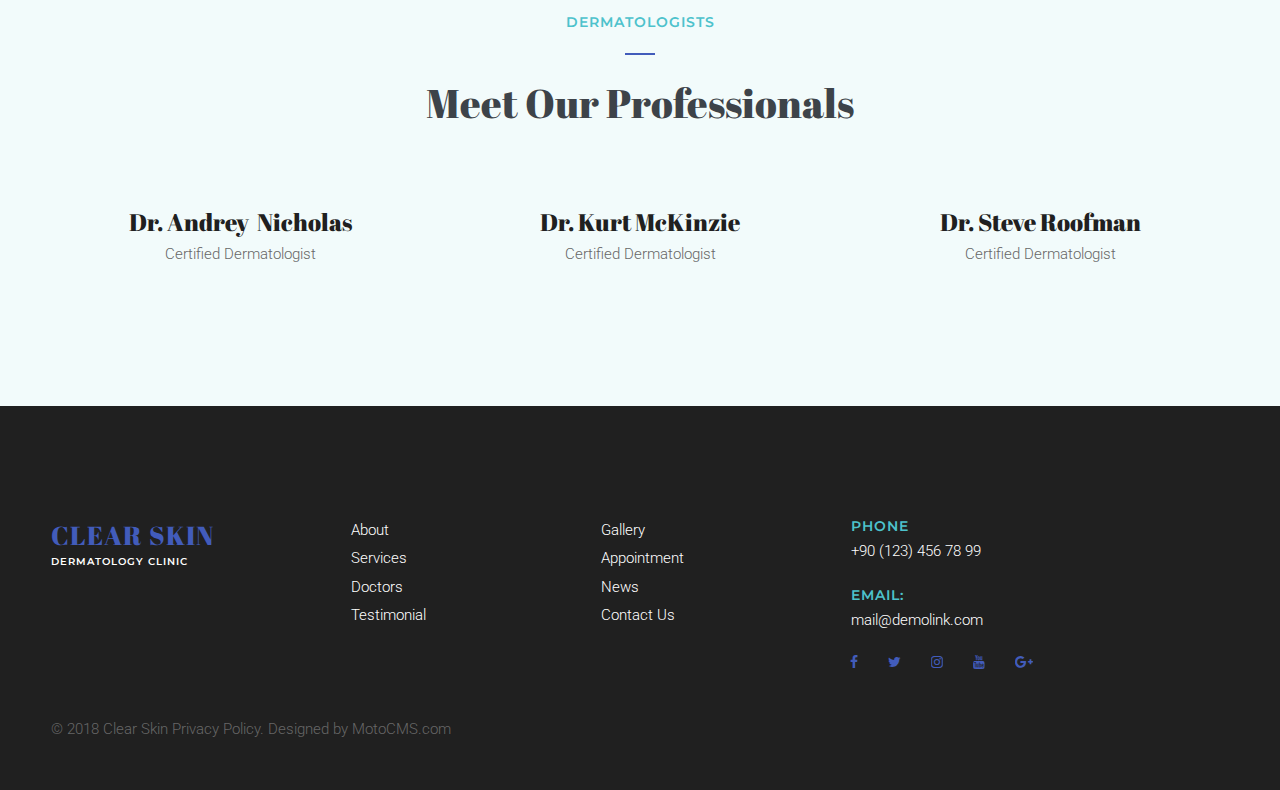
<file: doctors.html>
<!DOCTYPE html>
<html lang="en" data-ng-app="website">
<head>
    
    
            <meta charset="utf-8">
        <title>Doctors</title>
        <link rel="SHORTCUT ICON" href="assets/images/favicon-1484.ico?_build=1540674209" type="image/vnd.microsoft.icon" />

                                    
<!--<link rel="canonical" href="https://template66410.motopreview.com/doctors/" />-->
                            <meta http-equiv="X-UA-Compatible" content="IE=Edge"/>
        <meta name="viewport" content="width=device-width, initial-scale=1.0">
                    
            <link rel="stylesheet" href="assets/css/assets.min.css?_build=1538056176"/>
        <link rel="stylesheet" href="assets/css/styles.css?_build=1540674209"/>
        <style>
@import url(//fonts.googleapis.com/css?family=Abril+Fatface:regular|Montserrat:300,300italic,regular,italic,500,500italic,600,600italic,700,700italic|Roboto:300,300italic,regular,italic,500,500italic,700,700italic&subset=latin);
</style>
        <link rel="stylesheet" href="assets/css/styles2.css?_build=1538748417" id="moto-website-style"/>
            
    
    
    
    
    
    
    
</head>
<body class="moto-background">
    
    
             

    <div class="page">

        <header id="section-header" class="header moto-section" data-widget="section" data-container="section">
                                    <div class="moto-widget moto-widget-block moto-bg-color5_5 moto-spacing-top-medium moto-spacing-right-auto moto-spacing-bottom-medium moto-spacing-left-auto" data-widget="block" data-spacing="mama" style="">
    
    <div class="container-fluid">
        <div class="row">
            <div class="moto-cell col-sm-12" data-container="container">
                
            <div class="moto-widget moto-widget-container moto-container_header_5a0165cf1" data-widget="container" data-container="container" data-css-name="moto-container_header_5a0165cf1" data-moto-sticky="{ }">
    
    
<div class="moto-widget moto-widget-row row-fixed moto-justify-content_center moto-spacing-top-auto moto-spacing-right-auto moto-spacing-bottom-auto moto-spacing-left-auto" data-grid-type="sm" data-widget="row" data-spacing="aaaa" style="">
    
    <div class="container-fluid">
        <div class="row" data-container="container">
            
                
                    <div class="moto-widget moto-widget-row__column moto-cell col-sm-3 moto-spacing-top-auto moto-spacing-right-auto moto-spacing-bottom-auto moto-spacing-left-auto" style="" data-widget="row.column" data-container="container" data-spacing="aaaa" data-bg-position="left top">
    
<div class="moto-widget moto-widget-text moto-preset-default moto-spacing-top-auto moto-spacing-right-auto moto-spacing-bottom-auto moto-spacing-left-auto" data-widget="text" data-preset="default" data-spacing="aaaa" data-animation="">
    <div class="moto-widget-text-content moto-widget-text-editable"><p class="moto-text_system_1"><a data-action="page" data-id="1" class="moto-link" href="index.html">CLEAR SKIN</a></p><p class="moto-text_system_2"><a data-action="page" data-id="1" class="moto-link" href="index.html">DERMATOLOGY CLINIC</a></p></div>
</div></div><div class="moto-widget moto-widget-row__column moto-cell col-sm-9 moto-spacing-top-auto moto-spacing-right-auto moto-spacing-bottom-auto moto-spacing-left-auto" style="" data-widget="row.column" data-container="container" data-spacing="aaaa" data-bg-position="left top">
    
<div data-widget-id="wid__menu__5b1651165e644" class="moto-widget moto-widget-menu moto-preset-3 moto-align-right moto-align-center_mobile-h moto-spacing-top-small moto-spacing-right-auto moto-spacing-bottom-small moto-spacing-left-auto" data-preset="3" data-widget="menu">
            <a href="#" class="moto-widget-menu-toggle-btn"><i class="moto-widget-menu-toggle-btn-icon fa fa-bars"></i></a>
        <ul class="moto-widget-menu-list moto-widget-menu-list_horizontal">
            <li class="moto-widget-menu-item moto-widget-menu-item-has-submenu">
    <a href="index.html"   data-action="page" class="moto-widget-menu-link moto-widget-menu-link-level-1 moto-widget-menu-link-submenu moto-link">HOME<span class="fa moto-widget-menu-link-arrow"></span></a>
                <ul class="moto-widget-menu-sublist">
                    <li class="moto-widget-menu-item">
    <a href="about-us.html"   data-action="page" class="moto-widget-menu-link moto-widget-menu-link-level-2 moto-link">About us</a>
        </li>
                    <li class="moto-widget-menu-item moto-widget-menu-item-has-submenu">
    <a href="blog.html"   data-action="blog.index" class="moto-widget-menu-link moto-widget-menu-link-level-2 moto-widget-menu-link-submenu moto-link">Blog<span class="fa moto-widget-menu-link-arrow"></span></a>
                <ul class="moto-widget-menu-sublist">
                    <li class="moto-widget-menu-item">
    <a href="contacts.html"   data-action="page" class="moto-widget-menu-link moto-widget-menu-link-level-3 moto-link">Contacts</a>
        </li>
            </ul>

        </li>
                    <li class="moto-widget-menu-item">
    <a href="gallery.html"   data-action="page" class="moto-widget-menu-link moto-widget-menu-link-level-2 moto-link">Gallery</a>
        </li>
            </ul>

        </li><li class="moto-widget-menu-item">
    <a href="services.html"   data-action="page" class="moto-widget-menu-link moto-widget-menu-link-level-1 moto-link">SERVICES</a>
        </li><li class="moto-widget-menu-item">
    <a href="doctors.html"   data-action="page" class="moto-widget-menu-link moto-widget-menu-link-level-1 moto-widget-menu-link-active moto-link">DOCTORS</a>
        </li><li class="moto-widget-menu-item">
    <a href="testimonial.html"   data-action="page" class="moto-widget-menu-link moto-widget-menu-link-level-1 moto-link">TESTIMONIAL</a>
        </li><li class="moto-widget-menu-item">
    <a href="gallery.html"   data-action="page" class="moto-widget-menu-link moto-widget-menu-link-level-1 moto-link">GALLERY</a>
        </li><li class="moto-widget-menu-item">
    <a href="make-an-appointment.html"   data-action="page" class="moto-widget-menu-link moto-widget-menu-link-level-1 moto-link">APPOINTMENT</a>
        </li><li class="moto-widget-menu-item">
    <a href="contacts.html"   data-action="page" class="moto-widget-menu-link moto-widget-menu-link-level-1 moto-link">CONTACTS</a>
        </li>        </ul>
    </div></div>

                
            
        </div>
    </div>
</div></div></div>
        </div>
    </div>
</div>            
        </header>

        <section id="section-content" class="content page-12 moto-section" data-widget="section" data-container="section">
                                    <div class="moto-widget moto-widget-block moto-spacing-top-large moto-spacing-right-auto moto-spacing-bottom-large moto-spacing-left-auto" data-widget="block" data-spacing="lala" style="background-image:url(assets/images/mt-1484-content-bg-1.jpg);background-position:center;background-repeat:no-repeat;background-size:cover;" data-bg-image="2018/06/mt-1484-content-bg-1.jpg" data-bg-position="center">
    
    
    <div class="container-fluid">
        <div class="row">
            <div class="moto-cell col-sm-12" data-container="container">
                
                    
                        <div class="moto-widget moto-widget-row row-fixed moto-spacing-top-auto moto-spacing-right-auto moto-spacing-bottom-auto moto-spacing-left-auto" data-grid-type="sm" data-widget="row" data-spacing="aaaa" style="" data-bg-position="left top">
    
    
    <div class="container-fluid">
        <div class="row" data-container="container">
            
                
                    <div class="moto-widget moto-widget-row__column moto-cell col-sm-12 moto-spacing-top-auto moto-spacing-right-auto moto-spacing-bottom-auto moto-spacing-left-auto" style="" data-widget="row.column" data-container="container" data-spacing="aaaa" data-bg-position="left top">
    
    
        
            <div class="moto-widget moto-widget-text moto-preset-default moto-spacing-top-auto moto-spacing-right-auto moto-spacing-bottom-small moto-spacing-left-auto" data-widget="text" data-preset="default" data-spacing="aasa" data-animation="">
    <div class="moto-widget-text-content moto-widget-text-editable"><p class="moto-text_system_4">Our Doctors&nbsp;</p></div>
</div>
        
    
        
            
        
    
</div>

                
            
                
                    

                
            
        </div>
    </div>
</div>
                    
                
            <div class="moto-widget moto-widget-row row-fixed moto-spacing-top-auto moto-spacing-right-auto moto-spacing-bottom-auto moto-spacing-left-auto" data-grid-type="sm" data-widget="row" data-spacing="aaaa" style="" data-bg-position="left top">
    
    
    <div class="container-fluid">
        <div class="row" data-container="container">
            
                
                    <div class="moto-widget moto-widget-row__column moto-cell col-sm-4 moto-spacing-top-auto moto-spacing-right-auto moto-spacing-bottom-auto moto-spacing-left-auto" style="" data-widget="row.column" data-container="container" data-spacing="aaaa" data-bg-position="left top">
    
    
        
            
        
    
        
            <div class="moto-widget moto-widget-text moto-preset-default moto-spacing-top-auto moto-spacing-right-auto moto-spacing-bottom-auto moto-spacing-left-auto" data-widget="text" data-preset="default" data-spacing="aaaa" data-animation="">
    <div class="moto-widget-text-content moto-widget-text-editable"><p class="moto-text_system_9">Meet our professionals who will always ready to help you to resolve your dermatology problem</p></div>
</div>
        
    
</div>

                
            
                
                    <div class="moto-widget moto-widget-row__column moto-cell col-sm-8 moto-spacing-top-auto moto-spacing-right-auto moto-spacing-bottom-auto moto-spacing-left-auto" style="" data-widget="row.column" data-container="container" data-spacing="aaaa" data-bg-position="left top">
    
    
</div>

                
            
        </div>
    </div>
</div></div>
        </div>
    </div>
</div><div class="moto-widget moto-widget-block moto-spacing-top-large moto-spacing-right-auto moto-spacing-bottom-large moto-spacing-left-auto" data-widget="block" data-spacing="lala" style="" data-draggable-disabled="">
    
    <div class="container-fluid">
        <div class="row">
            <div class="moto-cell col-sm-12" data-container="container">
                
            <div class="moto-widget moto-widget-row row-fixed moto-spacing-top-auto moto-spacing-right-auto moto-spacing-bottom-auto moto-spacing-left-auto" data-grid-type="sm" data-widget="row" data-spacing="aaaa" style="" data-bg-position="left top" data-draggable-disabled="">
    
    
    <div class="container-fluid">
        <div class="row" data-container="container">
            
                
                    <div class="moto-widget moto-widget-row__column moto-cell col-sm-6 moto-spacing-top-auto moto-spacing-right-auto moto-spacing-bottom-auto moto-spacing-left-auto" style="" data-widget="row.column" data-container="container" data-spacing="aaaa" data-bg-position="left top">
    
    
<div data-widget-id="wid__image__5b1657fd23e28" class="moto-widget moto-widget-image moto-preset-default  moto-spacing-top-auto moto-spacing-right-auto moto-spacing-bottom-auto moto-spacing-left-auto  " data-widget="image">
                        <span class="moto-widget-image-link">
                <img data-src="assets/images/mt-1484-team-img-4.jpg" class="moto-widget-image-picture lazyload" data-id="244" title="" alt="">
            </span>
            </div></div><div class="moto-widget moto-widget-row__column moto-cell col-sm-6 moto-spacing-top-medium moto-spacing-right-auto moto-spacing-bottom-auto moto-spacing-left-auto" style="" data-widget="row.column" data-container="container" data-spacing="maaa" data-bg-position="left top">
    
    
<div class="moto-widget moto-widget-row moto-spacing-top-auto moto-spacing-right-auto moto-spacing-bottom-small moto-spacing-left-auto" data-grid-type="xs" data-widget="row" data-spacing="aasa" style="" data-bg-position="left top">
    
    
    <div class="container-fluid">
        <div class="row" data-container="container">
            
                
                    <div class="moto-widget moto-widget-row__column moto-cell col-xs-1 moto-spacing-top-auto moto-spacing-right-auto moto-spacing-bottom-auto moto-spacing-left-auto" style="" data-widget="row.column" data-container="container" data-spacing="aaaa" data-bg-position="left top">
    
    
        
            <div class="moto-widget moto-widget-text moto-preset-default moto-spacing-top-auto moto-spacing-right-auto moto-spacing-bottom-auto moto-spacing-left-auto" data-widget="text" data-preset="default" data-spacing="aaaa" data-animation="">
    <div class="moto-widget-text-content moto-widget-text-editable"><p class="moto-text_system_13"><span class="moto-color2_3">|</span></p></div>
</div>
        
    
</div>

                
            
                
                    <div class="moto-widget moto-widget-row__column moto-cell col-xs-11 moto-spacing-top-auto moto-spacing-right-auto moto-spacing-bottom-auto moto-spacing-left-auto" style="" data-widget="row.column" data-container="container" data-spacing="aaaa" data-bg-position="left top">
    
    
        
            <div class="moto-widget moto-widget-text moto-preset-default moto-spacing-top-auto moto-spacing-right-auto moto-spacing-bottom-auto moto-spacing-left-auto" data-widget="text" data-preset="default" data-spacing="aaaa" data-animation="">
    <div class="moto-widget-text-content moto-widget-text-editable"><p class="moto-text_system_12">Dr. Jeremy Malcolm</p></div>
</div>
        
    
</div>

                
            
        </div>
    </div>
</div><div class="moto-widget moto-widget-row moto-spacing-top-auto moto-spacing-right-auto moto-spacing-bottom-auto moto-spacing-left-auto" data-grid-type="xs" data-widget="row" data-spacing="aaaa" style="" data-bg-position="left top" data-draggable-disabled="">
    
    
    <div class="container-fluid">
        <div class="row" data-container="container">
            
                
                    <div class="moto-widget moto-widget-row__column moto-cell col-xs-1 moto-spacing-top-auto moto-spacing-right-auto moto-spacing-bottom-auto moto-spacing-left-auto" style="" data-widget="row.column" data-container="container" data-spacing="aaaa" data-bg-position="left top">
    
    
        
            
        
    
</div>

                
            
                
                    <div class="moto-widget moto-widget-row__column moto-cell col-xs-11 moto-spacing-top-auto moto-spacing-right-auto moto-spacing-bottom-auto moto-spacing-left-auto" style="" data-widget="row.column" data-container="container" data-spacing="aaaa" data-bg-position="left top">
    
    
        
            <div class="moto-widget moto-widget-text moto-preset-default moto-spacing-top-auto moto-spacing-right-auto moto-spacing-bottom-medium moto-spacing-left-auto" data-widget="text" data-preset="default" data-spacing="aama" data-animation="" data-draggable-disabled="">
    <div class="moto-widget-text-content moto-widget-text-editable"><p class="moto-text_system_10"><span class="moto-color_custom2">FOUNDER</span></p><p class="moto-text_normal"><br></p><p class="moto-text_normal">Dr. Jeremy Malcolm received his medical degree from the Chicago Medical School and completed his internship in general surgery at the University of California. Dr. Malcolm served as the Director of the Skin Surgery, Laser, and Aesthetic Center of Case Western Reserve University.</p><p class="moto-text_normal"><br></p><p class="moto-text_normal">Dr. Malcolm love of dermatology stems from his deep respect for the human body and skin, as many diseases manifest themselves through the skin. Thus, he enjoys diagnosing and treating all skin conditions, from acne to psoriasis, and all other chronic skin diseases.Dr. Malcolm enjoys volunteering at the VA teaching the principles of Mohs surgery and advanced facial reconstruction to the dermatology residents and fellows. He also serves on several scientific advisory boards for new cancer and laser therapies and on the editorial board for Dermatologic Surgery, the official publication for the American College of Mohs Surgery, and the Journal of Cosmetic and Laser Therapy, the official publication of the International Society of Cutaneous and Laser Surgery.</p></div>
</div><div data-widget-id="wid__button__5b1657fd28feb" class="moto-widget moto-widget-button moto-preset-2 moto-align-left moto-spacing-top-auto moto-spacing-right-auto moto-spacing-bottom-auto moto-spacing-left-auto " data-widget="button">
            <a href="/more/"   data-action="page" class="moto-widget-button-link moto-size-medium moto-link"><span class="fa moto-widget-theme-icon"></span> <span class="moto-widget-button-label">LEARN MORE</span></a>
    </div>
        
    
</div>

                
            
        </div>
    </div>
</div></div>

                
            
        </div>
    </div>
</div></div>
        </div>
    </div>
</div><div class="moto-widget moto-widget-block moto-bg-color5_3 moto-spacing-top-large moto-spacing-right-auto moto-spacing-bottom-large moto-spacing-left-auto" data-widget="block" data-spacing="lala" style="" data-bg-position="left top" data-draggable-disabled="">
    
    
    <div class="container-fluid">
        <div class="row">
            <div class="moto-cell col-sm-12" data-container="container">
                
                    
                        <div class="moto-widget moto-widget-row row-fixed moto-spacing-top-auto moto-spacing-right-auto moto-spacing-bottom-auto moto-spacing-left-auto" data-grid-type="sm" data-widget="row" data-spacing="aaaa" style="" data-bg-position="left top" data-draggable-disabled="">
    
    
    <div class="container-fluid">
        <div class="row" data-container="container">
            
                
                    <div class="moto-widget moto-widget-row__column moto-cell col-sm-12 moto-spacing-top-auto moto-spacing-right-auto moto-spacing-bottom-auto moto-spacing-left-auto" style="" data-widget="row.column" data-container="container" data-spacing="aaaa" data-bg-position="left top">
    
    
        
            <div class="moto-widget moto-widget-text moto-preset-default moto-spacing-top-auto moto-spacing-right-auto moto-spacing-bottom-auto moto-spacing-left-auto" data-widget="text" data-preset="default" data-spacing="aaaa" data-animation="">
    <div class="moto-widget-text-content moto-widget-text-editable"><p style="text-align: center;" class="moto-text_system_10"><span class="moto-color_custom2">DERMATOLOGISTS</span></p></div>
</div>
        
    
        
            <div data-widget-id="wid_1528191202_2u59fwtoy" class="moto-widget moto-widget-divider moto-preset-default moto-align-center moto-spacing-top-small moto-spacing-right-auto moto-spacing-bottom-small moto-spacing-left-auto  " data-widget="divider_horizontal" data-preset="default">
    <hr class="moto-widget-divider-line" style="max-width:100%;width:30px;">
</div>
        
    
        
            <div class="moto-widget moto-widget-text moto-preset-default moto-spacing-top-auto moto-spacing-right-auto moto-spacing-bottom-auto moto-spacing-left-auto" data-widget="text" data-preset="default" data-spacing="aaaa" data-animation="" data-draggable-disabled="">
    <div class="moto-widget-text-content moto-widget-text-editable"><p style="text-align: center;" class="moto-text_system_8">Meet Our Professionals</p></div>
</div>
        
    
</div>

                
            
        </div>
    </div>
</div>
                    
                
                    
                        
                    
                
                    
                        <div class="moto-widget moto-widget-row row-fixed moto-spacing-top-auto moto-spacing-right-auto moto-spacing-bottom-auto moto-spacing-left-auto" data-grid-type="sm" data-widget="row" data-spacing="aaaa" style="" data-bg-position="left top">
    
    
    <div class="container-fluid">
        <div class="row" data-container="container">
            
                
                    <div class="moto-widget moto-widget-row__column moto-cell col-sm-4 moto-spacing-top-auto moto-spacing-right-auto moto-spacing-bottom-auto moto-spacing-left-auto" style="" data-widget="row.column" data-container="container" data-spacing="aaaa" data-bg-position="left top">
    
    
        
            <div data-widget-id="wid_1528191202_cc1v3158x" class="moto-widget moto-widget-image moto-preset-default moto-align-center moto-spacing-top-medium moto-spacing-right-auto moto-spacing-bottom-small moto-spacing-left-auto  " data-widget="image">
                        <span class="moto-widget-image-link">
                <img data-src="assets/images/mt-1484-team-img-1.jpg" class="moto-widget-image-picture lazyload" data-id="" title="" alt="">
            </span>
            </div>
        
    
        
            <div class="moto-widget moto-widget-text moto-preset-default moto-spacing-top-auto moto-spacing-right-auto moto-spacing-bottom-auto moto-spacing-left-auto" data-widget="text" data-preset="default" data-spacing="aaaa" data-animation="">
    <div class="moto-widget-text-content moto-widget-text-editable"><p style="text-align: center;" class="moto-text_system_14"><a target="_self" data-action="url" class="moto-link" href="#">Dr. Andrey &nbsp;Nicholas</a></p><p style="text-align: center;" class="moto-text_normal">Certified Dermatologist</p></div>
</div>
        
    
</div>

                
            
                
                    <div class="moto-widget moto-widget-row__column moto-cell col-sm-4 moto-spacing-top-auto moto-spacing-right-auto moto-spacing-bottom-auto moto-spacing-left-auto" style="" data-widget="row.column" data-container="container" data-spacing="aaaa" data-bg-position="left top">
    
    
        
            <div data-widget-id="wid_1528191202_l7caclths" class="moto-widget moto-widget-image moto-preset-default moto-align-center moto-spacing-top-medium moto-spacing-right-auto moto-spacing-bottom-small moto-spacing-left-auto  " data-widget="image">
                        <span class="moto-widget-image-link">
                <img data-src="assets/images/mt-1484-team-img-2.jpg" class="moto-widget-image-picture lazyload" data-id="" title="" alt="">
            </span>
            </div>
        
    
        
            <div class="moto-widget moto-widget-text moto-preset-default moto-spacing-top-auto moto-spacing-right-auto moto-spacing-bottom-auto moto-spacing-left-auto" data-widget="text" data-preset="default" data-spacing="aaaa" data-animation="">
    <div class="moto-widget-text-content moto-widget-text-editable"><p style="text-align: center;" class="moto-text_system_14"><a target="_self" data-action="url" class="moto-link" href="#">Dr. Kurt McKinzie</a></p><p style="text-align: center;" class="moto-text_normal">Certified Dermatologist</p></div>
</div>
        
    
</div>

                
            
                
                    <div class="moto-widget moto-widget-row__column moto-cell col-sm-4 moto-spacing-top-auto moto-spacing-right-auto moto-spacing-bottom-auto moto-spacing-left-auto" style="" data-widget="row.column" data-container="container" data-spacing="aaaa" data-bg-position="left top">
    
    
        
            <div data-widget-id="wid_1528191202_x2ioiugte" class="moto-widget moto-widget-image moto-preset-default moto-align-center moto-spacing-top-medium moto-spacing-right-auto moto-spacing-bottom-small moto-spacing-left-auto  " data-widget="image">
                        <span class="moto-widget-image-link">
                <img data-src="assets/images/mt-1484-team-img-3.jpg" class="moto-widget-image-picture lazyload" data-id="" title="" alt="">
            </span>
            </div>
        
    
        
            <div class="moto-widget moto-widget-text moto-preset-default moto-spacing-top-auto moto-spacing-right-auto moto-spacing-bottom-auto moto-spacing-left-auto" data-widget="text" data-preset="default" data-spacing="aaaa" data-animation="">
    <div class="moto-widget-text-content moto-widget-text-editable"><p style="text-align: center;" class="moto-text_system_14"><a target="_self" data-action="url" class="moto-link" href="#">Dr. Steve Roofman</a></p><p style="text-align: center;" class="moto-text_normal">Certified Dermatologist</p></div>
</div>
        
    
</div>

                
            
        </div>
    </div>
</div>
                    
                
            </div>
        </div>
    </div>
</div>            
        </section>
    </div>

    <footer id="section-footer" class="footer moto-section" data-widget="section" data-container="section">
                                <div class="moto-widget moto-widget-block moto-bg-color_custom1 moto-spacing-top-auto moto-spacing-right-auto moto-spacing-bottom-medium moto-spacing-left-auto" data-widget="block" data-spacing="aama" style="" data-bg-position="left top">
    
    <div class="container-fluid">
        <div class="row">
            <div class="moto-cell col-sm-12" data-container="container">
                
            <div data-widget-id="wid__spacer__5b1649362cbed" class="moto-widget moto-widget-spacer moto-preset-default moto-spacing-top-medium moto-spacing-right-auto moto-spacing-bottom-medium moto-spacing-left-auto "
    data-widget="spacer" data-preset="default" data-spacing="mama" data-visible-on="mobile-v">
    <div class="moto-widget-spacer-block" style="height:10px"></div>
</div><div class="moto-widget moto-widget-row row-fixed moto-spacing-top-auto moto-spacing-right-auto moto-spacing-bottom-auto moto-spacing-left-auto" data-grid-type="sm" data-widget="row" data-spacing="aaaa" style="">
    
    <div class="container-fluid">
        <div class="row" data-container="container">
            
                
                    <div class="moto-widget moto-widget-row__column moto-cell col-sm-3 moto-spacing-top-auto moto-spacing-right-auto moto-spacing-bottom-auto moto-spacing-left-auto" style="" data-widget="row.column" data-container="container" data-spacing="aaaa">
    
        
            <div class="moto-widget moto-widget-text moto-preset-default moto-spacing-top-auto moto-spacing-right-auto moto-spacing-bottom-medium moto-spacing-left-auto" data-widget="text" data-preset="default" data-spacing="aama" data-animation="">
    <div class="moto-widget-text-content moto-widget-text-editable"><p class="moto-text_system_1"><a data-action="page" data-id="1" class="moto-link" href="index.html">CLEAR SKIN</a></p><p class="moto-text_system_2"><a href="index.html" data-action="page" data-id="1" class="moto-link"><span class="moto-color5_5">DERMATOLOGY CLINIC</span></a></p></div>
</div>
        
    
</div>

                
            
                
                    <div class="moto-widget moto-widget-row__column moto-cell col-sm-5 moto-spacing-top-auto moto-spacing-right-auto moto-spacing-bottom-auto moto-spacing-left-auto" style="" data-widget="row.column" data-container="container" data-spacing="aaaa">
    
        
            


        
    
<div class="moto-widget moto-widget-row moto-spacing-top-auto moto-spacing-right-auto moto-spacing-bottom-medium moto-spacing-left-auto" data-grid-type="xs" data-widget="row" data-spacing="aama" style="">
    
    <div class="container-fluid">
        <div class="row" data-container="container">
            
                
                    <div class="moto-widget moto-widget-row__column moto-cell col-xs-6 moto-spacing-top-auto moto-spacing-right-auto moto-spacing-bottom-auto moto-spacing-left-auto" style="" data-widget="row.column" data-container="container" data-spacing="aaaa">
    
<div class="moto-widget moto-widget-text moto-preset-default moto-spacing-top-auto moto-spacing-right-auto moto-spacing-bottom-auto moto-spacing-left-auto" data-widget="text" data-preset="default" data-spacing="aaaa" data-animation="">
    <div class="moto-widget-text-content moto-widget-text-editable"><p class="moto-text_202"><a href="about-us.html" data-action="page" data-id="10" class="moto-link">About</a></p><p class="moto-text_202"><a href="services.html" data-action="page" data-id="13" class="moto-link">Services</a></p><p class="moto-text_202"><a href="doctors.html" data-action="page" data-id="12" class="moto-link">Doctors</a></p><p class="moto-text_202"><a href="testimonial.html" data-action="page" data-id="17" class="moto-link">Testimonial</a></p></div>
</div></div><div class="moto-widget moto-widget-row__column moto-cell col-xs-6 moto-spacing-top-auto moto-spacing-right-auto moto-spacing-bottom-auto moto-spacing-left-auto" style="" data-widget="row.column" data-container="container" data-spacing="aaaa">
    
<div class="moto-widget moto-widget-text moto-preset-default moto-spacing-top-auto moto-spacing-right-auto moto-spacing-bottom-auto moto-spacing-left-auto" data-widget="text" data-preset="default" data-spacing="aaaa" data-animation="">
    <div class="moto-widget-text-content moto-widget-text-editable"><p class="moto-text_202"><a href="gallery.html" data-action="page" data-id="15" class="moto-link">Gallery</a></p><p class="moto-text_202"><a href="make-an-appointment.html" data-action="page" data-id="18" class="moto-link">Appointment</a></p><p class="moto-text_202"><a href="blog.html" data-action="blog.index" data-id="3" class="moto-link">News</a></p><p class="moto-text_202"><a href="contacts.html" data-action="page" data-id="16" class="moto-link">Contact Us</a></p></div>
</div></div>

                
            
        </div>
    </div>
</div></div><div class="moto-widget moto-widget-row__column moto-cell col-sm-4 moto-spacing-top-auto moto-spacing-right-auto moto-spacing-bottom-auto moto-spacing-left-auto" style="" data-widget="row.column" data-container="container" data-spacing="aaaa">
    
<div class="moto-widget moto-widget-text moto-preset-default moto-spacing-top-auto moto-spacing-right-auto moto-spacing-bottom-small moto-spacing-left-auto" data-widget="text" data-preset="default" data-spacing="aasa" data-animation="">
    <div class="moto-widget-text-content moto-widget-text-editable"><p class="moto-text_system_10"><span class="moto-color_custom2">PHONE</span></p><p class="moto-text_202"><a href="tel:1234567890" data-action="call" class="moto-link">+90 (123) 456 78 99</a></p></div>
</div><div class="moto-widget moto-widget-text moto-preset-default moto-spacing-top-auto moto-spacing-right-auto moto-spacing-bottom-small moto-spacing-left-auto" data-widget="text" data-preset="default" data-spacing="aasa" data-animation="">
    <div class="moto-widget-text-content moto-widget-text-editable"><p class="moto-text_system_10"><span class="moto-color_custom2">EMAIL:</span></p><p class="moto-text_202"><a href="mailto:mail@demolink.com" data-action="mail" class="moto-link">mail@demolink.com</a></p></div>
</div><div id="wid_1528189047_ely1l2uy7" data-widget-id="wid_1528189047_ely1l2uy7" class="moto-widget moto-widget-social-links-extended moto-preset-default moto-align-left moto-spacing-top-auto moto-spacing-right-auto moto-spacing-bottom-medium moto-spacing-left-auto  " data-widget="social_links_extended" data-preset="default">
        <ul class="moto-widget-social-links-extended__list">
                <li class="moto-widget-social-links-extended__item moto-widget-social-links-extended__item-1">
            <a href="http://demolink.motocms.com/" class="moto-widget-social-links-extended__link" target="_blank" >
                <span class="moto-widget-social-links-extended__icon fa fa-facebook"></span>
            </a>
        </li>
                <li class="moto-widget-social-links-extended__item moto-widget-social-links-extended__item-2">
            <a href="http://demolink.motocms.com/" class="moto-widget-social-links-extended__link" target="_blank" >
                <span class="moto-widget-social-links-extended__icon fa fa-twitter"></span>
            </a>
        </li>
                <li class="moto-widget-social-links-extended__item moto-widget-social-links-extended__item-3">
            <a href="http://demolink.motocms.com/" class="moto-widget-social-links-extended__link" target="_blank" >
                <span class="moto-widget-social-links-extended__icon fa fa-instagram"></span>
            </a>
        </li>
                <li class="moto-widget-social-links-extended__item moto-widget-social-links-extended__item-4">
            <a href="http://demolink.motocms.com/" class="moto-widget-social-links-extended__link" target="_blank" >
                <span class="moto-widget-social-links-extended__icon fa fa-youtube"></span>
            </a>
        </li>
                <li class="moto-widget-social-links-extended__item moto-widget-social-links-extended__item-5">
            <a href="http://demolink.motocms.com/" class="moto-widget-social-links-extended__link" target="_blank" >
                <span class="moto-widget-social-links-extended__icon fa fa-google-plus"></span>
            </a>
        </li>
            </ul>
    <style type="text/css">
                                                                    </style>
    </div></div>

                
            
        </div>
    </div>
</div><div class="moto-widget moto-widget-row row-fixed moto-spacing-top-auto moto-spacing-right-auto moto-spacing-bottom-auto moto-spacing-left-auto" data-grid-type="sm" data-widget="row" data-spacing="aaaa" style="">
    
    <div class="container-fluid">
        <div class="row" data-container="container">
            
                
                    <div class="moto-widget moto-widget-row__column moto-cell col-sm-12 moto-spacing-top-auto moto-spacing-right-auto moto-spacing-bottom-auto moto-spacing-left-auto" style="" data-widget="row.column" data-container="container" data-spacing="aaaa">
    
<div class="moto-widget moto-widget-text moto-preset-default moto-spacing-top-auto moto-spacing-right-auto moto-spacing-bottom-auto moto-spacing-left-auto" data-widget="text" data-preset="default" data-spacing="aaaa" data-animation="">
    <div class="moto-widget-text-content moto-widget-text-editable"><p class="moto-text_203">© 2018 Clear Skin <a data-action="page" data-id="19" class="moto-link" href="/privacy-policy/">Privacy Policy</a>.&nbsp;Designed by&nbsp;<a target="_blank" rel="nofollow" data-action="url" class="moto-link" href="https://motocms.com">MotoCMS.com</a></p></div>
</div></div>

                
            
        </div>
    </div>
</div></div>
        </div>
    </div>
</div>            
    </footer>

                     <div data-moto-back-to-top-button class="moto-back-to-top-button">
        <a ng-click="toTop($event)" class="moto-back-to-top-button-link">
            <span class="moto-back-to-top-button-icon fa"></span>
        </a>
    </div>
                <script src="assets/js/website.assets.min.js?_build=1538056236" type="text/javascript" data-cfasync="false"></script>
    <script type="text/javascript" data-cfasync="false">
        var websiteConfig = websiteConfig || {};
        websiteConfig.address = 'https://template66410.motopreview.com/';
        websiteConfig.addressHash = 'dba77c746ad1dc773d60c50a3820a03c';
        websiteConfig.apiUrl = '/api.php';
        websiteConfig.preferredLocale = 'en_US';
        websiteConfig.preferredLanguage = websiteConfig.preferredLocale.substring(0, 2);
                websiteConfig.back_to_top_button = {"topOffset":300,"animationTime":500,"type":"theme"};
                websiteConfig.popup_preferences = {"loading_error_message":"The content could not be loaded."};
        websiteConfig.lazy_loading = {"enabled":true};
        websiteConfig.cookie_notification = {"enabled":false,"content":"<p class=\"moto-text_normal\">This website uses cookies to ensure you get the best experience on our website.<\/p>","content_hash":"6200d081e0d72ab7f5a8fe78d961c3ec"};
        angular.module('website.plugins', []);
    </script>
    <script src="assets/js/website.min.js?_build=1538056223" type="text/javascript" data-cfasync="false"></script>
        <script type="text/javascript">$.fn.motoGoogleMap.setApiKey('AIzaSyAk8PGBXexyvCl_XGQDHqTfrNhZ1zYHFTI');</script>
                
    
    
</body>
</html>
</file>
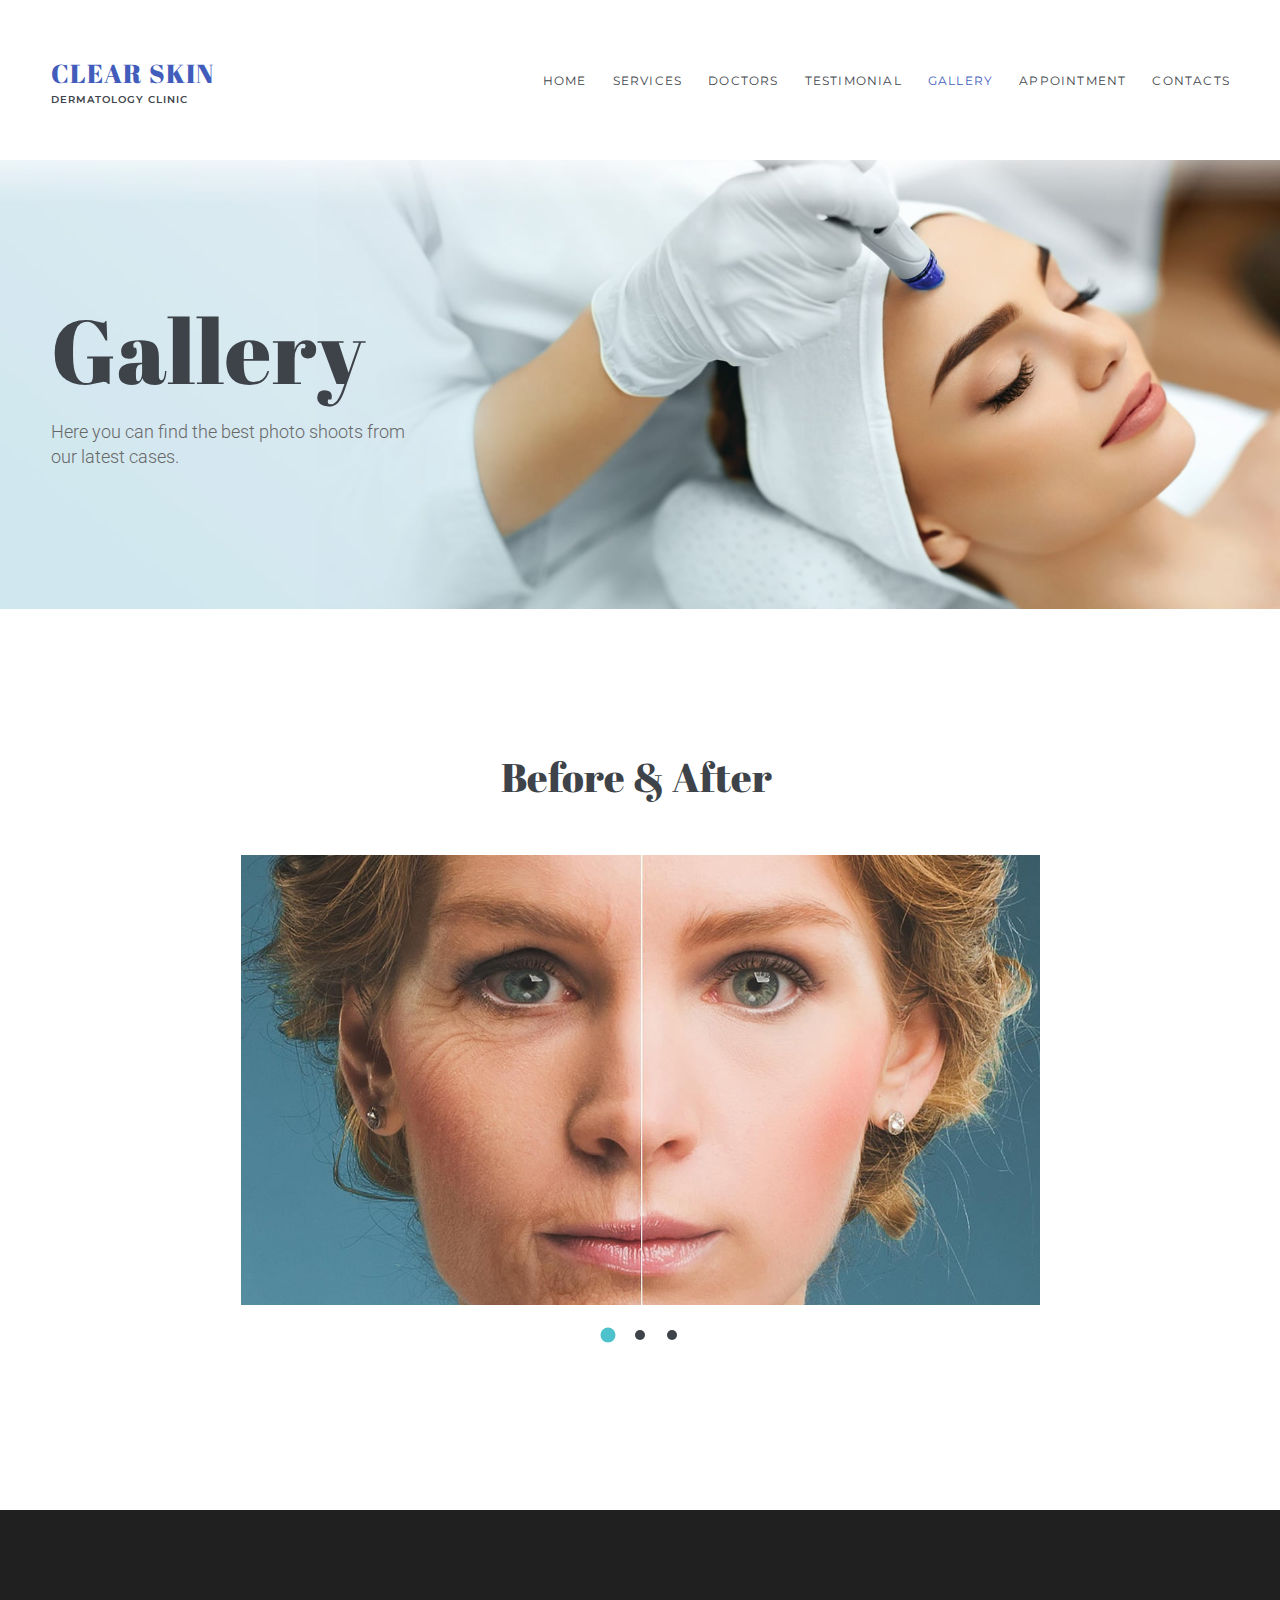
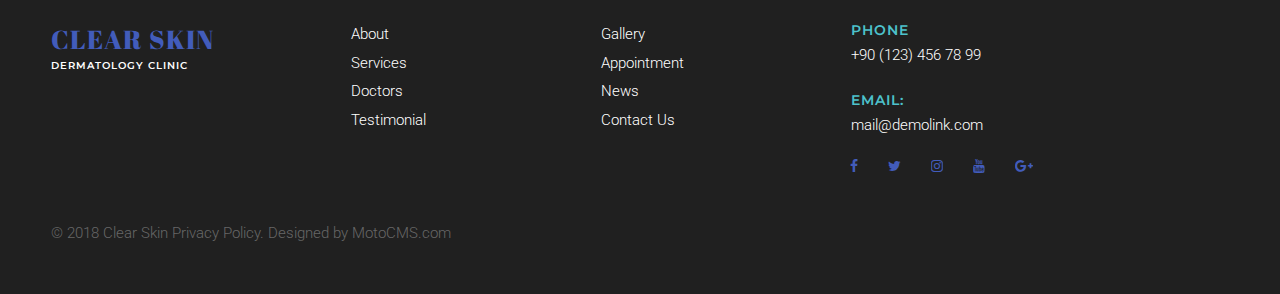
<file: gallery.html>
<!DOCTYPE html>
<html lang="en" data-ng-app="website">
<head>
    
    
            <meta charset="utf-8">
        <title>Gallery</title>
        <link rel="SHORTCUT ICON" href="assets/images/favicon-1484.ico?_build=1540674209" type="image/vnd.microsoft.icon" />

                                    
<!--<link rel="canonical" href="https://template66410.motopreview.com/gallery/" />-->
                            <meta http-equiv="X-UA-Compatible" content="IE=Edge"/>
        <meta name="viewport" content="width=device-width, initial-scale=1.0">
                    
            <link rel="stylesheet" href="assets/css/assets.min.css?_build=1538056176"/>
        <link rel="stylesheet" href="assets/css/styles.css?_build=1540674209"/>
        <style>
@import url(//fonts.googleapis.com/css?family=Abril+Fatface:regular|Montserrat:300,300italic,regular,italic,500,500italic,600,600italic,700,700italic|Roboto:300,300italic,regular,italic,500,500italic,700,700italic&subset=latin);
</style>
        <link rel="stylesheet" href="assets/css/styles2.css?_build=1538748417" id="moto-website-style"/>
            
    
    
    
    
    
    
    
</head>
<body class="moto-background">
    
    
             

    <div class="page">

        <header id="section-header" class="header moto-section" data-widget="section" data-container="section">
                                    <div class="moto-widget moto-widget-block moto-bg-color5_5 moto-spacing-top-medium moto-spacing-right-auto moto-spacing-bottom-medium moto-spacing-left-auto" data-widget="block" data-spacing="mama" style="">
    
    <div class="container-fluid">
        <div class="row">
            <div class="moto-cell col-sm-12" data-container="container">
                
            <div class="moto-widget moto-widget-container moto-container_header_5a0165cf1" data-widget="container" data-container="container" data-css-name="moto-container_header_5a0165cf1" data-moto-sticky="{ }">
    
    
<div class="moto-widget moto-widget-row row-fixed moto-justify-content_center moto-spacing-top-auto moto-spacing-right-auto moto-spacing-bottom-auto moto-spacing-left-auto" data-grid-type="sm" data-widget="row" data-spacing="aaaa" style="">
    
    <div class="container-fluid">
        <div class="row" data-container="container">
            
                
                    <div class="moto-widget moto-widget-row__column moto-cell col-sm-3 moto-spacing-top-auto moto-spacing-right-auto moto-spacing-bottom-auto moto-spacing-left-auto" style="" data-widget="row.column" data-container="container" data-spacing="aaaa" data-bg-position="left top">
    
<div class="moto-widget moto-widget-text moto-preset-default moto-spacing-top-auto moto-spacing-right-auto moto-spacing-bottom-auto moto-spacing-left-auto" data-widget="text" data-preset="default" data-spacing="aaaa" data-animation="">
    <div class="moto-widget-text-content moto-widget-text-editable"><p class="moto-text_system_1"><a data-action="page" data-id="1" class="moto-link" href="index.html">CLEAR SKIN</a></p><p class="moto-text_system_2"><a data-action="page" data-id="1" class="moto-link" href="index.html">DERMATOLOGY CLINIC</a></p></div>
</div></div><div class="moto-widget moto-widget-row__column moto-cell col-sm-9 moto-spacing-top-auto moto-spacing-right-auto moto-spacing-bottom-auto moto-spacing-left-auto" style="" data-widget="row.column" data-container="container" data-spacing="aaaa" data-bg-position="left top">
    
<div data-widget-id="wid__menu__5b1651165e644" class="moto-widget moto-widget-menu moto-preset-3 moto-align-right moto-align-center_mobile-h moto-spacing-top-small moto-spacing-right-auto moto-spacing-bottom-small moto-spacing-left-auto" data-preset="3" data-widget="menu">
            <a href="#" class="moto-widget-menu-toggle-btn"><i class="moto-widget-menu-toggle-btn-icon fa fa-bars"></i></a>
        <ul class="moto-widget-menu-list moto-widget-menu-list_horizontal">
            <li class="moto-widget-menu-item moto-widget-menu-item-has-submenu">
    <a href="index.html"   data-action="page" class="moto-widget-menu-link moto-widget-menu-link-level-1 moto-widget-menu-link-submenu moto-link">HOME<span class="fa moto-widget-menu-link-arrow"></span></a>
                <ul class="moto-widget-menu-sublist">
                    <li class="moto-widget-menu-item">
    <a href="about-us.html"   data-action="page" class="moto-widget-menu-link moto-widget-menu-link-level-2 moto-link">About us</a>
        </li>
                    <li class="moto-widget-menu-item moto-widget-menu-item-has-submenu">
    <a href="blog.html"   data-action="blog.index" class="moto-widget-menu-link moto-widget-menu-link-level-2 moto-widget-menu-link-submenu moto-link">Blog<span class="fa moto-widget-menu-link-arrow"></span></a>
                <ul class="moto-widget-menu-sublist">
                    <li class="moto-widget-menu-item">
    <a href="contacts.html"   data-action="page" class="moto-widget-menu-link moto-widget-menu-link-level-3 moto-link">Contacts</a>
        </li>
            </ul>

        </li>
                    <li class="moto-widget-menu-item">
    <a    data-action="page" class="moto-widget-menu-link moto-widget-menu-link-level-2 moto-widget-menu-link-active moto-link">Gallery</a>
        </li>
            </ul>

        </li><li class="moto-widget-menu-item">
    <a href="services.html"   data-action="page" class="moto-widget-menu-link moto-widget-menu-link-level-1 moto-link">SERVICES</a>
        </li><li class="moto-widget-menu-item">
    <a href="doctors.html"   data-action="page" class="moto-widget-menu-link moto-widget-menu-link-level-1 moto-link">DOCTORS</a>
        </li><li class="moto-widget-menu-item">
    <a href="testimonial.html"   data-action="page" class="moto-widget-menu-link moto-widget-menu-link-level-1 moto-link">TESTIMONIAL</a>
        </li><li class="moto-widget-menu-item">
    <a    data-action="page" class="moto-widget-menu-link moto-widget-menu-link-level-1 moto-widget-menu-link-active moto-link">GALLERY</a>
        </li><li class="moto-widget-menu-item">
    <a href="make-an-appointment.html"   data-action="page" class="moto-widget-menu-link moto-widget-menu-link-level-1 moto-link">APPOINTMENT</a>
        </li><li class="moto-widget-menu-item">
    <a href="contacts.html"   data-action="page" class="moto-widget-menu-link moto-widget-menu-link-level-1 moto-link">CONTACTS</a>
        </li>        </ul>
    </div></div>

                
            
        </div>
    </div>
</div></div></div>
        </div>
    </div>
</div>            
        </header>

        <section id="section-content" class="content page-15 moto-section" data-widget="section" data-container="section">
                                    <div class="moto-widget moto-widget-block moto-spacing-top-large moto-spacing-right-auto moto-spacing-bottom-large moto-spacing-left-auto" data-widget="block" data-spacing="lala" style="background-image:url(assets/images/mt-1484-content-bg-1.jpg);background-position:center;background-repeat:no-repeat;background-size:cover;" data-bg-image="2018/06/mt-1484-content-bg-1.jpg" data-bg-position="center">
    
    
    <div class="container-fluid">
        <div class="row">
            <div class="moto-cell col-sm-12" data-container="container">
                
                    
                        <div class="moto-widget moto-widget-row row-fixed moto-spacing-top-auto moto-spacing-right-auto moto-spacing-bottom-auto moto-spacing-left-auto" data-grid-type="sm" data-widget="row" data-spacing="aaaa" style="" data-bg-position="left top">
    
    
    <div class="container-fluid">
        <div class="row" data-container="container">
            
                
                    <div class="moto-widget moto-widget-row__column moto-cell col-sm-12 moto-spacing-top-auto moto-spacing-right-auto moto-spacing-bottom-auto moto-spacing-left-auto" style="" data-widget="row.column" data-container="container" data-spacing="aaaa" data-bg-position="left top">
    
    
        
            <div class="moto-widget moto-widget-text moto-preset-default moto-spacing-top-auto moto-spacing-right-auto moto-spacing-bottom-small moto-spacing-left-auto" data-widget="text" data-preset="default" data-spacing="aasa" data-animation="">
    <div class="moto-widget-text-content moto-widget-text-editable"><p class="moto-text_system_4">Gallery</p></div>
</div>
        
    
</div>

                
            
        </div>
    </div>
</div>
                    
                
                    
                        <div class="moto-widget moto-widget-row row-fixed moto-spacing-top-auto moto-spacing-right-auto moto-spacing-bottom-auto moto-spacing-left-auto" data-grid-type="sm" data-widget="row" data-spacing="aaaa" style="" data-bg-position="left top">
    
    
    <div class="container-fluid">
        <div class="row" data-container="container">
            
                
                    <div class="moto-widget moto-widget-row__column moto-cell col-sm-4 moto-spacing-top-auto moto-spacing-right-auto moto-spacing-bottom-auto moto-spacing-left-auto" style="" data-widget="row.column" data-container="container" data-spacing="aaaa" data-bg-position="left top">
    
    
        
            <div class="moto-widget moto-widget-text moto-preset-default moto-spacing-top-auto moto-spacing-right-auto moto-spacing-bottom-auto moto-spacing-left-auto" data-widget="text" data-preset="default" data-spacing="aaaa" data-animation="">
    <div class="moto-widget-text-content moto-widget-text-editable"><p class="moto-text_system_9">Here you can find the best photo shoots from our latest cases.</p></div>
</div>
        
    
</div>

                
            
                
                    <div class="moto-widget moto-widget-row__column moto-cell col-sm-8 moto-spacing-top-auto moto-spacing-right-auto moto-spacing-bottom-auto moto-spacing-left-auto" style="" data-widget="row.column" data-container="container" data-spacing="aaaa" data-bg-position="left top">
    
    
</div>

                
            
        </div>
    </div>
</div>
                    
                
            </div>
        </div>
    </div>
</div><div class="moto-widget moto-widget-block moto-spacing-top-large moto-spacing-right-auto moto-spacing-bottom-large moto-spacing-left-auto" data-widget="block" data-spacing="lala" style="" data-bg-position="left top">
    
    
    <div class="container-fluid">
        <div class="row">
            <div class="moto-cell col-sm-12" data-container="container">
                
            <div class="moto-widget moto-widget-row moto-spacing-top-auto moto-spacing-right-auto moto-spacing-bottom-auto moto-spacing-left-auto row-fixed" data-grid-type="sm" data-widget="row" data-spacing="aaaa" style="" data-bg-position="left top">
    
    
    <div class="container-fluid">
        <div class="row" data-container="container">
            
                
                    <div class="moto-widget moto-widget-row__column moto-cell col-sm-12 moto-spacing-top-auto moto-spacing-right-auto moto-spacing-bottom-auto moto-spacing-left-auto" style="" data-widget="row.column" data-container="container" data-spacing="aaaa" data-bg-position="left top">
    
    
<div class="moto-widget moto-widget-text moto-preset-default moto-spacing-top-auto moto-spacing-right-auto moto-spacing-bottom-medium moto-spacing-left-auto" data-widget="text" data-preset="default" data-spacing="aama" data-animation="">
    <div class="moto-widget-text-content moto-widget-text-editable"><p class="moto-text_system_8" style="text-align: center;">Before &amp; After&nbsp;</p></div>
</div><div data-widget-id="wid_1528192812_imguuu1b0" class="moto-widget moto-widget-slider moto-widget-carousel moto-preset-default moto-spacing-top-auto moto-spacing-right-auto moto-spacing-bottom-auto moto-spacing-left-auto   moto-widget-carousel-loader" data-widget="carousel" data-preset="default">
            <div class="loading-block">
            <div class="loading-circle"><div></div></div>
            <div class="loading-circle"><div></div></div>
            <div class="loading-circle"><div></div></div>
            <div class="loading-circle"><div></div></div>
        </div>
        <div class="carousel-block">
            <div class="moto-widget-carousel-list" data-moto-carousel-options='{&quot;slideshowEnabled&quot;:true,&quot;slideshowDelay&quot;:5,&quot;showNextPrev&quot;:true,&quot;showPaginationDots&quot;:true,&quot;slideWidth&quot;:999,&quot;minSlides&quot;:1,&quot;maxSlides&quot;:1,&quot;moveSlides&quot;:1,&quot;margins&quot;:20,&quot;itemsCount&quot;:3}'>
                                    <div class="moto-widget-carousel-item">
                        <a class="moto-widget-carousel-link moto-link" ><img src="assets/images/mt-1484-slider-img-1.jpg" alt="mt-1484-slider-img-1.jpg"/></a>
                                            </div>
                                    <div class="moto-widget-carousel-item">
                        <a class="moto-widget-carousel-link moto-link" ><img src="assets/images/mt-1484-slider-img-2.jpg" alt="mt-1484-slider-img-2.jpg"/></a>
                                            </div>
                                    <div class="moto-widget-carousel-item">
                        <a class="moto-widget-carousel-link moto-link" ><img src="assets/images/mt-1484-slider-img-3.jpg" alt="mt-1484-slider-img-3.jpg"/></a>
                                            </div>
                            </div>
        </div>
    </div></div>

                
            
        </div>
    </div>
</div></div>
        </div>
    </div>
</div>            
        </section>
    </div>

    <footer id="section-footer" class="footer moto-section" data-widget="section" data-container="section">
                                <div class="moto-widget moto-widget-block moto-bg-color_custom1 moto-spacing-top-auto moto-spacing-right-auto moto-spacing-bottom-medium moto-spacing-left-auto" data-widget="block" data-spacing="aama" style="" data-bg-position="left top">
    
    <div class="container-fluid">
        <div class="row">
            <div class="moto-cell col-sm-12" data-container="container">
                
            <div data-widget-id="wid__spacer__5b1649362cbed" class="moto-widget moto-widget-spacer moto-preset-default moto-spacing-top-medium moto-spacing-right-auto moto-spacing-bottom-medium moto-spacing-left-auto "
    data-widget="spacer" data-preset="default" data-spacing="mama" data-visible-on="mobile-v">
    <div class="moto-widget-spacer-block" style="height:10px"></div>
</div><div class="moto-widget moto-widget-row row-fixed moto-spacing-top-auto moto-spacing-right-auto moto-spacing-bottom-auto moto-spacing-left-auto" data-grid-type="sm" data-widget="row" data-spacing="aaaa" style="">
    
    <div class="container-fluid">
        <div class="row" data-container="container">
            
                
                    <div class="moto-widget moto-widget-row__column moto-cell col-sm-3 moto-spacing-top-auto moto-spacing-right-auto moto-spacing-bottom-auto moto-spacing-left-auto" style="" data-widget="row.column" data-container="container" data-spacing="aaaa">
    
        
            <div class="moto-widget moto-widget-text moto-preset-default moto-spacing-top-auto moto-spacing-right-auto moto-spacing-bottom-medium moto-spacing-left-auto" data-widget="text" data-preset="default" data-spacing="aama" data-animation="">
    <div class="moto-widget-text-content moto-widget-text-editable"><p class="moto-text_system_1"><a data-action="page" data-id="1" class="moto-link" href="index.html">CLEAR SKIN</a></p><p class="moto-text_system_2"><a href="index.html" data-action="page" data-id="1" class="moto-link"><span class="moto-color5_5">DERMATOLOGY CLINIC</span></a></p></div>
</div>
        
    
</div>

                
            
                
                    <div class="moto-widget moto-widget-row__column moto-cell col-sm-5 moto-spacing-top-auto moto-spacing-right-auto moto-spacing-bottom-auto moto-spacing-left-auto" style="" data-widget="row.column" data-container="container" data-spacing="aaaa">
    
        
            


        
    
<div class="moto-widget moto-widget-row moto-spacing-top-auto moto-spacing-right-auto moto-spacing-bottom-medium moto-spacing-left-auto" data-grid-type="xs" data-widget="row" data-spacing="aama" style="">
    
    <div class="container-fluid">
        <div class="row" data-container="container">
            
                
                    <div class="moto-widget moto-widget-row__column moto-cell col-xs-6 moto-spacing-top-auto moto-spacing-right-auto moto-spacing-bottom-auto moto-spacing-left-auto" style="" data-widget="row.column" data-container="container" data-spacing="aaaa">
    
<div class="moto-widget moto-widget-text moto-preset-default moto-spacing-top-auto moto-spacing-right-auto moto-spacing-bottom-auto moto-spacing-left-auto" data-widget="text" data-preset="default" data-spacing="aaaa" data-animation="">
    <div class="moto-widget-text-content moto-widget-text-editable"><p class="moto-text_202"><a href="about-us.html" data-action="page" data-id="10" class="moto-link">About</a></p><p class="moto-text_202"><a href="services.html" data-action="page" data-id="13" class="moto-link">Services</a></p><p class="moto-text_202"><a href="doctors.html" data-action="page" data-id="12" class="moto-link">Doctors</a></p><p class="moto-text_202"><a href="testimonial.html" data-action="page" data-id="17" class="moto-link">Testimonial</a></p></div>
</div></div><div class="moto-widget moto-widget-row__column moto-cell col-xs-6 moto-spacing-top-auto moto-spacing-right-auto moto-spacing-bottom-auto moto-spacing-left-auto" style="" data-widget="row.column" data-container="container" data-spacing="aaaa">
    
<div class="moto-widget moto-widget-text moto-preset-default moto-spacing-top-auto moto-spacing-right-auto moto-spacing-bottom-auto moto-spacing-left-auto" data-widget="text" data-preset="default" data-spacing="aaaa" data-animation="">
    <div class="moto-widget-text-content moto-widget-text-editable"><p class="moto-text_202"><a  data-action="page" data-id="15" class="moto-link">Gallery</a></p><p class="moto-text_202"><a href="make-an-appointment.html" data-action="page" data-id="18" class="moto-link">Appointment</a></p><p class="moto-text_202"><a href="blog.html" data-action="blog.index" data-id="3" class="moto-link">News</a></p><p class="moto-text_202"><a href="contacts.html" data-action="page" data-id="16" class="moto-link">Contact Us</a></p></div>
</div></div>

                
            
        </div>
    </div>
</div></div><div class="moto-widget moto-widget-row__column moto-cell col-sm-4 moto-spacing-top-auto moto-spacing-right-auto moto-spacing-bottom-auto moto-spacing-left-auto" style="" data-widget="row.column" data-container="container" data-spacing="aaaa">
    
<div class="moto-widget moto-widget-text moto-preset-default moto-spacing-top-auto moto-spacing-right-auto moto-spacing-bottom-small moto-spacing-left-auto" data-widget="text" data-preset="default" data-spacing="aasa" data-animation="">
    <div class="moto-widget-text-content moto-widget-text-editable"><p class="moto-text_system_10"><span class="moto-color_custom2">PHONE</span></p><p class="moto-text_202"><a href="tel:1234567890" data-action="call" class="moto-link">+90 (123) 456 78 99</a></p></div>
</div><div class="moto-widget moto-widget-text moto-preset-default moto-spacing-top-auto moto-spacing-right-auto moto-spacing-bottom-small moto-spacing-left-auto" data-widget="text" data-preset="default" data-spacing="aasa" data-animation="">
    <div class="moto-widget-text-content moto-widget-text-editable"><p class="moto-text_system_10"><span class="moto-color_custom2">EMAIL:</span></p><p class="moto-text_202"><a href="mailto:mail@demolink.com" data-action="mail" class="moto-link">mail@demolink.com</a></p></div>
</div><div id="wid_1528189047_ely1l2uy7" data-widget-id="wid_1528189047_ely1l2uy7" class="moto-widget moto-widget-social-links-extended moto-preset-default moto-align-left moto-spacing-top-auto moto-spacing-right-auto moto-spacing-bottom-medium moto-spacing-left-auto  " data-widget="social_links_extended" data-preset="default">
        <ul class="moto-widget-social-links-extended__list">
                <li class="moto-widget-social-links-extended__item moto-widget-social-links-extended__item-1">
            <a href="http://demolink.motocms.com/" class="moto-widget-social-links-extended__link" target="_blank" >
                <span class="moto-widget-social-links-extended__icon fa fa-facebook"></span>
            </a>
        </li>
                <li class="moto-widget-social-links-extended__item moto-widget-social-links-extended__item-2">
            <a href="http://demolink.motocms.com/" class="moto-widget-social-links-extended__link" target="_blank" >
                <span class="moto-widget-social-links-extended__icon fa fa-twitter"></span>
            </a>
        </li>
                <li class="moto-widget-social-links-extended__item moto-widget-social-links-extended__item-3">
            <a href="http://demolink.motocms.com/" class="moto-widget-social-links-extended__link" target="_blank" >
                <span class="moto-widget-social-links-extended__icon fa fa-instagram"></span>
            </a>
        </li>
                <li class="moto-widget-social-links-extended__item moto-widget-social-links-extended__item-4">
            <a href="http://demolink.motocms.com/" class="moto-widget-social-links-extended__link" target="_blank" >
                <span class="moto-widget-social-links-extended__icon fa fa-youtube"></span>
            </a>
        </li>
                <li class="moto-widget-social-links-extended__item moto-widget-social-links-extended__item-5">
            <a href="http://demolink.motocms.com/" class="moto-widget-social-links-extended__link" target="_blank" >
                <span class="moto-widget-social-links-extended__icon fa fa-google-plus"></span>
            </a>
        </li>
            </ul>
    <style type="text/css">
                                                                    </style>
    </div></div>

                
            
        </div>
    </div>
</div><div class="moto-widget moto-widget-row row-fixed moto-spacing-top-auto moto-spacing-right-auto moto-spacing-bottom-auto moto-spacing-left-auto" data-grid-type="sm" data-widget="row" data-spacing="aaaa" style="">
    
    <div class="container-fluid">
        <div class="row" data-container="container">
            
                
                    <div class="moto-widget moto-widget-row__column moto-cell col-sm-12 moto-spacing-top-auto moto-spacing-right-auto moto-spacing-bottom-auto moto-spacing-left-auto" style="" data-widget="row.column" data-container="container" data-spacing="aaaa">
    
<div class="moto-widget moto-widget-text moto-preset-default moto-spacing-top-auto moto-spacing-right-auto moto-spacing-bottom-auto moto-spacing-left-auto" data-widget="text" data-preset="default" data-spacing="aaaa" data-animation="">
    <div class="moto-widget-text-content moto-widget-text-editable"><p class="moto-text_203">© 2018 Clear Skin <a data-action="page" data-id="19" class="moto-link" href="/privacy-policy/">Privacy Policy</a>.&nbsp;Designed by&nbsp;<a target="_blank" rel="nofollow" data-action="url" class="moto-link" href="https://motocms.com">MotoCMS.com</a></p></div>
</div></div>

                
            
        </div>
    </div>
</div></div>
        </div>
    </div>
</div>            
    </footer>

                     <div data-moto-back-to-top-button class="moto-back-to-top-button">
        <a ng-click="toTop($event)" class="moto-back-to-top-button-link">
            <span class="moto-back-to-top-button-icon fa"></span>
        </a>
    </div>
                <script src="assets/js/website.assets.min.js?_build=1538056236" type="text/javascript" data-cfasync="false"></script>
    <script type="text/javascript" data-cfasync="false">
        var websiteConfig = websiteConfig || {};
        websiteConfig.address = 'https://template66410.motopreview.com/';
        websiteConfig.addressHash = 'dba77c746ad1dc773d60c50a3820a03c';
        websiteConfig.apiUrl = '/api.php';
        websiteConfig.preferredLocale = 'en_US';
        websiteConfig.preferredLanguage = websiteConfig.preferredLocale.substring(0, 2);
                websiteConfig.back_to_top_button = {"topOffset":300,"animationTime":500,"type":"theme"};
                websiteConfig.popup_preferences = {"loading_error_message":"The content could not be loaded."};
        websiteConfig.lazy_loading = {"enabled":true};
        websiteConfig.cookie_notification = {"enabled":false,"content":"<p class=\"moto-text_normal\">This website uses cookies to ensure you get the best experience on our website.<\/p>","content_hash":"6200d081e0d72ab7f5a8fe78d961c3ec"};
        angular.module('website.plugins', []);
    </script>
    <script src="assets/js/website.min.js?_build=1538056223" type="text/javascript" data-cfasync="false"></script>
        <script type="text/javascript">$.fn.motoGoogleMap.setApiKey('AIzaSyAk8PGBXexyvCl_XGQDHqTfrNhZ1zYHFTI');</script>
                
    
    
</body>
</html>
</file>
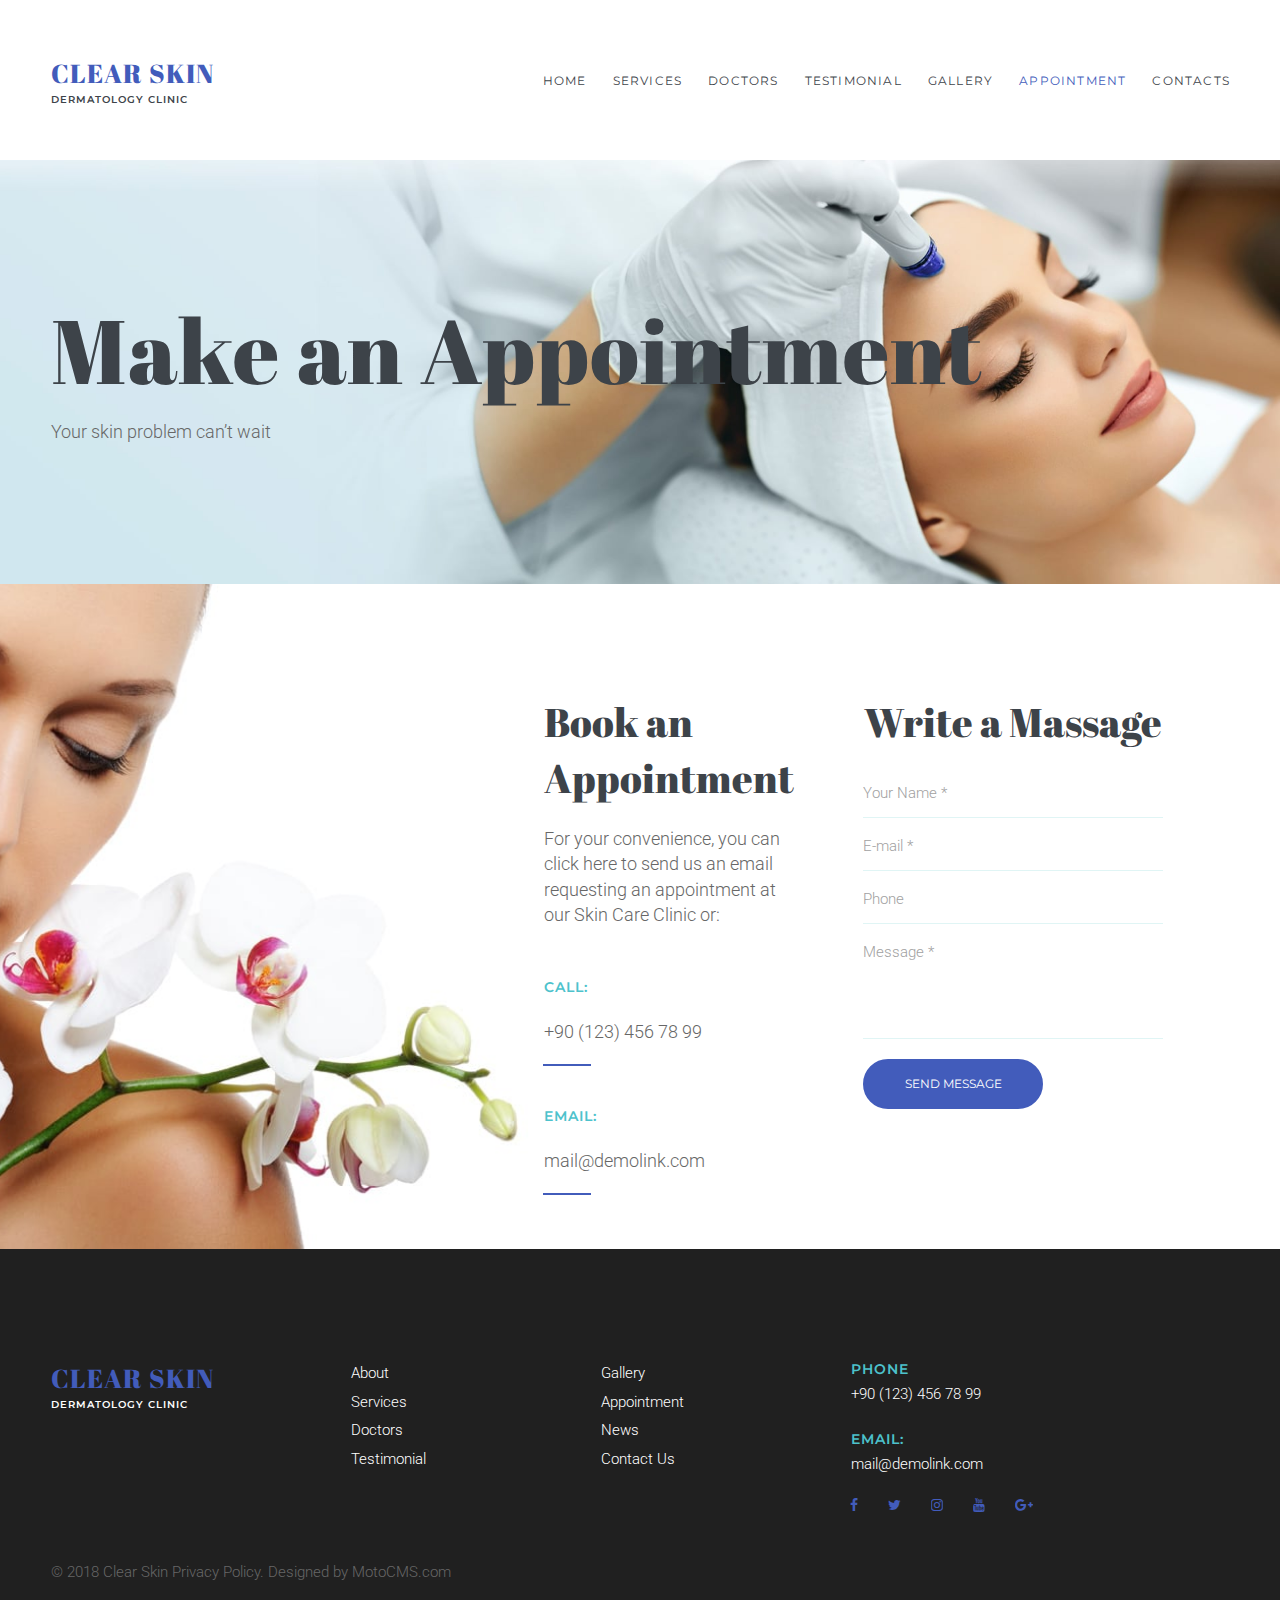
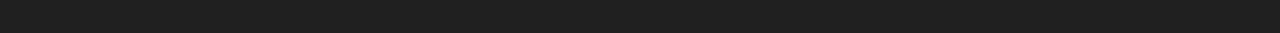
<file: make-an-appointment.html>
<!DOCTYPE html>
<html lang="en" data-ng-app="website">
<head>
    
    
            <meta charset="utf-8">
        <title>Make an Appointment</title>
        <link rel="SHORTCUT ICON" href="assets/images/favicon-1484.ico?_build=1540674209" type="image/vnd.microsoft.icon" />

                                    
<link rel="canonical" href="https://template66410.motopreview.com/make-an-appointment/" />
                            <meta http-equiv="X-UA-Compatible" content="IE=Edge"/>
        <meta name="viewport" content="width=device-width, initial-scale=1.0">
                    
            <link rel="stylesheet" href="assets/css/assets.min.css?_build=1538056176"/>
        <link rel="stylesheet" href="assets/css/styles.css?_build=1540674209"/>
        <style>
@import url(//fonts.googleapis.com/css?family=Abril+Fatface:regular|Montserrat:300,300italic,regular,italic,500,500italic,600,600italic,700,700italic|Roboto:300,300italic,regular,italic,500,500italic,700,700italic&subset=latin);
</style>
        <link rel="stylesheet" href="assets/css/styles2.css?_build=1538748417" id="moto-website-style"/>
            
    
    
    
    
    
    
    
</head>
<body class="moto-background">
    
    
             

    <div class="page">

        <header id="section-header" class="header moto-section" data-widget="section" data-container="section">
                                    <div class="moto-widget moto-widget-block moto-bg-color5_5 moto-spacing-top-medium moto-spacing-right-auto moto-spacing-bottom-medium moto-spacing-left-auto" data-widget="block" data-spacing="mama" style="">
    
    <div class="container-fluid">
        <div class="row">
            <div class="moto-cell col-sm-12" data-container="container">
                
            <div class="moto-widget moto-widget-container moto-container_header_5a0165cf1" data-widget="container" data-container="container" data-css-name="moto-container_header_5a0165cf1" data-moto-sticky="{ }">
    
    
<div class="moto-widget moto-widget-row row-fixed moto-justify-content_center moto-spacing-top-auto moto-spacing-right-auto moto-spacing-bottom-auto moto-spacing-left-auto" data-grid-type="sm" data-widget="row" data-spacing="aaaa" style="">
    
    <div class="container-fluid">
        <div class="row" data-container="container">
            
                
                    <div class="moto-widget moto-widget-row__column moto-cell col-sm-3 moto-spacing-top-auto moto-spacing-right-auto moto-spacing-bottom-auto moto-spacing-left-auto" style="" data-widget="row.column" data-container="container" data-spacing="aaaa" data-bg-position="left top">
    
<div class="moto-widget moto-widget-text moto-preset-default moto-spacing-top-auto moto-spacing-right-auto moto-spacing-bottom-auto moto-spacing-left-auto" data-widget="text" data-preset="default" data-spacing="aaaa" data-animation="">
    <div class="moto-widget-text-content moto-widget-text-editable"><p class="moto-text_system_1"><a data-action="page" data-id="1" class="moto-link" href="index.html">CLEAR SKIN</a></p><p class="moto-text_system_2"><a data-action="page" data-id="1" class="moto-link" href="index.html">DERMATOLOGY CLINIC</a></p></div>
</div></div><div class="moto-widget moto-widget-row__column moto-cell col-sm-9 moto-spacing-top-auto moto-spacing-right-auto moto-spacing-bottom-auto moto-spacing-left-auto" style="" data-widget="row.column" data-container="container" data-spacing="aaaa" data-bg-position="left top">
    
<div data-widget-id="wid__menu__5b1651165e644" class="moto-widget moto-widget-menu moto-preset-3 moto-align-right moto-align-center_mobile-h moto-spacing-top-small moto-spacing-right-auto moto-spacing-bottom-small moto-spacing-left-auto" data-preset="3" data-widget="menu">
            <a href="#" class="moto-widget-menu-toggle-btn"><i class="moto-widget-menu-toggle-btn-icon fa fa-bars"></i></a>
        <ul class="moto-widget-menu-list moto-widget-menu-list_horizontal">
            <li class="moto-widget-menu-item moto-widget-menu-item-has-submenu">
    <a href="index.html"   data-action="page" class="moto-widget-menu-link moto-widget-menu-link-level-1 moto-widget-menu-link-submenu moto-link">HOME<span class="fa moto-widget-menu-link-arrow"></span></a>
                <ul class="moto-widget-menu-sublist">
                    <li class="moto-widget-menu-item">
    <a href="about-us.html"   data-action="page" class="moto-widget-menu-link moto-widget-menu-link-level-2 moto-link">About us</a>
        </li>
                    <li class="moto-widget-menu-item moto-widget-menu-item-has-submenu">
    <a href="blog.html"   data-action="blog.index" class="moto-widget-menu-link moto-widget-menu-link-level-2 moto-widget-menu-link-submenu moto-link">Blog<span class="fa moto-widget-menu-link-arrow"></span></a>
                <ul class="moto-widget-menu-sublist">
                    <li class="moto-widget-menu-item">
    <a href="contacts.html"   data-action="page" class="moto-widget-menu-link moto-widget-menu-link-level-3 moto-link">Contacts</a>
        </li>
            </ul>

        </li>
                    <li class="moto-widget-menu-item">
    <a href="gallery.html"   data-action="page" class="moto-widget-menu-link moto-widget-menu-link-level-2 moto-link">Gallery</a>
        </li>
            </ul>

        </li><li class="moto-widget-menu-item">
    <a href="services.html"   data-action="page" class="moto-widget-menu-link moto-widget-menu-link-level-1 moto-link">SERVICES</a>
        </li><li class="moto-widget-menu-item">
    <a href="doctors.html"   data-action="page" class="moto-widget-menu-link moto-widget-menu-link-level-1 moto-link">DOCTORS</a>
        </li><li class="moto-widget-menu-item">
    <a href="testimonial.html"   data-action="page" class="moto-widget-menu-link moto-widget-menu-link-level-1 moto-link">TESTIMONIAL</a>
        </li><li class="moto-widget-menu-item">
    <a href="gallery.html"   data-action="page" class="moto-widget-menu-link moto-widget-menu-link-level-1 moto-link">GALLERY</a>
        </li><li class="moto-widget-menu-item">
    <a href="make-an-appointment.html"   data-action="page" class="moto-widget-menu-link moto-widget-menu-link-level-1 moto-widget-menu-link-active moto-link">APPOINTMENT</a>
        </li><li class="moto-widget-menu-item">
    <a href="contacts.html"   data-action="page" class="moto-widget-menu-link moto-widget-menu-link-level-1 moto-link">CONTACTS</a>
        </li>        </ul>
    </div></div>

                
            
        </div>
    </div>
</div></div></div>
        </div>
    </div>
</div>            
        </header>

        <section id="section-content" class="content page-18 moto-section" data-widget="section" data-container="section">
                                    <div class="moto-widget moto-widget-block moto-spacing-top-large moto-spacing-right-auto moto-spacing-bottom-large moto-spacing-left-auto" data-widget="block" data-spacing="lala" style="background-image:url(assets/images/mt-1484-content-bg-1.jpg);background-position:center;background-repeat:no-repeat;background-size:cover;" data-bg-image="2018/06/mt-1484-content-bg-1.jpg" data-bg-position="center" data-draggable-disabled="">
    
    
    <div class="container-fluid">
        <div class="row">
            <div class="moto-cell col-sm-12" data-container="container">
                
                    
                        <div class="moto-widget moto-widget-row row-fixed moto-spacing-top-auto moto-spacing-right-auto moto-spacing-bottom-auto moto-spacing-left-auto" data-grid-type="sm" data-widget="row" data-spacing="aaaa" style="" data-bg-position="left top" data-draggable-disabled="">
    
    
    <div class="container-fluid">
        <div class="row" data-container="container">
            
                
                    <div class="moto-widget moto-widget-row__column moto-cell col-sm-12 moto-spacing-top-auto moto-spacing-right-auto moto-spacing-bottom-auto moto-spacing-left-auto" style="" data-widget="row.column" data-container="container" data-spacing="aaaa" data-bg-position="left top">
    
    
        
            <div class="moto-widget moto-widget-text moto-preset-default moto-spacing-top-auto moto-spacing-right-auto moto-spacing-bottom-small moto-spacing-left-auto" data-widget="text" data-preset="default" data-spacing="aasa" data-animation="" data-draggable-disabled="">
    <div class="moto-widget-text-content moto-widget-text-editable"><p class="moto-text_system_4">Make an Appointment</p></div>
</div>
        
    
</div>

                
            
        </div>
    </div>
</div>
                    
                
                    
                        <div class="moto-widget moto-widget-row row-fixed moto-spacing-top-auto moto-spacing-right-auto moto-spacing-bottom-auto moto-spacing-left-auto" data-grid-type="sm" data-widget="row" data-spacing="aaaa" style="" data-bg-position="left top">
    
    
    <div class="container-fluid">
        <div class="row" data-container="container">
            
                
                    <div class="moto-widget moto-widget-row__column moto-cell col-sm-4 moto-spacing-top-auto moto-spacing-right-auto moto-spacing-bottom-auto moto-spacing-left-auto" style="" data-widget="row.column" data-container="container" data-spacing="aaaa" data-bg-position="left top">
    
    
        
            <div class="moto-widget moto-widget-text moto-preset-default moto-spacing-top-auto moto-spacing-right-auto moto-spacing-bottom-auto moto-spacing-left-auto" data-widget="text" data-preset="default" data-spacing="aaaa" data-animation="">
    <div class="moto-widget-text-content moto-widget-text-editable"><p class="moto-text_system_9">Your skin problem can’t wait</p></div>
</div>
        
    
</div>

                
            
                
                    <div class="moto-widget moto-widget-row__column moto-cell col-sm-8 moto-spacing-top-auto moto-spacing-right-auto moto-spacing-bottom-auto moto-spacing-left-auto" style="" data-widget="row.column" data-container="container" data-spacing="aaaa" data-bg-position="left top">
    
    
</div>

                
            
        </div>
    </div>
</div>
                    
                
            </div>
        </div>
    </div>
</div><div class="moto-widget moto-widget-block moto-spacing-top-auto moto-spacing-right-auto moto-spacing-bottom-auto moto-spacing-left-auto" data-widget="block" data-spacing="aaaa" style="" data-bg-position="left top">
    
    
    <div class="container-fluid">
        <div class="row">
            <div class="moto-cell col-sm-12" data-container="container">
                
                    
                        <div class="moto-widget moto-widget-row moto-spacing-top-auto moto-spacing-right-auto moto-spacing-bottom-auto moto-spacing-left-auto" data-grid-type="sm" data-widget="row" data-spacing="aaaa" style="" data-bg-position="left top">
    
    
    <div class="container-fluid">
        <div class="row" data-container="container">
            
                
                    <div class="moto-widget moto-widget-row__column moto-cell col-sm-5 moto-spacing-top-auto moto-spacing-right-auto moto-spacing-bottom-auto moto-spacing-left-auto" style="background-image:url(assets/images/mt-1484-content-bg-4.jpg);background-position:right;background-repeat:no-repeat;background-size:cover;" data-bg-image="2018/06/mt-1484-content-bg-4.jpg" data-widget="row.column" data-container="container" data-spacing="aaaa" data-bg-position="right">
    
    
        
            <div data-widget-id="wid_1528193146_n1hmvglkx" class="moto-widget moto-widget-spacer moto-preset-default moto-spacing-top-auto moto-spacing-right-auto moto-spacing-bottom-auto moto-spacing-left-auto "
    data-widget="spacer" data-preset="default" data-spacing="aaaa" data-visible-on="mobile-v">
    <div class="moto-widget-spacer-block" style="height:236px"></div>
</div>
        
    
        
            <div data-widget-id="wid_1528193146_i9pwdryr1" class="moto-widget moto-widget-spacer moto-preset-default moto-spacing-top-auto moto-spacing-right-auto moto-spacing-bottom-auto moto-spacing-left-auto moto-visible-on_desktop"
    data-widget="spacer" data-preset="default" data-spacing="aaaa" data-visible-on="desktop">
    <div class="moto-widget-spacer-block" style="height:420px"></div>
</div>
        
    
</div>

                
            
                
                    <div class="moto-widget moto-widget-row__column moto-cell col-sm-3 moto-spacing-top-auto moto-spacing-right-auto moto-spacing-bottom-auto moto-spacing-left-auto" style="" data-widget="row.column" data-container="container" data-spacing="aaaa" data-bg-position="left top">
    
    
        
            <div data-widget-id="wid_1528193146_w9oloboai" class="moto-widget moto-widget-spacer moto-preset-default moto-spacing-top-medium moto-spacing-right-auto moto-spacing-bottom-medium moto-spacing-left-auto "
    data-widget="spacer" data-preset="default" data-spacing="mama" data-visible-on="mobile-v">
    <div class="moto-widget-spacer-block" style="height:10px"></div>
</div>
        
    
        
            <div class="moto-widget moto-widget-text moto-preset-default moto-spacing-top-auto moto-spacing-right-auto moto-spacing-bottom-small moto-spacing-left-auto" data-widget="text" data-preset="default" data-spacing="aasa" data-animation="">
    <div class="moto-widget-text-content moto-widget-text-editable"><p class="moto-text_201">Book an Appointment</p></div>
</div>
        
    
        
            <div class="moto-widget moto-widget-text moto-preset-default moto-spacing-top-auto moto-spacing-right-medium moto-spacing-bottom-medium moto-spacing-left-auto" data-widget="text" data-preset="default" data-spacing="amma" data-animation="">
    <div class="moto-widget-text-content moto-widget-text-editable"><p class="moto-text_system_9">For your convenience, you can click here to send us an email requesting an appointment at our Skin Care Clinic or:</p></div>
</div>
        
    
        
            <div class="moto-widget moto-widget-text moto-preset-default moto-spacing-top-auto moto-spacing-right-auto moto-spacing-bottom-auto moto-spacing-left-auto" data-widget="text" data-preset="default" data-spacing="aaaa" data-animation="">
    <div class="moto-widget-text-content moto-widget-text-editable"><p class="moto-text_system_10"><span class="moto-color_custom2">CALL:</span></p><p class="moto-text_system_10"><br></p><p class="moto-text_system_9"><a href="tel:1234567890" data-action="call" class="moto-link">+90 (123) 456 78 99</a></p></div>
</div>
        
    
        
            <div data-widget-id="wid_1528193146_u55als8em" class="moto-widget moto-widget-divider moto-preset-default moto-align-left moto-spacing-top-small moto-spacing-right-auto moto-spacing-bottom-small moto-spacing-left-auto  " data-widget="divider_horizontal" data-preset="default">
    <hr class="moto-widget-divider-line" style="max-width:100%;width:48px;">
</div>
        
    
        
            <div class="moto-widget moto-widget-text moto-preset-default moto-spacing-top-small moto-spacing-right-auto moto-spacing-bottom-auto moto-spacing-left-auto" data-widget="text" data-preset="default" data-spacing="saaa" data-animation="">
    <div class="moto-widget-text-content moto-widget-text-editable"><p class="moto-text_system_10"><span class="moto-color_custom2">EMAIL:</span></p><p class="moto-text_system_10">&nbsp;</p><p class="moto-text_system_9"><a href="mailto:mail@demolink.com" data-action="mail" class="moto-link">mail@demolink.com</a></p></div>
</div>
        
    
        
            <div data-widget-id="wid_1528193146_2u5ho1mcn" class="moto-widget moto-widget-divider moto-preset-default moto-align-left moto-spacing-top-small moto-spacing-right-auto moto-spacing-bottom-auto moto-spacing-left-auto  " data-widget="divider_horizontal" data-preset="default">
    <hr class="moto-widget-divider-line" style="max-width:100%;width:48px;">
</div>
        
    
</div>

                
            
                
                    <div class="moto-widget moto-widget-row__column moto-cell col-sm-3 moto-spacing-top-auto moto-spacing-right-auto moto-spacing-bottom-large moto-spacing-left-auto" style="" data-widget="row.column" data-container="container" data-spacing="aala" data-bg-position="left top">
    
    
        
            <div data-widget-id="wid_1528193146_x8pue0kn4" class="moto-widget moto-widget-spacer moto-preset-default moto-spacing-top-medium moto-spacing-right-auto moto-spacing-bottom-medium moto-spacing-left-auto "
    data-widget="spacer" data-preset="default" data-spacing="mama" data-visible-on="mobile-v">
    <div class="moto-widget-spacer-block" style="height:10px"></div>
</div>
        
    
        
            <div class="moto-widget moto-widget-text moto-preset-default moto-spacing-top-auto moto-spacing-right-auto moto-spacing-bottom-small moto-spacing-left-auto" data-widget="text" data-preset="default" data-spacing="aasa" data-animation="">
    <div class="moto-widget-text-content moto-widget-text-editable"><p class="moto-text_201">Write a Massage</p></div>
</div>
        
    
        
            <div data-widget-id="wid_1528193146_gness9iiu" class="moto-widget moto-widget-contact_form moto-preset-2 moto-spacing-top-auto moto-spacing-right-auto moto-spacing-bottom-auto moto-spacing-left-auto  " data-preset="2" data-widget="contact_form" data-spacing="aaaa">
        <div ng-controller="widget.ContactForm.Controller" ng-init="hash = '2@[base64]';actionAfterSubmission={&quot;action&quot;:&quot;none&quot;,&quot;url&quot;:&quot;&quot;,&quot;target&quot;:&quot;_self&quot;,&quot;id&quot;:&quot;&quot;};resetAfterSubmission=false">
                <form class="moto-widget-contact_form-form" role="form" name="contactForm" ng-submit="submit()" novalidate>
            <div ng-show="sending" class="contact-form-loading"></div>

                                                                        <div class="moto-widget-contact_form-group">
                            <label for="field_name" class="moto-widget-contact_form-label">Your Name</label>
                            <input type="text" class="moto-widget-contact_form-field moto-widget-contact_form-input" placeholder="Your Name *"  ng-blur="validate('name')" required  ng-model-options="{ updateOn: 'blur' }" name="name" id="field_name" ng-model="message.name"/>
                                                            <span class="moto-widget-contact_form-field-error ng-cloak" ng-cloak ng-show="contactForm.name.$invalid && !contactForm.name.$pristine && !contactForm.name.emailInvalid" >Field is required</span>
                                                                                    </div>
                                    
                                                                        <div class="moto-widget-contact_form-group">
                            <label for="field_email" class="moto-widget-contact_form-label">E-mail</label>
                            <input type="text" class="moto-widget-contact_form-field moto-widget-contact_form-input" placeholder="E-mail *"  ng-blur="validate('email')" required  ng-model-options="{ updateOn: 'blur' }" name="email" id="field_email" ng-model="message.email"/>
                                                            <span class="moto-widget-contact_form-field-error ng-cloak" ng-cloak ng-show="contactForm.email.$invalid && !contactForm.email.$pristine && !contactForm.email.emailInvalid" >Field is required</span>
                                                                    <span class="moto-widget-contact_form-field-error ng-cloak" ng-cloak ng-show="contactForm.email.emailInvalid && !contactForm.email.$pristine" >Incorrect email</span>
                                                                                    </div>
                                    
                                                                        <div class="moto-widget-contact_form-group">
                            <label for="field_phone" class="moto-widget-contact_form-label">Phone</label>
                            <input type="text" class="moto-widget-contact_form-field moto-widget-contact_form-input" placeholder="Phone "  ng-model-options="{ updateOn: 'blur' }" name="phone" id="field_phone" ng-model="message.phone"/>
                                                            <span class="moto-widget-contact_form-field-error ng-cloak" ng-cloak ng-show="contactForm.phone.$invalid && !contactForm.phone.$pristine && !contactForm.phone.emailInvalid" >Field is required</span>
                                                                                    </div>
                                    
                            
                            
                            
                                                                        <div class="moto-widget-contact_form-group">
                            <label for="field_message" class="moto-widget-contact_form-label">Message</label>
                            <textarea class="moto-widget-contact_form-field moto-widget-contact_form-textarea" rows="3" placeholder="Message *"  ng-blur="validate('message')" required  ng-model-options="{ updateOn: 'blur' }" name="message" id="field_message" ng-model="message.message"></textarea>
                                                            <span class="moto-widget-contact_form-field-error ng-cloak" ng-cloak ng-show="contactForm.message.$invalid && !contactForm.message.$pristine" >Field is required</span>
                                                    </div>
                                    
                            
            
                            <div class="moto-widget-contact_form-success ng-cloak" ng-cloak ng-show="emailSent">
                    Your message was sent successfully
                </div>
                <div class="moto-widget-contact_form-danger ng-cloak" ng-cloak ng-show="emailError">
                    Sorry, your message was not sent
                </div>
                        <div class="moto-widget-contact_form-buttons">

                            <div class="moto-widget moto-widget-button moto-preset-2 moto-align-left" data-preset="2" data-align="left">
                    <a ng-click="submit();" class="moto-widget-button-link moto-size-medium" data-size="medium"><span class="fa moto-widget-theme-icon"></span><span class="moto-widget-button-label">SEND MESSAGE</span></a>
                </div>
                <button type="submit" class="hidden"></button>
            
            </div>
        </form>
    </div>
    </div>
        
    
</div>

                
            
                
                    <div class="moto-widget moto-widget-row__column moto-cell col-sm-1 moto-spacing-top-auto moto-spacing-right-auto moto-spacing-bottom-auto moto-spacing-left-auto" style="" data-widget="row.column" data-container="container" data-spacing="aaaa" data-bg-position="left top">
    
    
</div>

                
            
        </div>
    </div>
</div>
                    
                
            </div>
        </div>
    </div>
</div>            
        </section>
    </div>

    <footer id="section-footer" class="footer moto-section" data-widget="section" data-container="section">
                                <div class="moto-widget moto-widget-block moto-bg-color_custom1 moto-spacing-top-auto moto-spacing-right-auto moto-spacing-bottom-medium moto-spacing-left-auto" data-widget="block" data-spacing="aama" style="" data-bg-position="left top">
    
    <div class="container-fluid">
        <div class="row">
            <div class="moto-cell col-sm-12" data-container="container">
                
            <div data-widget-id="wid__spacer__5b1649362cbed" class="moto-widget moto-widget-spacer moto-preset-default moto-spacing-top-medium moto-spacing-right-auto moto-spacing-bottom-medium moto-spacing-left-auto "
    data-widget="spacer" data-preset="default" data-spacing="mama" data-visible-on="mobile-v">
    <div class="moto-widget-spacer-block" style="height:10px"></div>
</div><div class="moto-widget moto-widget-row row-fixed moto-spacing-top-auto moto-spacing-right-auto moto-spacing-bottom-auto moto-spacing-left-auto" data-grid-type="sm" data-widget="row" data-spacing="aaaa" style="">
    
    <div class="container-fluid">
        <div class="row" data-container="container">
            
                
                    <div class="moto-widget moto-widget-row__column moto-cell col-sm-3 moto-spacing-top-auto moto-spacing-right-auto moto-spacing-bottom-auto moto-spacing-left-auto" style="" data-widget="row.column" data-container="container" data-spacing="aaaa">
    
        
            <div class="moto-widget moto-widget-text moto-preset-default moto-spacing-top-auto moto-spacing-right-auto moto-spacing-bottom-medium moto-spacing-left-auto" data-widget="text" data-preset="default" data-spacing="aama" data-animation="">
    <div class="moto-widget-text-content moto-widget-text-editable"><p class="moto-text_system_1"><a data-action="page" data-id="1" class="moto-link" href="index.html">CLEAR SKIN</a></p><p class="moto-text_system_2"><a href="index.html" data-action="page" data-id="1" class="moto-link"><span class="moto-color5_5">DERMATOLOGY CLINIC</span></a></p></div>
</div>
        
    
</div>

                
            
                
                    <div class="moto-widget moto-widget-row__column moto-cell col-sm-5 moto-spacing-top-auto moto-spacing-right-auto moto-spacing-bottom-auto moto-spacing-left-auto" style="" data-widget="row.column" data-container="container" data-spacing="aaaa">
    
        
            


        
    
<div class="moto-widget moto-widget-row moto-spacing-top-auto moto-spacing-right-auto moto-spacing-bottom-medium moto-spacing-left-auto" data-grid-type="xs" data-widget="row" data-spacing="aama" style="">
    
    <div class="container-fluid">
        <div class="row" data-container="container">
            
                
                    <div class="moto-widget moto-widget-row__column moto-cell col-xs-6 moto-spacing-top-auto moto-spacing-right-auto moto-spacing-bottom-auto moto-spacing-left-auto" style="" data-widget="row.column" data-container="container" data-spacing="aaaa">
    
<div class="moto-widget moto-widget-text moto-preset-default moto-spacing-top-auto moto-spacing-right-auto moto-spacing-bottom-auto moto-spacing-left-auto" data-widget="text" data-preset="default" data-spacing="aaaa" data-animation="">
    <div class="moto-widget-text-content moto-widget-text-editable"><p class="moto-text_202"><a href="about-us.html" data-action="page" data-id="10" class="moto-link">About</a></p><p class="moto-text_202"><a href="services.html" data-action="page" data-id="13" class="moto-link">Services</a></p><p class="moto-text_202"><a href="doctors.html" data-action="page" data-id="12" class="moto-link">Doctors</a></p><p class="moto-text_202"><a href="testimonial.html" data-action="page" data-id="17" class="moto-link">Testimonial</a></p></div>
</div></div><div class="moto-widget moto-widget-row__column moto-cell col-xs-6 moto-spacing-top-auto moto-spacing-right-auto moto-spacing-bottom-auto moto-spacing-left-auto" style="" data-widget="row.column" data-container="container" data-spacing="aaaa">
    
<div class="moto-widget moto-widget-text moto-preset-default moto-spacing-top-auto moto-spacing-right-auto moto-spacing-bottom-auto moto-spacing-left-auto" data-widget="text" data-preset="default" data-spacing="aaaa" data-animation="">
    <div class="moto-widget-text-content moto-widget-text-editable"><p class="moto-text_202"><a href="gallery.html" data-action="page" data-id="15" class="moto-link">Gallery</a></p><p class="moto-text_202"><a href="make-an-appointment.html" data-action="page" data-id="18" class="moto-link">Appointment</a></p><p class="moto-text_202"><a href="blog.html" data-action="blog.index" data-id="3" class="moto-link">News</a></p><p class="moto-text_202"><a href="contacts.html" data-action="page" data-id="16" class="moto-link">Contact Us</a></p></div>
</div></div>

                
            
        </div>
    </div>
</div></div><div class="moto-widget moto-widget-row__column moto-cell col-sm-4 moto-spacing-top-auto moto-spacing-right-auto moto-spacing-bottom-auto moto-spacing-left-auto" style="" data-widget="row.column" data-container="container" data-spacing="aaaa">
    
<div class="moto-widget moto-widget-text moto-preset-default moto-spacing-top-auto moto-spacing-right-auto moto-spacing-bottom-small moto-spacing-left-auto" data-widget="text" data-preset="default" data-spacing="aasa" data-animation="">
    <div class="moto-widget-text-content moto-widget-text-editable"><p class="moto-text_system_10"><span class="moto-color_custom2">PHONE</span></p><p class="moto-text_202"><a href="tel:1234567890" data-action="call" class="moto-link">+90 (123) 456 78 99</a></p></div>
</div><div class="moto-widget moto-widget-text moto-preset-default moto-spacing-top-auto moto-spacing-right-auto moto-spacing-bottom-small moto-spacing-left-auto" data-widget="text" data-preset="default" data-spacing="aasa" data-animation="">
    <div class="moto-widget-text-content moto-widget-text-editable"><p class="moto-text_system_10"><span class="moto-color_custom2">EMAIL:</span></p><p class="moto-text_202"><a href="mailto:mail@demolink.com" data-action="mail" class="moto-link">mail@demolink.com</a></p></div>
</div><div id="wid_1528189047_ely1l2uy7" data-widget-id="wid_1528189047_ely1l2uy7" class="moto-widget moto-widget-social-links-extended moto-preset-default moto-align-left moto-spacing-top-auto moto-spacing-right-auto moto-spacing-bottom-medium moto-spacing-left-auto  " data-widget="social_links_extended" data-preset="default">
        <ul class="moto-widget-social-links-extended__list">
                <li class="moto-widget-social-links-extended__item moto-widget-social-links-extended__item-1">
            <a href="http://demolink.motocms.com/" class="moto-widget-social-links-extended__link" target="_blank" >
                <span class="moto-widget-social-links-extended__icon fa fa-facebook"></span>
            </a>
        </li>
                <li class="moto-widget-social-links-extended__item moto-widget-social-links-extended__item-2">
            <a href="http://demolink.motocms.com/" class="moto-widget-social-links-extended__link" target="_blank" >
                <span class="moto-widget-social-links-extended__icon fa fa-twitter"></span>
            </a>
        </li>
                <li class="moto-widget-social-links-extended__item moto-widget-social-links-extended__item-3">
            <a href="http://demolink.motocms.com/" class="moto-widget-social-links-extended__link" target="_blank" >
                <span class="moto-widget-social-links-extended__icon fa fa-instagram"></span>
            </a>
        </li>
                <li class="moto-widget-social-links-extended__item moto-widget-social-links-extended__item-4">
            <a href="http://demolink.motocms.com/" class="moto-widget-social-links-extended__link" target="_blank" >
                <span class="moto-widget-social-links-extended__icon fa fa-youtube"></span>
            </a>
        </li>
                <li class="moto-widget-social-links-extended__item moto-widget-social-links-extended__item-5">
            <a href="http://demolink.motocms.com/" class="moto-widget-social-links-extended__link" target="_blank" >
                <span class="moto-widget-social-links-extended__icon fa fa-google-plus"></span>
            </a>
        </li>
            </ul>
    <style type="text/css">
                                                                    </style>
    </div></div>

                
            
        </div>
    </div>
</div><div class="moto-widget moto-widget-row row-fixed moto-spacing-top-auto moto-spacing-right-auto moto-spacing-bottom-auto moto-spacing-left-auto" data-grid-type="sm" data-widget="row" data-spacing="aaaa" style="">
    
    <div class="container-fluid">
        <div class="row" data-container="container">
            
                
                    <div class="moto-widget moto-widget-row__column moto-cell col-sm-12 moto-spacing-top-auto moto-spacing-right-auto moto-spacing-bottom-auto moto-spacing-left-auto" style="" data-widget="row.column" data-container="container" data-spacing="aaaa">
    
<div class="moto-widget moto-widget-text moto-preset-default moto-spacing-top-auto moto-spacing-right-auto moto-spacing-bottom-auto moto-spacing-left-auto" data-widget="text" data-preset="default" data-spacing="aaaa" data-animation="">
    <div class="moto-widget-text-content moto-widget-text-editable"><p class="moto-text_203">© 2018 Clear Skin <a data-action="page" data-id="19" class="moto-link" href="/privacy-policy/">Privacy Policy</a>.&nbsp;Designed by&nbsp;<a target="_blank" rel="nofollow" data-action="url" class="moto-link" href="https://motocms.com">MotoCMS.com</a></p></div>
</div></div>

                
            
        </div>
    </div>
</div></div>
        </div>
    </div>
</div>            
    </footer>

                     <div data-moto-back-to-top-button class="moto-back-to-top-button">
        <a ng-click="toTop($event)" class="moto-back-to-top-button-link">
            <span class="moto-back-to-top-button-icon fa"></span>
        </a>
    </div>
                <script src="assets/js/website.assets.min.js?_build=1538056236" type="text/javascript" data-cfasync="false"></script>
    <script type="text/javascript" data-cfasync="false">
        var websiteConfig = websiteConfig || {};
        websiteConfig.address = 'https://template66410.motopreview.com/';
        websiteConfig.addressHash = 'dba77c746ad1dc773d60c50a3820a03c';
        websiteConfig.apiUrl = '/api.php';
        websiteConfig.preferredLocale = 'en_US';
        websiteConfig.preferredLanguage = websiteConfig.preferredLocale.substring(0, 2);
                websiteConfig.back_to_top_button = {"topOffset":300,"animationTime":500,"type":"theme"};
                websiteConfig.popup_preferences = {"loading_error_message":"The content could not be loaded."};
        websiteConfig.lazy_loading = {"enabled":true};
        websiteConfig.cookie_notification = {"enabled":false,"content":"<p class=\"moto-text_normal\">This website uses cookies to ensure you get the best experience on our website.<\/p>","content_hash":"6200d081e0d72ab7f5a8fe78d961c3ec"};
        angular.module('website.plugins', []);
    </script>
    <script src="assets/js/website.min.js?_build=1538056223" type="text/javascript" data-cfasync="false"></script>
        <script type="text/javascript">$.fn.motoGoogleMap.setApiKey('AIzaSyAk8PGBXexyvCl_XGQDHqTfrNhZ1zYHFTI');</script>
                
    
    
</body>
</html>
</file>
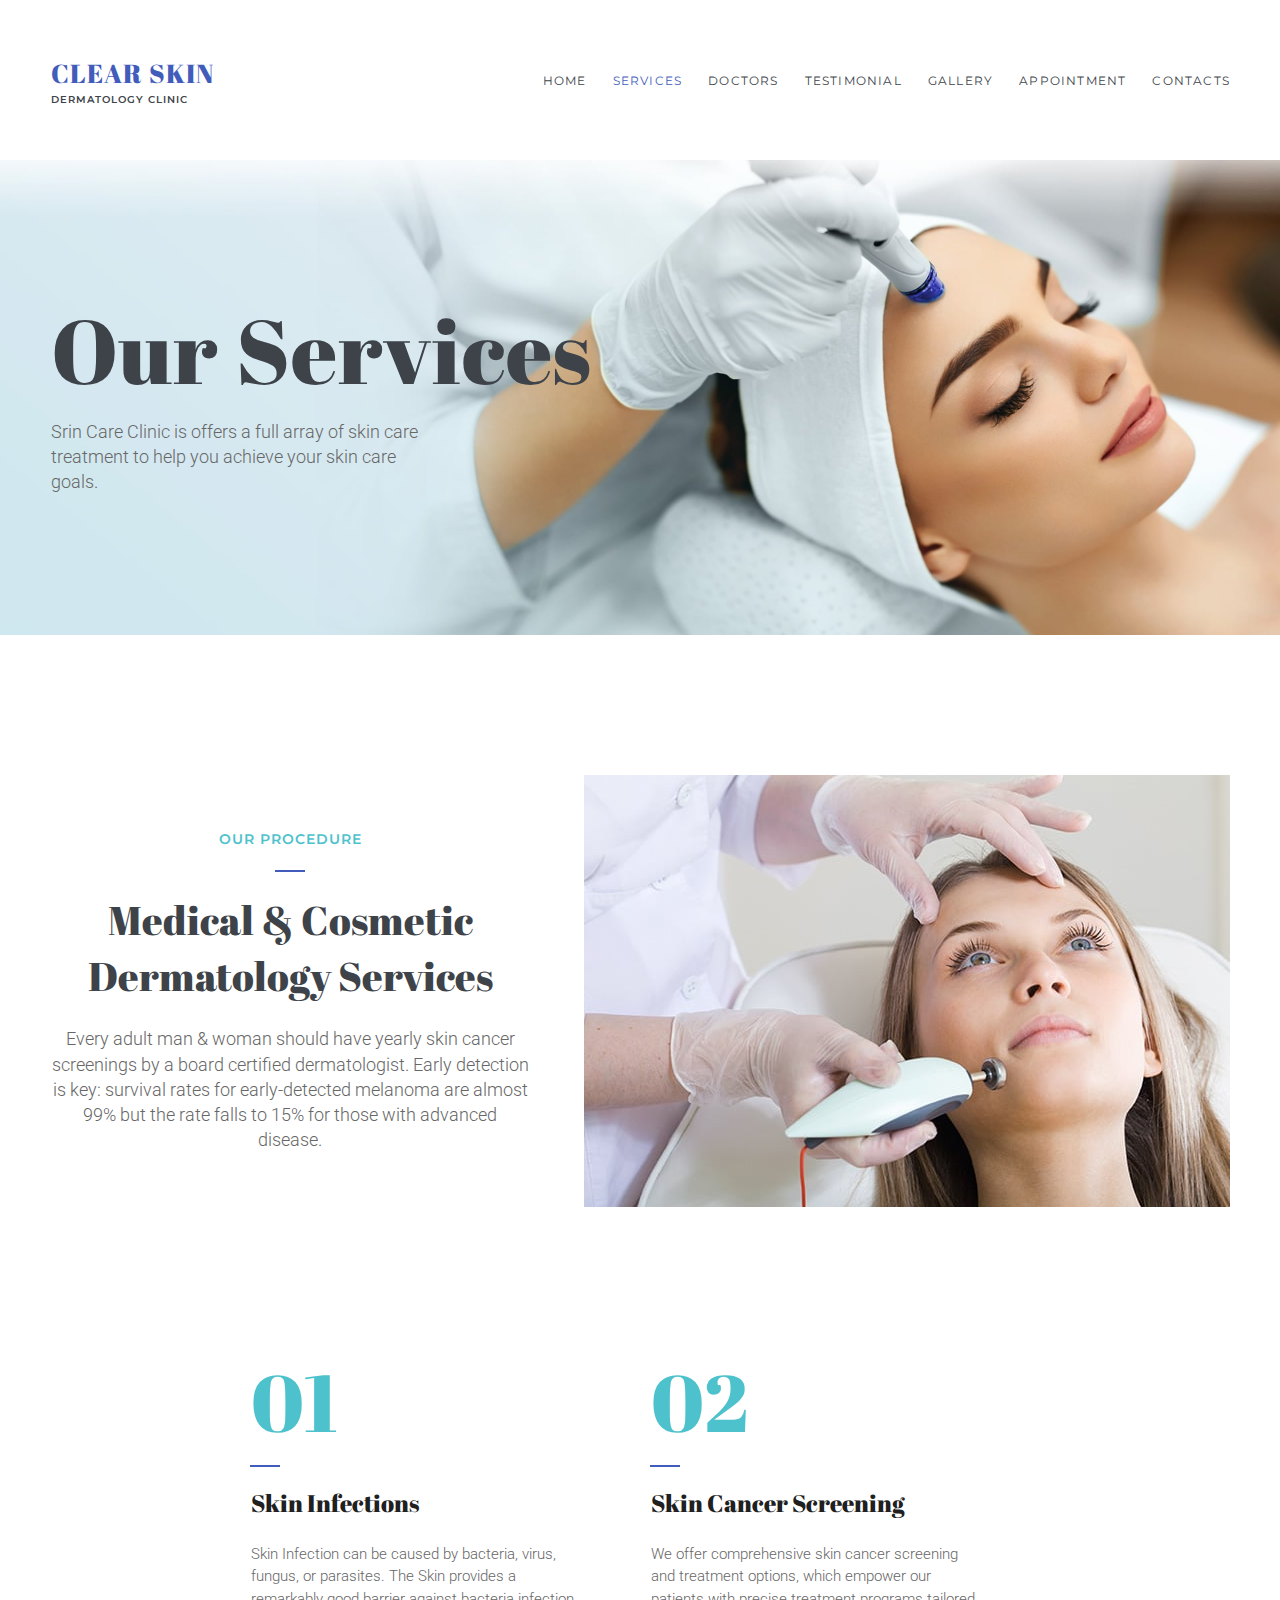
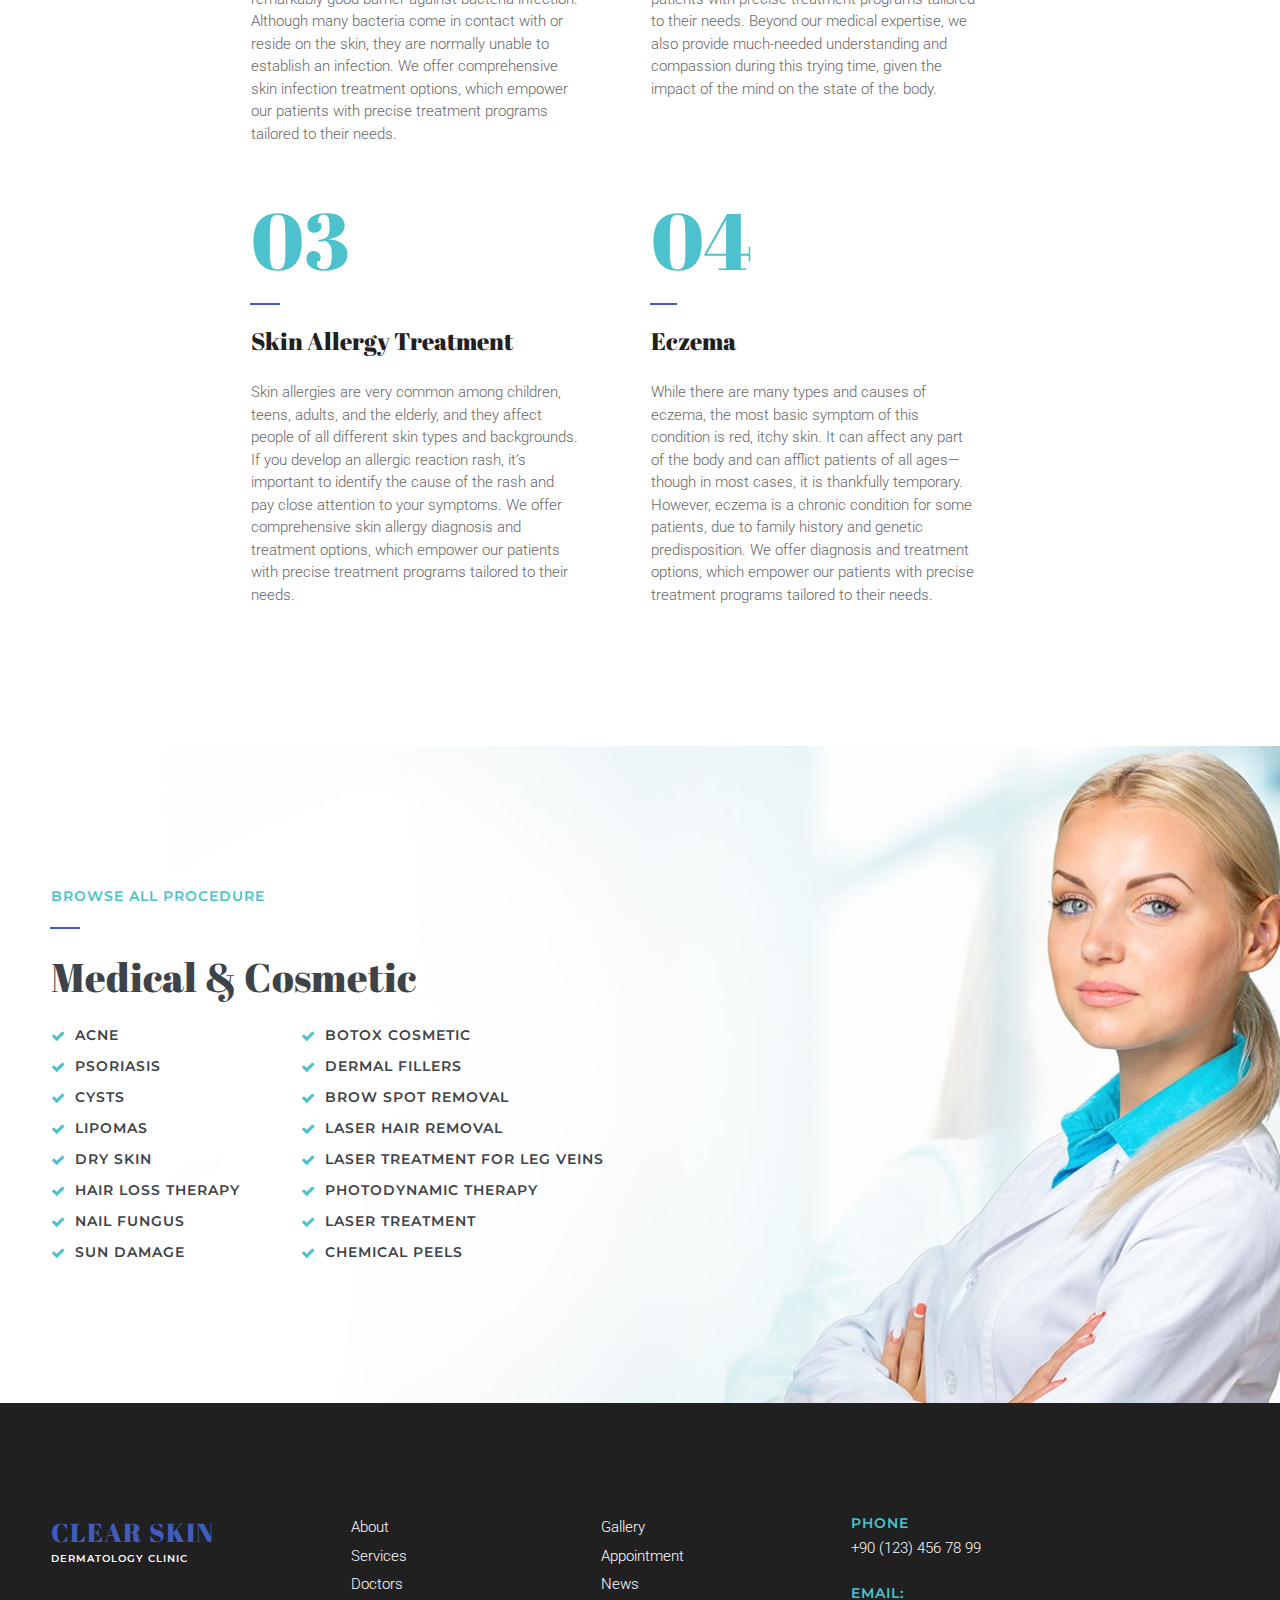
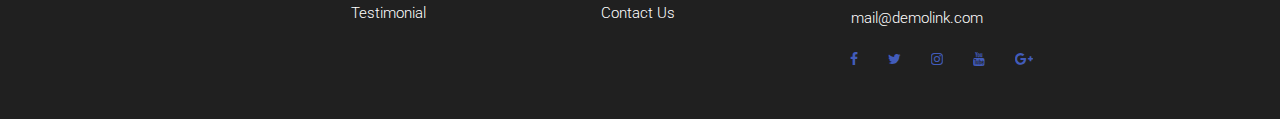
<file: services.html>
<!DOCTYPE html>
<html lang="en" data-ng-app="website">
<head>
    
    
            <meta charset="utf-8">
        <title>Services</title>
        <link rel="SHORTCUT ICON" href="assets/images/favicon-1484.ico?_build=1540667007" type="image/vnd.microsoft.icon" />

                                    
<!--<link rel="canonical" href="https://template66410.motopreview.com/services/" />-->
                            <meta http-equiv="X-UA-Compatible" content="IE=Edge"/>
        <meta name="viewport" content="width=device-width, initial-scale=1.0">
                    
            <link rel="stylesheet" href="assets/css/assets.min.css?_build=1538056176"/>
        <link rel="stylesheet" href="assets/css/styles.css?_build=1540667007"/>
        <style>
@import url(//fonts.googleapis.com/css?family=Abril+Fatface:regular|Montserrat:300,300italic,regular,italic,500,500italic,600,600italic,700,700italic|Roboto:300,300italic,regular,italic,500,500italic,700,700italic&subset=latin);
</style>
        <link rel="stylesheet" href="assets/css/styles2.css?_build=1538748417" id="moto-website-style"/>
            
    
    
    
    
    
    
    
</head>
<body class="moto-background">
    
    
             

    <div class="page">

        <header id="section-header" class="header moto-section" data-widget="section" data-container="section">
                                    <div class="moto-widget moto-widget-block moto-bg-color5_5 moto-spacing-top-medium moto-spacing-right-auto moto-spacing-bottom-medium moto-spacing-left-auto" data-widget="block" data-spacing="mama" style="">
    
    <div class="container-fluid">
        <div class="row">
            <div class="moto-cell col-sm-12" data-container="container">
                
            <div class="moto-widget moto-widget-container moto-container_header_5a0165cf1" data-widget="container" data-container="container" data-css-name="moto-container_header_5a0165cf1" data-moto-sticky="{ }">
    
    
<div class="moto-widget moto-widget-row row-fixed moto-justify-content_center moto-spacing-top-auto moto-spacing-right-auto moto-spacing-bottom-auto moto-spacing-left-auto" data-grid-type="sm" data-widget="row" data-spacing="aaaa" style="">
    
    <div class="container-fluid">
        <div class="row" data-container="container">
            
                
                    <div class="moto-widget moto-widget-row__column moto-cell col-sm-3 moto-spacing-top-auto moto-spacing-right-auto moto-spacing-bottom-auto moto-spacing-left-auto" style="" data-widget="row.column" data-container="container" data-spacing="aaaa" data-bg-position="left top">
    
<div class="moto-widget moto-widget-text moto-preset-default moto-spacing-top-auto moto-spacing-right-auto moto-spacing-bottom-auto moto-spacing-left-auto" data-widget="text" data-preset="default" data-spacing="aaaa" data-animation="">
    <div class="moto-widget-text-content moto-widget-text-editable"><p class="moto-text_system_1"><a data-action="page" data-id="1" class="moto-link" href="index.html">CLEAR SKIN</a></p><p class="moto-text_system_2"><a data-action="page" data-id="1" class="moto-link" href="index.html">DERMATOLOGY CLINIC</a></p></div>
</div></div><div class="moto-widget moto-widget-row__column moto-cell col-sm-9 moto-spacing-top-auto moto-spacing-right-auto moto-spacing-bottom-auto moto-spacing-left-auto" style="" data-widget="row.column" data-container="container" data-spacing="aaaa" data-bg-position="left top">
    
<div data-widget-id="wid__menu__5b1651165e644" class="moto-widget moto-widget-menu moto-preset-3 moto-align-right moto-align-center_mobile-h moto-spacing-top-small moto-spacing-right-auto moto-spacing-bottom-small moto-spacing-left-auto" data-preset="3" data-widget="menu">
            <a href="#" class="moto-widget-menu-toggle-btn"><i class="moto-widget-menu-toggle-btn-icon fa fa-bars"></i></a>
        <ul class="moto-widget-menu-list moto-widget-menu-list_horizontal">
            <li class="moto-widget-menu-item moto-widget-menu-item-has-submenu">
    <a href="index.html"   data-action="page" class="moto-widget-menu-link moto-widget-menu-link-level-1 moto-widget-menu-link-submenu moto-link">HOME<span class="fa moto-widget-menu-link-arrow"></span></a>
                <ul class="moto-widget-menu-sublist">
                    <li class="moto-widget-menu-item">
    <a href="about-us.html"   data-action="page" class="moto-widget-menu-link moto-widget-menu-link-level-2 moto-link">About us</a>
        </li>
                    <li class="moto-widget-menu-item moto-widget-menu-item-has-submenu">
    <a href="blog.html"   data-action="blog.index" class="moto-widget-menu-link moto-widget-menu-link-level-2 moto-widget-menu-link-submenu moto-link">Blog<span class="fa moto-widget-menu-link-arrow"></span></a>
                <ul class="moto-widget-menu-sublist">
                    <li class="moto-widget-menu-item">
    <a href="contacts.html"   data-action="page" class="moto-widget-menu-link moto-widget-menu-link-level-3 moto-link">Contacts</a>
        </li>
            </ul>

        </li>
                    <li class="moto-widget-menu-item">
    <a href="gallery.html"   data-action="page" class="moto-widget-menu-link moto-widget-menu-link-level-2 moto-link">Gallery</a>
        </li>
            </ul>

        </li><li class="moto-widget-menu-item">
    <a href="services.html"   data-action="page" class="moto-widget-menu-link moto-widget-menu-link-level-1 moto-widget-menu-link-active moto-link">SERVICES</a>
        </li><li class="moto-widget-menu-item">
    <a href="doctors.html"   data-action="page" class="moto-widget-menu-link moto-widget-menu-link-level-1 moto-link">DOCTORS</a>
        </li><li class="moto-widget-menu-item">
    <a href="testimonial.html"   data-action="page" class="moto-widget-menu-link moto-widget-menu-link-level-1 moto-link">TESTIMONIAL</a>
        </li><li class="moto-widget-menu-item">
    <a href="gallery.html"   data-action="page" class="moto-widget-menu-link moto-widget-menu-link-level-1 moto-link">GALLERY</a>
        </li><li class="moto-widget-menu-item">
    <a href="make-an-appointment.html"   data-action="page" class="moto-widget-menu-link moto-widget-menu-link-level-1 moto-link">APPOINTMENT</a>
        </li><li class="moto-widget-menu-item">
    <a href="contacts.html"   data-action="page" class="moto-widget-menu-link moto-widget-menu-link-level-1 moto-link">CONTACTS</a>
        </li>        </ul>
    </div></div>

                
            
        </div>
    </div>
</div></div></div>
        </div>
    </div>
</div>            
        </header>

        <section id="section-content" class="content page-13 moto-section" data-widget="section" data-container="section">
                                    <div class="moto-widget moto-widget-block moto-spacing-top-large moto-spacing-right-auto moto-spacing-bottom-large moto-spacing-left-auto" data-widget="block" data-spacing="lala" style="background-image:url(assets/images/mt-1484-content-bg-1.jpg);background-position:center;background-repeat:no-repeat;background-size:cover;" data-bg-image="2018/06/mt-1484-content-bg-1.jpg" data-bg-position="center">
    
    
    <div class="container-fluid">
        <div class="row">
            <div class="moto-cell col-sm-12" data-container="container">
                
                    
                        <div class="moto-widget moto-widget-row row-fixed moto-spacing-top-auto moto-spacing-right-auto moto-spacing-bottom-auto moto-spacing-left-auto" data-grid-type="sm" data-widget="row" data-spacing="aaaa" style="" data-bg-position="left top">
    
    
    <div class="container-fluid">
        <div class="row" data-container="container">
            
                
                    <div class="moto-widget moto-widget-row__column moto-cell col-sm-12 moto-spacing-top-auto moto-spacing-right-auto moto-spacing-bottom-auto moto-spacing-left-auto" style="" data-widget="row.column" data-container="container" data-spacing="aaaa" data-bg-position="left top">
    
    
        
            <div class="moto-widget moto-widget-text moto-preset-default moto-spacing-top-auto moto-spacing-right-auto moto-spacing-bottom-small moto-spacing-left-auto" data-widget="text" data-preset="default" data-spacing="aasa" data-animation="">
    <div class="moto-widget-text-content moto-widget-text-editable"><p class="moto-text_system_4">Our Services</p></div>
</div>
        
    
        
            
        
    
</div>

                
            
                
                    

                
            
        </div>
    </div>
</div><div class="moto-widget moto-widget-row row-fixed moto-spacing-top-auto moto-spacing-right-auto moto-spacing-bottom-auto moto-spacing-left-auto" data-grid-type="sm" data-widget="row" data-spacing="aaaa" style="" data-bg-position="left top">
    
    
    <div class="container-fluid">
        <div class="row" data-container="container">
            
                
                    <div class="moto-widget moto-widget-row__column moto-cell col-sm-4 moto-spacing-top-auto moto-spacing-right-auto moto-spacing-bottom-auto moto-spacing-left-auto" style="" data-widget="row.column" data-container="container" data-spacing="aaaa" data-bg-position="left top">
    
    
<div class="moto-widget moto-widget-text moto-preset-default moto-spacing-top-auto moto-spacing-right-auto moto-spacing-bottom-auto moto-spacing-left-auto" data-widget="text" data-preset="default" data-spacing="aaaa" data-animation="">
    <div class="moto-widget-text-content moto-widget-text-editable"><p class="moto-text_system_9">Srin Care Clinic is offers a full array of skin care treatment to help you achieve your skin care goals.</p></div>
</div></div><div class="moto-widget moto-widget-row__column moto-cell col-sm-8 moto-spacing-top-auto moto-spacing-right-auto moto-spacing-bottom-auto moto-spacing-left-auto" style="" data-widget="row.column" data-container="container" data-spacing="aaaa" data-bg-position="left top">
    
    
</div>

                
            
        </div>
    </div>
</div>
                    
                
            </div>
        </div>
    </div>
</div><div class="moto-widget moto-widget-block moto-spacing-top-large moto-spacing-right-auto moto-spacing-bottom-medium moto-spacing-left-auto" data-widget="block" data-spacing="lama" style="" data-bg-position="left top">
    
    <div class="container-fluid">
        <div class="row">
            <div class="moto-cell col-sm-12" data-container="container">
                
            <div class="moto-widget moto-widget-row row-fixed moto-justify-content_center moto-spacing-top-auto moto-spacing-right-auto moto-spacing-bottom-auto moto-spacing-left-auto" data-grid-type="sm" data-widget="row" data-spacing="aaaa" style="">
    
    <div class="container-fluid">
        <div class="row" data-container="container">
            
                
                    <div class="moto-widget moto-widget-row__column moto-cell col-sm-5 moto-spacing-top-auto moto-spacing-right-auto moto-spacing-bottom-auto moto-spacing-left-auto" style="" data-widget="row.column" data-container="container" data-spacing="aaaa">
    
<div class="moto-widget moto-widget-text moto-preset-default moto-spacing-top-small moto-spacing-right-auto moto-spacing-bottom-auto moto-spacing-left-auto" data-widget="text" data-preset="default" data-spacing="saaa" data-animation="">
    <div class="moto-widget-text-content moto-widget-text-editable"><p class="moto-text_system_10" style="text-align: center;"><span class="moto-color_custom2">OUR PROCEDURE</span></p></div>
</div><div data-widget-id="wid__divider_horizontal__5b1656129a509" class="moto-widget moto-widget-divider moto-preset-default moto-align-center moto-spacing-top-small moto-spacing-right-auto moto-spacing-bottom-small moto-spacing-left-auto  " data-widget="divider_horizontal" data-preset="default">
    <hr class="moto-widget-divider-line" style="max-width:100%;width:30px;">
</div><div class="moto-widget moto-widget-text moto-preset-default moto-spacing-top-auto moto-spacing-right-auto moto-spacing-bottom-small moto-spacing-left-auto" data-widget="text" data-preset="default" data-spacing="aasa" data-animation="">
    <div class="moto-widget-text-content moto-widget-text-editable"><p class="moto-text_system_8" style="text-align: center;">Medical &amp; Cosmetic Dermatology Services</p><p class="moto-text_normal" style="text-align: center;">&nbsp;</p><p class="moto-text_system_9" style="text-align: center;">Every adult man &amp; woman should have yearly skin cancer screenings by a board certified dermatologist. Early detection is key: survival rates for early-detected melanoma are almost 99% but the rate falls to 15% for those with advanced disease.</p></div>
</div></div><div class="moto-widget moto-widget-row__column moto-cell col-sm-7 moto-spacing-top-auto moto-spacing-right-auto moto-spacing-bottom-auto moto-spacing-left-auto" style="" data-widget="row.column" data-container="container" data-spacing="aaaa">
    
<div data-widget-id="wid__image__5b1656129cbac" class="moto-widget moto-widget-image moto-preset-default moto-align-right moto-spacing-top-auto moto-spacing-right-auto moto-spacing-bottom-auto moto-spacing-left-auto  " data-widget="image">
                        <span class="moto-widget-image-link">
                <img data-src="assets/images/mt-1484-services-img.jpg" class="moto-widget-image-picture lazyload" data-id="243" title="" alt="">
            </span>
            </div></div>

                
            
        </div>
    </div>
</div></div>
        </div>
    </div>
</div><div class="moto-widget moto-widget-block moto-spacing-top-medium moto-spacing-right-auto moto-spacing-bottom-large moto-spacing-left-auto" data-widget="block" data-spacing="mala" style="">
    
    <div class="container-fluid">
        <div class="row">
            <div class="moto-cell col-sm-12" data-container="container">
                
            <div class="moto-widget moto-widget-row row-fixed moto-spacing-top-auto moto-spacing-right-auto moto-spacing-bottom-auto moto-spacing-left-auto" data-grid-type="sm" data-widget="row" data-spacing="aaaa" style="">
    
    <div class="container-fluid">
        <div class="row" data-container="container">
            
                
                    <div class="moto-widget moto-widget-row__column moto-cell col-sm-2 moto-spacing-top-auto moto-spacing-right-auto moto-spacing-bottom-auto moto-spacing-left-auto" style="" data-widget="row.column" data-container="container" data-spacing="aaaa">
    
</div><div class="moto-widget moto-widget-row__column moto-cell col-sm-4 moto-spacing-top-auto moto-spacing-right-auto moto-spacing-bottom-auto moto-spacing-left-auto" style="" data-widget="row.column" data-container="container" data-spacing="aaaa">
    
<div class="moto-widget moto-widget-text moto-preset-default moto-spacing-top-medium moto-spacing-right-auto moto-spacing-bottom-auto moto-spacing-left-auto" data-widget="text" data-preset="default" data-spacing="maaa" data-animation="">
    <div class="moto-widget-text-content moto-widget-text-editable"><p class="moto-text_system_5"><span class="moto-color_custom2">01</span></p></div>
</div><div data-widget-id="wid__divider_horizontal__5b1656129e330" class="moto-widget moto-widget-divider moto-preset-default moto-align-left moto-spacing-top-small moto-spacing-right-auto moto-spacing-bottom-small moto-spacing-left-auto  " data-widget="divider_horizontal" data-preset="default">
    <hr class="moto-widget-divider-line" style="max-width:100%;width:30px;">
</div><div class="moto-widget moto-widget-text moto-preset-default moto-spacing-top-auto moto-spacing-right-medium moto-spacing-bottom-auto moto-spacing-left-auto" data-widget="text" data-preset="default" data-spacing="amaa" data-animation="">
    <div class="moto-widget-text-content moto-widget-text-editable"><p class="moto-text_system_7"><a target="_self" data-action="url" class="moto-link" href="#">Skin Infections</a></p><p class="moto-text_normal">&nbsp;</p><p class="moto-text_normal">Skin Infection can be caused by bacteria, virus, fungus, or parasites. The Skin provides a remarkably good barrier against bacteria infection. Although many bacteria come in contact with or reside on the skin, they are normally unable to establish an infection. We offer comprehensive skin infection treatment options, which empower our patients with precise treatment programs tailored to their needs.</p></div>
</div></div><div class="moto-widget moto-widget-row__column moto-cell col-sm-4 moto-spacing-top-auto moto-spacing-right-auto moto-spacing-bottom-auto moto-spacing-left-auto" style="" data-widget="row.column" data-container="container" data-spacing="aaaa">
    
<div class="moto-widget moto-widget-text moto-preset-default moto-spacing-top-medium moto-spacing-right-auto moto-spacing-bottom-auto moto-spacing-left-auto" data-widget="text" data-preset="default" data-spacing="maaa" data-animation="">
    <div class="moto-widget-text-content moto-widget-text-editable"><p class="moto-text_system_5"><span class="moto-color_custom2">02</span></p></div>
</div><div data-widget-id="wid__divider_horizontal__5b1656129e53e" class="moto-widget moto-widget-divider moto-preset-default moto-align-left moto-spacing-top-small moto-spacing-right-auto moto-spacing-bottom-small moto-spacing-left-auto  " data-widget="divider_horizontal" data-preset="default">
    <hr class="moto-widget-divider-line" style="max-width:100%;width:30px;">
</div><div class="moto-widget moto-widget-text moto-preset-default moto-spacing-top-auto moto-spacing-right-medium moto-spacing-bottom-auto moto-spacing-left-auto" data-widget="text" data-preset="default" data-spacing="amaa" data-animation="">
    <div class="moto-widget-text-content moto-widget-text-editable"><p class="moto-text_system_7"><a target="_self" data-action="url" class="moto-link" href="#">Skin Cancer Screening</a></p><p class="moto-text_normal">&nbsp;</p><p class="moto-text_normal">We offer comprehensive skin cancer screening and treatment options, which empower our patients with precise treatment programs tailored to their needs. Beyond our medical expertise, we also provide much-needed understanding and compassion during this trying time, given the impact of the mind on the state of the body.</p></div>
</div></div><div class="moto-widget moto-widget-row__column moto-cell col-sm-2 moto-spacing-top-auto moto-spacing-right-auto moto-spacing-bottom-auto moto-spacing-left-auto" style="" data-widget="row.column" data-container="container" data-spacing="aaaa">
    
</div>

                
            
        </div>
    </div>
</div><div class="moto-widget moto-widget-row row-fixed moto-spacing-top-auto moto-spacing-right-auto moto-spacing-bottom-auto moto-spacing-left-auto" data-grid-type="sm" data-widget="row" data-spacing="aaaa" style="">
    
    <div class="container-fluid">
        <div class="row" data-container="container">
            
                
                    <div class="moto-widget moto-widget-row__column moto-cell col-sm-2 moto-spacing-top-auto moto-spacing-right-auto moto-spacing-bottom-auto moto-spacing-left-auto" style="" data-widget="row.column" data-container="container" data-spacing="aaaa">
    
</div>

                
            
                
                    <div class="moto-widget moto-widget-row__column moto-cell col-sm-4 moto-spacing-top-auto moto-spacing-right-auto moto-spacing-bottom-auto moto-spacing-left-auto" style="" data-widget="row.column" data-container="container" data-spacing="aaaa">
    
        
            <div class="moto-widget moto-widget-text moto-preset-default moto-spacing-top-medium moto-spacing-right-auto moto-spacing-bottom-auto moto-spacing-left-auto" data-widget="text" data-preset="default" data-spacing="maaa" data-animation="">
    <div class="moto-widget-text-content moto-widget-text-editable"><p class="moto-text_system_5"><span class="moto-color_custom2">03</span></p></div>
</div>
        
    
        
            <div data-widget-id="wid__divider_horizontal__5b1656129e715" class="moto-widget moto-widget-divider moto-preset-default moto-align-left moto-spacing-top-small moto-spacing-right-auto moto-spacing-bottom-small moto-spacing-left-auto  " data-widget="divider_horizontal" data-preset="default">
    <hr class="moto-widget-divider-line" style="max-width:100%;width:30px;">
</div>
        
    
        
            <div class="moto-widget moto-widget-text moto-preset-default moto-spacing-top-auto moto-spacing-right-medium moto-spacing-bottom-auto moto-spacing-left-auto" data-widget="text" data-preset="default" data-spacing="amaa" data-animation="">
    <div class="moto-widget-text-content moto-widget-text-editable"><p class="moto-text_system_7"><a target="_self" data-action="url" class="moto-link" href="#">Skin Allergy Treatment</a></p><p class="moto-text_normal">&nbsp;</p><p class="moto-text_normal">Skin allergies are very common among children, teens, adults, and the elderly, and they affect people of all different skin types and backgrounds. If you develop an allergic reaction rash, it’s important to identify the cause of the rash and pay close attention to your symptoms. We offer comprehensive skin allergy diagnosis and treatment options, which empower our patients with precise treatment programs tailored to their needs.</p></div>
</div>
        
    
</div>

                
            
                
                    <div class="moto-widget moto-widget-row__column moto-cell col-sm-4 moto-spacing-top-auto moto-spacing-right-auto moto-spacing-bottom-auto moto-spacing-left-auto" style="" data-widget="row.column" data-container="container" data-spacing="aaaa">
    
        
            <div class="moto-widget moto-widget-text moto-preset-default moto-spacing-top-medium moto-spacing-right-auto moto-spacing-bottom-auto moto-spacing-left-auto" data-widget="text" data-preset="default" data-spacing="maaa" data-animation="">
    <div class="moto-widget-text-content moto-widget-text-editable"><p class="moto-text_system_5"><span class="moto-color_custom2">04</span></p></div>
</div>
        
    
        
            <div data-widget-id="wid__divider_horizontal__5b1656129e90e" class="moto-widget moto-widget-divider moto-preset-default moto-align-left moto-spacing-top-small moto-spacing-right-auto moto-spacing-bottom-small moto-spacing-left-auto  " data-widget="divider_horizontal" data-preset="default">
    <hr class="moto-widget-divider-line" style="max-width:100%;width:7%;">
</div>
        
    
        
            <div class="moto-widget moto-widget-text moto-preset-default moto-spacing-top-auto moto-spacing-right-medium moto-spacing-bottom-auto moto-spacing-left-auto" data-widget="text" data-preset="default" data-spacing="amaa" data-animation="">
    <div class="moto-widget-text-content moto-widget-text-editable"><p class="moto-text_system_7"><a target="_self" data-action="url" class="moto-link" href="#">Eczema</a></p><p class="moto-text_normal">&nbsp;</p><p class="moto-text_normal">While there are many types and causes of eczema, the most basic symptom of this condition is red, itchy skin. It can affect any part of the body and can afflict patients of all ages—though in most cases, it is thankfully temporary. However, eczema is a chronic condition for some patients, due to family history and genetic predisposition. We offer diagnosis and treatment options, which empower our patients with precise treatment programs tailored to their needs.</p></div>
</div>
        
    
</div><div class="moto-widget moto-widget-row__column moto-cell col-sm-2 moto-spacing-top-auto moto-spacing-right-auto moto-spacing-bottom-auto moto-spacing-left-auto" style="" data-widget="row.column" data-container="container" data-spacing="aaaa">
    
</div>

                
            
                
                    

                
            
        </div>
    </div>
</div></div>
        </div>
    </div>
</div><div class="moto-widget moto-widget-block moto-spacing-top-large moto-spacing-right-auto moto-spacing-bottom-large moto-spacing-left-auto" data-widget="block" data-spacing="lala" style="background-image:url(assets/images/mt-1484-content-bg-2.jpg);background-position:center;background-repeat:no-repeat;background-size:cover;" data-bg-image="2018/06/mt-1484-content-bg-2.jpg" data-bg-position="center">
    
    
    <div class="container-fluid">
        <div class="row">
            <div class="moto-cell col-sm-12" data-container="container">
                
                    
                        <div class="moto-widget moto-widget-row row-fixed moto-spacing-top-auto moto-spacing-right-auto moto-spacing-bottom-auto moto-spacing-left-auto" data-grid-type="sm" data-widget="row" data-spacing="aaaa" style="" data-bg-position="left top">
    
    
    <div class="container-fluid">
        <div class="row" data-container="container">
            
                
                    <div class="moto-widget moto-widget-row__column moto-cell col-sm-6 moto-spacing-top-auto moto-spacing-right-auto moto-spacing-bottom-auto moto-spacing-left-auto" style="" data-widget="row.column" data-container="container" data-spacing="aaaa" data-bg-position="left top">
    
    
        
            <div class="moto-widget moto-widget-text moto-preset-default moto-spacing-top-auto moto-spacing-right-auto moto-spacing-bottom-auto moto-spacing-left-auto" data-widget="text" data-preset="default" data-spacing="aaaa" data-animation="">
    <div class="moto-widget-text-content moto-widget-text-editable"><p class="moto-text_system_10"><span class="moto-color_custom2">BROWSE ALL PROCEDURE</span></p></div>
</div>
        
    
        
            <div data-widget-id="wid_1528191021_e19ne2vla" class="moto-widget moto-widget-divider moto-preset-default moto-align-left moto-spacing-top-small moto-spacing-right-auto moto-spacing-bottom-small moto-spacing-left-auto  " data-widget="divider_horizontal" data-preset="default">
    <hr class="moto-widget-divider-line" style="max-width:100%;width:30px;">
</div>
        
    
        
            <div class="moto-widget moto-widget-text moto-preset-default moto-spacing-top-auto moto-spacing-right-auto moto-spacing-bottom-auto moto-spacing-left-auto" data-widget="text" data-preset="default" data-spacing="aaaa" data-animation="">
    <div class="moto-widget-text-content moto-widget-text-editable"><p class="moto-text_system_8">Medical &amp; Cosmetic</p></div>
</div>
        
    
        
            <div class="moto-widget moto-widget-row moto-spacing-top-auto moto-spacing-right-auto moto-spacing-bottom-auto moto-spacing-left-auto" data-grid-type="sm" data-widget="row" data-spacing="aaaa" style="" data-bg-position="left top">
    
    
    <div class="container-fluid">
        <div class="row" data-container="container">
            
                
                    <div class="moto-widget moto-widget-row__column moto-cell col-sm-5 moto-spacing-top-auto moto-spacing-right-auto moto-spacing-bottom-auto moto-spacing-left-auto" style="" data-widget="row.column" data-container="container" data-spacing="aaaa" data-bg-position="left top">
    
    
        
            <div class="moto-widget moto-widget-text moto-preset-default moto-spacing-top-small moto-spacing-right-auto moto-spacing-bottom-auto moto-spacing-left-auto" data-widget="text" data-preset="default" data-spacing="saaa" data-animation="">
    <div class="moto-widget-text-content moto-widget-text-editable"><ul><li class="moto-text_system_10"><a href="#" target="_self" data-action="url" class="moto-link">ACNE&nbsp;</a></li><li class="moto-text_system_10"><a href="#" target="_self" data-action="url" class="moto-link">PSORIASIS</a></li><li class="moto-text_system_10"><a href="#" target="_self" data-action="url" class="moto-link">CYSTS</a></li><li class="moto-text_system_10"><a href="#" target="_self" data-action="url" class="moto-link">LIPOMAS</a></li><li class="moto-text_system_10"><a href="#" target="_self" data-action="url" class="moto-link">DRY SKIN</a></li><li class="moto-text_system_10"><a href="#" target="_self" data-action="url" class="moto-link">HAIR LOSS THERAPY</a></li><li class="moto-text_system_10"><a href="#" target="_self" data-action="url" class="moto-link">NAIL FUNGUS</a></li><li class="moto-text_system_10"><a href="#" target="_self" data-action="url" class="moto-link">SUN DAMAGE</a></li></ul></div>
</div>
        
    
</div>

                
            
                
                    <div class="moto-widget moto-widget-row__column moto-cell col-sm-7 moto-spacing-top-auto moto-spacing-right-auto moto-spacing-bottom-auto moto-spacing-left-auto" style="" data-widget="row.column" data-container="container" data-spacing="aaaa" data-bg-position="left top">
    
    
        
            <div class="moto-widget moto-widget-text moto-preset-default moto-spacing-top-small moto-spacing-right-auto moto-spacing-bottom-auto moto-spacing-left-auto" data-widget="text" data-preset="default" data-spacing="saaa" data-animation="">
    <div class="moto-widget-text-content moto-widget-text-editable"><ul><li class="moto-text_system_10"><a target="_self" data-action="url" class="moto-link" href="#">BOTOX COSMETIC</a></li><li class="moto-text_system_10"><a target="_self" data-action="url" class="moto-link" href="#">DERMAL FILLERS</a></li><li class="moto-text_system_10"><a target="_self" data-action="url" class="moto-link" href="#">BROW SPOT REMOVAL</a></li><li class="moto-text_system_10"><a target="_self" data-action="url" class="moto-link" href="#">LASER HAIR REMOVAL</a></li><li class="moto-text_system_10"><a target="_self" data-action="url" class="moto-link" href="#">LASER TREATMENT FOR LEG VEINS</a></li><li class="moto-text_system_10"><a target="_self" data-action="url" class="moto-link" href="#">PHOTODYNAMIC THERAPY</a></li><li class="moto-text_system_10"><a href="#" target="_self" data-action="url" class="moto-link">LASER TREATMENT</a></li><li class="moto-text_system_10"><a href="#" target="_self" data-action="url" class="moto-link">CHEMICAL PEELS</a></li></ul></div>
</div>
        
    
</div>

                
            
        </div>
    </div>
</div>
        
    
</div>

                
            
                
                    <div class="moto-widget moto-widget-row__column moto-cell col-sm-6 moto-spacing-top-auto moto-spacing-right-auto moto-spacing-bottom-auto moto-spacing-left-auto" style="" data-widget="row.column" data-container="container" data-spacing="aaaa" data-bg-position="left top">
    
    
</div>

                
            
        </div>
    </div>
</div>
                    
                
            </div>
        </div>
    </div>
</div>            
        </section>
    </div>

    <footer id="section-footer" class="footer moto-section" data-widget="section" data-container="section">
                                <div class="moto-widget moto-widget-block moto-bg-color_custom1 moto-spacing-top-auto moto-spacing-right-auto moto-spacing-bottom-medium moto-spacing-left-auto" data-widget="block" data-spacing="aama" style="" data-bg-position="left top">
    
    <div class="container-fluid">
        <div class="row">
            <div class="moto-cell col-sm-12" data-container="container">
                
            <div data-widget-id="wid__spacer__5b1649362cbed" class="moto-widget moto-widget-spacer moto-preset-default moto-spacing-top-medium moto-spacing-right-auto moto-spacing-bottom-medium moto-spacing-left-auto "
    data-widget="spacer" data-preset="default" data-spacing="mama" data-visible-on="mobile-v">
    <div class="moto-widget-spacer-block" style="height:10px"></div>
</div><div class="moto-widget moto-widget-row row-fixed moto-spacing-top-auto moto-spacing-right-auto moto-spacing-bottom-auto moto-spacing-left-auto" data-grid-type="sm" data-widget="row" data-spacing="aaaa" style="">
    
    <div class="container-fluid">
        <div class="row" data-container="container">
            
                
                    <div class="moto-widget moto-widget-row__column moto-cell col-sm-3 moto-spacing-top-auto moto-spacing-right-auto moto-spacing-bottom-auto moto-spacing-left-auto" style="" data-widget="row.column" data-container="container" data-spacing="aaaa">
    
        
            <div class="moto-widget moto-widget-text moto-preset-default moto-spacing-top-auto moto-spacing-right-auto moto-spacing-bottom-medium moto-spacing-left-auto" data-widget="text" data-preset="default" data-spacing="aama" data-animation="">
    <div class="moto-widget-text-content moto-widget-text-editable"><p class="moto-text_system_1"><a data-action="page" data-id="1" class="moto-link" href="index.html">CLEAR SKIN</a></p><p class="moto-text_system_2"><a href="index.html" data-action="page" data-id="1" class="moto-link"><span class="moto-color5_5">DERMATOLOGY CLINIC</span></a></p></div>
</div>
        
    
</div>

                
            
                
                    <div class="moto-widget moto-widget-row__column moto-cell col-sm-5 moto-spacing-top-auto moto-spacing-right-auto moto-spacing-bottom-auto moto-spacing-left-auto" style="" data-widget="row.column" data-container="container" data-spacing="aaaa">
    
        
            


        
    
<div class="moto-widget moto-widget-row moto-spacing-top-auto moto-spacing-right-auto moto-spacing-bottom-medium moto-spacing-left-auto" data-grid-type="xs" data-widget="row" data-spacing="aama" style="">
    
    <div class="container-fluid">
        <div class="row" data-container="container">
            
                
                    <div class="moto-widget moto-widget-row__column moto-cell col-xs-6 moto-spacing-top-auto moto-spacing-right-auto moto-spacing-bottom-auto moto-spacing-left-auto" style="" data-widget="row.column" data-container="container" data-spacing="aaaa">
    
<div class="moto-widget moto-widget-text moto-preset-default moto-spacing-top-auto moto-spacing-right-auto moto-spacing-bottom-auto moto-spacing-left-auto" data-widget="text" data-preset="default" data-spacing="aaaa" data-animation="">
    <div class="moto-widget-text-content moto-widget-text-editable"><p class="moto-text_202"><a href="about-us.html" data-action="page" data-id="10" class="moto-link">About</a></p><p class="moto-text_202"><a href="services.html" data-action="page" data-id="13" class="moto-link">Services</a></p><p class="moto-text_202"><a href="doctors.html" data-action="page" data-id="12" class="moto-link">Doctors</a></p><p class="moto-text_202"><a href="testimonial.html" data-action="page" data-id="17" class="moto-link">Testimonial</a></p></div>
</div></div><div class="moto-widget moto-widget-row__column moto-cell col-xs-6 moto-spacing-top-auto moto-spacing-right-auto moto-spacing-bottom-auto moto-spacing-left-auto" style="" data-widget="row.column" data-container="container" data-spacing="aaaa">
    
<div class="moto-widget moto-widget-text moto-preset-default moto-spacing-top-auto moto-spacing-right-auto moto-spacing-bottom-auto moto-spacing-left-auto" data-widget="text" data-preset="default" data-spacing="aaaa" data-animation="">
    <div class="moto-widget-text-content moto-widget-text-editable"><p class="moto-text_202"><a href="gallery.html" data-action="page" data-id="15" class="moto-link">Gallery</a></p><p class="moto-text_202"><a href="make-an-appointment.html" data-action="page" data-id="18" class="moto-link">Appointment</a></p><p class="moto-text_202"><a href="blog.html" data-action="blog.index" data-id="3" class="moto-link">News</a></p><p class="moto-text_202"><a href="contacts.html" data-action="page" data-id="16" class="moto-link">Contact Us</a></p></div>
</div></div>

                
            
        </div>
    </div>
</div></div><div class="moto-widget moto-widget-row__column moto-cell col-sm-4 moto-spacing-top-auto moto-spacing-right-auto moto-spacing-bottom-auto moto-spacing-left-auto" style="" data-widget="row.column" data-container="container" data-spacing="aaaa">
    
<div class="moto-widget moto-widget-text moto-preset-default moto-spacing-top-auto moto-spacing-right-auto moto-spacing-bottom-small moto-spacing-left-auto" data-widget="text" data-preset="default" data-spacing="aasa" data-animation="">
    <div class="moto-widget-text-content moto-widget-text-editable"><p class="moto-text_system_10"><span class="moto-color_custom2">PHONE</span></p><p class="moto-text_202"><a href="tel:1234567890" data-action="call" class="moto-link">+90 (123) 456 78 99</a></p></div>
</div><div class="moto-widget moto-widget-text moto-preset-default moto-spacing-top-auto moto-spacing-right-auto moto-spacing-bottom-small moto-spacing-left-auto" data-widget="text" data-preset="default" data-spacing="aasa" data-animation="">
    <div class="moto-widget-text-content moto-widget-text-editable"><p class="moto-text_system_10"><span class="moto-color_custom2">EMAIL:</span></p><p class="moto-text_202"><a href="mailto:mail@demolink.com" data-action="mail" class="moto-link">mail@demolink.com</a></p></div>
</div><div id="wid_1528189047_ely1l2uy7" data-widget-id="wid_1528189047_ely1l2uy7" class="moto-widget moto-widget-social-links-extended moto-preset-default moto-align-left moto-spacing-top-auto moto-spacing-right-auto moto-spacing-bottom-medium moto-spacing-left-auto  " data-widget="social_links_extended" data-preset="default">
        <ul class="moto-widget-social-links-extended__list">
                <li class="moto-widget-social-links-extended__item moto-widget-social-links-extended__item-1">
            <a href="http://demolink.motocms.com/" class="moto-widget-social-links-extended__link" target="_blank" >
                <span class="moto-widget-social-links-extended__icon fa fa-facebook"></span>
            </a>
        </li>
                <li class="moto-widget-social-links-extended__item moto-widget-social-links-extended__item-2">
            <a href="http://demolink.motocms.com/" class="moto-widget-social-links-extended__link" target="_blank" >
                <span class="moto-widget-social-links-extended__icon fa fa-twitter"></span>
            </a>
        </li>
                <li class="moto-widget-social-links-extended__item moto-widget-social-links-extended__item-3">
            <a href="http://demolink.motocms.com/" class="moto-widget-social-links-extended__link" target="_blank" >
                <span class="moto-widget-social-links-extended__icon fa fa-instagram"></span>
            </a>
        </li>
                <li class="moto-widget-social-links-extended__item moto-widget-social-links-extended__item-4">
            <a href="http://demolink.motocms.com/" class="moto-widget-social-links-extended__link" target="_blank" >
                <span class="moto-widget-social-links-extended__icon fa fa-youtube"></span>
            </a>
        </li>
                <li class="moto-widget-social-links-extended__item moto-widget-social-links-extended__item-5">
            <a href="http://demolink.motocms.com/" class="moto-widget-social-links-extended__link" target="_blank" >
                <span class="moto-widget-social-links-extended__icon fa fa-google-plus"></span>
            </a>
        </li>
            </ul>
    <style type="text/css">
                                                                    </style>
    </div></div>

                
            
        </div>
    </div>
</div><div class="moto-widget moto-widget-row row-fixed moto-spacing-top-auto moto-spacing-right-auto moto-spacing-bottom-auto moto-spacing-left-auto" data-grid-type="sm" data-widget="row" data-spacing="aaaa" style="">
    
    <div class="container-fluid">
        <div class="row" data-container="container">
            
                
                    <div class="moto-widget moto-widget-row__column moto-cell col-sm-12 moto-spacing-top-auto moto-spacing-right-auto moto-spacing-bottom-auto moto-spacing-left-auto" style="" data-widget="row.column" data-container="container" data-spacing="aaaa">
    
<div class="moto-widget moto-widget-text moto-preset-default moto-spacing-top-auto moto-spacing-right-auto moto-spacing-bottom-auto moto-spacing-left-auto" data-widget="text" data-preset="default" data-spacing="aaaa" data-animation="">
    <div class="moto-widget-text-content moto-widget-text-editable"><p class="moto-text_203">© 2018 Clear Skin <a data-action="page" data-id="19" class="moto-link" href="/privacy-policy/">Privacy Policy</a>.&nbsp;Designed by&nbsp;<a target="_blank" rel="nofollow" data-action="url" class="moto-link" href="https://motocms.com">MotoCMS.com</a></p></div>
</div></div>

                
            
        </div>
    </div>
</div></div>
        </div>
    </div>
</div>            
    </footer>

                     <div data-moto-back-to-top-button class="moto-back-to-top-button">
        <a ng-click="toTop($event)" class="moto-back-to-top-button-link">
            <span class="moto-back-to-top-button-icon fa"></span>
        </a>
    </div>
                <script src="assets/js/website.assets.min.js?_build=1538056236" type="text/javascript" data-cfasync="false"></script>
    <script type="text/javascript" data-cfasync="false">
        var websiteConfig = websiteConfig || {};
        websiteConfig.address = 'https://template66410.motopreview.com/';
        websiteConfig.addressHash = 'dba77c746ad1dc773d60c50a3820a03c';
        websiteConfig.apiUrl = '/api.php';
        websiteConfig.preferredLocale = 'en_US';
        websiteConfig.preferredLanguage = websiteConfig.preferredLocale.substring(0, 2);
                websiteConfig.back_to_top_button = {"topOffset":300,"animationTime":500,"type":"theme"};
                websiteConfig.popup_preferences = {"loading_error_message":"The content could not be loaded."};
        websiteConfig.lazy_loading = {"enabled":true};
        websiteConfig.cookie_notification = {"enabled":false,"content":"<p class=\"moto-text_normal\">This website uses cookies to ensure you get the best experience on our website.<\/p>","content_hash":"6200d081e0d72ab7f5a8fe78d961c3ec"};
        angular.module('website.plugins', []);
    </script>
    <script src="assets/js/website.min.js?_build=1538056223" type="text/javascript" data-cfasync="false"></script>
        <script type="text/javascript">$.fn.motoGoogleMap.setApiKey('AIzaSyAk8PGBXexyvCl_XGQDHqTfrNhZ1zYHFTI');</script>
                
    
    
</body>
</html>
</file>
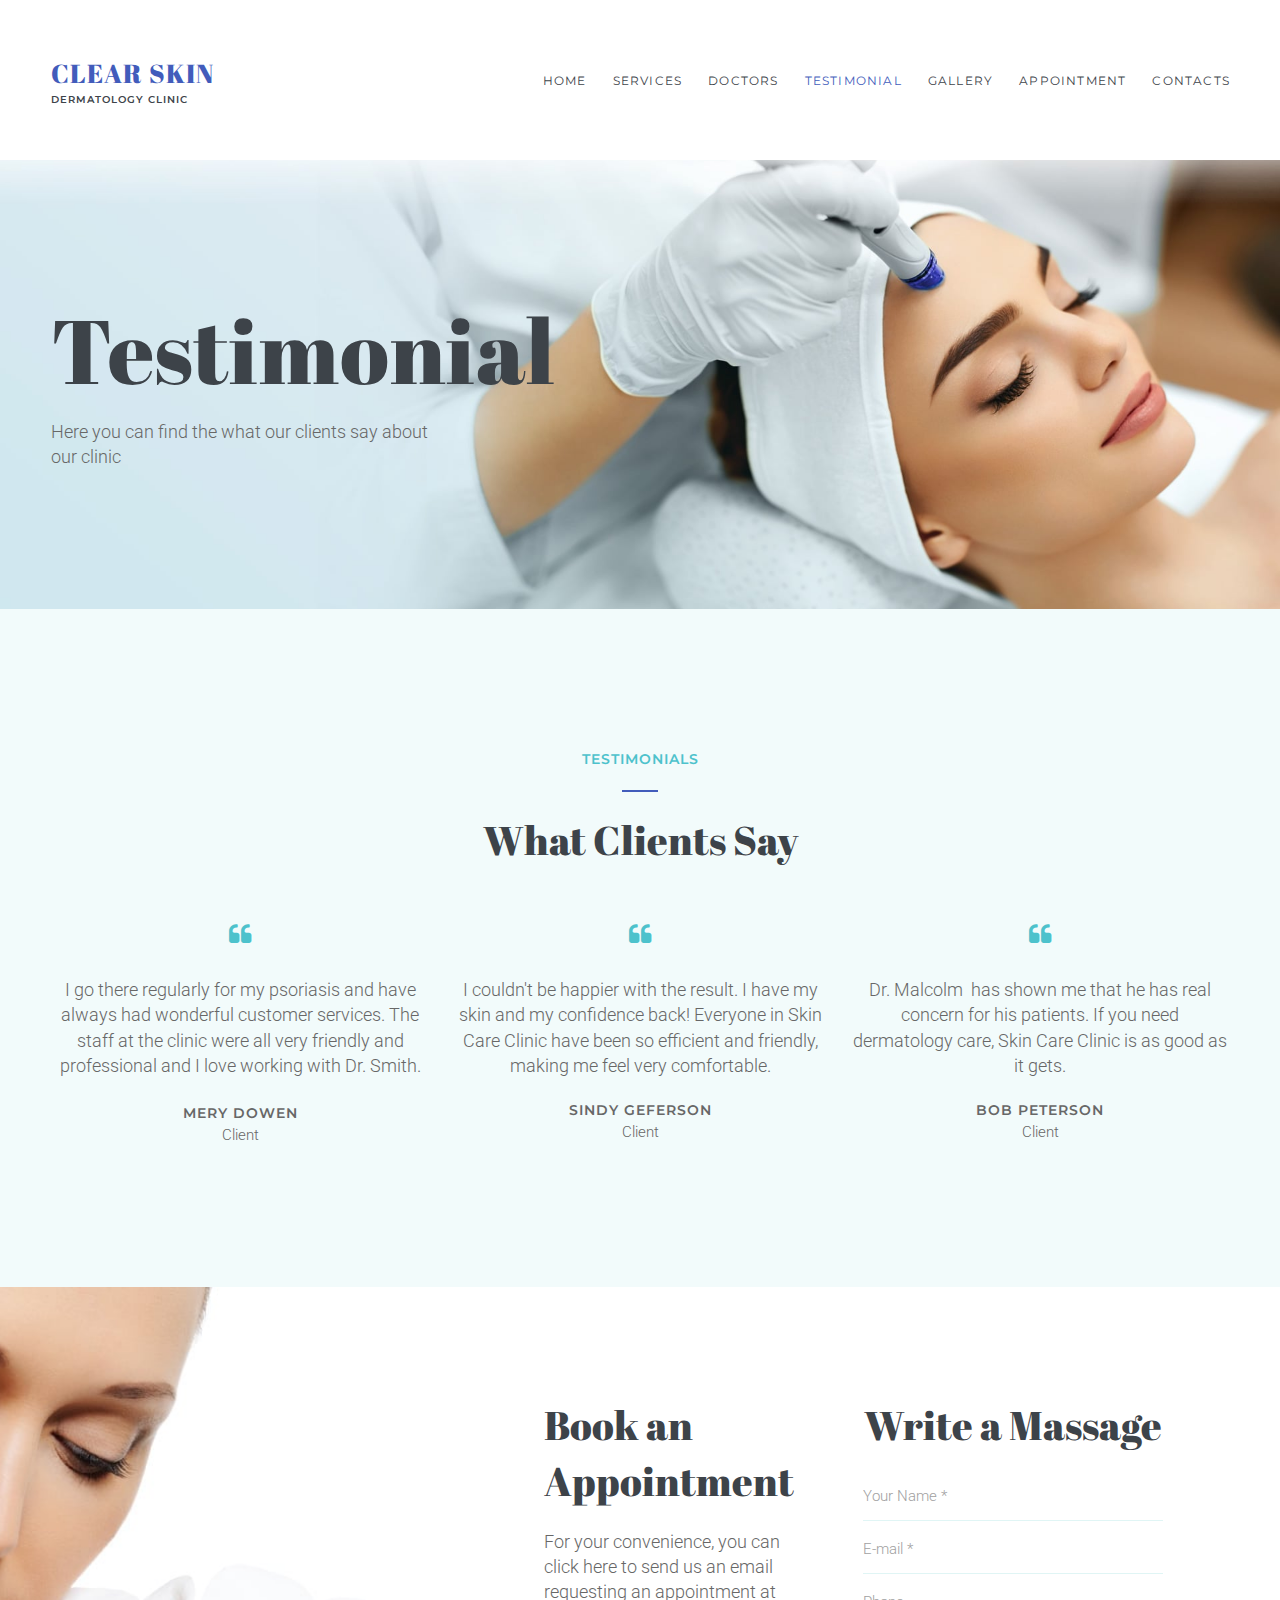
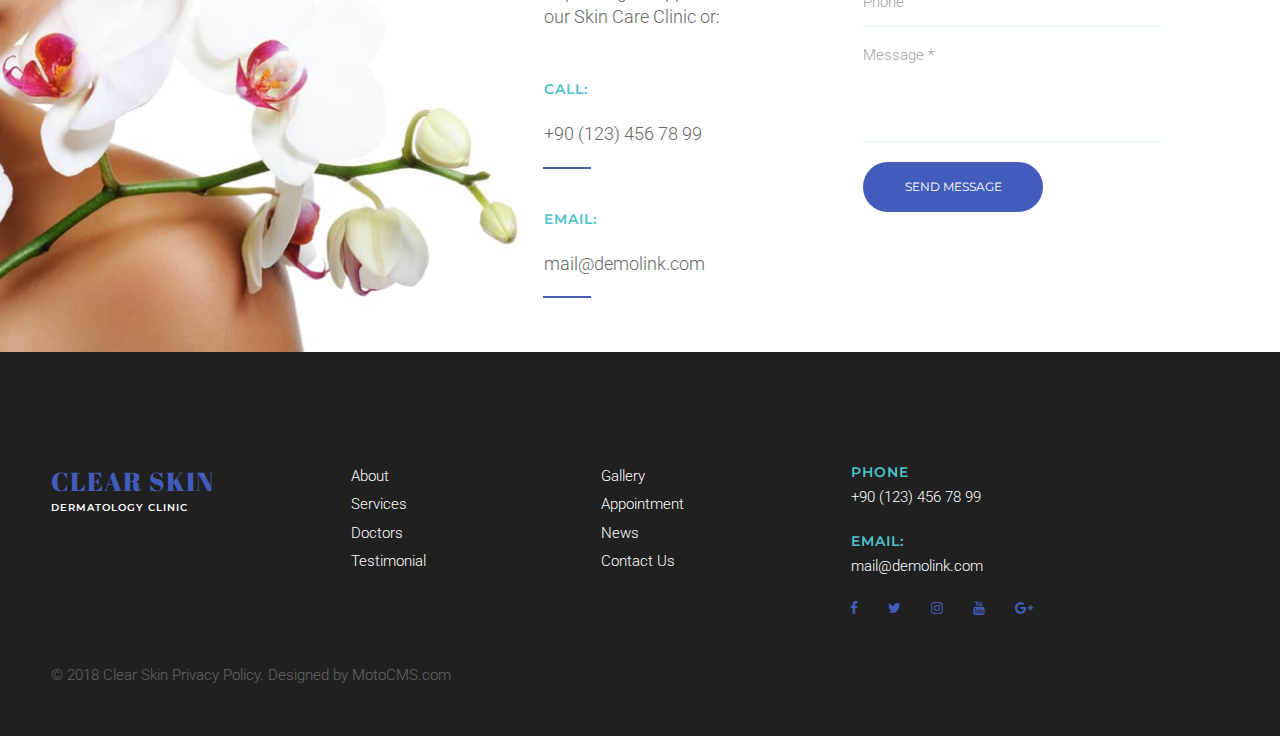
<file: testimonial.html>
<!DOCTYPE html>
<html lang="en" data-ng-app="website">
<head>
    
    
            <meta charset="utf-8">
        <title>Testimonial</title>
        <link rel="SHORTCUT ICON" href="assets/images/favicon-1484.ico?_build=1540674209" type="image/vnd.microsoft.icon" />

                                    
<!--<link rel="canonical" href="https://template66410.motopreview.com/testimonial/" />-->
                            <meta http-equiv="X-UA-Compatible" content="IE=Edge"/>
        <meta name="viewport" content="width=device-width, initial-scale=1.0">
                    
            <link rel="stylesheet" href="assets/css/assets.min.css?_build=1538056176"/>
        <link rel="stylesheet" href="assets/css/styles.css?_build=1540674209"/>
        <style>
@import url(//fonts.googleapis.com/css?family=Abril+Fatface:regular|Montserrat:300,300italic,regular,italic,500,500italic,600,600italic,700,700italic|Roboto:300,300italic,regular,italic,500,500italic,700,700italic&subset=latin);
</style>
        <link rel="stylesheet" href="assets/css/styles2.css?_build=1538748417" id="moto-website-style"/>
            
    
    
    
    
    
    
    
</head>
<body class="moto-background">
    
    
             

    <div class="page">

        <header id="section-header" class="header moto-section" data-widget="section" data-container="section">
                                    <div class="moto-widget moto-widget-block moto-bg-color5_5 moto-spacing-top-medium moto-spacing-right-auto moto-spacing-bottom-medium moto-spacing-left-auto" data-widget="block" data-spacing="mama" style="">
    
    <div class="container-fluid">
        <div class="row">
            <div class="moto-cell col-sm-12" data-container="container">
                
            <div class="moto-widget moto-widget-container moto-container_header_5a0165cf1" data-widget="container" data-container="container" data-css-name="moto-container_header_5a0165cf1" data-moto-sticky="{ }">
    
    
<div class="moto-widget moto-widget-row row-fixed moto-justify-content_center moto-spacing-top-auto moto-spacing-right-auto moto-spacing-bottom-auto moto-spacing-left-auto" data-grid-type="sm" data-widget="row" data-spacing="aaaa" style="">
    
    <div class="container-fluid">
        <div class="row" data-container="container">
            
                
                    <div class="moto-widget moto-widget-row__column moto-cell col-sm-3 moto-spacing-top-auto moto-spacing-right-auto moto-spacing-bottom-auto moto-spacing-left-auto" style="" data-widget="row.column" data-container="container" data-spacing="aaaa" data-bg-position="left top">
    
<div class="moto-widget moto-widget-text moto-preset-default moto-spacing-top-auto moto-spacing-right-auto moto-spacing-bottom-auto moto-spacing-left-auto" data-widget="text" data-preset="default" data-spacing="aaaa" data-animation="">
    <div class="moto-widget-text-content moto-widget-text-editable"><p class="moto-text_system_1"><a data-action="page" data-id="1" class="moto-link" href="index.html">CLEAR SKIN</a></p><p class="moto-text_system_2"><a data-action="page" data-id="1" class="moto-link" href="index.html">DERMATOLOGY CLINIC</a></p></div>
</div></div><div class="moto-widget moto-widget-row__column moto-cell col-sm-9 moto-spacing-top-auto moto-spacing-right-auto moto-spacing-bottom-auto moto-spacing-left-auto" style="" data-widget="row.column" data-container="container" data-spacing="aaaa" data-bg-position="left top">
    
<div data-widget-id="wid__menu__5b1651165e644" class="moto-widget moto-widget-menu moto-preset-3 moto-align-right moto-align-center_mobile-h moto-spacing-top-small moto-spacing-right-auto moto-spacing-bottom-small moto-spacing-left-auto" data-preset="3" data-widget="menu">
            <a href="#" class="moto-widget-menu-toggle-btn"><i class="moto-widget-menu-toggle-btn-icon fa fa-bars"></i></a>
        <ul class="moto-widget-menu-list moto-widget-menu-list_horizontal">
            <li class="moto-widget-menu-item moto-widget-menu-item-has-submenu">
    <a href="index.html"   data-action="page" class="moto-widget-menu-link moto-widget-menu-link-level-1 moto-widget-menu-link-submenu moto-link">HOME<span class="fa moto-widget-menu-link-arrow"></span></a>
                <ul class="moto-widget-menu-sublist">
                    <li class="moto-widget-menu-item">
    <a href="about-us.html"   data-action="page" class="moto-widget-menu-link moto-widget-menu-link-level-2 moto-link">About us</a>
        </li>
                    <li class="moto-widget-menu-item moto-widget-menu-item-has-submenu">
    <a href="blog.html"   data-action="blog.index" class="moto-widget-menu-link moto-widget-menu-link-level-2 moto-widget-menu-link-submenu moto-link">Blog<span class="fa moto-widget-menu-link-arrow"></span></a>
                <ul class="moto-widget-menu-sublist">
                    <li class="moto-widget-menu-item">
    <a href="contacts.html"   data-action="page" class="moto-widget-menu-link moto-widget-menu-link-level-3 moto-link">Contacts</a>
        </li>
            </ul>

        </li>
                    <li class="moto-widget-menu-item">
    <a href="gallery.html"   data-action="page" class="moto-widget-menu-link moto-widget-menu-link-level-2 moto-link">Gallery</a>
        </li>
            </ul>

        </li><li class="moto-widget-menu-item">
    <a href="services.html"   data-action="page" class="moto-widget-menu-link moto-widget-menu-link-level-1 moto-link">SERVICES</a>
        </li><li class="moto-widget-menu-item">
    <a href="doctors.html"   data-action="page" class="moto-widget-menu-link moto-widget-menu-link-level-1 moto-link">DOCTORS</a>
        </li><li class="moto-widget-menu-item">
    <a href="testimonial.html"   data-action="page" class="moto-widget-menu-link moto-widget-menu-link-level-1 moto-widget-menu-link-active moto-link">TESTIMONIAL</a>
        </li><li class="moto-widget-menu-item">
    <a href="gallery.html"   data-action="page" class="moto-widget-menu-link moto-widget-menu-link-level-1 moto-link">GALLERY</a>
        </li><li class="moto-widget-menu-item">
    <a href="make-an-appointment.html"   data-action="page" class="moto-widget-menu-link moto-widget-menu-link-level-1 moto-link">APPOINTMENT</a>
        </li><li class="moto-widget-menu-item">
    <a href="contacts.html"   data-action="page" class="moto-widget-menu-link moto-widget-menu-link-level-1 moto-link">CONTACTS</a>
        </li>        </ul>
    </div></div>

                
            
        </div>
    </div>
</div></div></div>
        </div>
    </div>
</div>            
        </header>

        <section id="section-content" class="content page-17 moto-section" data-widget="section" data-container="section">
                                    <div class="moto-widget moto-widget-block moto-spacing-top-large moto-spacing-right-auto moto-spacing-bottom-large moto-spacing-left-auto" data-widget="block" data-spacing="lala" style="background-image:url(assets/images/mt-1484-content-bg-1.jpg);background-position:center;background-repeat:no-repeat;background-size:cover;" data-bg-image="2018/06/mt-1484-content-bg-1.jpg" data-bg-position="center">
    
    
    <div class="container-fluid">
        <div class="row">
            <div class="moto-cell col-sm-12" data-container="container">
                
                    
                        <div class="moto-widget moto-widget-row row-fixed moto-spacing-top-auto moto-spacing-right-auto moto-spacing-bottom-auto moto-spacing-left-auto" data-grid-type="sm" data-widget="row" data-spacing="aaaa" style="" data-bg-position="left top">
    
    
    <div class="container-fluid">
        <div class="row" data-container="container">
            
                
                    <div class="moto-widget moto-widget-row__column moto-cell col-sm-12 moto-spacing-top-auto moto-spacing-right-auto moto-spacing-bottom-auto moto-spacing-left-auto" style="" data-widget="row.column" data-container="container" data-spacing="aaaa" data-bg-position="left top">
    
    
        
            <div class="moto-widget moto-widget-text moto-preset-default moto-spacing-top-auto moto-spacing-right-auto moto-spacing-bottom-small moto-spacing-left-auto" data-widget="text" data-preset="default" data-spacing="aasa" data-animation="">
    <div class="moto-widget-text-content moto-widget-text-editable"><p class="moto-text_system_4">Testimonial</p></div>
</div>
        
    
</div>

                
            
        </div>
    </div>
</div>
                    
                
                    
                        <div class="moto-widget moto-widget-row row-fixed moto-spacing-top-auto moto-spacing-right-auto moto-spacing-bottom-auto moto-spacing-left-auto" data-grid-type="sm" data-widget="row" data-spacing="aaaa" style="" data-bg-position="left top">
    
    
    <div class="container-fluid">
        <div class="row" data-container="container">
            
                
                    <div class="moto-widget moto-widget-row__column moto-cell col-sm-4 moto-spacing-top-auto moto-spacing-right-auto moto-spacing-bottom-auto moto-spacing-left-auto" style="" data-widget="row.column" data-container="container" data-spacing="aaaa" data-bg-position="left top">
    
    
        
            <div class="moto-widget moto-widget-text moto-preset-default moto-spacing-top-auto moto-spacing-right-auto moto-spacing-bottom-auto moto-spacing-left-auto" data-widget="text" data-preset="default" data-spacing="aaaa" data-animation="">
    <div class="moto-widget-text-content moto-widget-text-editable"><p class="moto-text_system_9">Here you can find the what our clients say about our clinic</p></div>
</div>
        
    
</div>

                
            
                
                    <div class="moto-widget moto-widget-row__column moto-cell col-sm-8 moto-spacing-top-auto moto-spacing-right-auto moto-spacing-bottom-auto moto-spacing-left-auto" style="" data-widget="row.column" data-container="container" data-spacing="aaaa" data-bg-position="left top">
    
    
</div>

                
            
        </div>
    </div>
</div>
                    
                
            </div>
        </div>
    </div>
</div>
                                                
        <div class="moto-widget moto-widget-block moto-spacing-top-large moto-spacing-right-auto moto-spacing-bottom-large moto-spacing-left-auto moto-bg-color5_3" data-widget="block" data-spacing="lala" style="" data-bg-position="left top">
    
    
    <div class="container-fluid">
        <div class="row">
            <div class="moto-cell col-sm-12" data-container="container">
                
                    
                        <div class="moto-widget moto-widget-row row-fixed moto-spacing-top-auto moto-spacing-right-auto moto-spacing-bottom-auto moto-spacing-left-auto" data-grid-type="sm" data-widget="row" data-spacing="aaaa" style="" data-bg-position="left top">
    
    
    <div class="container-fluid">
        <div class="row" data-container="container">
            
                
                    <div class="moto-widget moto-widget-row__column moto-cell col-sm-12 moto-spacing-top-auto moto-spacing-right-auto moto-spacing-bottom-auto moto-spacing-left-auto" style="" data-widget="row.column" data-container="container" data-spacing="aaaa" data-bg-position="left top">
    
    
<div class="moto-widget moto-widget-text moto-preset-default moto-spacing-top-auto moto-spacing-right-auto moto-spacing-bottom-auto moto-spacing-left-auto" data-widget="text" data-preset="default" data-spacing="aaaa" data-animation="">
    <div class="moto-widget-text-content moto-widget-text-editable"><p style="text-align: center;" class="moto-text_system_10"><span class="moto-color_custom2">TESTIMONIALS</span></p></div>

</div><div data-widget-id="wid_1528192359_nlgvs4z0k" class="moto-widget moto-widget-divider moto-preset-default moto-align-center moto-spacing-top-small moto-spacing-right-auto moto-spacing-bottom-small moto-spacing-left-auto  " data-widget="divider_horizontal" data-preset="default">
    <hr class="moto-widget-divider-line" style="max-width:100%;width:3%;">
</div><div class="moto-widget moto-widget-text moto-preset-default moto-spacing-top-auto moto-spacing-right-auto moto-spacing-bottom-auto moto-spacing-left-auto" data-widget="text" data-preset="default" data-spacing="aaaa" data-animation="">
    <div class="moto-widget-text-content moto-widget-text-editable"><p style="text-align: center;" class="moto-text_system_8">What Clients Say</p></div>
</div></div>

                
            
                
                    

                
            
                
                    

                
            
        </div>
    </div>
</div><div class="moto-widget moto-widget-row moto-spacing-top-auto moto-spacing-right-auto moto-spacing-bottom-auto moto-spacing-left-auto row-fixed" data-grid-type="sm" data-widget="row" data-spacing="aaaa" style="" data-bg-position="left top">
    
    
    <div class="container-fluid">
        <div class="row" data-container="container">
            
                
                    <div class="moto-widget moto-widget-row__column moto-cell col-sm-4 moto-spacing-top-auto moto-spacing-right-auto moto-spacing-bottom-auto moto-spacing-left-auto" style="" data-widget="row.column" data-container="container" data-spacing="aaaa" data-bg-position="left top">
    
    
<div class="moto-widget moto-widget-text moto-preset-default moto-spacing-top-medium moto-spacing-right-auto moto-spacing-bottom-auto moto-spacing-left-auto" data-widget="text" data-preset="default" data-spacing="maaa" data-animation="">
    <div class="moto-widget-text-content moto-widget-text-editable"><p class="moto-text_system_7" style="text-align: center;"><span class="moto-color_custom2"><span class="fa"></span></span></p><p class="moto-text_system_9" style="text-align: center;">&nbsp;</p><p class="moto-text_system_9" style="text-align: center;">I go there regularly for my psoriasis and have always had wonderful customer services. The staff at the clinic were all very friendly and professional and I love working with Dr. Smith.</p><p class="moto-text_system_9" style="text-align: center;">&nbsp;</p><p class="moto-text_system_10" style="text-align: center;">MERY DOWEN</p><p class="moto-text_normal" style="text-align: center;">Client</p></div>
</div></div>

                
            
        <div class="moto-widget moto-widget-row__column moto-cell col-sm-4 moto-spacing-top-auto moto-spacing-right-auto moto-spacing-bottom-auto moto-spacing-left-auto" style="" data-widget="row.column" data-container="container" data-spacing="aaaa" data-bg-position="left top">
    
    
        
            <div class="moto-widget moto-widget-text moto-preset-default moto-spacing-top-medium moto-spacing-right-auto moto-spacing-bottom-auto moto-spacing-left-auto" data-widget="text" data-preset="default" data-spacing="maaa" data-animation="">
    <div class="moto-widget-text-content moto-widget-text-editable"><p class="moto-text_system_7" style="text-align: center;"><span class="moto-color_custom2"><span class="fa"></span></span></p><p class="moto-text_system_9" style="text-align: center;">&nbsp;</p><p class="moto-text_system_9" style="text-align: center;">I couldn't be happier with the result. I have my skin and my confidence back! Everyone in Skin Care Clinic have been so efficient and friendly, making me feel very comfortable.</p><p class="moto-text_normal" style="text-align: center;">&nbsp;</p><p class="moto-text_system_10" style="text-align: center;">SINDY GEFERSON</p><p class="moto-text_normal" style="text-align: center;">Client</p></div>
</div>
        
    
</div><div class="moto-widget moto-widget-row__column moto-cell col-sm-4 moto-spacing-top-auto moto-spacing-right-auto moto-spacing-bottom-auto moto-spacing-left-auto" style="" data-widget="row.column" data-container="container" data-spacing="aaaa" data-bg-position="left top">
    
    
        
            <div class="moto-widget moto-widget-text moto-preset-default moto-spacing-top-medium moto-spacing-right-auto moto-spacing-bottom-auto moto-spacing-left-auto" data-widget="text" data-preset="default" data-spacing="maaa" data-animation="">
    <div class="moto-widget-text-content moto-widget-text-editable"><p class="moto-text_system_7" style="text-align: center;"><span class="moto-color_custom2"><span class="fa"></span></span></p><p class="moto-text_system_9" style="text-align: center;">&nbsp;</p><p class="moto-text_system_9" style="text-align: center;">Dr. Malcolm &nbsp;has shown me that he has real concern for his patients. If you need dermatology care, Skin Care Clinic is as good as it gets.</p><p class="moto-text_normal" style="text-align: center;">&nbsp;</p><p class="moto-text_system_10" style="text-align: center;">BOB PETERSON</p><p class="moto-text_normal" style="text-align: center;">Client</p></div>
</div>
        
    
</div></div>
    </div>
</div>
                    
                
                    
                        
                    
                
            </div>
        </div>
    </div>
</div><div class="moto-widget moto-widget-block moto-spacing-top-auto moto-spacing-right-auto moto-spacing-bottom-auto moto-spacing-left-auto" data-widget="block" data-spacing="aaaa" style="" data-bg-position="left top">
    
    
    <div class="container-fluid">
        <div class="row">
            <div class="moto-cell col-sm-12" data-container="container">
                
                    
                        <div class="moto-widget moto-widget-row moto-spacing-top-auto moto-spacing-right-auto moto-spacing-bottom-auto moto-spacing-left-auto" data-grid-type="sm" data-widget="row" data-spacing="aaaa" style="" data-bg-position="left top">
    
    
    <div class="container-fluid">
        <div class="row" data-container="container">
            
                
                    <div class="moto-widget moto-widget-row__column moto-cell col-sm-5 moto-spacing-top-auto moto-spacing-right-auto moto-spacing-bottom-auto moto-spacing-left-auto" style="background-image:url(assets/images/mt-1484-content-bg-4.jpg);background-position:right;background-repeat:no-repeat;background-size:cover;" data-bg-image="2018/06/mt-1484-content-bg-4.jpg" data-widget="row.column" data-container="container" data-spacing="aaaa" data-bg-position="right">
    
    
        
            <div data-widget-id="wid_1528192563_7w1087ec7" class="moto-widget moto-widget-spacer moto-preset-default moto-spacing-top-auto moto-spacing-right-auto moto-spacing-bottom-auto moto-spacing-left-auto "
    data-widget="spacer" data-preset="default" data-spacing="aaaa" data-visible-on="mobile-v">
    <div class="moto-widget-spacer-block" style="height:236px"></div>
</div>
        
    
        
            <div data-widget-id="wid_1528192563_b6luf4300" class="moto-widget moto-widget-spacer moto-preset-default moto-spacing-top-auto moto-spacing-right-auto moto-spacing-bottom-auto moto-spacing-left-auto moto-visible-on_desktop"
    data-widget="spacer" data-preset="default" data-spacing="aaaa" data-visible-on="desktop">
    <div class="moto-widget-spacer-block" style="height:420px"></div>
</div>
        
    
</div>

                
            
                
                    <div class="moto-widget moto-widget-row__column moto-cell col-sm-3 moto-spacing-top-auto moto-spacing-right-auto moto-spacing-bottom-auto moto-spacing-left-auto" style="" data-widget="row.column" data-container="container" data-spacing="aaaa" data-bg-position="left top">
    
    
        
            <div data-widget-id="wid_1528192563_rou11uc0q" class="moto-widget moto-widget-spacer moto-preset-default moto-spacing-top-medium moto-spacing-right-auto moto-spacing-bottom-medium moto-spacing-left-auto "
    data-widget="spacer" data-preset="default" data-spacing="mama" data-visible-on="mobile-v">
    <div class="moto-widget-spacer-block" style="height:10px"></div>
</div>
        
    
        
            <div class="moto-widget moto-widget-text moto-preset-default moto-spacing-top-auto moto-spacing-right-auto moto-spacing-bottom-small moto-spacing-left-auto" data-widget="text" data-preset="default" data-spacing="aasa" data-animation="">
    <div class="moto-widget-text-content moto-widget-text-editable"><p class="moto-text_201">Book an Appointment</p></div>
</div>
        
    
        
            <div class="moto-widget moto-widget-text moto-preset-default moto-spacing-top-auto moto-spacing-right-medium moto-spacing-bottom-medium moto-spacing-left-auto" data-widget="text" data-preset="default" data-spacing="amma" data-animation="">
    <div class="moto-widget-text-content moto-widget-text-editable"><p class="moto-text_system_9">For your convenience, you can click here to send us an email requesting an appointment at our Skin Care Clinic or:</p></div>
</div>
        
    
        
            <div class="moto-widget moto-widget-text moto-preset-default moto-spacing-top-auto moto-spacing-right-auto moto-spacing-bottom-auto moto-spacing-left-auto" data-widget="text" data-preset="default" data-spacing="aaaa" data-animation="">
    <div class="moto-widget-text-content moto-widget-text-editable"><p class="moto-text_system_10"><span class="moto-color_custom2">CALL:</span></p><p class="moto-text_system_10"><br></p><p class="moto-text_system_9"><a href="tel:1234567890" data-action="call" class="moto-link">+90 (123) 456 78 99</a></p></div>
</div>
        
    
        
            <div data-widget-id="wid_1528192563_w1kl5fqdf" class="moto-widget moto-widget-divider moto-preset-default moto-align-left moto-spacing-top-small moto-spacing-right-auto moto-spacing-bottom-small moto-spacing-left-auto  " data-widget="divider_horizontal" data-preset="default">
    <hr class="moto-widget-divider-line" style="max-width:100%;width:48px;">
</div>
        
    
        
            <div class="moto-widget moto-widget-text moto-preset-default moto-spacing-top-small moto-spacing-right-auto moto-spacing-bottom-auto moto-spacing-left-auto" data-widget="text" data-preset="default" data-spacing="saaa" data-animation="">
    <div class="moto-widget-text-content moto-widget-text-editable"><p class="moto-text_system_10"><span class="moto-color_custom2">EMAIL:</span></p><p class="moto-text_system_10">&nbsp;</p><p class="moto-text_system_9"><a href="mailto:mail@demolink.com" data-action="mail" class="moto-link">mail@demolink.com</a></p></div>
</div>
        
    
        
            <div data-widget-id="wid_1528192563_sc80lzi1h" class="moto-widget moto-widget-divider moto-preset-default moto-align-left moto-spacing-top-small moto-spacing-right-auto moto-spacing-bottom-auto moto-spacing-left-auto  " data-widget="divider_horizontal" data-preset="default">
    <hr class="moto-widget-divider-line" style="max-width:100%;width:48px;">
</div>
        
    
</div>

                
            
                
                    <div class="moto-widget moto-widget-row__column moto-cell col-sm-3 moto-spacing-top-auto moto-spacing-right-auto moto-spacing-bottom-large moto-spacing-left-auto" style="" data-widget="row.column" data-container="container" data-spacing="aala" data-bg-position="left top">
    
    
        
            <div data-widget-id="wid_1528192563_7bkojr6hs" class="moto-widget moto-widget-spacer moto-preset-default moto-spacing-top-medium moto-spacing-right-auto moto-spacing-bottom-medium moto-spacing-left-auto "
    data-widget="spacer" data-preset="default" data-spacing="mama" data-visible-on="mobile-v">
    <div class="moto-widget-spacer-block" style="height:10px"></div>
</div>
        
    
        
            <div class="moto-widget moto-widget-text moto-preset-default moto-spacing-top-auto moto-spacing-right-auto moto-spacing-bottom-small moto-spacing-left-auto" data-widget="text" data-preset="default" data-spacing="aasa" data-animation="">
    <div class="moto-widget-text-content moto-widget-text-editable"><p class="moto-text_201">Write a Massage</p></div>
</div>
        
    
        
            <div data-widget-id="wid_1528192563_pumtk8ykm" class="moto-widget moto-widget-contact_form moto-preset-2 moto-spacing-top-auto moto-spacing-right-auto moto-spacing-bottom-auto moto-spacing-left-auto  " data-preset="2" data-widget="contact_form" data-spacing="aaaa">
        <div ng-controller="widget.ContactForm.Controller" ng-init="hash = '2@[base64]';actionAfterSubmission={&quot;action&quot;:&quot;none&quot;,&quot;url&quot;:&quot;&quot;,&quot;target&quot;:&quot;_self&quot;,&quot;id&quot;:&quot;&quot;};resetAfterSubmission=false">
                <form class="moto-widget-contact_form-form" role="form" name="contactForm" ng-submit="submit()" novalidate>
            <div ng-show="sending" class="contact-form-loading"></div>

                                                                        <div class="moto-widget-contact_form-group">
                            <label for="field_name" class="moto-widget-contact_form-label">Your Name</label>
                            <input type="text" class="moto-widget-contact_form-field moto-widget-contact_form-input" placeholder="Your Name *"  ng-blur="validate('name')" required  ng-model-options="{ updateOn: 'blur' }" name="name" id="field_name" ng-model="message.name"/>
                                                            <span class="moto-widget-contact_form-field-error ng-cloak" ng-cloak ng-show="contactForm.name.$invalid && !contactForm.name.$pristine && !contactForm.name.emailInvalid" >Field is required</span>
                                                                                    </div>
                                    
                                                                        <div class="moto-widget-contact_form-group">
                            <label for="field_email" class="moto-widget-contact_form-label">E-mail</label>
                            <input type="text" class="moto-widget-contact_form-field moto-widget-contact_form-input" placeholder="E-mail *"  ng-blur="validate('email')" required  ng-model-options="{ updateOn: 'blur' }" name="email" id="field_email" ng-model="message.email"/>
                                                            <span class="moto-widget-contact_form-field-error ng-cloak" ng-cloak ng-show="contactForm.email.$invalid && !contactForm.email.$pristine && !contactForm.email.emailInvalid" >Field is required</span>
                                                                    <span class="moto-widget-contact_form-field-error ng-cloak" ng-cloak ng-show="contactForm.email.emailInvalid && !contactForm.email.$pristine" >Incorrect email</span>
                                                                                    </div>
                                    
                                                                        <div class="moto-widget-contact_form-group">
                            <label for="field_phone" class="moto-widget-contact_form-label">Phone</label>
                            <input type="text" class="moto-widget-contact_form-field moto-widget-contact_form-input" placeholder="Phone "  ng-model-options="{ updateOn: 'blur' }" name="phone" id="field_phone" ng-model="message.phone"/>
                                                            <span class="moto-widget-contact_form-field-error ng-cloak" ng-cloak ng-show="contactForm.phone.$invalid && !contactForm.phone.$pristine && !contactForm.phone.emailInvalid" >Field is required</span>
                                                                                    </div>
                                    
                            
                            
                            
                                                                        <div class="moto-widget-contact_form-group">
                            <label for="field_message" class="moto-widget-contact_form-label">Message</label>
                            <textarea class="moto-widget-contact_form-field moto-widget-contact_form-textarea" rows="3" placeholder="Message *"  ng-blur="validate('message')" required  ng-model-options="{ updateOn: 'blur' }" name="message" id="field_message" ng-model="message.message"></textarea>
                                                            <span class="moto-widget-contact_form-field-error ng-cloak" ng-cloak ng-show="contactForm.message.$invalid && !contactForm.message.$pristine" >Field is required</span>
                                                    </div>
                                    
                            
            
                            <div class="moto-widget-contact_form-success ng-cloak" ng-cloak ng-show="emailSent">
                    Your message was sent successfully
                </div>
                <div class="moto-widget-contact_form-danger ng-cloak" ng-cloak ng-show="emailError">
                    Sorry, your message was not sent
                </div>
                        <div class="moto-widget-contact_form-buttons">

                            <div class="moto-widget moto-widget-button moto-preset-2 moto-align-left" data-preset="2" data-align="left">
                    <a ng-click="submit();" class="moto-widget-button-link moto-size-medium" data-size="medium"><span class="fa moto-widget-theme-icon"></span><span class="moto-widget-button-label">SEND MESSAGE</span></a>
                </div>
                <button type="submit" class="hidden"></button>
            
            </div>
        </form>
    </div>
    </div>
        
    
</div>

                
            
                
                    <div class="moto-widget moto-widget-row__column moto-cell col-sm-1 moto-spacing-top-auto moto-spacing-right-auto moto-spacing-bottom-auto moto-spacing-left-auto" style="" data-widget="row.column" data-container="container" data-spacing="aaaa" data-bg-position="left top">
    
    
</div>

                
            
        </div>
    </div>
</div>
                    
                
            </div>
        </div>
    </div>
</div>            
        </section>
    </div>

    <footer id="section-footer" class="footer moto-section" data-widget="section" data-container="section">
                                <div class="moto-widget moto-widget-block moto-bg-color_custom1 moto-spacing-top-auto moto-spacing-right-auto moto-spacing-bottom-medium moto-spacing-left-auto" data-widget="block" data-spacing="aama" style="" data-bg-position="left top">
    
    <div class="container-fluid">
        <div class="row">
            <div class="moto-cell col-sm-12" data-container="container">
                
            <div data-widget-id="wid__spacer__5b1649362cbed" class="moto-widget moto-widget-spacer moto-preset-default moto-spacing-top-medium moto-spacing-right-auto moto-spacing-bottom-medium moto-spacing-left-auto "
    data-widget="spacer" data-preset="default" data-spacing="mama" data-visible-on="mobile-v">
    <div class="moto-widget-spacer-block" style="height:10px"></div>
</div><div class="moto-widget moto-widget-row row-fixed moto-spacing-top-auto moto-spacing-right-auto moto-spacing-bottom-auto moto-spacing-left-auto" data-grid-type="sm" data-widget="row" data-spacing="aaaa" style="">
    
    <div class="container-fluid">
        <div class="row" data-container="container">
            
                
                    <div class="moto-widget moto-widget-row__column moto-cell col-sm-3 moto-spacing-top-auto moto-spacing-right-auto moto-spacing-bottom-auto moto-spacing-left-auto" style="" data-widget="row.column" data-container="container" data-spacing="aaaa">
    
        
            <div class="moto-widget moto-widget-text moto-preset-default moto-spacing-top-auto moto-spacing-right-auto moto-spacing-bottom-medium moto-spacing-left-auto" data-widget="text" data-preset="default" data-spacing="aama" data-animation="">
    <div class="moto-widget-text-content moto-widget-text-editable"><p class="moto-text_system_1"><a data-action="page" data-id="1" class="moto-link" href="index.html">CLEAR SKIN</a></p><p class="moto-text_system_2"><a href="index.html" data-action="page" data-id="1" class="moto-link"><span class="moto-color5_5">DERMATOLOGY CLINIC</span></a></p></div>
</div>
        
    
</div>

                
            
                
                    <div class="moto-widget moto-widget-row__column moto-cell col-sm-5 moto-spacing-top-auto moto-spacing-right-auto moto-spacing-bottom-auto moto-spacing-left-auto" style="" data-widget="row.column" data-container="container" data-spacing="aaaa">
    
        
            


        
    
<div class="moto-widget moto-widget-row moto-spacing-top-auto moto-spacing-right-auto moto-spacing-bottom-medium moto-spacing-left-auto" data-grid-type="xs" data-widget="row" data-spacing="aama" style="">
    
    <div class="container-fluid">
        <div class="row" data-container="container">
            
                
                    <div class="moto-widget moto-widget-row__column moto-cell col-xs-6 moto-spacing-top-auto moto-spacing-right-auto moto-spacing-bottom-auto moto-spacing-left-auto" style="" data-widget="row.column" data-container="container" data-spacing="aaaa">
    
<div class="moto-widget moto-widget-text moto-preset-default moto-spacing-top-auto moto-spacing-right-auto moto-spacing-bottom-auto moto-spacing-left-auto" data-widget="text" data-preset="default" data-spacing="aaaa" data-animation="">
    <div class="moto-widget-text-content moto-widget-text-editable"><p class="moto-text_202"><a href="about-us.html" data-action="page" data-id="10" class="moto-link">About</a></p><p class="moto-text_202"><a href="services.html" data-action="page" data-id="13" class="moto-link">Services</a></p><p class="moto-text_202"><a href="doctors.html" data-action="page" data-id="12" class="moto-link">Doctors</a></p><p class="moto-text_202"><a href="testimonial.html" data-action="page" data-id="17" class="moto-link">Testimonial</a></p></div>
</div></div><div class="moto-widget moto-widget-row__column moto-cell col-xs-6 moto-spacing-top-auto moto-spacing-right-auto moto-spacing-bottom-auto moto-spacing-left-auto" style="" data-widget="row.column" data-container="container" data-spacing="aaaa">
    
<div class="moto-widget moto-widget-text moto-preset-default moto-spacing-top-auto moto-spacing-right-auto moto-spacing-bottom-auto moto-spacing-left-auto" data-widget="text" data-preset="default" data-spacing="aaaa" data-animation="">
    <div class="moto-widget-text-content moto-widget-text-editable"><p class="moto-text_202"><a href="gallery.html" data-action="page" data-id="15" class="moto-link">Gallery</a></p><p class="moto-text_202"><a href="make-an-appointment.html" data-action="page" data-id="18" class="moto-link">Appointment</a></p><p class="moto-text_202"><a href="blog.html" data-action="blog.index" data-id="3" class="moto-link">News</a></p><p class="moto-text_202"><a href="contacts.html" data-action="page" data-id="16" class="moto-link">Contact Us</a></p></div>
</div></div>

                
            
        </div>
    </div>
</div></div><div class="moto-widget moto-widget-row__column moto-cell col-sm-4 moto-spacing-top-auto moto-spacing-right-auto moto-spacing-bottom-auto moto-spacing-left-auto" style="" data-widget="row.column" data-container="container" data-spacing="aaaa">
    
<div class="moto-widget moto-widget-text moto-preset-default moto-spacing-top-auto moto-spacing-right-auto moto-spacing-bottom-small moto-spacing-left-auto" data-widget="text" data-preset="default" data-spacing="aasa" data-animation="">
    <div class="moto-widget-text-content moto-widget-text-editable"><p class="moto-text_system_10"><span class="moto-color_custom2">PHONE</span></p><p class="moto-text_202"><a href="tel:1234567890" data-action="call" class="moto-link">+90 (123) 456 78 99</a></p></div>
</div><div class="moto-widget moto-widget-text moto-preset-default moto-spacing-top-auto moto-spacing-right-auto moto-spacing-bottom-small moto-spacing-left-auto" data-widget="text" data-preset="default" data-spacing="aasa" data-animation="">
    <div class="moto-widget-text-content moto-widget-text-editable"><p class="moto-text_system_10"><span class="moto-color_custom2">EMAIL:</span></p><p class="moto-text_202"><a href="mailto:mail@demolink.com" data-action="mail" class="moto-link">mail@demolink.com</a></p></div>
</div><div id="wid_1528189047_ely1l2uy7" data-widget-id="wid_1528189047_ely1l2uy7" class="moto-widget moto-widget-social-links-extended moto-preset-default moto-align-left moto-spacing-top-auto moto-spacing-right-auto moto-spacing-bottom-medium moto-spacing-left-auto  " data-widget="social_links_extended" data-preset="default">
        <ul class="moto-widget-social-links-extended__list">
                <li class="moto-widget-social-links-extended__item moto-widget-social-links-extended__item-1">
            <a href="http://demolink.motocms.com/" class="moto-widget-social-links-extended__link" target="_blank" >
                <span class="moto-widget-social-links-extended__icon fa fa-facebook"></span>
            </a>
        </li>
                <li class="moto-widget-social-links-extended__item moto-widget-social-links-extended__item-2">
            <a href="http://demolink.motocms.com/" class="moto-widget-social-links-extended__link" target="_blank" >
                <span class="moto-widget-social-links-extended__icon fa fa-twitter"></span>
            </a>
        </li>
                <li class="moto-widget-social-links-extended__item moto-widget-social-links-extended__item-3">
            <a href="http://demolink.motocms.com/" class="moto-widget-social-links-extended__link" target="_blank" >
                <span class="moto-widget-social-links-extended__icon fa fa-instagram"></span>
            </a>
        </li>
                <li class="moto-widget-social-links-extended__item moto-widget-social-links-extended__item-4">
            <a href="http://demolink.motocms.com/" class="moto-widget-social-links-extended__link" target="_blank" >
                <span class="moto-widget-social-links-extended__icon fa fa-youtube"></span>
            </a>
        </li>
                <li class="moto-widget-social-links-extended__item moto-widget-social-links-extended__item-5">
            <a href="http://demolink.motocms.com/" class="moto-widget-social-links-extended__link" target="_blank" >
                <span class="moto-widget-social-links-extended__icon fa fa-google-plus"></span>
            </a>
        </li>
            </ul>
    <style type="text/css">
                                                                    </style>
    </div></div>

                
            
        </div>
    </div>
</div><div class="moto-widget moto-widget-row row-fixed moto-spacing-top-auto moto-spacing-right-auto moto-spacing-bottom-auto moto-spacing-left-auto" data-grid-type="sm" data-widget="row" data-spacing="aaaa" style="">
    
    <div class="container-fluid">
        <div class="row" data-container="container">
            
                
                    <div class="moto-widget moto-widget-row__column moto-cell col-sm-12 moto-spacing-top-auto moto-spacing-right-auto moto-spacing-bottom-auto moto-spacing-left-auto" style="" data-widget="row.column" data-container="container" data-spacing="aaaa">
    
<div class="moto-widget moto-widget-text moto-preset-default moto-spacing-top-auto moto-spacing-right-auto moto-spacing-bottom-auto moto-spacing-left-auto" data-widget="text" data-preset="default" data-spacing="aaaa" data-animation="">
    <div class="moto-widget-text-content moto-widget-text-editable"><p class="moto-text_203">© 2018 Clear Skin <a data-action="page" data-id="19" class="moto-link" href="/privacy-policy/">Privacy Policy</a>.&nbsp;Designed by&nbsp;<a target="_blank" rel="nofollow" data-action="url" class="moto-link" href="https://motocms.com">MotoCMS.com</a></p></div>
</div></div>

                
            
        </div>
    </div>
</div></div>
        </div>
    </div>
</div>            
    </footer>

                     <div data-moto-back-to-top-button class="moto-back-to-top-button">
        <a ng-click="toTop($event)" class="moto-back-to-top-button-link">
            <span class="moto-back-to-top-button-icon fa"></span>
        </a>
    </div>
                <script src="assets/js/website.assets.min.js?_build=1538056236" type="text/javascript" data-cfasync="false"></script>
    <script type="text/javascript" data-cfasync="false">
        var websiteConfig = websiteConfig || {};
        websiteConfig.address = 'https://template66410.motopreview.com/';
        websiteConfig.addressHash = 'dba77c746ad1dc773d60c50a3820a03c';
        websiteConfig.apiUrl = '/api.php';
        websiteConfig.preferredLocale = 'en_US';
        websiteConfig.preferredLanguage = websiteConfig.preferredLocale.substring(0, 2);
                websiteConfig.back_to_top_button = {"topOffset":300,"animationTime":500,"type":"theme"};
                websiteConfig.popup_preferences = {"loading_error_message":"The content could not be loaded."};
        websiteConfig.lazy_loading = {"enabled":true};
        websiteConfig.cookie_notification = {"enabled":false,"content":"<p class=\"moto-text_normal\">This website uses cookies to ensure you get the best experience on our website.<\/p>","content_hash":"6200d081e0d72ab7f5a8fe78d961c3ec"};
        angular.module('website.plugins', []);
    </script>
    <script src="assets/js/website.min.js?_build=1538056223" type="text/javascript" data-cfasync="false"></script>
        <script type="text/javascript">$.fn.motoGoogleMap.setApiKey('AIzaSyAk8PGBXexyvCl_XGQDHqTfrNhZ1zYHFTI');</script>
                
    
    
</body>
</html>
</file>
<file: assets/css/styles2.css>
@charset "UTF-8";
.moto-color1 {
  color: #3d4349;
}
.moto-color1_1 {
  color: #25292c;
}
.moto-color1_2 {
  color: #31363a;
}
.moto-color1_3 {
  color: #3d4349;
}
.moto-color1_4 {
  color: #484f56;
}
.moto-color1_5 {
  color: #545c64;
}
.moto-color2 {
  color: #425cbb;
}
.moto-color2_1 {
  color: #354a97;
}
.moto-color2_2 {
  color: #3c53aa;
}
.moto-color2_3 {
  color: #425cbb;
}
.moto-color2_4 {
  color: #556dc3;
}
.moto-color2_5 {
  color: #687dca;
}
.moto-color3 {
  color: #676767;
}
.moto-color3_1 {
  color: #4d4d4d;
}
.moto-color3_2 {
  color: #595959;
}
.moto-color3_3 {
  color: #676767;
}
.moto-color3_4 {
  color: #737373;
}
.moto-color3_5 {
  color: #808080;
}
.moto-color4 {
  color: #a1a1a1;
}
.moto-color4_1 {
  color: #878787;
}
.moto-color4_2 {
  color: #949494;
}
.moto-color4_3 {
  color: #a1a1a1;
}
.moto-color4_4 {
  color: #adadad;
}
.moto-color4_5 {
  color: #bababa;
}
.moto-color5 {
  color: #f2fbfb;
}
.moto-color5_1 {
  color: #ccefef;
}
.moto-color5_2 {
  color: #e0f5f5;
}
.moto-color5_3 {
  color: #f2fbfb;
}
.moto-color5_4 {
  color: #ffffff;
}
.moto-color5_5 {
  color: #ffffff;
}
.moto-color_custom1 {
  color: #202020;
}
.moto-color_custom2 {
  color: #4dc2cc;
}
.moto-color_custom3 {
  color: #4ad313;
}
.moto-color_custom4 {
  color: #e82914;
}
.moto-color_custom5 {
  color: #e7ceb1;
}
.moto-bg-color1 {
  background: #3d4349;
}
.moto-bg-color1_1 {
  background: #25292c;
}
.moto-bg-color1_2 {
  background: #31363a;
}
.moto-bg-color1_3 {
  background: #3d4349;
}
.moto-bg-color1_4 {
  background: #484f56;
}
.moto-bg-color1_5 {
  background: #545c64;
}
.moto-bg-color2 {
  background: #425cbb;
}
.moto-bg-color2_1 {
  background: #354a97;
}
.moto-bg-color2_2 {
  background: #3c53aa;
}
.moto-bg-color2_3 {
  background: #425cbb;
}
.moto-bg-color2_4 {
  background: #556dc3;
}
.moto-bg-color2_5 {
  background: #687dca;
}
.moto-bg-color3 {
  background: #676767;
}
.moto-bg-color3_1 {
  background: #4d4d4d;
}
.moto-bg-color3_2 {
  background: #595959;
}
.moto-bg-color3_3 {
  background: #676767;
}
.moto-bg-color3_4 {
  background: #737373;
}
.moto-bg-color3_5 {
  background: #808080;
}
.moto-bg-color4 {
  background: #a1a1a1;
}
.moto-bg-color4_1 {
  background: #878787;
}
.moto-bg-color4_2 {
  background: #949494;
}
.moto-bg-color4_3 {
  background: #a1a1a1;
}
.moto-bg-color4_4 {
  background: #adadad;
}
.moto-bg-color4_5 {
  background: #bababa;
}
.moto-bg-color5 {
  background: #f2fbfb;
}
.moto-bg-color5_1 {
  background: #ccefef;
}
.moto-bg-color5_2 {
  background: #e0f5f5;
}
.moto-bg-color5_3 {
  background: #f2fbfb;
}
.moto-bg-color5_4 {
  background: #ffffff;
}
.moto-bg-color5_5 {
  background: #ffffff;
}
.moto-bg-color_custom1 {
  background: #202020;
}
.moto-bg-color_custom2 {
  background: #4dc2cc;
}
.moto-bg-color_custom3 {
  background: #4ad313;
}
.moto-bg-color_custom4 {
  background: #e82914;
}
.moto-bg-color_custom5 {
  background: #e7ceb1;
}
@media screen and (min-width: 1039px) {
  .moto-parallax,
  .moto-background-fixed {
    background-attachment: fixed;
  }
}
.moto-spacing-top-auto {
  padding-top: initial;
}
.moto-spacing-top-zero {
  padding-top: 0;
}
.moto-spacing-top-small {
  padding-top: 20px;
}
.moto-spacing-top-medium {
  padding-top: 50px;
}
.moto-spacing-top-large {
  padding-top: 140px;
}
.moto-spacing-bottom-auto {
  padding-bottom: initial;
}
.moto-spacing-bottom-zero {
  padding-bottom: 0;
}
.moto-spacing-bottom-small {
  padding-bottom: 20px;
}
.moto-spacing-bottom-medium {
  padding-bottom: 50px;
}
.moto-spacing-bottom-large {
  padding-bottom: 140px;
}
.moto-spacing-left-auto {
  padding-left: initial;
}
.moto-spacing-left-zero {
  padding-left: 0;
}
.moto-spacing-left-small {
  padding-left: 20px;
}
.moto-spacing-left-medium {
  padding-left: 50px;
}
.moto-spacing-left-large {
  padding-left: 140px;
}
.moto-spacing-right-auto {
  padding-right: initial;
}
.moto-spacing-right-zero {
  padding-right: 0;
}
.moto-spacing-right-small {
  padding-right: 20px;
}
.moto-spacing-right-medium {
  padding-right: 50px;
}
.moto-spacing-right-large {
  padding-right: 140px;
}
@media (max-width: 1039px) {
  .moto-spacing-top-small {
    padding-top: 15px;
  }
  .moto-spacing-top-medium {
    padding-top: 30px;
  }
  .moto-spacing-top-large {
    padding-top: 50px;
  }
  .moto-spacing-bottom-small {
    padding-bottom: 15px;
  }
  .moto-spacing-bottom-medium {
    padding-bottom: 30px;
  }
  .moto-spacing-bottom-large {
    padding-bottom: 50px;
  }
  .moto-spacing-left-small {
    padding-left: 15px;
  }
  .moto-spacing-left-medium {
    padding-left: 30px;
  }
  .moto-spacing-left-large {
    padding-left: 50px;
  }
  .moto-spacing-right-small {
    padding-right: 15px;
  }
  .moto-spacing-right-medium {
    padding-right: 30px;
  }
  .moto-spacing-right-large {
    padding-right: 50px;
  }
}
@media (max-width: 767px) {
  .moto-spacing-top-small {
    padding-top: 15px;
  }
  .moto-spacing-top-medium {
    padding-top: 25px;
  }
  .moto-spacing-top-large {
    padding-top: 40px;
  }
  .moto-spacing-bottom-small {
    padding-bottom: 15px;
  }
  .moto-spacing-bottom-medium {
    padding-bottom: 25px;
  }
  .moto-spacing-bottom-large {
    padding-bottom: 40px;
  }
  .moto-spacing-left-small {
    padding-left: 15px;
  }
  .moto-spacing-left-medium {
    padding-left: 25px;
  }
  .moto-spacing-left-large {
    padding-left: 40px;
  }
  .moto-spacing-right-small {
    padding-right: 15px;
  }
  .moto-spacing-right-medium {
    padding-right: 25px;
  }
  .moto-spacing-right-large {
    padding-right: 40px;
  }
}
@media (max-width: 479px) {
  .moto-spacing-top-small {
    padding-top: 15px;
  }
  .moto-spacing-top-medium {
    padding-top: 20px;
  }
  .moto-spacing-top-large {
    padding-top: 35px;
  }
  .moto-spacing-bottom-small {
    padding-bottom: 15px;
  }
  .moto-spacing-bottom-medium {
    padding-bottom: 20px;
  }
  .moto-spacing-bottom-large {
    padding-bottom: 35px;
  }
  .moto-spacing-left-small {
    padding-left: 15px;
  }
  .moto-spacing-left-medium {
    padding-left: 20px;
  }
  .moto-spacing-left-large {
    padding-left: 35px;
  }
  .moto-spacing-right-small {
    padding-right: 15px;
  }
  .moto-spacing-right-medium {
    padding-right: 20px;
  }
  .moto-spacing-right-large {
    padding-right: 35px;
  }
}
h1 {
  margin: 0.67em 0;
}
h2 {
  margin: 0em 0;
}
h3 {
  margin: 0em 0;
}
h4 {
  margin: 0em 0;
}
.moto-text_210 {
  font-weight: 600;
  font-style: normal;
  font-family: 'Montserrat', sans-serif;
  color: #ffffff;
  font-size: 14px;
  line-height: 1.5;
  letter-spacing: 1px;
}
.moto-text_210 a {
  color: #ffffff;
  text-decoration: none;
  font-weight: 600;
  font-style: normal;
}
.moto-text_210 a:hover {
  text-decoration: none;
  font-weight: 600;
  font-style: normal;
  color: #4dc2cc;
}
@media (max-width: 1039px) {
  .moto-text_210 {
    font-size: 10px;
    line-height: 1.4;
    letter-spacing: 0px;
  }
}
@media (max-width: 767px) {
  .moto-text_210 {
    font-size: 12px;
    line-height: 1.5;
    letter-spacing: 0px;
  }
}
@media (max-width: 479px) {
  .moto-text_210 {
    font-size: 12px;
    line-height: 1.4;
    letter-spacing: 0px;
  }
}
.moto-text_205 {
  font-weight: 300;
  font-style: normal;
  font-family: 'Roboto', sans-serif;
  color: #3d4349;
  font-size: 24px;
  line-height: 1.5;
  letter-spacing: 0px;
}
.moto-text_205 a {
  color: #a1a1a1;
  text-decoration: none;
  font-weight: 400;
  font-style: normal;
}
.moto-text_205 a:hover {
  text-decoration: none;
  font-weight: 400;
  font-style: normal;
  color: #3d4349;
}
@media (max-width: 1039px) {
  .moto-text_205 {
    font-size: 18px;
    line-height: 1.3;
    letter-spacing: 0px;
  }
}
@media (max-width: 767px) {
  .moto-text_205 {
    font-size: 18px;
    line-height: 1.4;
    letter-spacing: 0px;
  }
}
@media (max-width: 479px) {
  .moto-text_205 {
    font-size: 16px;
    line-height: 1.3;
    letter-spacing: 0px;
  }
}
.moto-container_header_5a0165cf1 {
  background-color: #ffffff;
  transition-duration: 0.4s;
  transition-property: background-color, border-color;
}
.moto-text_203 {
  font-weight: 300;
  font-style: normal;
  font-family: 'Roboto', sans-serif;
  color: #676767;
  font-size: 15px;
  line-height: 1.4;
  letter-spacing: 0px;
}
.moto-text_203 a {
  color: #676767;
  text-decoration: none;
  font-weight: 300;
  font-style: normal;
}
.moto-text_203 a:hover {
  text-decoration: none;
  font-weight: 300;
  font-style: normal;
  color: #4dc2cc;
}
@media (max-width: 1039px) {
  .moto-text_203 {
    font-size: 14px;
    line-height: 1.3;
    letter-spacing: 0px;
  }
}
@media (max-width: 767px) {
  .moto-text_203 {
    font-size: 13px;
    line-height: 1.4;
    letter-spacing: 0px;
  }
}
@media (max-width: 479px) {
  .moto-text_203 {
    font-size: 13px;
    line-height: 1.3;
    letter-spacing: 0px;
  }
}
.moto-text_202 {
  font-weight: 300;
  font-style: normal;
  font-family: 'Roboto', sans-serif;
  color: #ffffff;
  font-size: 15px;
  line-height: 1.9;
  letter-spacing: 0px;
}
.moto-text_202 a {
  color: #ffffff;
  text-decoration: none;
  font-weight: 300;
  font-style: normal;
}
.moto-text_202 a:hover {
  text-decoration: none;
  font-weight: 300;
  font-style: normal;
  color: #4dc2cc;
}
@media (max-width: 1039px) {
  .moto-text_202 {
    font-size: 14px;
    line-height: 1.7;
    letter-spacing: 0px;
  }
}
@media (max-width: 767px) {
  .moto-text_202 {
    font-size: 13px;
    line-height: 1.8;
    letter-spacing: 0px;
  }
}
@media (max-width: 479px) {
  .moto-text_202 {
    font-size: 13px;
    line-height: 1.9;
    letter-spacing: 0px;
  }
}
.moto-text_201 {
  font-weight: 400;
  font-style: normal;
  font-family: 'Abril Fatface', display;
  color: #3d4349;
  font-size: 40px;
  line-height: 1.4;
  letter-spacing: 0px;
}
.moto-text_201 a {
  color: #425cbb;
  text-decoration: none;
  font-weight: 400;
  font-style: normal;
}
.moto-text_201 a:hover {
  text-decoration: none;
  font-weight: 400;
  font-style: normal;
  color: #3d4349;
}
@media (max-width: 1039px) {
  .moto-text_201 {
    font-size: 22px;
    line-height: 1.3;
    letter-spacing: 0px;
  }
}
@media (max-width: 767px) {
  .moto-text_201 {
    font-size: 26px;
    line-height: 1.4;
    letter-spacing: 0px;
  }
}
@media (max-width: 479px) {
  .moto-text_201 {
    font-size: 25px;
    line-height: 1.5;
    letter-spacing: 0px;
  }
}
.moto-background_2 {
  background-color: #354a97;
  background-size: cover;
  background-position: center;
  background-repeat: no-repeat;
  background-attachment: fixed;
  background-image: url('/mt-demo/66400/66410/mt-content/uploads/2017/07/mt-1103-content-bg.jpg');
}
.moto-background_1 {
  background-color: #ffffff;
  background-attachment: fixed;
  background-image: url('/mt-demo/66400/66410/mt-content/uploads/2018/06/mt-1484-content-bg-1.jpg');
  background-size: cover;
  background-position: top;
  background-repeat: no-repeat;
}
.moto-background {
  background-color: #ffffff;
}
.moto-text_system_14 {
  font-weight: 400;
  font-style: normal;
  font-family: 'Abril Fatface', display;
  color: #202020;
  font-size: 24px;
  line-height: 1.7;
  letter-spacing: 0px;
}
.moto-text_system_14 a {
  color: #202020;
  text-decoration: none;
  font-weight: 400;
  font-style: normal;
}
.moto-text_system_14 a:hover {
  text-decoration: none;
  font-weight: 400;
  font-style: normal;
  color: #425cbb;
}
@media (max-width: 1039px) {
  .moto-text_system_14 {
    font-size: 18px;
    line-height: 1.1;
    letter-spacing: 0px;
  }
}
@media (max-width: 767px) {
  .moto-text_system_14 {
    font-size: 23px;
    line-height: 1.2;
    letter-spacing: 0px;
  }
}
@media (max-width: 479px) {
  .moto-text_system_14 {
    font-size: 20px;
    line-height: 1.2;
    letter-spacing: 0px;
  }
}
.moto-text_system_13 {
  font-weight: 400;
  font-style: normal;
  font-family: 'Roboto', sans-serif;
  color: #ffffff;
  font-size: 32px;
  line-height: 1;
  letter-spacing: 0px;
}
.moto-text_system_13 a {
  color: #425cbb;
  text-decoration: none;
  font-weight: 400;
  font-style: normal;
}
.moto-text_system_13 a:hover {
  text-decoration: none;
  font-weight: 700;
  font-style: italic;
  color: #3d4349;
}
@media (max-width: 1039px) {
  .moto-text_system_13 {
    font-size: 28px;
    line-height: 1.3;
    letter-spacing: 0px;
  }
}
@media (max-width: 767px) {
  .moto-text_system_13 {
    font-size: 28px;
    line-height: 1;
    letter-spacing: 0px;
  }
}
@media (max-width: 479px) {
  .moto-text_system_13 {
    font-size: 25px;
    line-height: 1.1;
    letter-spacing: 0px;
  }
}
.moto-text_system_12 {
  font-weight: 400;
  font-style: normal;
  font-family: 'Abril Fatface', display;
  color: #202020;
  font-size: 24px;
  line-height: 1.2;
  letter-spacing: 0px;
}
.moto-text_system_12 a {
  color: #202020;
  text-decoration: none;
  font-weight: 400;
  font-style: normal;
}
.moto-text_system_12 a:hover {
  text-decoration: none;
  font-weight: 400;
  font-style: normal;
  color: #425cbb;
}
@media (max-width: 1039px) {
  .moto-text_system_12 {
    font-size: 18px;
    line-height: 1.3;
    letter-spacing: 0px;
  }
}
@media (max-width: 767px) {
  .moto-text_system_12 {
    font-size: 22px;
    line-height: 1.5;
    letter-spacing: 0px;
  }
}
@media (max-width: 479px) {
  .moto-text_system_12 {
    font-size: 20px;
    line-height: 1.3;
    letter-spacing: 0px;
  }
}
.moto-text_system_11 {
  font-weight: 400;
  font-style: normal;
  font-family: 'Roboto', sans-serif;
  color: #a1a1a1;
  font-size: 13px;
  line-height: 1.4;
  letter-spacing: 0px;
}
.moto-text_system_11 a {
  color: #ffffff;
  text-decoration: none;
  font-weight: 400;
  font-style: normal;
}
.moto-text_system_11 a:hover {
  text-decoration: none;
  font-weight: 400;
  font-style: normal;
  color: #3d4349;
}
@media (max-width: 1039px) {
  .moto-text_system_11 {
    font-size: 12px;
    line-height: 1.4;
    letter-spacing: 0px;
  }
}
@media (max-width: 767px) {
  .moto-text_system_11 {
    font-size: 12px;
    line-height: 1.4;
    letter-spacing: 0px;
  }
}
@media (max-width: 479px) {
  .moto-text_system_11 {
    font-size: 12px;
    line-height: 1.4;
    letter-spacing: 0px;
  }
}
.moto-text_system_10 {
  font-weight: 600;
  font-style: normal;
  font-family: 'Montserrat', sans-serif;
  color: #676767;
  font-size: 14px;
  line-height: 1.5;
  letter-spacing: 1px;
}
.moto-text_system_10 a {
  color: #3d4349;
  text-decoration: none;
  font-weight: 600;
  font-style: normal;
}
.moto-text_system_10 a:hover {
  text-decoration: none;
  font-weight: 600;
  font-style: normal;
  color: #425cbb;
}
@media (max-width: 1039px) {
  .moto-text_system_10 {
    font-size: 10px;
    line-height: 1.4;
    letter-spacing: 0px;
  }
}
@media (max-width: 767px) {
  .moto-text_system_10 {
    font-size: 12px;
    line-height: 1.5;
    letter-spacing: 0px;
  }
}
@media (max-width: 479px) {
  .moto-text_system_10 {
    font-size: 12px;
    line-height: 1.4;
    letter-spacing: 0px;
  }
}
.moto-text_system_9 {
  font-weight: 300;
  font-style: normal;
  font-family: 'Roboto', sans-serif;
  color: #676767;
  font-size: 18px;
  line-height: 1.4;
  letter-spacing: 0px;
}
.moto-text_system_9 a {
  color: #676767;
  text-decoration: none;
  font-weight: 300;
  font-style: normal;
}
.moto-text_system_9 a:hover {
  text-decoration: none;
  font-weight: 300;
  font-style: normal;
  color: #425cbb;
}
@media (max-width: 1039px) {
  .moto-text_system_9 {
    font-size: 14px;
    line-height: 1.3;
    letter-spacing: 0px;
  }
}
@media (max-width: 767px) {
  .moto-text_system_9 {
    font-size: 16px;
    line-height: 1.6;
    letter-spacing: 0px;
  }
}
@media (max-width: 479px) {
  .moto-text_system_9 {
    font-size: 15px;
    line-height: 1.4;
    letter-spacing: 0px;
  }
}
.moto-text_system_8 {
  font-weight: 400;
  font-style: normal;
  font-family: 'Abril Fatface', display;
  color: #3d4349;
  font-size: 40px;
  line-height: 1.4;
  letter-spacing: 0px;
}
.moto-text_system_8 a {
  color: #3d4349;
  text-decoration: none;
  font-weight: 400;
  font-style: normal;
}
.moto-text_system_8 a:hover {
  text-decoration: none;
  font-weight: 400;
  font-style: normal;
  color: #425cbb;
}
@media (max-width: 1039px) {
  .moto-text_system_8 {
    font-size: 28px;
    line-height: 1.3;
    letter-spacing: 0px;
  }
}
@media (max-width: 767px) {
  .moto-text_system_8 {
    font-size: 28px;
    line-height: 1.4;
    letter-spacing: 0px;
  }
}
@media (max-width: 479px) {
  .moto-text_system_8 {
    font-size: 25px;
    line-height: 1.5;
    letter-spacing: 0px;
  }
}
.moto-text_system_7 {
  font-weight: 400;
  font-style: normal;
  font-family: 'Abril Fatface', display;
  color: #202020;
  font-size: 24px;
  line-height: 1.4;
  letter-spacing: 0px;
}
.moto-text_system_7 a {
  color: #202020;
  text-decoration: none;
  font-weight: 400;
  font-style: normal;
}
.moto-text_system_7 a:hover {
  text-decoration: none;
  font-weight: 400;
  font-style: normal;
  color: #425cbb;
}
@media (max-width: 1039px) {
  .moto-text_system_7 {
    font-size: 18px;
    line-height: 1.2;
    letter-spacing: 0px;
  }
}
@media (max-width: 767px) {
  .moto-text_system_7 {
    font-size: 15px;
    line-height: 1.2;
    letter-spacing: 0px;
  }
}
@media (max-width: 479px) {
  .moto-text_system_7 {
    font-size: 14px;
    line-height: 1.2;
    letter-spacing: 0px;
  }
}
.moto-text_system_6 {
  font-weight: 400;
  font-style: normal;
  font-family: 'Abril Fatface', display;
  color: #425cbb;
  font-size: 60px;
  line-height: 1.3;
  letter-spacing: 0px;
}
.moto-text_system_6 a {
  color: #676767;
  text-decoration: none;
  font-weight: 400;
  font-style: normal;
}
.moto-text_system_6 a:hover {
  text-decoration: none;
  font-weight: 400;
  font-style: normal;
  color: #3d4349;
}
@media (max-width: 1039px) {
  .moto-text_system_6 {
    font-size: 25px;
    line-height: 1.4;
    letter-spacing: 0px;
  }
}
@media (max-width: 767px) {
  .moto-text_system_6 {
    font-size: 21px;
    line-height: 1.4;
    letter-spacing: 0px;
  }
}
@media (max-width: 479px) {
  .moto-text_system_6 {
    font-size: 20px;
    line-height: 1.3;
    letter-spacing: 0px;
  }
}
.moto-text_system_5 {
  font-weight: 400;
  font-style: normal;
  font-family: 'Abril Fatface', display;
  color: #425cbb;
  font-size: 80px;
  line-height: 1.1;
  letter-spacing: 0px;
}
.moto-text_system_5 a {
  color: #425cbb;
  text-decoration: none;
  font-weight: 400;
  font-style: normal;
}
.moto-text_system_5 a:hover {
  text-decoration: none;
  font-weight: 400;
  font-style: normal;
  color: #3d4349;
}
@media (max-width: 1039px) {
  .moto-text_system_5 {
    font-size: 50px;
    line-height: 1.1;
    letter-spacing: 0px;
  }
}
@media (max-width: 767px) {
  .moto-text_system_5 {
    font-size: 50px;
    line-height: 1.1;
    letter-spacing: 0px;
  }
}
@media (max-width: 479px) {
  .moto-text_system_5 {
    font-size: 50px;
    line-height: 1.1;
    letter-spacing: 0px;
  }
}
.moto-text_system_4 {
  font-weight: 400;
  font-style: normal;
  font-family: 'Abril Fatface', display;
  color: #3d4349;
  font-size: 90px;
  line-height: 1.1;
  letter-spacing: 1px;
}
.moto-text_system_4 a {
  color: #425cbb;
  text-decoration: none;
  font-weight: 400;
  font-style: normal;
}
.moto-text_system_4 a:hover {
  text-decoration: none;
  font-weight: 400;
  font-style: normal;
  color: #3d4349;
}
@media (max-width: 1039px) {
  .moto-text_system_4 {
    font-size: 50px;
    line-height: 1.1;
    letter-spacing: 0px;
  }
}
@media (max-width: 767px) {
  .moto-text_system_4 {
    font-size: 40px;
    line-height: 1.4;
    letter-spacing: 0px;
  }
}
@media (max-width: 479px) {
  .moto-text_system_4 {
    font-size: 28px;
    line-height: 1.1;
    letter-spacing: 0px;
  }
}
.moto-text_system_3 {
  font-weight: 400;
  font-style: normal;
  font-family: 'Oswald', sans-serif;
  color: #ffffff;
  font-size: 182px;
  line-height: 0.9;
  letter-spacing: 0px;
}
.moto-text_system_3 a {
  color: #425cbb;
  text-decoration: none;
  font-weight: 700;
  font-style: normal;
}
.moto-text_system_3 a:hover {
  text-decoration: none;
  font-weight: 700;
  font-style: normal;
  color: #3d4349;
}
@media (max-width: 1039px) {
  .moto-text_system_3 {
    font-size: 120px;
    line-height: 0.9;
    letter-spacing: 0px;
  }
}
@media (max-width: 767px) {
  .moto-text_system_3 {
    font-size: 100px;
    line-height: 1.4;
    letter-spacing: 0px;
  }
}
@media (max-width: 479px) {
  .moto-text_system_3 {
    font-size: 100px;
    line-height: 1.4;
    letter-spacing: 0px;
  }
}
.moto-text_system_2 {
  font-weight: 500;
  font-style: normal;
  font-family: 'Montserrat', sans-serif;
  color: #3d4349;
  font-size: 10px;
  line-height: 1.3;
  letter-spacing: 1px;
}
.moto-text_system_2 a {
  color: #3d4349;
  text-decoration: none;
  font-weight: 600;
  font-style: normal;
}
.moto-text_system_2 a:hover {
  text-decoration: none;
  font-weight: 600;
  font-style: normal;
  color: #3d4349;
}
@media (max-width: 1039px) {
  .moto-text_system_2 {
    font-size: 10px;
    line-height: 1;
    letter-spacing: 0px;
  }
}
@media (max-width: 767px) {
  .moto-text_system_2 {
    font-size: 10px;
    line-height: 1;
    letter-spacing: 1px;
  }
}
@media (max-width: 479px) {
  .moto-text_system_2 {
    font-size: 10px;
    line-height: 1;
    letter-spacing: 1px;
  }
}
.moto-text_system_1 {
  font-weight: 400;
  font-style: normal;
  font-family: 'Abril Fatface', display;
  color: #425cbb;
  font-size: 26px;
  line-height: 1.5;
  letter-spacing: 1px;
}
.moto-text_system_1 a {
  color: #425cbb;
  text-decoration: none;
  font-weight: 400;
  font-style: normal;
}
.moto-text_system_1 a:hover {
  text-decoration: none;
  font-weight: 400;
  font-style: normal;
  color: #425cbb;
}
@media (max-width: 1039px) {
  .moto-text_system_1 {
    font-size: 22px;
    line-height: 1.3;
    letter-spacing: 0px;
  }
}
@media (max-width: 767px) {
  .moto-text_system_1 {
    font-size: 24px;
    line-height: 1.6;
    letter-spacing: 0px;
  }
}
@media (max-width: 479px) {
  .moto-text_system_1 {
    font-size: 24px;
    line-height: 1.7;
    letter-spacing: 0px;
  }
}
.moto-text_normal {
  font-weight: 300;
  font-style: normal;
  font-family: 'Roboto', sans-serif;
  color: #676767;
  font-size: 15px;
  line-height: 1.5;
  letter-spacing: 0px;
}
.moto-text_normal a {
  color: #a1a1a1;
  text-decoration: none;
  font-weight: 300;
  font-style: normal;
}
.moto-text_normal a:hover {
  text-decoration: none;
  font-weight: 300;
  font-style: normal;
  color: #425cbb;
}
@media (max-width: 1039px) {
  .moto-text_normal {
    font-size: 13px;
    line-height: 1.3;
    letter-spacing: 0px;
  }
}
@media (max-width: 767px) {
  .moto-text_normal {
    font-size: 13px;
    line-height: 1.4;
    letter-spacing: 0px;
  }
}
@media (max-width: 479px) {
  .moto-text_normal {
    font-size: 13px;
    line-height: 1.3;
    letter-spacing: 0px;
  }
}
.moto-widget-text * {
  transition: .3s;
}
.moto-widget-text li {
  position: relative;
}
.moto-widget-text ul li {
  padding: 0 0 0 24px;
}
.moto-widget-text ul li:not(:last-child) {
  margin-bottom: 10px;
}
.moto-widget-text ul li:before {
  position: absolute;
  display: inline-block;
  top: 50%;
  left: 0;
  -webkit-transform: translate(0,-50%);
  transform: translate(0,-50%);
  -ms-transform: translate(0,-50%);
  z-index: 0;
  font: 14px/1.2 FontAwesome;
  color: #4dc2cc;
  content: "\f00c";
}
.moto-widget-text ol {
  counter-reset: moto-counter;
}
.moto-widget-text ol li {
  padding: 0 0 0 100px;
}
.moto-widget-text ol li:not(:last-child) {
  margin-bottom: 25px;
}
.moto-widget-text ol li:before {
  position: absolute;
  display: inline-block;
  top: 0;
  left: 0;
  z-index: 0;
  font: 700 52px/1 'Open Sans', sans-serif;
  color: #e7ceb1;
  content: counter(moto-counter,decimal-leading-zero);
  counter-increment: moto-counter;
}
.moto-widget-menu-toggle-btn {
  width: 40px;
  height: 40px;
  padding: 0 8px;
}
.moto-widget-menu-toggle-btn-icon {
  font-size: 24px;
  line-height: 40px;
}
.moto-widget-menu-link {
  padding: 10px 20px;
  font-size: 12px;
  line-height: 15px;
  position: relative;
  display: block;
  text-align: left;
  transition: .3s;
  z-index: 1;
  letter-spacing: 1.2px;
}
@media screen and (max-width: 1039px) {
  .moto-widget-menu-link {
    padding: 3px 5px;
    letter-spacing: 0;
    font-size: 11px;
  }
}
.moto-widget-menu .moto-widget-menu-list {
  display: inline-block;
}
@media screen and (max-width: 767px) {
  .moto-widget-menu .moto-widget-menu-list {
    display: none;
  }
}
.moto-widget-menu .moto-widget-menu-list >.moto-widget-menu-item .moto-widget-menu-sublist {
  top: calc(100% + 10px);
  min-width: 160px;
  left: -9px;
  padding: 10px 0;
}
.moto-widget-menu .moto-widget-menu-list >.moto-widget-menu-item .moto-widget-menu-sublist:before {
  position: absolute;
  top: -12px;
  height: 12px;
  left: 0;
  width: 100%;
  content: "";
}
.moto-widget-menu .moto-widget-menu-list >.moto-widget-menu-item .moto-widget-menu-sublist .moto-widget-menu-item .moto-widget-menu-link {
  font-size: 12px;
  line-height: 23px;
  padding: 5px 10px;
}
.moto-widget-menu .moto-widget-menu-list >.moto-widget-menu-item .moto-widget-menu-sublist .moto-widget-menu-item .moto-widget-menu-sublist {
  top: -10px;
  left: calc(100% + 5px);
}
@media screen and (max-width: 1039px) {
  .moto-widget-menu .moto-widget-menu-list >.moto-widget-menu-item .moto-widget-menu-sublist .moto-widget-menu-item .moto-widget-menu-sublist {
    top: -16px;
  }
}
.moto-widget-menu .moto-widget-menu-list >.moto-widget-menu-item .moto-widget-menu-sublist .moto-widget-menu-item .moto-widget-menu-sublist:before {
  content: "";
  width: 7px;
  height: 100%;
  top: 0;
  left: -7px;
  position: absolute;
}
.moto-widget-menu.moto-preset-default .moto-widget-menu-list >.moto-widget-menu-item:not(:first-child) {
  margin-left: 42px;
}
@media screen and (max-width: 1039px) {
  .moto-widget-menu.moto-preset-default .moto-widget-menu-list >.moto-widget-menu-item:not(:first-child) {
    margin-left: 9px;
  }
}
.moto-widget-menu.moto-preset-default .moto-widget-menu-list >.moto-widget-menu-item >.moto-widget-menu-link {
  line-height: 17px;
  padding: 0;
}
.moto-widget-menu.moto-preset-default .moto-widget-menu-list >.moto-widget-menu-item .moto-widget-menu-sublist {
  border-width: 1px;
  border-style: solid;
}
.moto-widget-menu.moto-preset-default .moto-widget-menu-list >.moto-widget-menu-item .moto-widget-menu-sublist .moto-widget-menu-item .moto-widget-menu-link .moto-widget-menu-link-arrow {
  position: absolute;
  right: 10px;
  font: 16px 'FontAwesome';
  transition: .33s all ease;
  line-height: 21px;
  transform: none;
  -webkit-transform: none;
}
@media screen and (max-width: 767px) {
  .moto-widget-menu.moto-preset-default .moto-widget-menu-list >.moto-widget-menu-item .moto-widget-menu-sublist .moto-widget-menu-item .moto-widget-menu-link .moto-widget-menu-link-arrow {
    font: 100% 'FontAwesome';
  }
}
.moto-widget-menu.moto-preset-default .moto-widget-menu-list >.moto-widget-menu-item .moto-widget-menu-sublist .moto-widget-menu-item .moto-widget-menu-link .moto-widget-menu-link-arrow:before {
  content: '\f105';
}
.moto-widget-menu.moto-preset-default .moto-widget-menu-list >.moto-widget-menu-item .moto-widget-menu-sublist .moto-widget-menu-item .moto-widget-menu-link:after {
  content: '';
  height: 1px;
  position: absolute;
  width: 100%;
  bottom: 0;
  left: 0;
}
.moto-widget-menu.moto-preset-default .moto-widget-menu-list >.moto-widget-menu-item .moto-widget-menu-sublist .moto-widget-menu-item:last-child .moto-widget-menu-link:after {
  display: none;
}
.moto-widget-menu.moto-preset-default .moto-widget-menu-list >.moto-widget-menu-item .moto-widget-menu-sublist .moto-widget-menu-item .moto-widget-menu-sublist {
  top: -11px;
}
.moto-widget-menu.moto-preset-2 .moto-widget-menu-list >.moto-widget-menu-item:not(:first-child) {
  margin-left: 10px;
}
.moto-widget-menu.moto-preset-2 .moto-widget-menu-list >.moto-widget-menu-item >.moto-widget-menu-link {
  line-height: 21px;
  border-bottom: 2px solid;
  border-radius: 35px;
}
.moto-widget-menu.moto-preset-2 .moto-widget-menu-list >.moto-widget-menu-item .moto-widget-menu-sublist .moto-widget-menu-item .moto-widget-menu-link .moto-widget-menu-link-arrow {
  position: relative;
  font: 16px 'FontAwesome';
  transition: .33s all ease;
  padding-left: 5px;
  line-height: 21px;
  transform: none;
  -webkit-transform: none;
}
.moto-widget-menu.moto-preset-2 .moto-widget-menu-list >.moto-widget-menu-item .moto-widget-menu-sublist .moto-widget-menu-item .moto-widget-menu-link .moto-widget-menu-link-arrow:before {
  content: '\f105';
}
.moto-widget-menu.moto-preset-2 .moto-widget-menu-list >.moto-widget-menu-item .moto-widget-menu-sublist .moto-widget-menu-item .moto-widget-menu-link:after {
  content: '';
  height: 1px;
  position: absolute;
  width: 100%;
  bottom: 0;
  left: 0;
}
.moto-widget-menu.moto-preset-3 .moto-widget-menu-list >.moto-widget-menu-item:not(:first-child) {
  margin-left: 26px;
}
@media screen and (max-width: 1039px) {
  .moto-widget-menu.moto-preset-3 .moto-widget-menu-list >.moto-widget-menu-item:not(:first-child) {
    margin-left: 9px;
  }
}
.moto-widget-menu.moto-preset-3 .moto-widget-menu-list >.moto-widget-menu-item >.moto-widget-menu-link {
  line-height: 17px;
  padding: 0;
}
.moto-widget-menu.moto-preset-3 .moto-widget-menu-list >.moto-widget-menu-item .moto-widget-menu-sublist .moto-widget-menu-item .moto-widget-menu-link .moto-widget-menu-link-arrow {
  position: absolute;
  right: 30px;
  font: 16px 'FontAwesome';
  transition: .33s all ease;
  line-height: 21px;
  transform: none;
  -webkit-transform: none;
}
.moto-widget-menu.moto-preset-3 .moto-widget-menu-list >.moto-widget-menu-item .moto-widget-menu-sublist .moto-widget-menu-item .moto-widget-menu-link .moto-widget-menu-link-arrow:before {
  content: '\f105';
}
.moto-widget-menu.moto-preset-3 .moto-widget-menu-list >.moto-widget-menu-item .moto-widget-menu-sublist .moto-widget-menu-item .moto-widget-menu-link:after {
  content: '';
  height: 1px;
  position: absolute;
  width: 100%;
  bottom: 0;
  left: 0;
}
@media screen and (max-width: 767px) {
  .moto-widget-menu.moto-widget-menu-mobile-open .moto-widget-menu-list {
    border: 2px solid;
    max-width: auto;
  }
  .moto-widget-menu.moto-widget-menu-mobile-open .moto-widget-menu-list .moto-widget-menu-item {
    border: none;
    margin: 0 !important;
    padding: 0;
  }
  .moto-widget-menu.moto-widget-menu-mobile-open .moto-widget-menu-list .moto-widget-menu-item:after,
  .moto-widget-menu.moto-widget-menu-mobile-open .moto-widget-menu-list .moto-widget-menu-item:before {
    display: none;
  }
  .moto-widget-menu.moto-widget-menu-mobile-open .moto-widget-menu-list .moto-widget-menu-item .moto-widget-menu-link {
    padding: 10px 50px 10px 20px;
    font-size: 13px;
    line-height: 1.2;
    text-align: left;
    border: none;
    border-radius: 0;
  }
  .moto-widget-menu.moto-widget-menu-mobile-open .moto-widget-menu-list .moto-widget-menu-item .moto-widget-menu-link:after,
  .moto-widget-menu.moto-widget-menu-mobile-open .moto-widget-menu-list .moto-widget-menu-item .moto-widget-menu-link:before {
    display: none;
  }
  .moto-widget-menu.moto-widget-menu-mobile-open .moto-widget-menu-list .moto-widget-menu-item .moto-widget-menu-link .moto-widget-menu-link-arrow {
    display: block !important;
    position: absolute !important;
    right: 0 !important;
    top: 0;
    text-align: center !important;
    width: 50px !important;
    height: 100%;
    transition: .3s;
    font-family: FontAwesome !important;
    color: inherit !important;
  }
  .moto-widget-menu.moto-widget-menu-mobile-open .moto-widget-menu-list .moto-widget-menu-item .moto-widget-menu-link .moto-widget-menu-link-arrow:after {
    content: "\f107";
    display: -webkit-box;
    display: -webkit-flex;
    display: flex;
    -webkit-box-pack: center;
    -webkit-justify-content: center;
    justify-content: center;
    -webkit-box-align: center;
    -webkit-align-items: center;
    align-items: center;
    height: 100%;
    color: inherit !important;
  }
  .moto-widget-menu.moto-widget-menu-mobile-open .moto-widget-menu-list .moto-widget-menu-item .moto-widget-menu-link .moto-widget-menu-link-arrow:before {
    display: none;
  }
  .moto-widget-menu.moto-widget-menu-mobile-open .moto-widget-menu-list .moto-widget-menu-item .moto-widget-menu-sublist {
    width: 100%;
    padding: 0;
    border: none;
    box-shadow: none;
    border-radius: 0;
    -webkit-transform: translate(0,0);
    transform: translate(0,0);
  }
  .moto-widget-menu.moto-widget-menu-mobile-open .moto-widget-menu-list .moto-widget-menu-item .moto-widget-menu-sublist:before,
  .moto-widget-menu.moto-widget-menu-mobile-open .moto-widget-menu-list .moto-widget-menu-item .moto-widget-menu-sublist:after {
    content: none;
  }
  .moto-widget-menu.moto-widget-menu-mobile-open .moto-widget-menu-list .moto-widget-menu-item .moto-widget-menu-sublist .moto-widget-menu-item {
    width: 100%;
    border-bottom: none;
  }
  .moto-widget-menu.moto-widget-menu-mobile-open .moto-widget-menu-list .moto-widget-menu-item .moto-widget-menu-sublist .moto-widget-menu-item .moto-widget-menu-link {
    padding: 7px 40px;
    font-size: 12px;
    margin: 0;
    border: none;
    text-align: left;
  }
  .moto-widget-menu.moto-widget-menu-mobile-open .moto-widget-menu-list .moto-widget-menu-item .moto-widget-menu-sublist .moto-widget-menu-item .moto-widget-menu-link:before,
  .moto-widget-menu.moto-widget-menu-mobile-open .moto-widget-menu-list .moto-widget-menu-item .moto-widget-menu-sublist .moto-widget-menu-item .moto-widget-menu-link:after {
    display: none;
  }
  .moto-widget-menu.moto-widget-menu-mobile-open .moto-widget-menu-list .moto-widget-menu-item .moto-widget-menu-sublist .moto-widget-menu-sublist .moto-widget-menu-item .moto-widget-menu-link {
    padding: 7px 40px 7px 60px;
  }
}
.moto-widget-button .moto-widget-button-link {
  position: relative;
  text-align: center;
  z-index: 1;
  -webkit-backface-visibility: hidden;
  transition: .3s;
  line-height: 22px;
  border: 2px solid;
  border-radius: 35px;
}
.moto-widget-button .moto-widget-button-link.moto-size-small {
  font-size: 11px;
  padding: 12px 15px;
  min-width: 160px;
}
@media screen and (max-width: 1039px) {
  .moto-widget-button .moto-widget-button-link.moto-size-small {
    min-width: 115px;
  }
}
.moto-widget-button .moto-widget-button-link.moto-size-medium {
  font-size: 12px;
  padding: 12px 15px;
  min-width: 180px;
}
@media screen and (max-width: 1039px) {
  .moto-widget-button .moto-widget-button-link.moto-size-medium {
    min-width: 122px;
  }
}
.moto-widget-button .moto-widget-button-link.moto-size-large {
  font-size: 12px;
  padding: 12px 15px;
  min-width: 220px;
}
@media screen and (max-width: 1039px) {
  .moto-widget-button .moto-widget-button-link.moto-size-large {
    min-width: 200px;
  }
}
.moto-widget-button.moto-preset-4 .moto-widget-button-link {
  padding: 0;
  border: none;
  border-radius: 0;
  font-size: 0;
  border-radius: 50%;
}
.moto-widget-button.moto-preset-4 .moto-widget-button-link.moto-size-small {
  min-width: 90px;
  min-height: 90px;
}
.moto-widget-button.moto-preset-4 .moto-widget-button-link.moto-size-medium {
  min-width: 95px;
  min-height: 95px;
}
@media screen and (max-width: 1039px) {
  .moto-widget-button.moto-preset-4 .moto-widget-button-link.moto-size-medium {
    min-width: 75px;
    min-height: 75px;
  }
}
.moto-widget-button.moto-preset-4 .moto-widget-button-link.moto-size-large {
  min-width: 100px;
  min-height: 100px;
}
.moto-widget-button.moto-preset-4 .moto-widget-button-link .moto-widget-theme-icon {
  display: block;
  position: absolute;
  top: 50%;
  left: 50%;
  transform: translate(-50%,-50%);
  -webkit-transform: translate(-50%,-50%);
  font-size: 20px;
  transition: .3s;
  padding-left: 5px;
}
.moto-widget-button.moto-preset-4 .moto-widget-button-link .moto-widget-theme-icon:before {
  content: "\f04b";
}
.moto-widget-button.moto-preset-5 .moto-widget-button-link {
  padding: 0;
  border: none;
  border-radius: 0;
  min-width: 0;
  min-height: auto;
  letter-spacing: 0;
}
.moto-widget-button.moto-preset-5 .moto-widget-button-link.moto-size-small {
  font-size: 15px;
}
.moto-widget-button.moto-preset-5 .moto-widget-button-link.moto-size-medium {
  font-size: 16px;
}
.moto-widget-button.moto-preset-5 .moto-widget-button-link.moto-size-large {
  font-size: 17px;
}
.moto-widget-image .moto-widget-image-link {
  position: relative;
  overflow: hidden;
  transition: .3s;
}
.moto-widget-image .moto-widget-image-link .moto-widget-image-picture {
  transition: .3s;
}
.moto-widget-image .moto-widget-image-link:before,
.moto-widget-image .moto-widget-image-link:after {
  content: "";
  position: absolute;
  transition: all .3s ease-in-out;
}
.moto-widget-image .moto-widget-image-link:before {
  left: 0;
  bottom: 0;
  width: 100%;
  height: 100%;
  z-index: 1;
  border: 1px solid;
}
.moto-widget-image .moto-widget-image-link:after {
  top: 50%;
  left: 50%;
  font-family: FontAwesome;
  font-size: 34px;
  z-index: 5;
  -webkit-transform: translate(-50%,-50%);
  transform: translate(-50%,-50%);
  -ms-transform: translate(-50%,-50%);
}
.moto-widget-image.moto-preset-default .moto-widget-image-link:before,
.moto-widget-image.moto-preset-default .moto-widget-image-link:after {
  display: none;
}
.moto-widget-image.moto-preset-2 .moto-widget-image-link {
  border-radius: 50%;
}
.moto-widget-image.moto-preset-2 .moto-widget-image-link:before,
.moto-widget-image.moto-preset-2 .moto-widget-image-link:after {
  display: none;
}
.moto-widget-image.moto-preset-3 .moto-widget-image-link {
  box-shadow: -9px 10px 16px 0px rgba(52,52,52,0.4);
}
.moto-widget-image.moto-preset-3 .moto-widget-image-link:before {
  border: 3px solid;
}
.moto-widget-image.moto-preset-3 .moto-widget-image-link:after {
  top: 70%;
  content: "\f002";
}
.moto-widget-image.moto-preset-3 .moto-widget-image-link:hover:after {
  top: 50%;
}
.moto-widget-image.moto-preset-4 .moto-widget-image-link:before {
  border: 2px solid;
}
.moto-widget-image.moto-preset-4 .moto-widget-image-link:after {
  content: "\f06e";
  font-size: 40px;
}
.moto-widget-image.moto-preset-5 .moto-widget-image-link:before {
  border: 2px solid;
}
.moto-widget-image.moto-preset-5 .moto-widget-image-link:after {
  font-size: 24px;
  content: '\f00e';
}
.moto-widget-grid-gallery .moto-widget-grid-gallery-item .moto-widget-grid-gallery-image {
  transition: .35s;
}
.moto-widget-grid-gallery .moto-widget-grid-gallery-item .caption {
  position: absolute;
  z-index: 99;
  display: block;
  width: auto;
  padding: 5px;
  opacity: 0;
  transition: .35s;
}
.moto-widget-grid-gallery .moto-widget-grid-gallery-item .caption_text {
  text-align: center;
  font-size: 22px;
  line-height: 1.4;
  letter-spacing: .88px;
}
.moto-widget-grid-gallery .moto-widget-grid-gallery-item .caption-visible {
  opacity: 1;
  transition: .35s;
}
.moto-widget-grid-gallery .moto-widget-grid-gallery-item:before,
.moto-widget-grid-gallery .moto-widget-grid-gallery-item:after {
  position: absolute;
  transition: .35s;
}
.moto-widget-grid-gallery .moto-widget-grid-gallery-item:before {
  content: "";
  top: 0;
  left: 0;
  z-index: 1;
  width: 100%;
  height: 100%;
  border-width: 1px;
  border-style: solid;
}
.moto-widget-grid-gallery .moto-widget-grid-gallery-item:after {
  z-index: 10;
  font-family: FontAwesome;
  font-size: 32px;
}
.moto-widget-grid-gallery.moto-preset-default .moto-widget-grid-gallery-item .caption {
  opacity: 1;
  right: auto;
  top: 75%;
  left: 50%;
  width: 78%;
  transform: translate(-50%,-50%);
  -webkit-transform: translate(-50%,-50%);
}
.moto-widget-grid-gallery.moto-preset-default .moto-widget-grid-gallery-item .caption_text {
  font-size: 18px;
  line-height: 24px;
  letter-spacing: 1.08px;
  width: 100%;
  text-align: left;
}
.moto-widget-grid-gallery.moto-preset-default .moto-widget-grid-gallery-item:after {
  top: 50%;
  right: auto;
  left: 20%;
  transform: translate(-50%,-50%);
  -webkit-transform: translate(-50%,-50%);
  text-align: center;
  content: "\f067";
  font-size: 40px;
  z-index: 99;
  transition: 0.3s all ease;
}
.moto-widget-grid-gallery.moto-preset-default .moto-widget-grid-gallery-item:hover:after {
  left: 50%;
}
.moto-widget-grid-gallery.moto-preset-2 .moto-widget-grid-gallery-items .moto-widget-grid-gallery-item .caption {
  top: 65%;
  left: 50%;
  font-size: 24px;
  text-align: center;
  opacity: 0;
  transition: all .3s;
  -webkit-transform: translateX(-50%);
  transform: translateX(-50%);
  width: 100%;
}
.moto-widget-grid-gallery.moto-preset-2 .moto-widget-grid-gallery-items .moto-widget-grid-gallery-item:hover .caption {
  top: 60%;
  opacity: 1;
}
.moto-widget-grid-gallery.moto-preset-2 .moto-widget-grid-gallery-items .moto-widget-grid-gallery-item:after {
  bottom: 50%;
  width: 100%;
  text-align: center;
  content: "\f00e";
  transform: translateY(50%) scale(0);
  -webkit-transform: translateY(50%) scale(0);
  font-size: 45px;
}
.moto-widget-grid-gallery.moto-preset-2 .moto-widget-grid-gallery-items .moto-widget-grid-gallery-item:hover:after {
  transform: translateY(50%) scale(1);
  -webkit-transform: translateY(50%) scale(1);
}
.moto-widget-grid-gallery.moto-preset-3 .moto-widget-grid-gallery-items .moto-widget-grid-gallery-item .caption {
  width: 70%;
  padding: 5px 20px;
  bottom: auto;
  top: 80%;
  left: 50%;
  transform: translate(-50%,-50%);
  -webkit-transform: translate(-50%,-50%);
  opacity: 0;
}
.moto-widget-grid-gallery.moto-preset-3 .moto-widget-grid-gallery-items .moto-widget-grid-gallery-item .caption-visible {
  transform: translate(-50%,-50%);
  -webkit-transform: translate(-50%,-50%);
  opacity: 1;
}
.moto-widget-grid-gallery.moto-preset-3 .moto-widget-grid-gallery-items .moto-widget-grid-gallery-item:after {
  bottom: 50%;
  width: 100%;
  text-align: center;
  content: "\f002";
  transform: translateY(50%);
  -webkit-transform: translateY(50%);
  font-size: 50px;
}
.moto-widget-slider .bx-wrapper .bx-controls {
  font-size: 0;
}
.moto-widget-slider .bx-wrapper .bx-controls a {
  transition: .3s;
}
.moto-widget-slider .bx-wrapper .bx-controls .bx-pager {
  position: absolute;
  bottom: 75px;
}
@media screen and (max-width: 1039px) {
  .moto-widget-slider .bx-wrapper .bx-controls .bx-pager {
    bottom: 10px;
  }
}
.moto-widget-slider .bx-wrapper .bx-controls .bx-pager .bx-pager-item:not(:first-child) {
  margin-left: 4px;
}
.moto-widget-slider .bx-wrapper .bx-controls .bx-pager .bx-pager-item .bx-pager-link {
  border-width: 3px;
  border-style: solid;
  width: 16px;
  height: 16px;
  transition: .3s;
  border-radius: 50%;
}
.moto-widget-slider .bx-wrapper .bx-controls .bx-controls-direction a {
  z-index: 1;
}
.moto-widget-slider .bx-wrapper .bx-controls .bx-controls-direction .bx-prev,
.moto-widget-slider .bx-wrapper .bx-controls .bx-controls-direction .bx-next {
  display: block;
  position: absolute;
  text-align: center;
  top: 50%;
  -webkit-transform: translate(0,-50%);
  transform: translate(0,-50%);
  -ms-transform: translate(0,-50%);
  border-width: 2px;
  border-style: solid;
  width: 60px;
  height: 60px;
  transition: .3s;
}
.moto-widget-slider .bx-wrapper .bx-controls .bx-controls-direction .bx-prev:before,
.moto-widget-slider .bx-wrapper .bx-controls .bx-controls-direction .bx-next:before {
  transition: .3s;
  font: 16px/56px FontAwesome;
}
.moto-widget-slider .bx-wrapper .bx-controls .bx-controls-direction .bx-prev {
  left: 40px;
}
@media screen and (max-width: 1039px) {
  .moto-widget-slider .bx-wrapper .bx-controls .bx-controls-direction .bx-prev {
    left: 10px;
  }
}
.moto-widget-slider .bx-wrapper .bx-controls .bx-controls-direction .bx-prev:before {
  content: "\f104";
}
.moto-widget-slider .bx-wrapper .bx-controls .bx-controls-direction .bx-next {
  right: 40px;
}
@media screen and (max-width: 1039px) {
  .moto-widget-slider .bx-wrapper .bx-controls .bx-controls-direction .bx-next {
    right: 10px;
  }
}
.moto-widget-slider .bx-wrapper .bx-controls .bx-controls-direction .bx-next:before {
  content: "\f105";
}
.moto-widget-slider .bx-caption {
  left: 0;
  right: 0;
  margin: 0 auto;
  top: 50%;
  -webkit-transform: translate(0,-50%);
  transform: translate(0,-50%);
  -ms-transform: translate(0,-50%);
  padding: 10px 20px;
  width: 61%;
}
.moto-widget-slider .bx-caption_text {
  text-align: center;
  font-size: 100px;
  line-height: 1.2;
}
@media screen and (max-width: 1039px) {
  .moto-widget-slider .bx-caption_text {
    font-size: 18px;
  }
}
@media screen and (max-width: 1039px) {
  .moto-widget-slider .bx-caption {
    padding: 10px;
    width: 75%;
  }
}
.moto-widget-slider .carousel-block {
  padding-bottom: 65px;
}
@media screen and (max-width: 1039px) {
  .moto-widget-slider .carousel-block {
    padding-bottom: 35px;
  }
}
@media screen and (max-width: 767px) {
  .moto-widget-slider .carousel-block {
    padding-bottom: 15px;
  }
}
.moto-widget-slider .carousel-block .bx-wrapper {
  padding: 0 60px;
}
.moto-widget-slider .carousel-block .bx-wrapper .bx-controls .bx-pager {
  position: relative;
  right: 0;
  left: 0;
  margin: 0 auto;
  width: 100%;
  bottom: -10px;
  text-align: left;
}
@media screen and (max-width: 767px) {
  .moto-widget-slider .carousel-block .bx-wrapper .bx-controls .bx-pager {
    text-align: center;
    bottom: -10px;
  }
}
.moto-widget-slider.moto-widget-slider-loader li:first-child:after {
  border-top-color: rgba(49,54,58,0.2);
  border-right-color: rgba(49,54,58,0.2);
  border-bottom-color: rgba(49,54,58,0.2);
  border-left-color: #31363a;
}
.moto-widget-slider.moto-preset-default .bx-wrapper .bx-controls .bx-pager {
  width: 100%;
  position: absolute;
  bottom: 30px;
}
@media screen and (max-width: 1039px) {
  .moto-widget-slider.moto-preset-default .bx-wrapper .bx-controls .bx-pager {
    bottom: 10px;
  }
}
.moto-widget-slider.moto-preset-default .bx-wrapper .bx-controls .bx-pager .bx-pager-item:not(:first-child) {
  margin-left: 22px;
}
.moto-widget-slider.moto-preset-default .bx-wrapper .bx-controls .bx-pager .bx-pager-item .bx-pager-link {
  width: 10px;
  height: 10px;
  transition: .3s;
  border-radius: 50%;
  border: none;
}
.moto-widget-slider.moto-preset-default .bx-wrapper .bx-controls .bx-pager .bx-pager-item .bx-pager-link.active,
.moto-widget-slider.moto-preset-default .bx-wrapper .bx-controls .bx-pager .bx-pager-item .bx-pager-link:hover {
  transform: scale(1.5);
  -webkit-transform: scale(1.5);
}
.moto-widget-slider.moto-preset-default .bx-wrapper .bx-controls .bx-controls-direction .bx-prev,
.moto-widget-slider.moto-preset-default .bx-wrapper .bx-controls .bx-controls-direction .bx-next {
  border: none;
  display: block;
  position: absolute;
  text-align: center;
  top: 55%;
  -webkit-transform: translate(0,-50%);
  transform: translate(0,-50%);
  -ms-transform: translate(0,-50%);
  width: 60px;
  height: 60px;
  transition: .3s;
}
@media screen and (max-width: 1039px) {
  .moto-widget-slider.moto-preset-default .bx-wrapper .bx-controls .bx-controls-direction .bx-prev,
  .moto-widget-slider.moto-preset-default .bx-wrapper .bx-controls .bx-controls-direction .bx-next {
    top: 50%;
  }
}
.moto-widget-slider.moto-preset-default .bx-wrapper .bx-controls .bx-controls-direction .bx-prev:before,
.moto-widget-slider.moto-preset-default .bx-wrapper .bx-controls .bx-controls-direction .bx-next:before {
  transition: .3s;
  font: 30px/60px FontAwesome;
}
.moto-widget-slider.moto-preset-default .bx-wrapper .bx-controls .bx-controls-direction .bx-prev {
  left: 0;
}
.moto-widget-slider.moto-preset-default .bx-wrapper .bx-controls .bx-controls-direction .bx-next {
  right: 0;
}
.moto-widget-slider.moto-preset-default .bx-wrapper .bx-controls .bx-pager {
  bottom: 35px;
  width: 100%;
  text-align: center;
}
@media screen and (max-width: 1039px) {
  .moto-widget-slider.moto-preset-default .bx-wrapper .bx-controls .bx-pager {
    bottom: 10px;
  }
}
.moto-widget-slider.moto-preset-default .carousel-block .bx-wrapper {
  padding: 0 100px;
}
@media screen and (max-width: 767px) {
  .moto-widget-slider.moto-preset-default .carousel-block .bx-wrapper {
    padding: 0 20px;
  }
}
.moto-widget-slider.moto-preset-default .carousel-block .bx-wrapper .bx-controls .bx-controls-direction .bx-prev,
.moto-widget-slider.moto-preset-default .carousel-block .bx-wrapper .bx-controls .bx-controls-direction .bx-next {
  width: auto;
}
.moto-widget-slider.moto-preset-default .carousel-block .bx-wrapper .bx-controls .bx-pager {
  bottom: -35px;
  width: 100%;
  text-align: center;
}
@media screen and (max-width: 1039px) {
  .moto-widget-slider.moto-preset-default .carousel-block .bx-wrapper .bx-controls .bx-pager {
    bottom: -20px;
  }
}
.moto-widget-slider.moto-preset-2 .bx-wrapper .bx-controls .bx-pager {
  bottom: 150px;
}
.moto-widget-slider.moto-preset-2 .bx-wrapper .bx-controls .bx-pager .bx-pager-item:not(:first-child) {
  margin-left: 30px;
}
.moto-widget-slider.moto-preset-2 .bx-wrapper .bx-controls .bx-pager .bx-pager-item .bx-pager-link {
  width: 14px;
  height: 14px;
  border-width: 2px;
}
@media screen and (max-width: 767px) {
  .moto-widget-slider.moto-preset-2 .bx-wrapper .bx-controls .bx-prev,
  .moto-widget-slider.moto-preset-2 .bx-wrapper .bx-controls .bx-next {
    width: 40px;
    height: 40px;
  }
  .moto-widget-slider.moto-preset-2 .bx-wrapper .bx-controls .bx-prev:before,
  .moto-widget-slider.moto-preset-2 .bx-wrapper .bx-controls .bx-next:before {
    font: 16px/36px FontAwesome;
  }
}
.moto-widget-slider.moto-preset-2 .bx-wrapper .bx-controls .bx-prev {
  left: 0;
}
@media screen and (max-width: 1039px) {
  .moto-widget-slider.moto-preset-2 .bx-wrapper .bx-controls .bx-prev {
    left: 0;
  }
}
.moto-widget-slider.moto-preset-2 .bx-wrapper .bx-controls .bx-next {
  right: 0;
}
@media screen and (max-width: 1039px) {
  .moto-widget-slider.moto-preset-2 .bx-wrapper .bx-controls .bx-next {
    right: 0;
  }
}
@media screen and (max-width: 767px) {
  .moto-widget-slider.moto-preset-2 .carousel-block .bx-wrapper {
    padding: 0 40px;
  }
}
.moto-widget-slider.moto-preset-2 .carousel-block .bx-wrapper .bx-controls .bx-controls-direction .bx-prev {
  left: -60px;
}
@media screen and (max-width: 1039px) {
  .moto-widget-slider.moto-preset-2 .carousel-block .bx-wrapper .bx-controls .bx-controls-direction .bx-prev {
    left: 0;
  }
}
@media screen and (max-width: 767px) {
  .moto-widget-slider.moto-preset-2 .carousel-block .bx-wrapper .bx-controls .bx-controls-direction .bx-prev {
    left: -5px;
  }
}
.moto-widget-slider.moto-preset-2 .carousel-block .bx-wrapper .bx-controls .bx-controls-direction .bx-next {
  right: -60px;
}
@media screen and (max-width: 1039px) {
  .moto-widget-slider.moto-preset-2 .carousel-block .bx-wrapper .bx-controls .bx-controls-direction .bx-next {
    right: 0;
  }
}
@media screen and (max-width: 767px) {
  .moto-widget-slider.moto-preset-2 .carousel-block .bx-wrapper .bx-controls .bx-controls-direction .bx-next {
    right: -5px;
  }
}
.moto-widget-slider.moto-preset-2 .carousel-block .bx-wrapper .bx-controls .bx-pager {
  bottom: -35px;
  width: 100%;
  text-align: center;
}
@media screen and (max-width: 1039px) {
  .moto-widget-slider.moto-preset-2 .carousel-block .bx-wrapper .bx-controls .bx-pager {
    bottom: -20px;
  }
}
.moto-widget-contact_form input[type="text"]:focus {
  outline: none;
  background-color: transparent;
}
.moto-widget-contact_form textarea:focus {
  outline: none;
}
.moto-widget-contact_form .moto-widget-contact_form-success,
.moto-widget-contact_form .moto-widget-contact_form-danger {
  position: relative;
  font-size: 13px;
  top: -5px;
}
.moto-widget-contact_form .moto-widget-contact_form-form {
  overflow: visible;
}
.moto-widget-contact_form .moto-widget-contact_form-label {
  display: none;
}
.moto-widget-contact_form .moto-widget-contact_form-group .moto-widget-contact_form-field {
  border: 1px solid;
  padding: 12px 24px;
  font-size: 16px;
  line-height: 24px;
  margin-bottom: 15px;
}
.moto-widget-contact_form .moto-widget-contact_form-group .moto-widget-contact_form-field.moto-widget-contact_form-textarea {
  min-height: 110px;
  margin-bottom: 20px;
}
.moto-widget-contact_form .moto-widget-contact_form-buttons {
  margin-top: 20px;
}
.moto-widget-contact_form .moto-widget-contact_form-field-error {
  right: 23px;
  top: 3px;
  font-size: 10px;
  position: absolute;
}
.moto-widget-contact_form.moto-preset-default .moto-widget-contact_form-group .moto-widget-contact_form-field {
  border-radius: 40px;
}
.moto-widget-contact_form.moto-preset-2 .moto-widget-contact_form-group .moto-widget-contact_form-field {
  border: none;
  border-bottom: 1px solid;
  font-size: 15px;
  padding: 14px 0;
  line-height: 19px;
  margin-bottom: 5px;
}
.moto-widget-contact_form.moto-preset-2 .moto-widget-contact_form-group .moto-widget-contact_form-field-error {
  right: 3px;
}
.moto-widget-contact_form.moto-preset-3 .moto-widget-contact_form-group .moto-widget-contact_form-field {
  padding: 15px 26px;
  font-size: 16px;
  margin-bottom: 5px;
  line-height: 23px;
}
.moto-widget-contact_form.moto-preset-3 .moto-widget-contact_form-buttons {
  margin-top: 0;
}
.moto-back-to-top-button {
  right: 40px;
  bottom: -50px;
  transition: .3s;
}
.moto-back-to-top-button.moto-back-to-top-button_visible {
  bottom: 40px;
}
@media screen and (max-width: 1280px) {
  .moto-back-to-top-button.moto-back-to-top-button_visible {
    right: 20px;
    bottom: 20px;
  }
}
@media screen and (max-width: 1039px) {
  .moto-back-to-top-button.moto-back-to-top-button_visible {
    bottom: 55px;
  }
}
@media screen and (max-width: 767px) {
  .moto-back-to-top-button.moto-back-to-top-button_visible {
    bottom: 40px;
  }
}
.moto-back-to-top-button .moto-back-to-top-button-link {
  transition: .3s;
  color: #ffffff;
  background: #545c64;
  font: 26px/56px 'FontAwesome';
  border-radius: 50%;
  text-align: center;
  height: 58px;
  width: 58px;
}
@media screen and (max-width: 767px) {
  .moto-back-to-top-button .moto-back-to-top-button-link {
    height: 40px;
    width: 40px;
    font: 18px/40px 'FontAwesome';
  }
}
.moto-back-to-top-button .moto-back-to-top-button-link:hover {
  background: #425cbb;
}
.moto-back-to-top-button .moto-back-to-top-button-link .moto-back-to-top-button-icon:before {
  content: "\f106";
}
.moto-widget-accordion.moto-preset-default .moto-widget-accordion__header {
  padding: 25px 0 25px 20px;
}
@media screen and (max-width: 1039px) {
  .moto-widget-accordion.moto-preset-default .moto-widget-accordion__header {
    padding: 15px 0 15px 10px;
  }
}
.moto-widget-accordion.moto-preset-default .moto-widget-accordion__content {
  padding: 0 50px 22px 69px;
}
@media screen and (max-width: 1039px) {
  .moto-widget-accordion.moto-preset-default .moto-widget-accordion__content {
    padding: 0 10px 15px 49px;
  }
}
.moto-widget-divider.moto-preset-default .moto-widget-divider-line {
  border-top-width: 2px;
  border-top-style: solid;
  border-top-color: #425cbb;
}
.moto-widget-divider.moto-preset-2 .moto-widget-divider-line {
  border-top-width: 2px;
  border-top-style: solid;
  border-top-color: #4dc2cc;
}
.moto-widget-divider.moto-preset-3 .moto-widget-divider-line {
  border-top-width: 2px;
  border-top-style: solid;
  border-top-color: #ffffff;
}
.moto-widget-image.moto-preset-3 .moto-widget-image-link:after {
  color: transparent;
}
.moto-widget-image.moto-preset-3 .moto-widget-image-link:before {
  background-color: transparent;
  border-color: transparent;
}
.moto-widget-image.moto-preset-3 .moto-widget-image-link:hover:after {
  color: transparent;
}
.moto-widget-image.moto-preset-3 .moto-widget-image-link:hover:before {
  background-color: transparent;
}
.moto-widget-image.moto-preset-4 .moto-widget-image-link:after {
  color: #3d4349;
}
.moto-widget-image.moto-preset-4 .moto-widget-image-link:before {
  background-color: transparent;
  border-color: transparent;
}
.moto-widget-image.moto-preset-4 .moto-widget-image-link:hover:after {
  color: #425cbb;
}
.moto-widget-image.moto-preset-4 .moto-widget-image-link:hover:before {
  background-color: transparent;
}
.moto-widget-image.moto-preset-5 .moto-widget-image-link:after {
  color: transparent;
}
.moto-widget-image.moto-preset-5 .moto-widget-image-link:before {
  background-color: transparent;
  border-color: transparent;
}
.moto-widget-image.moto-preset-5 .moto-widget-image-link:hover:after {
  color: #ffffff;
}
.moto-widget-image.moto-preset-5 .moto-widget-image-link:hover:before {
  background-color: #3d4349;
  border-color: transparent;
}
.moto-widget-button.moto-preset-default .moto-widget-button-link {
  font-family: 'Montserrat', sans-serif;
  font-weight: 600;
  font-style: normal;
  color: #ffffff;
  background-color: #425cbb;
  border-color: #425cbb;
}
.moto-widget-button.moto-preset-default .moto-widget-button-link:hover {
  color: #425cbb;
  background-color: #ffffff;
  border-color: #ffffff;
}
.moto-widget-button.moto-preset-default .moto-widget-button-link .moto-widget-button-label {
  text-decoration: none;
}
.moto-widget-button.moto-preset-2 .moto-widget-button-link {
  font-family: 'Montserrat', sans-serif;
  font-weight: 400;
  font-style: normal;
  color: #ffffff;
  background-color: #425cbb;
  border-color: #425cbb;
}
.moto-widget-button.moto-preset-2 .moto-widget-button-link:hover {
  color: #425cbb;
  background-color: #ffffff;
  border-color: #425cbb;
}
.moto-widget-button.moto-preset-2 .moto-widget-button-link .moto-widget-button-label {
  text-decoration: none;
}
.moto-widget-button.moto-preset-3 .moto-widget-button-link {
  font-family: 'Montserrat', sans-serif;
  font-weight: 400;
  font-style: normal;
  color: #3d4349;
  background-color: transparent;
  border-color: #425cbb;
}
.moto-widget-button.moto-preset-3 .moto-widget-button-link:hover {
  color: #ffffff;
  background-color: #425cbb;
  border-color: #425cbb;
}
.moto-widget-button.moto-preset-3 .moto-widget-button-link .moto-widget-button-label {
  text-decoration: none;
}
.moto-widget-button.moto-preset-4 .moto-widget-button-link {
  background-color: #ffffff;
}
.moto-widget-button.moto-preset-4 .moto-widget-button-link:hover {
  background-color: #425cbb;
}
.moto-widget-button.moto-preset-4 .moto-widget-button-link:hover .moto-widget-theme-icon:before {
  color: #ffffff;
}
.moto-widget-button.moto-preset-4 .moto-widget-button-link .moto-widget-theme-icon:before {
  color: #425cbb;
}
.moto-widget-button.moto-preset-5 .moto-widget-button-link {
  font-family: 'Roboto', sans-serif;
  font-weight: 300;
  font-style: normal;
  color: #425cbb;
}
.moto-widget-button.moto-preset-5 .moto-widget-button-link:hover {
  color: #4dc2cc;
}
.moto-widget-button.moto-preset-5 .moto-widget-button-link:hover .moto-widget-button-label {
  text-decoration: none;
}
.moto-widget-button.moto-preset-5 .moto-widget-button-link .moto-widget-button-label {
  text-decoration: none;
}
.moto-widget-social-links.moto-preset-default .moto-widget-social-links-link {
  background-color: transparent;
}
.moto-widget-social-links.moto-preset-default .moto-widget-social-links-link:before {
  color: #3d4349;
}
.moto-widget-social-links.moto-preset-default .moto-widget-social-links-link:hover {
  background-color: transparent;
}
.moto-widget-social-links.moto-preset-default .moto-widget-social-links-link:hover:before {
  color: #a1a1a1;
}
.moto-widget-social-links.moto-preset-2 .moto-widget-social-links-link {
  border-color: #e7ceb1;
  background-color: #e7ceb1;
}
.moto-widget-social-links.moto-preset-2 .moto-widget-social-links-link:before {
  color: #3d4349;
}
.moto-widget-social-links.moto-preset-2 .moto-widget-social-links-link:hover {
  border-color: #3d4349;
  background-color: #3d4349;
}
.moto-widget-social-links.moto-preset-2 .moto-widget-social-links-link:hover:before {
  color: #e7ceb1;
}
.moto-widget-social-links.moto-preset-3 .moto-widget-social-links-link:before {
  color: #e7ceb1;
}
.moto-widget-social-links.moto-preset-3 .moto-widget-social-links-link:hover:before {
  color: #425cbb;
}
.moto-widget-slider.moto-preset-default .bx-caption {
  background-color: transparent;
}
.moto-widget-slider.moto-preset-default .bx-caption_text {
  font-family: 'Montserrat', sans-serif;
  font-weight: 700;
  font-style: normal;
  color: #ffffff;
  text-decoration: none;
}
.moto-widget-slider.moto-preset-default .bx-controls-direction .bx-prev:before,
.moto-widget-slider.moto-preset-default .bx-controls-direction .bx-next:before {
  color: #ffffff;
}
.moto-widget-slider.moto-preset-default .bx-controls-direction .bx-prev:hover:before,
.moto-widget-slider.moto-preset-default .bx-controls-direction .bx-next:hover:before {
  color: #4dc2cc;
}
.moto-widget-slider.moto-preset-default .bx-pager-link {
  background-color: #3d4349;
}
.moto-widget-slider.moto-preset-default .bx-pager-link:hover {
  background-color: #3d4349;
}
.moto-widget-slider.moto-preset-default .bx-pager-link.active {
  background-color: #4dc2cc;
}
.moto-widget-slider.moto-preset-default .bx-pager-link.active:hover {
  background-color: #3d4349;
}
.moto-widget.moto-widget-carousel.moto-preset-default .moto-widget-carousel-caption {
  background-color: transparent;
}
.moto-widget-slider.moto-preset-2 .bx-caption {
  background-color: transparent;
}
.moto-widget-slider.moto-preset-2 .bx-caption_text {
  font-family: 'Montserrat', sans-serif;
  font-weight: 700;
  font-style: normal;
  color: #ffffff;
  text-decoration: none;
}
.moto-widget-slider.moto-preset-2 .bx-controls-direction .bx-prev,
.moto-widget-slider.moto-preset-2 .bx-controls-direction .bx-next {
  background-color: #ffffff;
  border-color: transparent;
}
.moto-widget-slider.moto-preset-2 .bx-controls-direction .bx-prev:before,
.moto-widget-slider.moto-preset-2 .bx-controls-direction .bx-next:before {
  color: #3d4349;
}
.moto-widget-slider.moto-preset-2 .bx-controls-direction .bx-prev:hover:before,
.moto-widget-slider.moto-preset-2 .bx-controls-direction .bx-next:hover:before {
  color: #425cbb;
}
.moto-widget-slider.moto-preset-2 .bx-pager-link {
  border-color: transparent;
  background-color: #ffffff;
}
.moto-widget-slider.moto-preset-2 .bx-pager-link:hover {
  background-color: #425cbb;
}
.moto-widget-slider.moto-preset-2 .bx-pager-link.active {
  border-color: transparent;
  background-color: #425cbb;
}
.moto-widget-slider.moto-preset-2 .bx-pager-link.active:hover {
  background-color: #425cbb;
}
.moto-widget.moto-widget-carousel.moto-preset-2 .moto-widget-carousel-caption {
  background-color: transparent;
}
.moto-widget-grid-gallery.moto-preset-default .caption_text {
  font-family: 'Montserrat', sans-serif;
  font-weight: 400;
  font-style: normal;
  text-decoration: none;
  color: #ffffff;
}
.moto-widget-grid-gallery.moto-preset-default .caption {
  background-color: transparent;
}
.moto-widget-grid-gallery.moto-preset-default .moto-widget-grid-gallery-item:before {
  background-color: transparent;
  border-color: transparent;
}
.moto-widget-grid-gallery.moto-preset-default .moto-widget-grid-gallery-item:after {
  color: transparent;
}
.moto-widget-grid-gallery.moto-preset-default .moto-widget-grid-gallery-item:hover:before {
  background-color: rgba(0,174,239,0.7);
}
.moto-widget-grid-gallery.moto-preset-default .moto-widget-grid-gallery-item:hover:after {
  color: #ffffff;
}
.moto-widget-grid-gallery.moto-preset-2 .caption_text {
  font-family: 'Montserrat', sans-serif;
  font-weight: 500;
  font-style: normal;
  text-decoration: none;
  color: #ffffff;
}
.moto-widget-grid-gallery.moto-preset-2 .caption {
  background-color: transparent;
}
.moto-widget-grid-gallery.moto-preset-2 .moto-widget-grid-gallery-item:before {
  background-color: transparent;
  border-color: transparent;
}
.moto-widget-grid-gallery.moto-preset-2 .moto-widget-grid-gallery-item:after {
  color: transparent;
}
.moto-widget-grid-gallery.moto-preset-2 .moto-widget-grid-gallery-item:hover:before {
  background-color: rgba(0,0,0,0.8);
}
.moto-widget-grid-gallery.moto-preset-2 .moto-widget-grid-gallery-item:hover:after {
  color: #4dc2cc;
}
.moto-widget-grid-gallery.moto-preset-3 .caption_text {
  font-family: 'Montserrat', sans-serif;
  font-weight: 700;
  font-style: normal;
  text-decoration: none;
  color: #ffffff;
}
.moto-widget-grid-gallery.moto-preset-3 .caption {
  background-color: transparent;
}
.moto-widget-grid-gallery.moto-preset-3 .moto-widget-grid-gallery-item:before {
  background-color: transparent;
  border-color: transparent;
}
.moto-widget-grid-gallery.moto-preset-3 .moto-widget-grid-gallery-item:after {
  color: transparent;
}
.moto-widget-grid-gallery.moto-preset-3 .moto-widget-grid-gallery-item:hover:before {
  background-color: rgba(45,46,46,0.5);
}
.moto-widget-grid-gallery.moto-preset-3 .moto-widget-grid-gallery-item:hover:after {
  color: #ffffff;
}
.moto-widget-contact_form.moto-preset-default .moto-widget-contact_form-form {
  font-family: 'Montserrat', sans-serif;
}
.moto-widget-contact_form.moto-preset-default .moto-widget-contact_form-form .moto-widget-contact_form-field {
  color: #a1a1a1;
  background-color: #f2fbfb;
  font-style: normal;
  font-weight: 300;
  border-color: #f2fbfb;
}
.moto-widget-contact_form.moto-preset-default .moto-widget-contact_form-form .moto-widget-contact_form-field.ng-touched.ng-invalid {
  color: #a1a1a1;
  background-color: #f2fbfb;
  border-color: #3d4349;
}
.moto-widget-contact_form.moto-preset-default .moto-widget-contact_form-form .moto-widget-contact_form-field::-webkit-input-placeholder {
  color: #a1a1a1;
}
.moto-widget-contact_form.moto-preset-default .moto-widget-contact_form-form .moto-widget-contact_form-field::-moz-placeholder {
  color: #a1a1a1;
}
.moto-widget-contact_form.moto-preset-default .moto-widget-contact_form-form .moto-widget-contact_form-field:-ms-input-placeholder {
  color: #a1a1a1;
}
.moto-widget-contact_form.moto-preset-default .moto-widget-contact_form-form .moto-widget-contact_form-field-error {
  font-style: normal;
  font-weight: 400;
  color: #3d4349;
}
.moto-widget-contact_form.moto-preset-default .moto-widget-contact_form-form .moto-widget-contact_form-success {
  font-style: normal;
  font-weight: 400;
  color: #4ad313;
}
.moto-widget-contact_form.moto-preset-default .moto-widget-contact_form-form .moto-widget-contact_form-danger {
  font-style: normal;
  font-weight: 400;
  color: #3d4349;
}
.moto-widget-contact_form.moto-preset-default .moto-widget-contact_form-form .moto-widget-contact_form-checkbox-icon {
  width: 16px;
  height: 16px;
  font-size: 16px;
  border-color: #81868c;
  color: #55616d;
}
.moto-widget-contact_form.moto-preset-default .moto-widget-contact_form-form .moto-widget-contact_form-group-not-valid .moto-widget-contact_form-checkbox-icon {
  border-color: #ff0000;
}
.moto-widget-contact_form.moto-preset-2 .moto-widget-contact_form-form {
  font-family: 'Roboto', sans-serif;
  background-color: transparent;
}
.moto-widget-contact_form.moto-preset-2 .moto-widget-contact_form-form .moto-widget-contact_form-field {
  color: #a1a1a1;
  background-color: transparent;
  font-style: normal;
  font-weight: 300;
  border-color: #e0f5f5;
}
.moto-widget-contact_form.moto-preset-2 .moto-widget-contact_form-form .moto-widget-contact_form-field.ng-touched.ng-invalid {
  color: #a1a1a1;
  background-color: transparent;
  border-color: #e82914;
}
.moto-widget-contact_form.moto-preset-2 .moto-widget-contact_form-form .moto-widget-contact_form-field::-webkit-input-placeholder {
  color: #a1a1a1;
}
.moto-widget-contact_form.moto-preset-2 .moto-widget-contact_form-form .moto-widget-contact_form-field::-moz-placeholder {
  color: #a1a1a1;
}
.moto-widget-contact_form.moto-preset-2 .moto-widget-contact_form-form .moto-widget-contact_form-field:-ms-input-placeholder {
  color: #a1a1a1;
}
.moto-widget-contact_form.moto-preset-2 .moto-widget-contact_form-form .moto-widget-contact_form-field-error {
  font-style: normal;
  font-weight: 400;
  color: #e82914;
}
.moto-widget-contact_form.moto-preset-2 .moto-widget-contact_form-form .moto-widget-contact_form-success {
  font-style: normal;
  font-weight: 400;
  color: #4ad313;
}
.moto-widget-contact_form.moto-preset-2 .moto-widget-contact_form-form .moto-widget-contact_form-danger {
  font-style: normal;
  font-weight: 400;
  color: #e82914;
}
.moto-widget-contact_form.moto-preset-2 .moto-widget-contact_form-form .moto-widget-contact_form-checkbox-icon {
  width: 16px;
  height: 16px;
  font-size: 16px;
  border-color: #81868c;
  color: #55616d;
}
.moto-widget-contact_form.moto-preset-2 .moto-widget-contact_form-form .moto-widget-contact_form-group-not-valid .moto-widget-contact_form-checkbox-icon {
  border-color: #ff0000;
}
.moto-widget-contact_form.moto-preset-3 .moto-widget-contact_form-form {
  font-family: 'Montserrat', sans-serif;
  background-color: transparent;
}
.moto-widget-contact_form.moto-preset-3 .moto-widget-contact_form-form .moto-widget-contact_form-field {
  color: #a1a1a1;
  background-color: #202020;
  font-style: normal;
  font-weight: 400;
  border-color: #202020;
}
.moto-widget-contact_form.moto-preset-3 .moto-widget-contact_form-form .moto-widget-contact_form-field.ng-touched.ng-invalid {
  color: #a1a1a1;
  background-color: #202020;
  border-color: #e82914;
}
.moto-widget-contact_form.moto-preset-3 .moto-widget-contact_form-form .moto-widget-contact_form-field::-webkit-input-placeholder {
  color: #a1a1a1;
}
.moto-widget-contact_form.moto-preset-3 .moto-widget-contact_form-form .moto-widget-contact_form-field::-moz-placeholder {
  color: #a1a1a1;
}
.moto-widget-contact_form.moto-preset-3 .moto-widget-contact_form-form .moto-widget-contact_form-field:-ms-input-placeholder {
  color: #a1a1a1;
}
.moto-widget-contact_form.moto-preset-3 .moto-widget-contact_form-form .moto-widget-contact_form-field-error {
  font-style: normal;
  font-weight: 400;
  color: #e82914;
}
.moto-widget-contact_form.moto-preset-3 .moto-widget-contact_form-form .moto-widget-contact_form-success {
  font-style: normal;
  font-weight: 400;
  color: #4ad313;
}
.moto-widget-contact_form.moto-preset-3 .moto-widget-contact_form-form .moto-widget-contact_form-danger {
  font-style: normal;
  font-weight: 400;
  color: #e82914;
}
.moto-widget-contact_form.moto-preset-3 .moto-widget-contact_form-form .moto-widget-contact_form-checkbox-icon {
  width: 16px;
  height: 16px;
  font-size: 16px;
  border-color: #81868c;
  color: #55616d;
}
.moto-widget-contact_form.moto-preset-3 .moto-widget-contact_form-form .moto-widget-contact_form-group-not-valid .moto-widget-contact_form-checkbox-icon {
  border-color: #ff0000;
}
.moto-widget-menu.moto-preset-default .moto-widget-menu-list .moto-widget-menu-item:hover .moto-widget-menu-link-level-1 {
  color: #425cbb;
}
.moto-widget-menu.moto-preset-default .moto-widget-menu-list .moto-widget-menu-item .moto-widget-menu-link-level-1 {
  font-family: 'Montserrat', sans-serif;
  font-weight: 400;
  font-style: normal;
  color: #ffffff;
  text-decoration: none;
}
.moto-widget-menu.moto-preset-default .moto-widget-menu-list .moto-widget-menu-item .moto-widget-menu-link-level-1.moto-widget-menu-link-active {
  color: #425cbb;
  text-decoration: none;
}
.moto-widget-menu.moto-preset-default .moto-widget-menu-sublist {
  background-color: #ffffff;
  border-color: transparent;
}
.moto-widget-menu.moto-preset-default .moto-widget-menu-sublist .moto-widget-menu-item:hover > .moto-widget-menu-link {
  color: #425cbb;
}
.moto-widget-menu.moto-preset-default .moto-widget-menu-sublist .moto-widget-menu-item:hover > .moto-widget-menu-link .moto-widget-menu-link-arrow {
  color: #425cbb;
}
.moto-widget-menu.moto-preset-default .moto-widget-menu-sublist .moto-widget-menu-item .moto-widget-menu-link {
  font-family: 'Montserrat', sans-serif;
  font-weight: 400;
  font-style: normal;
  color: #3d4349;
  text-decoration: none;
  background-color: transparent;
}
.moto-widget-menu.moto-preset-default .moto-widget-menu-sublist .moto-widget-menu-item .moto-widget-menu-link:after {
  background-color: transparent;
}
.moto-widget-menu.moto-preset-default .moto-widget-menu-sublist .moto-widget-menu-item .moto-widget-menu-link.moto-widget-menu-link-active {
  color: #425cbb;
  text-decoration: none;
  background-color: transparent;
}
.moto-widget-menu.moto-preset-default .moto-widget-menu-sublist .moto-widget-menu-item .moto-widget-menu-link.moto-widget-menu-link-active .moto-widget-menu-link-arrow {
  color: #425cbb;
}
.moto-widget-menu.moto-preset-default .moto-widget-menu-sublist .moto-widget-menu-item .moto-widget-menu-link.moto-widget-menu-link-active:hover {
  color: #425cbb;
}
.moto-widget-menu.moto-preset-default .moto-widget-menu-sublist .moto-widget-menu-item .moto-widget-menu-link.moto-widget-menu-link-active:hover .moto-widget-menu-link-arrow {
  color: #425cbb;
}
.moto-widget-menu.moto-preset-default .moto-widget-menu-sublist .moto-widget-menu-item .moto-widget-menu-link-arrow {
  color: #3d4349;
}
.moto-widget-menu.moto-preset-default .moto-widget-menu-toggle-btn {
  color: #3d4349;
  background-color: #ffffff;
}
@media screen and (max-width: 767px) {
  .moto-widget-menu.moto-preset-default.moto-widget-menu-mobile-open .moto-widget-menu-toggle-btn {
    color: #ffffff;
    background-color: #3d4349;
  }
  .moto-widget-menu.moto-preset-default.moto-widget-menu-mobile-open .moto-widget-menu-list {
    background-color: #ffffff;
    border-color: #3d4349;
  }
  .moto-widget-menu.moto-preset-default.moto-widget-menu-mobile-open .moto-widget-menu-list .moto-widget-menu-item {
    border-color: transparent;
  }
  .moto-widget-menu.moto-preset-default.moto-widget-menu-mobile-open .moto-widget-menu-list .moto-widget-menu-item .moto-widget-menu-link {
    color: #425cbb;
    text-decoration: none;
    background-color: transparent;
  }
  .moto-widget-menu.moto-preset-default.moto-widget-menu-mobile-open .moto-widget-menu-list .moto-widget-menu-item .moto-widget-menu-link.moto-widget-menu-link-active {
    color: #ffffff;
    text-decoration: none;
    background-color: #3d4349;
  }
  .moto-widget-menu.moto-preset-default.moto-widget-menu-mobile-open .moto-widget-menu-list .moto-widget-menu-sublist {
    background-color: #ffffff;
  }
  .moto-widget-menu.moto-preset-default.moto-widget-menu-mobile-open .moto-widget-menu-list .moto-widget-menu-sublist .moto-widget-menu-link {
    color: #425cbb;
    text-decoration: none;
    background-color: transparent;
  }
  .moto-widget-menu.moto-preset-default.moto-widget-menu-mobile-open .moto-widget-menu-list .moto-widget-menu-sublist .moto-widget-menu-link.moto-widget-menu-link-active {
    color: #3d4349;
    text-decoration: none;
    background-color: transparent;
  }
}
.moto-widget-menu.moto-preset-2 .moto-widget-menu-list .moto-widget-menu-item:hover .moto-widget-menu-link-level-1 {
  color: #ffffff;
  background-color: #425cbb;
  border-color: transparent;
}
.moto-widget-menu.moto-preset-2 .moto-widget-menu-list .moto-widget-menu-item .moto-widget-menu-link-level-1 {
  font-family: 'Montserrat', sans-serif;
  font-weight: 400;
  font-style: normal;
  color: #ffffff;
  text-decoration: none;
  background-color: transparent;
  border-color: transparent;
}
.moto-widget-menu.moto-preset-2 .moto-widget-menu-list .moto-widget-menu-item .moto-widget-menu-link-level-1.moto-widget-menu-link-active {
  color: #ffffff;
  text-decoration: none;
  background-color: #425cbb;
  border-color: transparent;
}
.moto-widget-menu.moto-preset-2 .moto-widget-menu-list .moto-widget-menu-item .moto-widget-menu-link-level-1.moto-widget-menu-link-active:hover {
  color: #ffffff;
  background-color: #425cbb;
  border-color: transparent;
}
.moto-widget-menu.moto-preset-2 .moto-widget-menu-sublist {
  background-color: #ffffff;
}
.moto-widget-menu.moto-preset-2 .moto-widget-menu-sublist .moto-widget-menu-item:hover > .moto-widget-menu-link {
  color: #3d4349;
  background-color: transparent;
}
.moto-widget-menu.moto-preset-2 .moto-widget-menu-sublist .moto-widget-menu-item:hover > .moto-widget-menu-link .moto-widget-menu-link-arrow {
  color: #3d4349;
}
.moto-widget-menu.moto-preset-2 .moto-widget-menu-sublist .moto-widget-menu-item .moto-widget-menu-link {
  font-family: 'Montserrat', sans-serif;
  font-weight: 400;
  font-style: normal;
  color: #425cbb;
  text-decoration: none;
  background-color: transparent;
}
.moto-widget-menu.moto-preset-2 .moto-widget-menu-sublist .moto-widget-menu-item .moto-widget-menu-link:after {
  background-color: transparent;
}
.moto-widget-menu.moto-preset-2 .moto-widget-menu-sublist .moto-widget-menu-item .moto-widget-menu-link.moto-widget-menu-link-active {
  color: #3d4349;
  text-decoration: none;
  background-color: transparent;
}
.moto-widget-menu.moto-preset-2 .moto-widget-menu-sublist .moto-widget-menu-item .moto-widget-menu-link.moto-widget-menu-link-active .moto-widget-menu-link-arrow {
  color: #3d4349;
}
.moto-widget-menu.moto-preset-2 .moto-widget-menu-sublist .moto-widget-menu-item .moto-widget-menu-link.moto-widget-menu-link-active:hover {
  color: #3d4349;
}
.moto-widget-menu.moto-preset-2 .moto-widget-menu-sublist .moto-widget-menu-item .moto-widget-menu-link-arrow {
  color: #425cbb;
}
.moto-widget-menu.moto-preset-2 .moto-widget-menu-toggle-btn {
  color: #3d4349;
  background-color: #ffffff;
}
@media screen and (max-width: 767px) {
  .moto-widget-menu.moto-preset-2.moto-widget-menu-mobile-open .moto-widget-menu-toggle-btn {
    color: #ffffff;
    background-color: #3d4349;
  }
  .moto-widget-menu.moto-preset-2.moto-widget-menu-mobile-open .moto-widget-menu-list {
    background-color: #3d4349;
    border-color: #3d4349;
  }
  .moto-widget-menu.moto-preset-2.moto-widget-menu-mobile-open .moto-widget-menu-list .moto-widget-menu-item {
    border-color: transparent;
  }
  .moto-widget-menu.moto-preset-2.moto-widget-menu-mobile-open .moto-widget-menu-list .moto-widget-menu-item .moto-widget-menu-link {
    color: #ffffff;
    text-decoration: none;
    background-color: transparent;
  }
  .moto-widget-menu.moto-preset-2.moto-widget-menu-mobile-open .moto-widget-menu-list .moto-widget-menu-item .moto-widget-menu-link.moto-widget-menu-link-active {
    color: #ffffff;
    text-decoration: none;
    background-color: #3d4349;
  }
  .moto-widget-menu.moto-preset-2.moto-widget-menu-mobile-open .moto-widget-menu-list .moto-widget-menu-sublist {
    background-color: #ffffff;
  }
  .moto-widget-menu.moto-preset-2.moto-widget-menu-mobile-open .moto-widget-menu-list .moto-widget-menu-sublist .moto-widget-menu-link {
    color: #425cbb;
    text-decoration: none;
    background-color: transparent;
  }
  .moto-widget-menu.moto-preset-2.moto-widget-menu-mobile-open .moto-widget-menu-list .moto-widget-menu-sublist .moto-widget-menu-link.moto-widget-menu-link-active {
    color: #3d4349;
    text-decoration: none;
    background-color: transparent;
  }
}
.moto-widget-menu.moto-preset-3 .moto-widget-menu-list .moto-widget-menu-item:hover .moto-widget-menu-link-level-1 {
  color: #425cbb;
}
.moto-widget-menu.moto-preset-3 .moto-widget-menu-list .moto-widget-menu-item .moto-widget-menu-link-level-1 {
  font-family: 'Montserrat', sans-serif;
  font-weight: 400;
  font-style: normal;
  color: #3d4349;
  text-decoration: none;
}
.moto-widget-menu.moto-preset-3 .moto-widget-menu-list .moto-widget-menu-item .moto-widget-menu-link-level-1.moto-widget-menu-link-active {
  color: #425cbb;
  text-decoration: none;
}
.moto-widget-menu.moto-preset-3 .moto-widget-menu-sublist {
  background-color: #3d4349;
}
.moto-widget-menu.moto-preset-3 .moto-widget-menu-sublist .moto-widget-menu-item:hover > .moto-widget-menu-link {
  color: #425cbb;
}
.moto-widget-menu.moto-preset-3 .moto-widget-menu-sublist .moto-widget-menu-item:hover > .moto-widget-menu-link .moto-widget-menu-link-arrow {
  color: #425cbb;
}
.moto-widget-menu.moto-preset-3 .moto-widget-menu-sublist .moto-widget-menu-item .moto-widget-menu-link {
  font-family: 'Montserrat', sans-serif;
  font-weight: 400;
  font-style: normal;
  color: #ffffff;
  text-decoration: none;
  background-color: transparent;
}
.moto-widget-menu.moto-preset-3 .moto-widget-menu-sublist .moto-widget-menu-item .moto-widget-menu-link.moto-widget-menu-link-active {
  color: #425cbb;
  text-decoration: none;
  background-color: transparent;
}
.moto-widget-menu.moto-preset-3 .moto-widget-menu-sublist .moto-widget-menu-item .moto-widget-menu-link.moto-widget-menu-link-active .moto-widget-menu-link-arrow {
  color: #425cbb;
}
.moto-widget-menu.moto-preset-3 .moto-widget-menu-sublist .moto-widget-menu-item .moto-widget-menu-link.moto-widget-menu-link-active:hover {
  color: #425cbb;
  background-color: transparent;
}
.moto-widget-menu.moto-preset-3 .moto-widget-menu-sublist .moto-widget-menu-item .moto-widget-menu-link.moto-widget-menu-link-active:hover .moto-widget-menu-link-arrow {
  color: #425cbb;
}
.moto-widget-menu.moto-preset-3 .moto-widget-menu-sublist .moto-widget-menu-item .moto-widget-menu-link-arrow {
  color: #ffffff;
}
.moto-widget-menu.moto-preset-3 .moto-widget-menu-toggle-btn {
  color: #3d4349;
  background-color: #ffffff;
}
@media screen and (max-width: 767px) {
  .moto-widget-menu.moto-preset-3.moto-widget-menu-mobile-open .moto-widget-menu-toggle-btn {
    color: #ffffff;
    background-color: #3d4349;
  }
  .moto-widget-menu.moto-preset-3.moto-widget-menu-mobile-open .moto-widget-menu-list {
    background-color: #ffffff;
    border-color: #3d4349;
  }
  .moto-widget-menu.moto-preset-3.moto-widget-menu-mobile-open .moto-widget-menu-list .moto-widget-menu-item {
    border-color: transparent;
  }
  .moto-widget-menu.moto-preset-3.moto-widget-menu-mobile-open .moto-widget-menu-list .moto-widget-menu-item .moto-widget-menu-link {
    color: #425cbb;
    text-decoration: none;
    background-color: transparent;
  }
  .moto-widget-menu.moto-preset-3.moto-widget-menu-mobile-open .moto-widget-menu-list .moto-widget-menu-item .moto-widget-menu-link.moto-widget-menu-link-active {
    color: #ffffff;
    text-decoration: none;
    background-color: #3d4349;
  }
  .moto-widget-menu.moto-preset-3.moto-widget-menu-mobile-open .moto-widget-menu-list .moto-widget-menu-sublist {
    background-color: #ffffff;
  }
  .moto-widget-menu.moto-preset-3.moto-widget-menu-mobile-open .moto-widget-menu-list .moto-widget-menu-sublist .moto-widget-menu-link {
    color: #425cbb;
    text-decoration: none;
    background-color: transparent;
  }
  .moto-widget-menu.moto-preset-3.moto-widget-menu-mobile-open .moto-widget-menu-list .moto-widget-menu-sublist .moto-widget-menu-link.moto-widget-menu-link-active {
    color: #3d4349;
    text-decoration: none;
    background-color: transparent;
  }
}
.moto-widget-pagination.moto-preset-default {
  font-family: 'Roboto', sans-serif;
  font-style: normal;
  font-weight: 300;
  font-size: 14px;
}
.moto-widget-pagination.moto-preset-default .moto-pagination-item,
.moto-widget-pagination.moto-preset-default li {
  margin-right: 5px;
}
.moto-widget-pagination.moto-preset-default .moto-pagination-link,
.moto-widget-pagination.moto-preset-default a {
  color: #3d4349;
  background-color: transparent;
  border-color: transparent;
  border-width: 1px;
  border-radius: 0%;
  border-style: solid;
  text-decoration: none;
  width: 31px;
  height: 31px;
}
.moto-widget-pagination.moto-preset-default .moto-pagination-link:hover,
.moto-widget-pagination.moto-preset-default a:hover {
  color: #425cbb;
}
.moto-widget-pagination.moto-preset-default .moto-pagination-link_active,
.moto-widget-pagination.moto-preset-default li.active a {
  font-style: normal;
  font-weight: 400;
  color: #676767;
  border-color: transparent;
  text-decoration: none;
}
.moto-widget-pagination.moto-preset-default .moto-pagination-link_active:hover,
.moto-widget-pagination.moto-preset-default li.active a:hover {
  font-style: normal;
  font-weight: 400;
  color: #676767;
  border-color: transparent;
  text-decoration: none;
}
.moto-media-player.moto-preset-default .mejs-inner .mejs-controls .mejs-button.mejs-button_active button {
  background-color: #d3d8db;
}
.moto-media-player.moto-preset-default .mejs-inner .mejs-controls .mejs-button.mejs-button_active button:before {
  color: #55616d;
}
.moto-media-player.moto-preset-default .mejs-controls .mejs-button button,
.moto-media-player.moto-preset-default .mejs-controls .mejs-volume-button button,
.moto-media-player.moto-preset-default .mejs-overlay-button {
  background-color: transparent;
}
.moto-media-player.moto-preset-default .mejs-controls .mejs-button button:before,
.moto-media-player.moto-preset-default .mejs-controls .mejs-volume-button button:before,
.moto-media-player.moto-preset-default .mejs-overlay-button:before {
  color: #d3d8db;
}
.moto-media-player.moto-preset-default .mejs-controls .mejs-button button:hover:before,
.moto-media-player.moto-preset-default .mejs-controls .mejs-volume-button button:hover:before,
.moto-media-player.moto-preset-default .mejs-overlay-button:hover:before {
  color: #7f878a;
}
.moto-media-player.moto-preset-default .mejs-controls {
  font-family: 'Open Sans', sans-serif;
  font-weight: 400;
  font-style: normal;
  color: #81868c;
  background-color: #ffffff;
  font-size: 12px;
  border-color: #d3d8db;
}
.moto-media-player.moto-preset-default .mejs-controls .mejs-time-current,
.moto-media-player.moto-preset-default .mejs-controls .mejs-time-handle {
  background-color: #7f878a;
}
.moto-media-player.moto-preset-default .mejs-controls .mejs-horizontal-volume-current,
.moto-media-player.moto-preset-default .mejs-controls .mejs-horizontal-volume-handle {
  background-color: #7f878a;
}
.moto-media-player.moto-preset-default .mejs-controls .mejs-time-loaded {
  background-color: rgba(127,135,138,0.25);
}
.moto-media-player.moto-preset-default .mejs-controls .mejs-time-total {
  background-color: rgba(127,135,138,0.25);
}
.moto-media-player.moto-preset-default .mejs-controls .mejs-time-handle {
  box-shadow: 0px 0px 4px 0px #7f878a;
}
.moto-media-player.moto-preset-default .mejs-controls .mejs-horizontal-volume-total {
  background-color: rgba(127,135,138,0.5);
}
.moto-media-player.moto-preset-default .mejs-controls .mejs-horizontal-volume-handle {
  box-shadow: 0px 0px 4px 0px #7f878a;
}
.moto-widget-countdown.moto-preset-default .countdown-item-amount {
  color: #ffffff;
  font-style: normal;
  font-weight: 400;
  font-size: 30px;
}
.moto-widget-countdown.moto-preset-default .countdown-item-unit {
  color: #ffffff;
  font-style: normal;
  font-weight: 400;
  font-size: 13px;
}
.moto-widget-countdown.moto-preset-default .countdown-item-delimiter {
  min-width: 20px;
  font-size: 26px;
  color: #ffffff;
}
.moto-widget-countdown.moto-preset-default .countdown-item-block {
  font-family: 'Open Sans', sans-serif;
  font-weight: 400;
  font-style: normal;
  color: #81868c;
  background-color: #3d4349;
  font-size: 12px;
  height: 85px;
  width: 85px;
  border-top-width: 0px;
  border-left-width: 0px;
  border-right-width: 0px;
  border-bottom-width: 0px;
  border-style: none;
  border-radius: 40px;
}
.moto-widget-countdown.moto-preset-2 .countdown-item-amount {
  color: #ffffff;
  font-style: normal;
  font-weight: 400;
  font-size: 22px;
}
.moto-widget-countdown.moto-preset-2 .countdown-item-unit {
  color: #ffffff;
  font-style: normal;
  font-weight: 400;
  font-size: 10px;
}
.moto-widget-countdown.moto-preset-2 .countdown-item-delimiter {
  min-width: 30px;
  font-size: 22px;
  color: #3d4349;
}
.moto-widget-countdown.moto-preset-2 .countdown-item-block {
  font-family: 'Open Sans', sans-serif;
  font-weight: 400;
  font-style: normal;
  color: #81868c;
  background-color: #3d4349;
  font-size: 12px;
  height: 80px;
  width: 80px;
  border-color: #ffffff;
  border-top-width: 5px;
  border-left-width: 5px;
  border-right-width: 5px;
  border-bottom-width: 5px;
  border-style: dotted;
  border-radius: 2px;
}
.moto-widget-countdown.moto-preset-3 .countdown-item-amount {
  color: #687dca;
  font-style: normal;
  font-weight: 400;
  font-size: 30px;
}
.moto-widget-countdown.moto-preset-3 .countdown-item-unit {
  color: #687dca;
  font-style: normal;
  font-weight: 400;
  font-size: 13px;
}
.moto-widget-countdown.moto-preset-3 .countdown-item-delimiter {
  min-width: 20px;
  font-size: 30px;
  color: #687dca;
}
.moto-widget-countdown.moto-preset-3 .countdown-item-block {
  font-family: 'Open Sans', sans-serif;
  font-weight: 400;
  font-style: normal;
  color: #81868c;
  background-color: transparent;
  font-size: 12px;
  height: 80px;
  width: 80px;
  border-color: #687dca;
  border-top-width: 3px;
  border-left-width: 3px;
  border-right-width: 3px;
  border-bottom-width: 3px;
  border-style: solid;
  border-radius: 40px;
}
.moto-widget-accordion.moto-preset-default .moto-widget-accordion__header {
  background-color: transparent;
  border-bottom-width: 0px;
  border-color: transparent;
  border-left-width: 0px;
  border-radius: 0px;
  border-right-width: 0px;
  border-style: none;
  border-top-width: 0px;
  color: #202020;
  font-family: 'Abril Fatface', display;
  font-size: 24px;
  font-style: normal;
  font-weight: 400;
}
.moto-widget-accordion.moto-preset-default .moto-widget-accordion__header-icon {
  color: #202020;
  font-size: 20px;
}
.moto-widget-accordion.moto-preset-default .moto-widget-accordion__collapse-icon {
  color: #425cbb;
  font-size: 24px;
}
.moto-widget-accordion.moto-preset-default .moto-widget-accordion__collapse-icon:before {
  content: "\f067";
}
@media screen and (max-width: 1039px) {
  .moto-widget-accordion.moto-preset-default .moto-widget-accordion__header {
    font-size: 15px;
  }
  .moto-widget-accordion.moto-preset-default .moto-widget-accordion__collapse-icon {
    font-size: 18px;
  }
}
@media screen and (max-width: 767px) {
  .moto-widget-accordion.moto-preset-default .moto-widget-accordion__header {
    font-size: 15px;
  }
  .moto-widget-accordion.moto-preset-default .moto-widget-accordion__header-icon {
    font-size: 19px;
  }
}
@media screen and (max-width: 479px) {
  .moto-widget-accordion.moto-preset-default .moto-widget-accordion__header {
    font-size: 14px;
  }
}
.moto-widget-accordion.moto-preset-default .moto-widget-accordion__item {
  border-bottom-width: 1px;
  border-color: #ccefef;
  border-left-width: 0px;
  border-radius: 0px;
  border-right-width: 0px;
  border-style: solid;
  border-top-width: 0px;
  margin-bottom: 0px;
}
.moto-widget-accordion.moto-preset-default .moto-widget-accordion__item .moto-widget-accordion__header-title {
  text-decoration: none;
}
.moto-widget-accordion.moto-preset-default .moto-widget-accordion__item .moto-widget-accordion__content {
  background-color: transparent;
  border-bottom-width: 0px;
  border-color: transparent;
  border-left-width: 0px;
  border-radius: 0px;
  border-style: none;
  border-top-width: 0px;
}
.moto-widget-accordion.moto-preset-default .moto-widget-accordion__item:hover {
  border-color: #ccefef;
}
.moto-widget-accordion.moto-preset-default .moto-widget-accordion__item:hover .moto-widget-accordion__header {
  color: #202020;
}
.moto-widget-accordion.moto-preset-default .moto-widget-accordion__item:hover .moto-widget-accordion__header-icon {
  color: #202020;
}
.moto-widget-accordion.moto-preset-default .moto-widget-accordion__item:hover .moto-widget-accordion__collapse-icon {
  color: #425cbb;
}
.moto-widget-accordion.moto-preset-default .moto-widget-accordion__item:hover .moto-widget-accordion__content {
  background-color: transparent;
  border-color: transparent;
}
.moto-widget-accordion.moto-preset-default .moto-widget-accordion__item.moto-widget-accordion__item_open {
  border-bottom-width: 1px;
  border-color: #ccefef;
  border-left-width: 0px;
  border-radius: 0px;
  border-style: solid;
  border-top-width: 0px;
  border-right-width: 0px;
}
.moto-widget-accordion.moto-preset-default .moto-widget-accordion__item.moto-widget-accordion__item_open .moto-widget-accordion__header-title {
  text-decoration: none;
}
.moto-widget-accordion.moto-preset-default .moto-widget-accordion__item.moto-widget-accordion__item_open .moto-widget-accordion__header {
  background-color: transparent;
  border-bottom-width: 0px;
  border-color: transparent;
  border-radius: 0px;
  border-style: none;
  color: #202020;
  border-left-width: 0px;
  border-top-width: 0px;
  border-right-width: 0px;
}
.moto-widget-accordion.moto-preset-default .moto-widget-accordion__item.moto-widget-accordion__item_open .moto-widget-accordion__header-icon {
  color: #202020;
}
.moto-widget-accordion.moto-preset-default .moto-widget-accordion__item.moto-widget-accordion__item_open .moto-widget-accordion__collapse-icon {
  color: #425cbb;
}
.moto-widget-accordion.moto-preset-default .moto-widget-accordion__item.moto-widget-accordion__item_open .moto-widget-accordion__collapse-icon:before {
  content: "\f068";
}
.moto-widget-accordion.moto-preset-default .moto-widget-accordion__item.moto-widget-accordion__item_open:hover {
  border-color: #ccefef;
}
.moto-widget-accordion.moto-preset-default .moto-widget-accordion__item.moto-widget-accordion__item_open:hover .moto-widget-accordion__header {
  border-color: transparent;
  color: #202020;
  background-color: transparent;
}
.moto-widget-accordion.moto-preset-default .moto-widget-accordion__item.moto-widget-accordion__item_open:hover .moto-widget-accordion__header-icon {
  color: #202020;
}
.moto-widget-accordion.moto-preset-default .moto-widget-accordion__item.moto-widget-accordion__item_open:hover .moto-widget-accordion__collapse-icon {
  color: #425cbb;
}
.moto-widget-accordion.moto-preset-2 .moto-widget-accordion__header {
  background-color: transparent;
  border-bottom-width: 0px;
  border-color: transparent;
  border-left-width: 0px;
  border-radius: 0px;
  border-right-width: 0px;
  border-style: none;
  border-top-width: 0px;
  color: #3d4349;
  font-family: 'Montserrat', sans-serif;
  font-size: 18px;
  font-style: normal;
  font-weight: 400;
}
.moto-widget-accordion.moto-preset-2 .moto-widget-accordion__header-icon {
  color: #80868b;
  font-size: 20px;
}
.moto-widget-accordion.moto-preset-2 .moto-widget-accordion__collapse-icon {
  color: #3d4349;
  font-size: 20px;
}
.moto-widget-accordion.moto-preset-2 .moto-widget-accordion__collapse-icon:before {
  content: "\f054";
}
.moto-widget-accordion.moto-preset-2 .moto-widget-accordion__item {
  border-bottom-width: 1px;
  border-color: #4d4d4d;
  border-left-width: 1px;
  border-radius: 0px;
  border-right-width: 1px;
  border-style: solid;
  border-top-width: 1px;
  margin-bottom: 10px;
}
.moto-widget-accordion.moto-preset-2 .moto-widget-accordion__item .moto-widget-accordion__header-title {
  text-decoration: none;
}
.moto-widget-accordion.moto-preset-2 .moto-widget-accordion__item .moto-widget-accordion__content {
  background-color: transparent;
  border-bottom-width: 0px;
  border-color: #4d4d4d;
  border-left-width: 0px;
  border-radius: 0px;
  border-style: none;
  border-top-width: 0px;
}
.moto-widget-accordion.moto-preset-2 .moto-widget-accordion__item:hover {
  border-color: #808080;
}
.moto-widget-accordion.moto-preset-2 .moto-widget-accordion__item:hover .moto-widget-accordion__header {
  background-color: transparent;
  border-color: #808080;
  color: #676767;
}
.moto-widget-accordion.moto-preset-2 .moto-widget-accordion__item:hover .moto-widget-accordion__header-icon {
  color: #676767;
}
.moto-widget-accordion.moto-preset-2 .moto-widget-accordion__item:hover .moto-widget-accordion__collapse-icon {
  color: #676767;
}
.moto-widget-accordion.moto-preset-2 .moto-widget-accordion__item:hover .moto-widget-accordion__content {
  background-color: transparent;
}
.moto-widget-accordion.moto-preset-2 .moto-widget-accordion__item.moto-widget-accordion__item_open {
  border-bottom-width: 1px;
  border-color: #4d4d4d;
  border-left-width: 1px;
  border-radius: 0px;
  border-right-width: 1px;
  border-style: solid;
  border-top-width: 1px;
}
.moto-widget-accordion.moto-preset-2 .moto-widget-accordion__item.moto-widget-accordion__item_open .moto-widget-accordion__header-title {
  text-decoration: none;
}
.moto-widget-accordion.moto-preset-2 .moto-widget-accordion__item.moto-widget-accordion__item_open .moto-widget-accordion__header {
  background-color: transparent;
  border-bottom-width: 0px;
  border-color: transparent;
  border-radius: 0px;
  border-style: none;
  color: #3d4349;
}
.moto-widget-accordion.moto-preset-2 .moto-widget-accordion__item.moto-widget-accordion__item_open .moto-widget-accordion__header-icon {
  color: #ffffff;
}
.moto-widget-accordion.moto-preset-2 .moto-widget-accordion__item.moto-widget-accordion__item_open .moto-widget-accordion__collapse-icon {
  color: #3d4349;
}
.moto-widget-accordion.moto-preset-2 .moto-widget-accordion__item.moto-widget-accordion__item_open .moto-widget-accordion__collapse-icon:before {
  content: "\f078";
}
.moto-widget-accordion.moto-preset-2 .moto-widget-accordion__item.moto-widget-accordion__item_open:hover .moto-widget-accordion__header {
  color: #676767;
}
.moto-widget-accordion.moto-preset-2 .moto-widget-accordion__item.moto-widget-accordion__item_open:hover .moto-widget-accordion__collapse-icon {
  color: #4d4d4d;
}
.moto-widget-accordion.moto-preset-3 .moto-widget-accordion__header {
  background-color: transparent;
  border-bottom-width: 0px;
  border-color: transparent;
  border-left-width: 0px;
  border-radius: 0px;
  border-right-width: 0px;
  border-style: none;
  border-top-width: 0px;
  color: #3d4349;
  font-family: 'Montserrat', sans-serif;
  font-size: 18px;
  font-style: normal;
  font-weight: 400;
}
.moto-widget-accordion.moto-preset-3 .moto-widget-accordion__header-icon {
  color: #3d4349;
  font-size: 20px;
}
.moto-widget-accordion.moto-preset-3 .moto-widget-accordion__collapse-icon {
  color: #ffffff;
  font-size: 15px;
}
.moto-widget-accordion.moto-preset-3 .moto-widget-accordion__collapse-icon:before {
  content: "\f105";
}
.moto-widget-accordion.moto-preset-3 .moto-widget-accordion__item {
  border-bottom-width: 0px;
  border-color: transparent;
  border-left-width: 0px;
  border-radius: 0px;
  border-right-width: 0px;
  border-style: none;
  border-top-width: 0px;
  margin-bottom: 5px;
}
.moto-widget-accordion.moto-preset-3 .moto-widget-accordion__item .moto-widget-accordion__header-title {
  text-decoration: none;
}
.moto-widget-accordion.moto-preset-3 .moto-widget-accordion__item .moto-widget-accordion__content {
  background-color: transparent;
  border-bottom-width: 0px;
  border-color: #3d4349;
  border-left-width: 0px;
  border-radius: 0px;
  border-style: none;
  border-top-width: 0px;
}
.moto-widget-accordion.moto-preset-3 .moto-widget-accordion__item:hover .moto-widget-accordion__header {
  background-color: transparent;
  color: #ffffff;
}
.moto-widget-accordion.moto-preset-3 .moto-widget-accordion__item:hover .moto-widget-accordion__header-icon {
  color: #ffffff;
}
.moto-widget-accordion.moto-preset-3 .moto-widget-accordion__item:hover .moto-widget-accordion__collapse-icon {
  color: #ffffff;
}
.moto-widget-accordion.moto-preset-3 .moto-widget-accordion__item.moto-widget-accordion__item_open {
  border-bottom-width: 1px;
  border-color: transparent;
  border-left-width: 1px;
  border-radius: 1px;
  border-style: solid;
  border-top-width: 1px;
  border-right-width: 1px;
}
.moto-widget-accordion.moto-preset-3 .moto-widget-accordion__item.moto-widget-accordion__item_open .moto-widget-accordion__header-title {
  text-decoration: none;
}
.moto-widget-accordion.moto-preset-3 .moto-widget-accordion__item.moto-widget-accordion__item_open .moto-widget-accordion__header {
  background-color: #4d4d4d;
  border-bottom-width: 1px;
  border-color: transparent;
  border-radius: 0px;
  border-style: solid;
  color: #ffffff;
}
.moto-widget-accordion.moto-preset-3 .moto-widget-accordion__item.moto-widget-accordion__item_open .moto-widget-accordion__header-icon {
  color: #ffffff;
}
.moto-widget-accordion.moto-preset-3 .moto-widget-accordion__item.moto-widget-accordion__item_open .moto-widget-accordion__collapse-icon {
  color: #ffffff;
}
.moto-widget-accordion.moto-preset-3 .moto-widget-accordion__item.moto-widget-accordion__item_open .moto-widget-accordion__collapse-icon:before {
  content: "\f107";
}
.moto-widget-back-to-top {
  top: auto;
  bottom: 60px;
  right: 40px;
  left: auto;
}
.moto-widget-back-to-top.moto-back-to-top-button_visible {
  -webkit-animation-name: none;
  animation-name: none;
}
@media screen and (max-width: 1039px) {
  .moto-widget-back-to-top {
    top: auto;
    bottom: 20px;
    right: 20px;
    left: auto;
  }
}
@media screen and (max-width: 767px) {
  .moto-widget-back-to-top {
    top: auto;
    left: auto;
  }
}
@media screen and (max-width: 479px) {
  .moto-widget-back-to-top {
    top: auto;
    left: auto;
  }
}
.moto-widget-back-to-top .moto-widget-back-to-top-link {
  width: 48px;
  height: 48px;
}
.moto-widget-back-to-top .moto-widget-back-to-top-link {
  font-size: 24px;
  background-color: rgba(211,216,219,0.8);
  color: #2e3a46;
  border-color: #ffffff;
  border-style: solid;
  border-bottom-width: 1px;
  border-top-width: 1px;
  border-left-width: 1px;
  border-right-width: 1px;
  border-radius: 0px;
}
.moto-widget-back-to-top .moto-widget-back-to-top-link:hover {
  color: #d3d8db;
  background-color: #2e3a46;
  border-color: #d3d8db;
}
.moto-widget-back-to-top .moto-widget-back-to-top-icon:before {
  content: "\f077";
}
.moto-widget-tabs.moto-preset-default .moto-widget-tabs__header_desktop {
  margin-right: 1px;
}
.moto-widget-tabs.moto-preset-default .moto-widget-tabs__headers-wrapper {
  margin-bottom: 10px;
}
.moto-widget-tabs.moto-preset-default .moto-widget-tabs__content {
  border-style: solid;
  border-left-width: 0px;
  border-top-width: 0px;
  border-right-width: 0px;
  border-bottom-width: 0px;
  border-radius: 0px;
  border-color: #a1a1a1;
  padding-top: 20px;
  padding-right: 20px;
  padding-bottom: 20px;
  padding-left: 20px;
}
.moto-widget-tabs.moto-preset-default .moto-widget-tabs__header {
  font-size: 30px;
  border-style: solid;
  border-left-width: 0px;
  border-top-width: 0px;
  border-right-width: 0px;
  border-bottom-width: 0px;
  border-radius: 3px;
  border-color: transparent;
  background-color: transparent;
  padding-top: 10px;
  padding-right: 20px;
  padding-bottom: 10px;
  padding-left: 20px;
}
.moto-widget-tabs.moto-preset-default .moto-widget-tabs__header-title {
  font-family: 'Montserrat', sans-serif;
  font-style: normal;
  font-weight: 700;
  color: #425cbb;
  text-decoration: none;
}
.moto-widget-tabs.moto-preset-default .moto-widget-tabs__header-icon {
  font-size: 18px;
  margin-right: 10px;
  color: #425cbb;
  margin-left: 10px;
}
@media screen and (max-width: 767px) {
  .moto-widget-tabs.moto-preset-default .moto-widget-tabs__item {
    margin-bottom: 1px;
  }
}
.moto-widget-tabs.moto-preset-default .moto-widget-tabs__header:hover {
  border-color: transparent;
}
.moto-widget-tabs.moto-preset-default .moto-widget-tabs__header:hover .moto-widget-tabs__header-title {
  color: #3d4349;
}
.moto-widget-tabs.moto-preset-default .moto-widget-tabs__header:hover .moto-widget-tabs__header-icon {
  color: #3d4349;
}
.moto-widget-tabs.moto-preset-default .moto-widget-tabs__header.moto-widget-tabs__header_opened {
  border-style: solid;
  border-left-width: 0px;
  border-top-width: 0px;
  border-right-width: 0px;
  border-bottom-width: 0px;
  border-radius: 0px;
  background-color: transparent;
  border-color: transparent;
}
.moto-widget-tabs.moto-preset-default .moto-widget-tabs__header.moto-widget-tabs__header_opened .moto-widget-tabs__header-title {
  color: #3d4349;
  text-decoration: none;
}
.moto-widget-tabs.moto-preset-default .moto-widget-tabs__header.moto-widget-tabs__header_opened .moto-widget-tabs__header-icon {
  color: #3d4349;
}
@media screen and (max-width: 767px) {
  .moto-widget-tabs.moto-preset-default .moto-widget-tabs__header.moto-widget-tabs__header_opened {
    margin-bottom: 10px;
  }
}
.moto-widget-tabs.moto-preset-default .moto-widget-tabs__header.moto-widget-tabs__header_opened:hover .moto-widget-tabs__header-title {
  color: #676767;
}
.moto-widget-tabs.moto-preset-default .moto-widget-tabs__header.moto-widget-tabs__header_opened:hover .moto-widget-tabs__header-icon {
  color: #676767;
}
.moto-widget-tabs.moto-preset-default.moto-widget-tabs_type-vertical .moto-widget-tabs__headers-wrapper {
  margin-left: 10px;
  margin-right: 10px;
}
.moto-widget-tabs.moto-preset-default.moto-widget-tabs_type-vertical .moto-widget-tabs__header_desktop {
  margin-bottom: 1px;
}
.moto-widget-tabs.moto-preset-default .moto-widget-tabs__header_desktop:last-child,
.moto-widget-tabs.moto-preset-default .moto-widget-tabs__header-icon:last-child,
.moto-widget-tabs.moto-preset-default .moto-widget-tabs__headers-wrapper_icon-right .moto-widget-tabs__header-icon,
.moto-widget-tabs.moto-preset-default .moto-widget-tabs__headers-wrapper_icon-right + .moto-widget-tabs__items-wrapper .moto-widget-tabs__header-icon,
.moto-widget-tabs.moto-preset-default.moto-widget-tabs_type-vertical .moto-widget-tabs__header_desktop,
.moto-widget-tabs.moto-preset-default.moto-widget-tabs_type-vertical_right .moto-widget-tabs__headers-wrapper {
  margin-right: 0;
}
.moto-widget-tabs.moto-preset-default .moto-widget-tabs__headers-wrapper_icon-left .moto-widget-tabs__header-icon,
.moto-widget-tabs.moto-preset-default .moto-widget-tabs__headers-wrapper_icon-left + .moto-widget-tabs__items-wrapper .moto-widget-tabs__header-icon,
.moto-widget-tabs.moto-preset-default.moto-widget-tabs_type-vertical_left .moto-widget-tabs__headers-wrapper {
  margin-left: 0;
}
.moto-widget-tabs.moto-preset-default .moto-widget-tabs__item:last-child,
.moto-widget-tabs.moto-preset-default.moto-widget-tabs_type-vertical .moto-widget-tabs__headers-wrapper,
.moto-widget-tabs.moto-preset-default.moto-widget-tabs_type-vertical .moto-widget-tabs__header_desktop:last-child {
  margin-bottom: 0;
}
.moto-widget-tabs.moto-preset-2 .moto-widget-tabs__header_desktop {
  margin-right: 0px;
}
.moto-widget-tabs.moto-preset-2 .moto-widget-tabs__headers-wrapper {
  margin-bottom: 0px;
}
.moto-widget-tabs.moto-preset-2 .moto-widget-tabs__content {
  border-style: none;
  border-left-width: 0px;
  border-top-width: 0px;
  border-right-width: 0px;
  border-bottom-width: 0px;
  border-radius: 0px;
  background-color: #3d4349;
  border-color: transparent;
  padding-top: 20px;
  padding-right: 20px;
  padding-bottom: 20px;
  padding-left: 20px;
}
.moto-widget-tabs.moto-preset-2 .moto-widget-tabs__header {
  font-size: 14px;
  border-style: none;
  border-left-width: 0px;
  border-top-width: 0px;
  border-right-width: 0px;
  border-bottom-width: 0px;
  border-radius: 0px;
  border-color: transparent;
  background-color: #3d4349;
  padding-top: 14px;
  padding-right: 30px;
  padding-bottom: 14px;
  padding-left: 30px;
}
.moto-widget-tabs.moto-preset-2 .moto-widget-tabs__header-title {
  font-family: 'Montserrat', sans-serif;
  font-style: normal;
  font-weight: 600;
  color: #ffffff;
  text-decoration: none;
}
.moto-widget-tabs.moto-preset-2 .moto-widget-tabs__header-icon {
  font-size: 18px;
  margin-right: 10px;
  color: #ffffff;
  margin-left: 10px;
}
@media screen and (max-width: 767px) {
  .moto-widget-tabs.moto-preset-2 .moto-widget-tabs__item {
    margin-bottom: 0px;
  }
}
.moto-widget-tabs.moto-preset-2 .moto-widget-tabs__header:hover {
  border-color: transparent;
}
.moto-widget-tabs.moto-preset-2 .moto-widget-tabs__header:hover .moto-widget-tabs__header-title {
  color: #425cbb;
}
.moto-widget-tabs.moto-preset-2 .moto-widget-tabs__header:hover .moto-widget-tabs__header-icon {
  color: #425cbb;
}
.moto-widget-tabs.moto-preset-2 .moto-widget-tabs__header.moto-widget-tabs__header_opened {
  border-style: none;
  border-left-width: 0px;
  border-top-width: 0px;
  border-right-width: 0px;
  border-bottom-width: 0px;
  border-radius: 0px;
  background-color: #3d4349;
  border-color: transparent;
}
.moto-widget-tabs.moto-preset-2 .moto-widget-tabs__header.moto-widget-tabs__header_opened .moto-widget-tabs__header-title {
  color: #425cbb;
  text-decoration: none;
}
.moto-widget-tabs.moto-preset-2 .moto-widget-tabs__header.moto-widget-tabs__header_opened .moto-widget-tabs__header-icon {
  color: #425cbb;
}
@media screen and (max-width: 767px) {
  .moto-widget-tabs.moto-preset-2 .moto-widget-tabs__header.moto-widget-tabs__header_opened {
    margin-bottom: 0px;
  }
}
.moto-widget-tabs.moto-preset-2 .moto-widget-tabs__header.moto-widget-tabs__header_opened:hover .moto-widget-tabs__header-title {
  color: #425cbb;
}
.moto-widget-tabs.moto-preset-2 .moto-widget-tabs__header.moto-widget-tabs__header_opened:hover .moto-widget-tabs__header-icon {
  color: #425cbb;
}
.moto-widget-tabs.moto-preset-2.moto-widget-tabs_type-vertical .moto-widget-tabs__headers-wrapper {
  margin-left: 0px;
  margin-right: 0px;
}
.moto-widget-tabs.moto-preset-2.moto-widget-tabs_type-vertical .moto-widget-tabs__header_desktop {
  margin-bottom: 0px;
}
.moto-widget-tabs.moto-preset-2 .moto-widget-tabs__header_desktop:last-child,
.moto-widget-tabs.moto-preset-2 .moto-widget-tabs__header-icon:last-child,
.moto-widget-tabs.moto-preset-2 .moto-widget-tabs__headers-wrapper_icon-right .moto-widget-tabs__header-icon,
.moto-widget-tabs.moto-preset-2 .moto-widget-tabs__headers-wrapper_icon-right + .moto-widget-tabs__items-wrapper .moto-widget-tabs__header-icon,
.moto-widget-tabs.moto-preset-2.moto-widget-tabs_type-vertical .moto-widget-tabs__header_desktop,
.moto-widget-tabs.moto-preset-2.moto-widget-tabs_type-vertical_right .moto-widget-tabs__headers-wrapper {
  margin-right: 0;
}
.moto-widget-tabs.moto-preset-2 .moto-widget-tabs__headers-wrapper_icon-left .moto-widget-tabs__header-icon,
.moto-widget-tabs.moto-preset-2 .moto-widget-tabs__headers-wrapper_icon-left + .moto-widget-tabs__items-wrapper .moto-widget-tabs__header-icon,
.moto-widget-tabs.moto-preset-2.moto-widget-tabs_type-vertical_left .moto-widget-tabs__headers-wrapper {
  margin-left: 0;
}
.moto-widget-tabs.moto-preset-2 .moto-widget-tabs__item:last-child,
.moto-widget-tabs.moto-preset-2.moto-widget-tabs_type-vertical .moto-widget-tabs__headers-wrapper,
.moto-widget-tabs.moto-preset-2.moto-widget-tabs_type-vertical .moto-widget-tabs__header_desktop:last-child {
  margin-bottom: 0;
}
.moto-widget-tabs.moto-preset-2.moto-widget-tabs_type-horizontal .moto-widget-tabs__headers-wrapper {
  margin-bottom: 0px;
}
@media screen and (max-width: 767px) {
  .moto-widget-tabs.moto-preset-2.moto-widget-tabs_type-horizontal .moto-widget-tabs__header.moto-widget-tabs__header_opened {
    margin-bottom: 0px;
  }
}
.moto-widget-tabs.moto-preset-2.moto-widget-tabs_type-vertical_left .moto-widget-tabs__headers-wrapper {
  margin-right: 0px;
}
.moto-widget-tabs.moto-preset-2.moto-widget-tabs_type-vertical_right .moto-widget-tabs__headers-wrapper {
  margin-left: 0px;
}
.moto-widget-tabs.moto-preset-3 .moto-widget-tabs__header_desktop {
  margin-right: 1px;
}
.moto-widget-tabs.moto-preset-3 .moto-widget-tabs__headers-wrapper {
  margin-bottom: 0px;
}
.moto-widget-tabs.moto-preset-3 .moto-widget-tabs__content {
  border-style: solid;
  border-left-width: 1px;
  border-top-width: 1px;
  border-right-width: 1px;
  border-bottom-width: 1px;
  border-radius: 0px;
  background-color: #ffffff;
  border-color: #a1a1a1;
  padding-top: 20px;
  padding-right: 20px;
  padding-bottom: 20px;
  padding-left: 20px;
}
.moto-widget-tabs.moto-preset-3 .moto-widget-tabs__header {
  font-size: 14px;
  border-style: solid;
  border-left-width: 1px;
  border-top-width: 1px;
  border-right-width: 1px;
  border-bottom-width: 0px;
  border-radius: 0px;
  border-color: transparent;
  background-color: #ffffff;
  padding-top: 18px;
  padding-right: 30px;
  padding-bottom: 18px;
  padding-left: 30px;
}
.moto-widget-tabs.moto-preset-3 .moto-widget-tabs__header-title {
  font-family: 'Montserrat', sans-serif;
  font-style: normal;
  font-weight: 400;
  color: #676767;
  text-decoration: none;
}
.moto-widget-tabs.moto-preset-3 .moto-widget-tabs__header-icon {
  font-size: 18px;
  margin-right: 10px;
  color: #676767;
  margin-left: 10px;
}
@media screen and (max-width: 767px) {
  .moto-widget-tabs.moto-preset-3 .moto-widget-tabs__item {
    margin-bottom: 1px;
  }
}
.moto-widget-tabs.moto-preset-3 .moto-widget-tabs__header:hover {
  background-color: #ffffff;
}
.moto-widget-tabs.moto-preset-3 .moto-widget-tabs__header:hover .moto-widget-tabs__header-title {
  color: #3d4349;
}
.moto-widget-tabs.moto-preset-3 .moto-widget-tabs__header:hover .moto-widget-tabs__header-icon {
  color: #3d4349;
}
.moto-widget-tabs.moto-preset-3 .moto-widget-tabs__header.moto-widget-tabs__header_opened {
  border-style: solid;
  border-left-width: 1px;
  border-top-width: 1px;
  border-right-width: 1px;
  border-bottom-width: 0px;
  border-radius: 0px;
  background-color: #ffffff;
  border-color: transparent;
}
.moto-widget-tabs.moto-preset-3 .moto-widget-tabs__header.moto-widget-tabs__header_opened .moto-widget-tabs__header-title {
  color: #3d4349;
  text-decoration: none;
}
.moto-widget-tabs.moto-preset-3 .moto-widget-tabs__header.moto-widget-tabs__header_opened .moto-widget-tabs__header-icon {
  color: #3d4349;
}
@media screen and (max-width: 767px) {
  .moto-widget-tabs.moto-preset-3 .moto-widget-tabs__header.moto-widget-tabs__header_opened {
    margin-bottom: 0px;
  }
}
.moto-widget-tabs.moto-preset-3.moto-widget-tabs_type-vertical .moto-widget-tabs__headers-wrapper {
  margin-left: 0px;
  margin-right: 0px;
}
.moto-widget-tabs.moto-preset-3.moto-widget-tabs_type-vertical .moto-widget-tabs__header_desktop {
  margin-bottom: 1px;
}
.moto-widget-tabs.moto-preset-3 .moto-widget-tabs__header_desktop:last-child,
.moto-widget-tabs.moto-preset-3 .moto-widget-tabs__header-icon:last-child,
.moto-widget-tabs.moto-preset-3 .moto-widget-tabs__headers-wrapper_icon-right .moto-widget-tabs__header-icon,
.moto-widget-tabs.moto-preset-3 .moto-widget-tabs__headers-wrapper_icon-right + .moto-widget-tabs__items-wrapper .moto-widget-tabs__header-icon,
.moto-widget-tabs.moto-preset-3.moto-widget-tabs_type-vertical .moto-widget-tabs__header_desktop,
.moto-widget-tabs.moto-preset-3.moto-widget-tabs_type-vertical_right .moto-widget-tabs__headers-wrapper {
  margin-right: 0;
}
.moto-widget-tabs.moto-preset-3 .moto-widget-tabs__headers-wrapper_icon-left .moto-widget-tabs__header-icon,
.moto-widget-tabs.moto-preset-3 .moto-widget-tabs__headers-wrapper_icon-left + .moto-widget-tabs__items-wrapper .moto-widget-tabs__header-icon,
.moto-widget-tabs.moto-preset-3.moto-widget-tabs_type-vertical_left .moto-widget-tabs__headers-wrapper {
  margin-left: 0;
}
.moto-widget-tabs.moto-preset-3 .moto-widget-tabs__item:last-child,
.moto-widget-tabs.moto-preset-3.moto-widget-tabs_type-vertical .moto-widget-tabs__headers-wrapper,
.moto-widget-tabs.moto-preset-3.moto-widget-tabs_type-vertical .moto-widget-tabs__header_desktop:last-child {
  margin-bottom: 0;
}
.moto-widget-tabs.moto-preset-3.moto-widget-tabs_type-horizontal .moto-widget-tabs__headers-wrapper {
  margin-bottom: -1px;
}
@media screen and (max-width: 767px) {
  .moto-widget-tabs.moto-preset-3.moto-widget-tabs_type-horizontal .moto-widget-tabs__header.moto-widget-tabs__header_opened {
    margin-bottom: -1px;
  }
}
.moto-widget-tabs.moto-preset-3.moto-widget-tabs_type-vertical_left .moto-widget-tabs__headers-wrapper {
  margin-right: -1px;
}
.moto-widget-tabs.moto-preset-3.moto-widget-tabs_type-vertical_right .moto-widget-tabs__headers-wrapper {
  margin-left: -1px;
}
.moto-widget-social-links-extended.moto-preset-default .moto-widget-social-links-extended__item {
  margin-bottom: 0px;
  margin-left: 30px;
  margin-right: 30px;
}
@media screen and (max-width: 1039px) {
  .moto-widget-social-links-extended.moto-preset-default .moto-widget-social-links-extended__item {
    margin-left: 20px;
    margin-right: 20px;
  }
}
.moto-widget-social-links-extended.moto-preset-default .moto-widget-social-links-extended__item:last-child {
  margin-bottom: 0;
  margin-right: 0;
}
.moto-widget-social-links-extended.moto-preset-default.moto-align-left .moto-widget-social-links-extended__item {
  margin-left: 0;
}
.moto-widget-social-links-extended.moto-preset-default.moto-align-center .moto-widget-social-links-extended__item {
  margin-right: 15px;
  margin-left: 15px;
}
@media screen and (max-width: 1039px) {
  .moto-widget-social-links-extended.moto-preset-default.moto-align-center .moto-widget-social-links-extended__item {
    margin-right: 10px;
    margin-left: 10px;
  }
}
.moto-widget-social-links-extended.moto-preset-default.moto-align-right .moto-widget-social-links-extended__item {
  margin-right: 0;
}
.moto-widget-social-links-extended.moto-preset-default.moto-align-right .moto-widget-social-links-extended__item:first-child {
  margin-left: 0;
}
.moto-widget-social-links-extended.moto-preset-default .moto-widget-social-links-extended__link {
  font-size: 14px;
  width: 46px;
  height: 46px;
  border-top-width: 0px;
  border-right-width: 0px;
  border-bottom-width: 0px;
  border-left-width: 0px;
  border-radius: 0px;
  border-style: none;
  color: #425cbb;
  background-color: transparent;
  border-color: transparent;
}
.moto-widget-social-links-extended.moto-preset-default .moto-widget-social-links-extended__link:hover {
  color: #4dc2cc;
  background-color: transparent;
  border-color: transparent;
}
.moto-widget-social-links-extended.moto-preset-default .moto-widget-social-links-extended__link {
  width: auto;
  height: auto;
}
.moto-widget-social-links-extended.moto-preset-2 .moto-widget-social-links-extended__item {
  margin-bottom: 10px;
  margin-left: 10px;
  margin-right: 10px;
}
.moto-widget-social-links-extended.moto-preset-2 .moto-widget-social-links-extended__item:last-child {
  margin-bottom: 0;
  margin-right: 0;
}
.moto-widget-social-links-extended.moto-preset-2.moto-align-left .moto-widget-social-links-extended__item {
  margin-left: 0;
}
.moto-widget-social-links-extended.moto-preset-2.moto-align-center .moto-widget-social-links-extended__item {
  margin-right: 5px;
  margin-left: 5px;
}
.moto-widget-social-links-extended.moto-preset-2.moto-align-right .moto-widget-social-links-extended__item {
  margin-right: 0;
}
.moto-widget-social-links-extended.moto-preset-2.moto-align-right .moto-widget-social-links-extended__item:first-child {
  margin-left: 0;
}
.moto-widget-social-links-extended.moto-preset-2 .moto-widget-social-links-extended__link {
  font-size: 16px;
  width: 46px;
  height: 46px;
  border-top-width: 2px;
  border-right-width: 2px;
  border-bottom-width: 2px;
  border-left-width: 2px;
  border-radius: 25px;
  border-style: solid;
  color: #425cbb;
  background-color: #ffffff;
  border-color: #425cbb;
}
.moto-widget-social-links-extended.moto-preset-2 .moto-widget-social-links-extended__link:hover {
  color: #ffffff;
  background-color: #425cbb;
}
.moto-widget-social-links-extended.moto-preset-3 .moto-widget-social-links-extended__item {
  margin-bottom: 10px;
  margin-left: 10px;
  margin-right: 10px;
}
.moto-widget-social-links-extended.moto-preset-3 .moto-widget-social-links-extended__item:last-child {
  margin-bottom: 0;
  margin-right: 0;
}
.moto-widget-social-links-extended.moto-preset-3.moto-align-left .moto-widget-social-links-extended__item {
  margin-left: 0;
}
.moto-widget-social-links-extended.moto-preset-3.moto-align-center .moto-widget-social-links-extended__item {
  margin-right: 5px;
  margin-left: 5px;
}
.moto-widget-social-links-extended.moto-preset-3.moto-align-right .moto-widget-social-links-extended__item {
  margin-right: 0;
}
.moto-widget-social-links-extended.moto-preset-3.moto-align-right .moto-widget-social-links-extended__item:first-child {
  margin-left: 0;
}
.moto-widget-social-links-extended.moto-preset-3 .moto-widget-social-links-extended__link {
  font-size: 20px;
  width: 32px;
  height: 32px;
  border-top-width: 2px;
  border-right-width: 2px;
  border-bottom-width: 2px;
  border-left-width: 2px;
  border-radius: 0px;
  border-style: solid;
  color: #4dc2cc;
  background-color: #ffffff;
  border-color: transparent;
}
.moto-widget-social-links-extended.moto-preset-3 .moto-widget-social-links-extended__link:hover {
  background-color: #ffffff;
  border-color: #4dc2cc;
}
.moto-cookie-notification {
  background-color: #1f2228;
}
.moto-cookie-notification__button_close {
  color: rgba(255,255,255,0.4);
}
.moto-cookie-notification__button_close:hover {
  color: #ffffff;
}
.moto-widget-tile-gallery.moto-preset-default .moto-widget-tile-gallery__item {
  border-style: none;
  border-left-width: 0px;
  border-top-width: 0px;
  border-right-width: 0px;
  border-bottom-width: 0px;
  border-radius: 0px;
  border-color: transparent;
}
.moto-widget-tile-gallery.moto-preset-default .moto-widget-tile-gallery__item-layer {
  background-color: transparent;
  border-style: none;
  border-left-width: 0px;
  border-top-width: 0px;
  border-right-width: 0px;
  border-bottom-width: 0px;
  border-radius: 0px;
  border-color: transparent;
}
.moto-widget-tile-gallery.moto-preset-default .moto-widget-tile-gallery__item-layer-icon {
  color: transparent;
}
.moto-widget-tile-gallery.moto-preset-default .moto-widget-tile-gallery__item-layer-icon:before {
  content: "\f067";
}
.moto-widget-tile-gallery.moto-preset-default .moto-widget-tile-gallery__item-caption {
  font-family: tahoma, arial, helvetica, sans-serif;
  font-style: normal;
  font-weight: 400;
  text-decoration: none;
  color: #ffffff;
  background-color: rgba(46,58,70,0.85);
  font-size: 16px;
  padding-top: 20px;
  padding-right: 20px;
  padding-bottom: 20px;
  padding-left: 20px;
}
.moto-widget-tile-gallery.moto-preset-default .moto-widget-tile-gallery__item:hover .moto-widget-tile-gallery__item-layer {
  background-color: rgba(85,97,109,0.45);
}
.moto-widget-tile-gallery.moto-preset-default .moto-widget-tile-gallery__item:hover .moto-widget-tile-gallery__item-layer-icon {
  font-size: 42px;
  color: #ffffff;
}
@media screen and (max-width: 1039px) {
  .moto-widget-tile-gallery.moto-preset-default .moto-widget-tile-gallery__item-caption {
    padding-top: 16px;
    padding-right: 16px;
    padding-bottom: 16px;
    padding-left: 16px;
  }
}
@media screen and (max-width: 767px) {
  .moto-widget-tile-gallery.moto-preset-default .moto-widget-tile-gallery__item-caption {
    padding-top: 12px;
    padding-right: 12px;
    padding-bottom: 12px;
    padding-left: 12px;
    font-size: 14px;
  }
  .moto-widget-tile-gallery.moto-preset-default .moto-widget-tile-gallery__item:hover .moto-widget-tile-gallery__item-layer-icon {
    font-size: 30px;
  }
}
.moto-widget-tile-gallery.moto-preset-default .moto-widget-tile-gallery__item-caption {
  position: absolute;
  width: 100%;
  bottom: -100%;
  left: 0;
  right: 0;
}
.moto-widget-tile-gallery.moto-preset-default .moto-widget-tile-gallery__item:hover .moto-widget-tile-gallery__item-caption {
  bottom: 0;
}
.moto-widget-tile-gallery.moto-preset-2 .moto-widget-tile-gallery__item {
  border-style: none;
  border-left-width: 0px;
  border-top-width: 0px;
  border-right-width: 0px;
  border-bottom-width: 0px;
  border-radius: 0px;
  border-color: transparent;
}
.moto-widget-tile-gallery.moto-preset-2 .moto-widget-tile-gallery__item-layer {
  background-color: transparent;
  border-style: none;
  border-left-width: 0px;
  border-top-width: 0px;
  border-right-width: 0px;
  border-bottom-width: 0px;
  border-radius: 0px;
  border-color: transparent;
}
.moto-widget-tile-gallery.moto-preset-2 .moto-widget-tile-gallery__item-layer-icon {
  font-size: 40px;
  color: transparent;
}
.moto-widget-tile-gallery.moto-preset-2 .moto-widget-tile-gallery__item-layer-icon:before {
  content: "\f00e";
}
.moto-widget-tile-gallery.moto-preset-2 .moto-widget-tile-gallery__item-caption {
  font-family: tahoma, arial, helvetica, sans-serif;
  font-style: normal;
  font-weight: 400;
  text-decoration: none;
  color: #2e3a48;
  background-color: transparent;
  font-size: 16px;
  padding-top: 10px;
  padding-right: 10px;
  padding-bottom: 10px;
  padding-left: 10px;
}
.moto-widget-tile-gallery.moto-preset-2 .moto-widget-tile-gallery__item:hover .moto-widget-tile-gallery__item-layer {
  background-color: rgba(255,255,255,0.75);
}
.moto-widget-tile-gallery.moto-preset-2 .moto-widget-tile-gallery__item:hover .moto-widget-tile-gallery__item-layer-icon {
  color: #2e3a48;
}
@media screen and (max-width: 767px) {
  .moto-widget-tile-gallery.moto-preset-2 .moto-widget-tile-gallery__item-layer-icon {
    font-size: 30px;
  }
  .moto-widget-tile-gallery.moto-preset-2 .moto-widget-tile-gallery__item-caption {
    padding-top: 8px;
    padding-right: 8px;
    padding-bottom: 8px;
    padding-left: 8px;
    font-size: 14px;
  }
}
.moto-widget-tile-gallery.moto-preset-2 .moto-widget-tile-gallery__item-layer {
  margin: 0;
  padding: 0;
  padding-top: 30px;
}
.moto-widget-tile-gallery.moto-preset-2 .moto-widget-tile-gallery__item:hover .moto-widget-tile-gallery__item-layer {
  padding-top: 0;
}
.moto-widget-tile-gallery.moto-preset-3 .moto-widget-tile-gallery__item {
  border-style: none;
  border-left-width: 0px;
  border-top-width: 0px;
  border-right-width: 0px;
  border-bottom-width: 0px;
  border-radius: 0px;
  border-color: transparent;
}
.moto-widget-tile-gallery.moto-preset-3 .moto-widget-tile-gallery__item-layer {
  background-color: transparent;
  border-style: solid;
  border-left-width: 16px;
  border-top-width: 16px;
  border-right-width: 16px;
  border-bottom-width: 16px;
  border-radius: 0px;
  border-color: transparent;
}
.moto-widget-tile-gallery.moto-preset-3 .moto-widget-tile-gallery__item-layer-icon {
  font-size: 40px;
  color: transparent;
}
.moto-widget-tile-gallery.moto-preset-3 .moto-widget-tile-gallery__item-layer-icon:before {
  content: "\f00e";
}
.moto-widget-tile-gallery.moto-preset-3 .moto-widget-tile-gallery__item-caption {
  font-family: tahoma, arial, helvetica, sans-serif;
  font-style: normal;
  font-weight: 400;
  text-decoration: none;
  color: #ffffff;
  background-color: transparent;
  font-size: 16px;
  padding-top: 10px;
  padding-right: 10px;
  padding-bottom: 10px;
  padding-left: 10px;
}
.moto-widget-tile-gallery.moto-preset-3 .moto-widget-tile-gallery__item:hover .moto-widget-tile-gallery__item-layer {
  background-color: rgba(46,58,72,0.85);
}
.moto-widget-tile-gallery.moto-preset-3 .moto-widget-tile-gallery__item:hover .moto-widget-tile-gallery__item-layer-icon {
  color: #ffffff;
}
@media screen and (max-width: 767px) {
  .moto-widget-tile-gallery.moto-preset-3 .moto-widget-tile-gallery__item-layer-icon {
    font-size: 30px;
  }
  .moto-widget-tile-gallery.moto-preset-3 .moto-widget-tile-gallery__item-caption {
    padding-top: 8px;
    padding-right: 8px;
    padding-bottom: 8px;
    padding-left: 8px;
    font-size: 14px;
  }
}
.moto-widget-tile-gallery.moto-preset-3 .moto-widget-tile-gallery__item-layer {
  margin: 0;
  padding: 0;
  padding-bottom: 16px;
}
.moto-widget-tile-gallery.moto-preset-3 .moto-widget-tile-gallery__item:hover .moto-widget-tile-gallery__item-layer {
  padding-bottom: 0;
}
.container-fluid,
.moto-cell {
  padding-left: 10px;
  padding-right: 10px;
}
.row {
  margin-left: -10px;
  margin-right: -10px;
}
.row-fixed .container-fluid {
  max-width: 1200px;
}
</file>
<file: assets/css/styles.css>
/*!
 * Bootstrap v3.2.0 (http://getbootstrap.com)
 * Copyright 2011-2014 Twitter, Inc.
 * Licensed under MIT (https://github.com/twbs/bootstrap/blob/master/LICENSE)
 */
/*!
 * normalize and grid
 */
html{font-family:sans-serif;-ms-text-size-adjust:100%;-webkit-text-size-adjust:100%}body{margin:0}article,aside,details,figcaption,figure,footer,header,hgroup,main,menu,nav,section,summary{display:block}audio,canvas,progress,video{display:inline-block;vertical-align:baseline}audio:not([controls]){display:none;height:0}[hidden],template{display:none}a{background-color:transparent}a:active,a:hover{outline:0}abbr[title]{border-bottom:1px dotted}b,strong{font-weight:bold}dfn{font-style:italic}h1{font-size:2em;margin:0.67em 0}mark{background:#ff0;color:#000}small{font-size:80%}sub,sup{font-size:75%;line-height:0;position:relative;vertical-align:baseline}sup{top:-0.5em}sub{bottom:-0.25em}img{border:0}svg:not(:root){overflow:hidden}figure{margin:1em 40px}hr{-moz-box-sizing:content-box;-webkit-box-sizing:content-box;box-sizing:content-box;height:0}pre{overflow:auto}code,kbd,pre,samp{font-family:monospace, monospace;font-size:1em}button,input,optgroup,select,textarea{color:inherit;font:inherit;margin:0}button{overflow:visible}button,select{text-transform:none}button,html input[type="button"],input[type="reset"],input[type="submit"]{-webkit-appearance:button;cursor:pointer}button[disabled],html input[disabled]{cursor:default}button::-moz-focus-inner,input::-moz-focus-inner{border:0;padding:0}input{line-height:normal}input[type="checkbox"],input[type="radio"]{-webkit-box-sizing:border-box;-moz-box-sizing:border-box;box-sizing:border-box;padding:0}input[type="number"]::-webkit-inner-spin-button,input[type="number"]::-webkit-outer-spin-button{height:auto}input[type="search"]{-webkit-appearance:textfield;-moz-box-sizing:content-box;-webkit-box-sizing:content-box;box-sizing:content-box}input[type="search"]::-webkit-search-cancel-button,input[type="search"]::-webkit-search-decoration{-webkit-appearance:none}fieldset{border:1px solid #c0c0c0;margin:0 2px;padding:0.35em 0.625em 0.75em}legend{border:0;padding:0}textarea{overflow:auto}optgroup{font-weight:bold}table{border-collapse:collapse;border-spacing:0}td,th{padding:0}*{-webkit-box-sizing:border-box;-moz-box-sizing:border-box;box-sizing:border-box}*:before,*:after{-webkit-box-sizing:border-box;-moz-box-sizing:border-box;box-sizing:border-box}html{font-size:10px;-webkit-tap-highlight-color:rgba(0,0,0,0)}body{font-family:"Helvetica Neue",Helvetica,Arial,sans-serif;font-size:14px;line-height:1.42857143;color:#333;background-color:#fff}input,button,select,textarea{font-family:inherit;font-size:inherit;line-height:inherit}a{color:#337ab7;text-decoration:none}a:hover,a:focus{color:#23527c;}a:focus{outline:none;}figure{margin:0}img{vertical-align:middle}.img-responsive{display:block;max-width:100%;height:auto}.img-rounded{border-radius:6px}.img-thumbnail{padding:4px;line-height:1.42857143;background-color:#fff;border:1px solid #ddd;border-radius:4px;-webkit-transition:all .2s ease-in-out;-o-transition:all .2s ease-in-out;transition:all .2s ease-in-out;display:inline-block;max-width:100%;height:auto}.img-circle{border-radius:50%}hr{margin-top:20px;margin-bottom:20px;border:0;border-top:1px solid #eee}.sr-only{position:absolute;width:1px;height:1px;margin:-1px;padding:0;overflow:hidden;clip:rect(0, 0, 0, 0);border:0}.sr-only-focusable:active,.sr-only-focusable:focus{position:static;width:auto;height:auto;margin:0;overflow:visible;clip:auto}.container{margin-right:auto;margin-left:auto;padding-left:15px;padding-right:15px}@media (min-width:768px){.container{width:750px}}@media (min-width:992px){.container{width:970px}}@media (min-width:1200px){.container{width:1170px}}.container-fluid{margin-right:auto;margin-left:auto;padding-left:15px;padding-right:15px}.row{margin-left:-15px;margin-right:-15px}.col-xs-1, .col-sm-1, .col-md-1, .col-lg-1, .col-xs-2, .col-sm-2, .col-md-2, .col-lg-2, .col-xs-3, .col-sm-3, .col-md-3, .col-lg-3, .col-xs-4, .col-sm-4, .col-md-4, .col-lg-4, .col-xs-5, .col-sm-5, .col-md-5, .col-lg-5, .col-xs-6, .col-sm-6, .col-md-6, .col-lg-6, .col-xs-7, .col-sm-7, .col-md-7, .col-lg-7, .col-xs-8, .col-sm-8, .col-md-8, .col-lg-8, .col-xs-9, .col-sm-9, .col-md-9, .col-lg-9, .col-xs-10, .col-sm-10, .col-md-10, .col-lg-10, .col-xs-11, .col-sm-11, .col-md-11, .col-lg-11, .col-xs-12, .col-sm-12, .col-md-12, .col-lg-12{position:relative;min-height:1px;padding-left:15px;padding-right:15px}.col-xs-1, .col-xs-2, .col-xs-3, .col-xs-4, .col-xs-5, .col-xs-6, .col-xs-7, .col-xs-8, .col-xs-9, .col-xs-10, .col-xs-11, .col-xs-12{float:left}.col-xs-12{width:100%}.col-xs-11{width:91.66666667%}.col-xs-10{width:83.33333333%}.col-xs-9{width:75%}.col-xs-8{width:66.66666667%}.col-xs-7{width:58.33333333%}.col-xs-6{width:50%}.col-xs-5{width:41.66666667%}.col-xs-4{width:33.33333333%}.col-xs-3{width:25%}.col-xs-2{width:16.66666667%}.col-xs-1{width:8.33333333%}.col-xs-pull-12{right:100%}.col-xs-pull-11{right:91.66666667%}.col-xs-pull-10{right:83.33333333%}.col-xs-pull-9{right:75%}.col-xs-pull-8{right:66.66666667%}.col-xs-pull-7{right:58.33333333%}.col-xs-pull-6{right:50%}.col-xs-pull-5{right:41.66666667%}.col-xs-pull-4{right:33.33333333%}.col-xs-pull-3{right:25%}.col-xs-pull-2{right:16.66666667%}.col-xs-pull-1{right:8.33333333%}.col-xs-pull-0{right:auto}.col-xs-push-12{left:100%}.col-xs-push-11{left:91.66666667%}.col-xs-push-10{left:83.33333333%}.col-xs-push-9{left:75%}.col-xs-push-8{left:66.66666667%}.col-xs-push-7{left:58.33333333%}.col-xs-push-6{left:50%}.col-xs-push-5{left:41.66666667%}.col-xs-push-4{left:33.33333333%}.col-xs-push-3{left:25%}.col-xs-push-2{left:16.66666667%}.col-xs-push-1{left:8.33333333%}.col-xs-push-0{left:auto}.col-xs-offset-12{margin-left:100%}.col-xs-offset-11{margin-left:91.66666667%}.col-xs-offset-10{margin-left:83.33333333%}.col-xs-offset-9{margin-left:75%}.col-xs-offset-8{margin-left:66.66666667%}.col-xs-offset-7{margin-left:58.33333333%}.col-xs-offset-6{margin-left:50%}.col-xs-offset-5{margin-left:41.66666667%}.col-xs-offset-4{margin-left:33.33333333%}.col-xs-offset-3{margin-left:25%}.col-xs-offset-2{margin-left:16.66666667%}.col-xs-offset-1{margin-left:8.33333333%}.col-xs-offset-0{margin-left:0}@media (min-width:768px){.col-sm-1, .col-sm-2, .col-sm-3, .col-sm-4, .col-sm-5, .col-sm-6, .col-sm-7, .col-sm-8, .col-sm-9, .col-sm-10, .col-sm-11, .col-sm-12{float:left}.col-sm-12{width:100%}.col-sm-11{width:91.66666667%}.col-sm-10{width:83.33333333%}.col-sm-9{width:75%}.col-sm-8{width:66.66666667%}.col-sm-7{width:58.33333333%}.col-sm-6{width:50%}.col-sm-5{width:41.66666667%}.col-sm-4{width:33.33333333%}.col-sm-3{width:25%}.col-sm-2{width:16.66666667%}.col-sm-1{width:8.33333333%}.col-sm-pull-12{right:100%}.col-sm-pull-11{right:91.66666667%}.col-sm-pull-10{right:83.33333333%}.col-sm-pull-9{right:75%}.col-sm-pull-8{right:66.66666667%}.col-sm-pull-7{right:58.33333333%}.col-sm-pull-6{right:50%}.col-sm-pull-5{right:41.66666667%}.col-sm-pull-4{right:33.33333333%}.col-sm-pull-3{right:25%}.col-sm-pull-2{right:16.66666667%}.col-sm-pull-1{right:8.33333333%}.col-sm-pull-0{right:auto}.col-sm-push-12{left:100%}.col-sm-push-11{left:91.66666667%}.col-sm-push-10{left:83.33333333%}.col-sm-push-9{left:75%}.col-sm-push-8{left:66.66666667%}.col-sm-push-7{left:58.33333333%}.col-sm-push-6{left:50%}.col-sm-push-5{left:41.66666667%}.col-sm-push-4{left:33.33333333%}.col-sm-push-3{left:25%}.col-sm-push-2{left:16.66666667%}.col-sm-push-1{left:8.33333333%}.col-sm-push-0{left:auto}.col-sm-offset-12{margin-left:100%}.col-sm-offset-11{margin-left:91.66666667%}.col-sm-offset-10{margin-left:83.33333333%}.col-sm-offset-9{margin-left:75%}.col-sm-offset-8{margin-left:66.66666667%}.col-sm-offset-7{margin-left:58.33333333%}.col-sm-offset-6{margin-left:50%}.col-sm-offset-5{margin-left:41.66666667%}.col-sm-offset-4{margin-left:33.33333333%}.col-sm-offset-3{margin-left:25%}.col-sm-offset-2{margin-left:16.66666667%}.col-sm-offset-1{margin-left:8.33333333%}.col-sm-offset-0{margin-left:0}}@media (min-width:992px){.col-md-1, .col-md-2, .col-md-3, .col-md-4, .col-md-5, .col-md-6, .col-md-7, .col-md-8, .col-md-9, .col-md-10, .col-md-11, .col-md-12{float:left}.col-md-12{width:100%}.col-md-11{width:91.66666667%}.col-md-10{width:83.33333333%}.col-md-9{width:75%}.col-md-8{width:66.66666667%}.col-md-7{width:58.33333333%}.col-md-6{width:50%}.col-md-5{width:41.66666667%}.col-md-4{width:33.33333333%}.col-md-3{width:25%}.col-md-2{width:16.66666667%}.col-md-1{width:8.33333333%}.col-md-pull-12{right:100%}.col-md-pull-11{right:91.66666667%}.col-md-pull-10{right:83.33333333%}.col-md-pull-9{right:75%}.col-md-pull-8{right:66.66666667%}.col-md-pull-7{right:58.33333333%}.col-md-pull-6{right:50%}.col-md-pull-5{right:41.66666667%}.col-md-pull-4{right:33.33333333%}.col-md-pull-3{right:25%}.col-md-pull-2{right:16.66666667%}.col-md-pull-1{right:8.33333333%}.col-md-pull-0{right:auto}.col-md-push-12{left:100%}.col-md-push-11{left:91.66666667%}.col-md-push-10{left:83.33333333%}.col-md-push-9{left:75%}.col-md-push-8{left:66.66666667%}.col-md-push-7{left:58.33333333%}.col-md-push-6{left:50%}.col-md-push-5{left:41.66666667%}.col-md-push-4{left:33.33333333%}.col-md-push-3{left:25%}.col-md-push-2{left:16.66666667%}.col-md-push-1{left:8.33333333%}.col-md-push-0{left:auto}.col-md-offset-12{margin-left:100%}.col-md-offset-11{margin-left:91.66666667%}.col-md-offset-10{margin-left:83.33333333%}.col-md-offset-9{margin-left:75%}.col-md-offset-8{margin-left:66.66666667%}.col-md-offset-7{margin-left:58.33333333%}.col-md-offset-6{margin-left:50%}.col-md-offset-5{margin-left:41.66666667%}.col-md-offset-4{margin-left:33.33333333%}.col-md-offset-3{margin-left:25%}.col-md-offset-2{margin-left:16.66666667%}.col-md-offset-1{margin-left:8.33333333%}.col-md-offset-0{margin-left:0}}@media (min-width:1200px){.col-lg-1, .col-lg-2, .col-lg-3, .col-lg-4, .col-lg-5, .col-lg-6, .col-lg-7, .col-lg-8, .col-lg-9, .col-lg-10, .col-lg-11, .col-lg-12{float:left}.col-lg-12{width:100%}.col-lg-11{width:91.66666667%}.col-lg-10{width:83.33333333%}.col-lg-9{width:75%}.col-lg-8{width:66.66666667%}.col-lg-7{width:58.33333333%}.col-lg-6{width:50%}.col-lg-5{width:41.66666667%}.col-lg-4{width:33.33333333%}.col-lg-3{width:25%}.col-lg-2{width:16.66666667%}.col-lg-1{width:8.33333333%}.col-lg-pull-12{right:100%}.col-lg-pull-11{right:91.66666667%}.col-lg-pull-10{right:83.33333333%}.col-lg-pull-9{right:75%}.col-lg-pull-8{right:66.66666667%}.col-lg-pull-7{right:58.33333333%}.col-lg-pull-6{right:50%}.col-lg-pull-5{right:41.66666667%}.col-lg-pull-4{right:33.33333333%}.col-lg-pull-3{right:25%}.col-lg-pull-2{right:16.66666667%}.col-lg-pull-1{right:8.33333333%}.col-lg-pull-0{right:auto}.col-lg-push-12{left:100%}.col-lg-push-11{left:91.66666667%}.col-lg-push-10{left:83.33333333%}.col-lg-push-9{left:75%}.col-lg-push-8{left:66.66666667%}.col-lg-push-7{left:58.33333333%}.col-lg-push-6{left:50%}.col-lg-push-5{left:41.66666667%}.col-lg-push-4{left:33.33333333%}.col-lg-push-3{left:25%}.col-lg-push-2{left:16.66666667%}.col-lg-push-1{left:8.33333333%}.col-lg-push-0{left:auto}.col-lg-offset-12{margin-left:100%}.col-lg-offset-11{margin-left:91.66666667%}.col-lg-offset-10{margin-left:83.33333333%}.col-lg-offset-9{margin-left:75%}.col-lg-offset-8{margin-left:66.66666667%}.col-lg-offset-7{margin-left:58.33333333%}.col-lg-offset-6{margin-left:50%}.col-lg-offset-5{margin-left:41.66666667%}.col-lg-offset-4{margin-left:33.33333333%}.col-lg-offset-3{margin-left:25%}.col-lg-offset-2{margin-left:16.66666667%}.col-lg-offset-1{margin-left:8.33333333%}.col-lg-offset-0{margin-left:0}}.clearfix:before,.clearfix:after,.container:before,.container:after,.container-fluid:before,.container-fluid:after,.row:before,.row:after{content:" ";display:table}.clearfix:after,.container:after,.container-fluid:after,.row:after{clear:both}.center-block{display:block;margin-left:auto;margin-right:auto}.pull-right{float:right !important}.pull-left{float:left !important}.hide{display:none !important}.show{display:block !important}.invisible{visibility:hidden}.text-hide{font:0/0 a;color:transparent;text-shadow:none;background-color:transparent;border:0}.hidden{display:none !important;visibility:hidden !important}.affix{position:fixed}@-ms-viewport{width:device-width}.visible-xs,.visible-sm,.visible-md,.visible-lg{display:none !important}.visible-xs-block,.visible-xs-inline,.visible-xs-inline-block,.visible-sm-block,.visible-sm-inline,.visible-sm-inline-block,.visible-md-block,.visible-md-inline,.visible-md-inline-block,.visible-lg-block,.visible-lg-inline,.visible-lg-inline-block{display:none !important}@media (max-width:767px){.visible-xs{display:block !important}table.visible-xs{display:table}tr.visible-xs{display:table-row !important}th.visible-xs,td.visible-xs{display:table-cell !important}}@media (max-width:767px){.visible-xs-block{display:block !important}}@media (max-width:767px){.visible-xs-inline{display:inline !important}}@media (max-width:767px){.visible-xs-inline-block{display:inline-block !important}}@media (min-width:768px) and (max-width:991px){.visible-sm{display:block !important}table.visible-sm{display:table}tr.visible-sm{display:table-row !important}th.visible-sm,td.visible-sm{display:table-cell !important}}@media (min-width:768px) and (max-width:991px){.visible-sm-block{display:block !important}}@media (min-width:768px) and (max-width:991px){.visible-sm-inline{display:inline !important}}@media (min-width:768px) and (max-width:991px){.visible-sm-inline-block{display:inline-block !important}}@media (min-width:992px) and (max-width:1199px){.visible-md{display:block !important}table.visible-md{display:table}tr.visible-md{display:table-row !important}th.visible-md,td.visible-md{display:table-cell !important}}@media (min-width:992px) and (max-width:1199px){.visible-md-block{display:block !important}}@media (min-width:992px) and (max-width:1199px){.visible-md-inline{display:inline !important}}@media (min-width:992px) and (max-width:1199px){.visible-md-inline-block{display:inline-block !important}}@media (min-width:1200px){.visible-lg{display:block !important}table.visible-lg{display:table}tr.visible-lg{display:table-row !important}th.visible-lg,td.visible-lg{display:table-cell !important}}@media (min-width:1200px){.visible-lg-block{display:block !important}}@media (min-width:1200px){.visible-lg-inline{display:inline !important}}@media (min-width:1200px){.visible-lg-inline-block{display:inline-block !important}}@media (max-width:767px){.hidden-xs{display:none !important}}@media (min-width:768px) and (max-width:991px){.hidden-sm{display:none !important}}@media (min-width:992px) and (max-width:1199px){.hidden-md{display:none !important}}@media (min-width:1200px){.hidden-lg{display:none !important}}.visible-print{display:none !important}@media print{.visible-print{display:block !important}table.visible-print{display:table}tr.visible-print{display:table-row !important}th.visible-print,td.visible-print{display:table-cell !important}}.visible-print-block{display:none !important}@media print{.visible-print-block{display:block !important}}.visible-print-inline{display:none !important}@media print{.visible-print-inline{display:inline !important}}.visible-print-inline-block{display:none !important}@media print{.visible-print-inline-block{display:inline-block !important}}@media print{.hidden-print{display:none !important}}
* {
    margin: 0;
    padding: 0;
}
</file>
